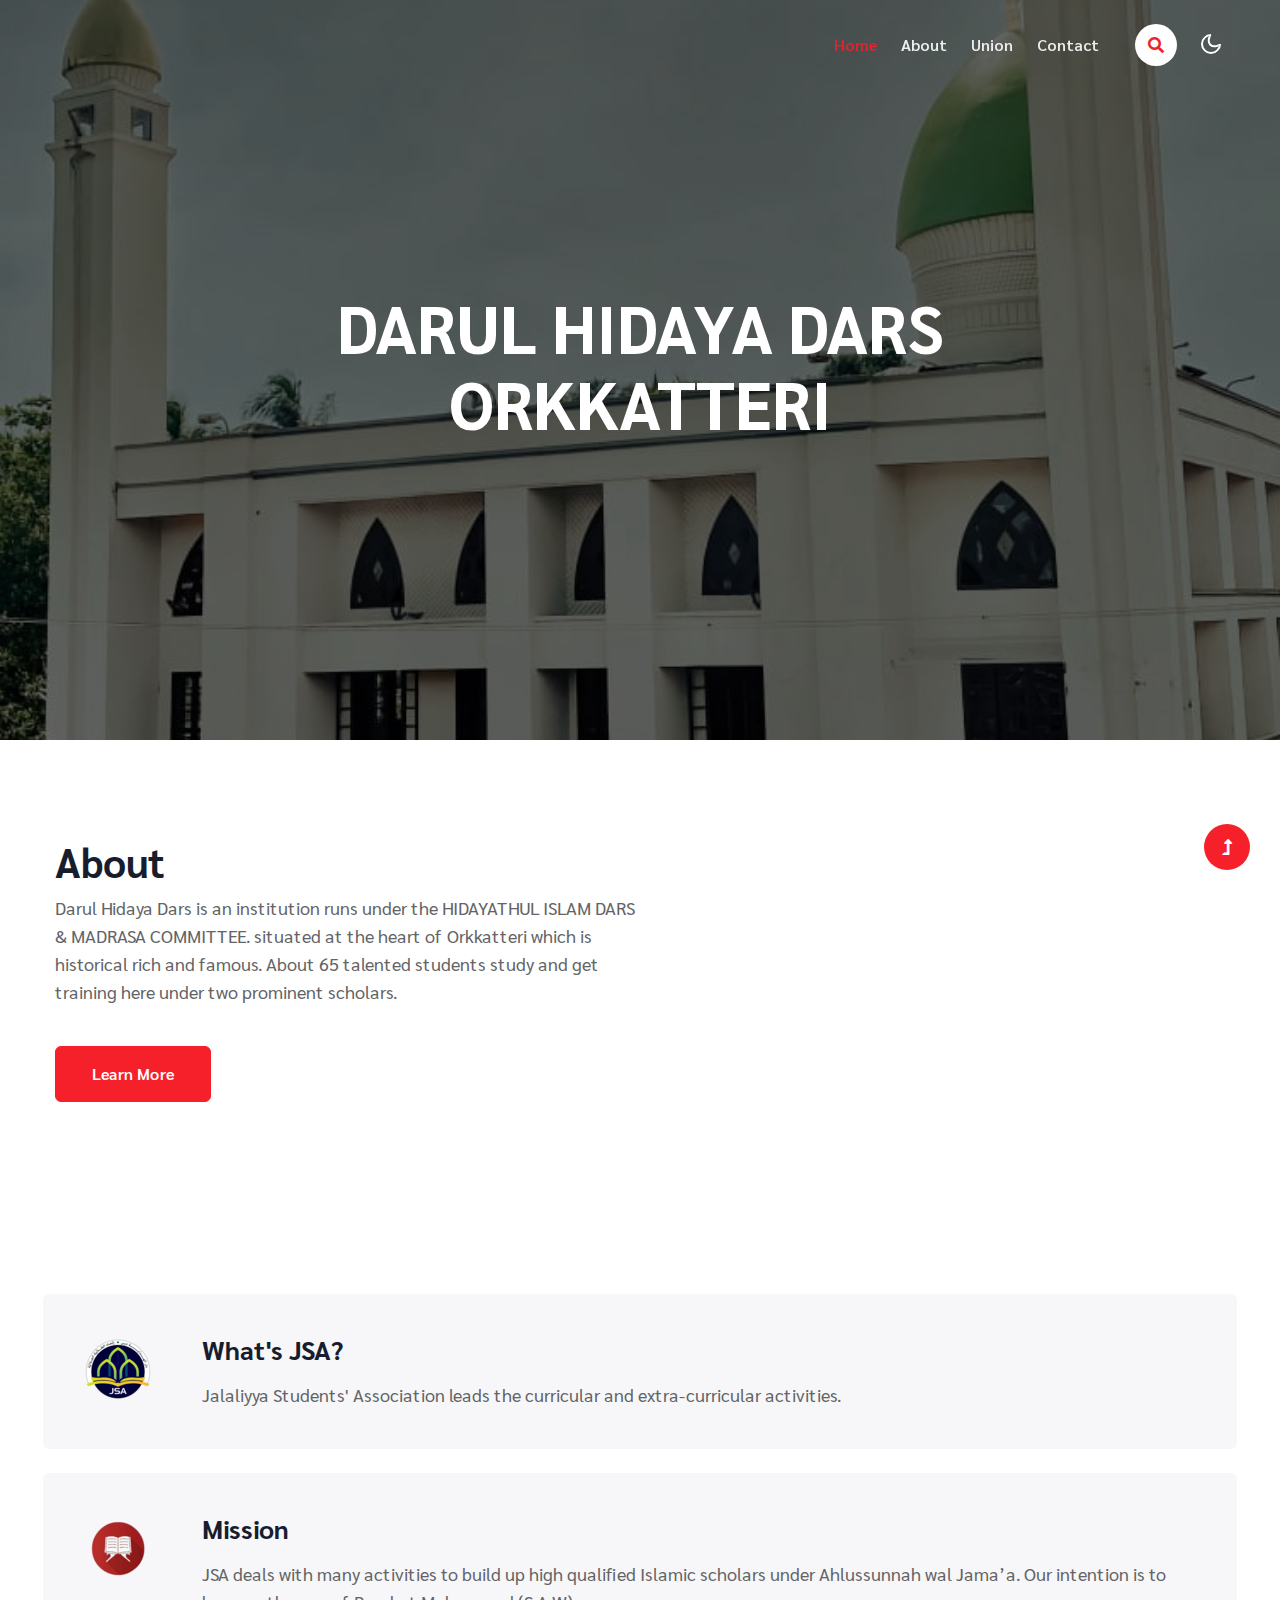
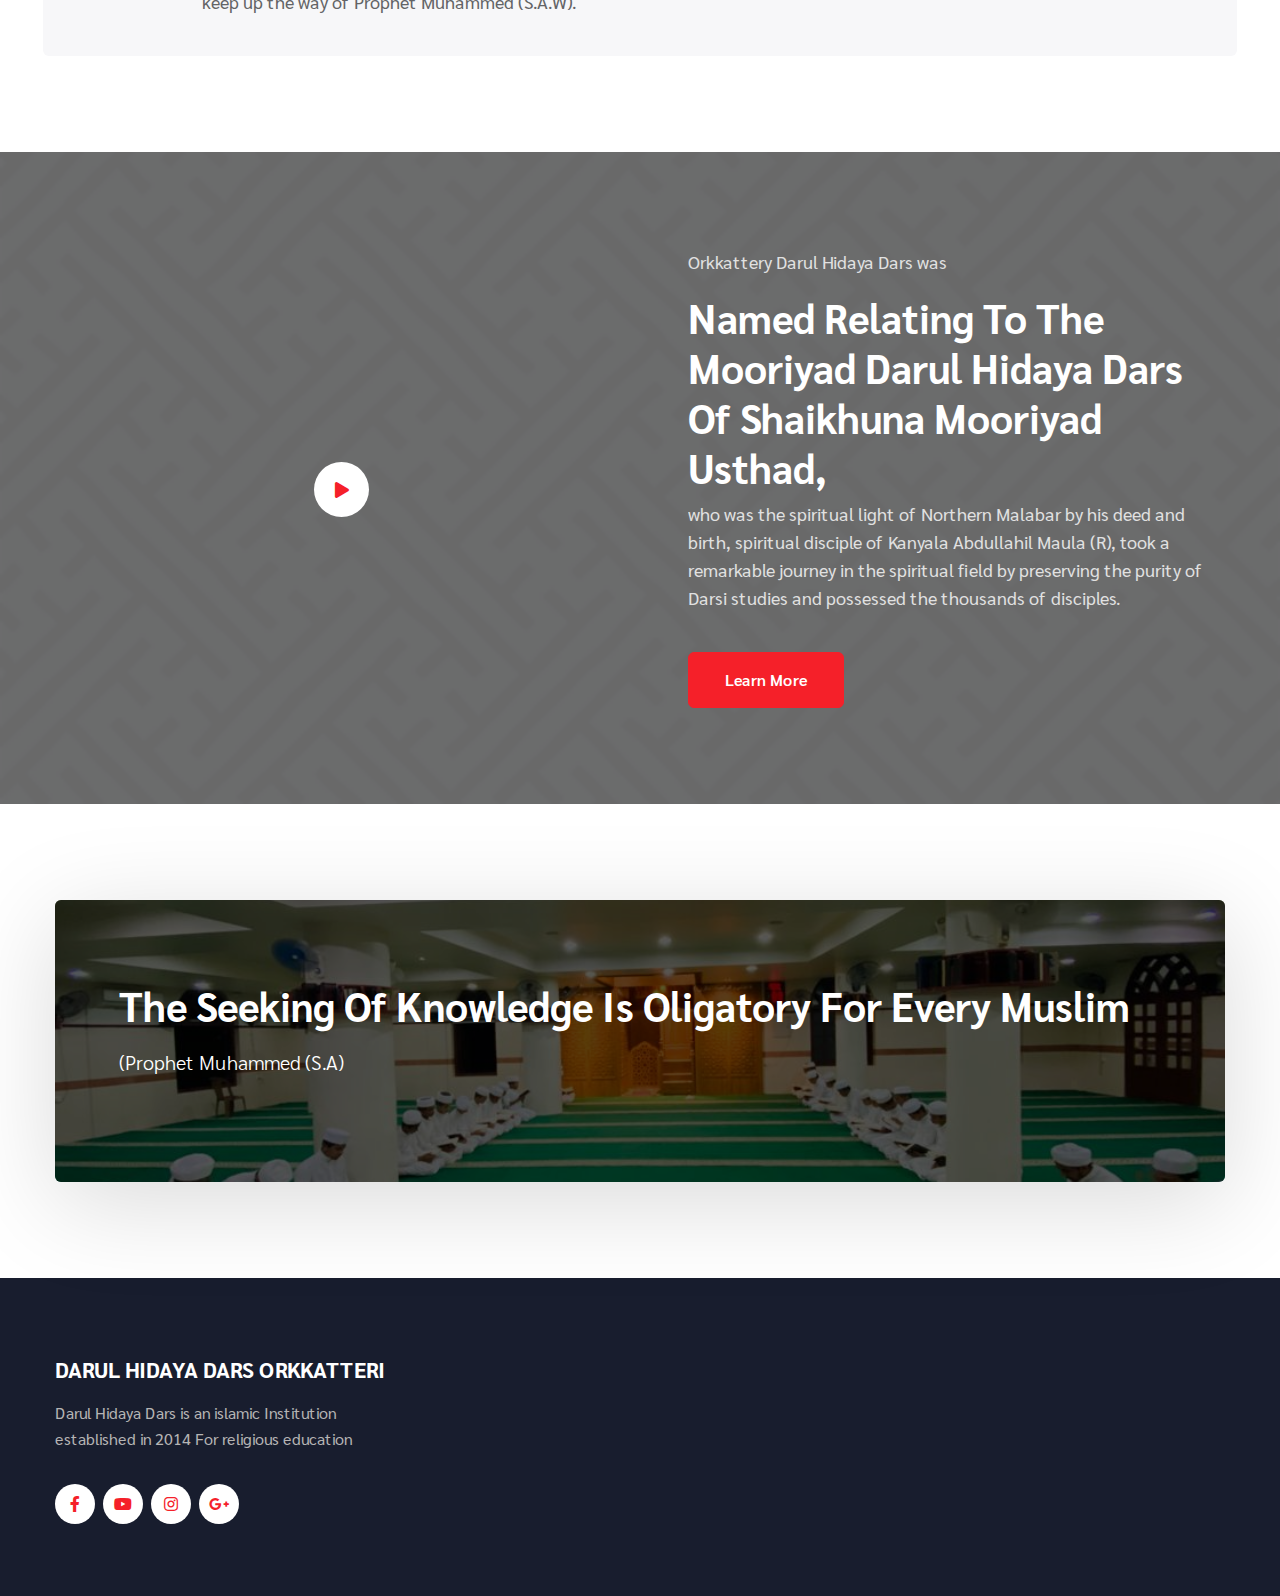
<file: index.html>
<!--
Author: W3layouts
Author URL: http://w3layouts.com
-->
<!doctype html>
<html lang="en">

<head>
    <!-- Required meta tags -->
    <meta charset="utf-8">
    <meta name="viewport" content="width=device-width, initial-scale=1, shrink-to-fit=no">
    <title>Orkkatteri Dars | One of the Best Dars System in Kerala,India</title>
    <!-- google fonts -->

    <link href="//fonts.googleapis.com/css2?family=Sarabun:ital,wght@0,400;0,600;0,700;1,600&display=swap" rel="stylesheet">
	
    <!-- Template CSS -->
    <link rel="stylesheet" href="assets/css/style-starter.css">
    
</head>

<body>
    <!--/Header-->
    <header id="site-header" class="fixed-top">
        <div class="container">
            <nav class="navbar navbar-expand-lg navbar-light stroke py-lg-0">
                
                <button class="navbar-toggler collapsed" type="button" data-bs-toggle="collapse" data-bs-target="#navbarScroll" aria-controls="navbarScroll" aria-expanded="false" aria-label="Toggle navigation">
                    <span class="navbar-toggler-icon fa icon-expand fa-bars"></span>
                    <span class="navbar-toggler-icon fa icon-close fa-times"></span>
                </button>
                <div class="collapse navbar-collapse" id="navbarScroll">
                    <ul class="navbar-nav ms-auto my-2 my-lg-0 navbar-nav-scroll">
                        <li class="nav-item">
                            <a class="nav-link active" aria-current="page" href="index.html">Home</a>
                        </li>
                        <li class="nav-item">
                            <a class="nav-link" href="about.html">About</a>
                        </li>
                        <li class="nav-item">
                            <a class="nav-link" href="services.html">Union</a>
                        </li>
                        <li class="nav-item">
                            <a class="nav-link" href="contact.html">Contact</a>
                        </li>
                    </ul>
                    <!--/search-->
                    <button id="trigger-overlay" class="searchw3-icon mx-xl-4 mx-lg-3" type="button"><i class="fas fa-search"></i></button>
                    <!-- open/close -->
                    <div class="overlay overlay-slidedown">
                        <button type="button" class="overlay-close"><i class="fas fa-times"></i></button>
                        <nav class="w3l-formhny">
                            <h5 class="mb-3">Search here</h5>
                            <form action="#" method="GET" class="d-sm-flex search-header">
                                <input class="form-control me-2" type="search" placeholder="Search here..." aria-label="Search" required>
                                <button class="btn btn-style btn-primary" type="submit">Search</button>
                            </form>
                        </nav>
                    </div>
                    <!--//search-->
                </div>
                <!-- toggle switch for light and dark theme -->
                <div class="mobile-position">
                    <nav class="navigation">
                        <div class="theme-switch-wrapper">
                            <label class="theme-switch" for="checkbox">
                                <input type="checkbox" id="checkbox">
                                <div class="mode-container">
                                    <i class="gg-sun"></i>
                                    <i class="gg-moon"></i>
                                </div>
                            </label>
                        </div>
                    </nav>
                </div>
                <!-- //toggle switch for light and dark theme -->
            </nav>
        </div>
    </header>
    <!--//Header-->
    <!--/Banner-Start-->
    <!-- main-slider -->

    <section class="w3l-main-slider banner-slider" id="home">
                <div class="slider-info banner-view banner-top1">
                    <div class="container">
                        <div class="banner-info header-hero-19">
                            <h3 class="title-hero-19">DARUL HIDAYA DARS ORKKATTERI</h3>
                        </div>
                    </div>
                </div>
    </section>
    <!-- //main-slider -->
    <!--/grids-->
    <section class="w3l-grids-3 py-5" id="about">
        <div class="container py-md-5 py-3">
            <!-- <div class="row w3home-ab-grids"> -->
                <!-- <div class="w3ab-right-top col-lg-6 pe-lg-5"> -->
                <!-- <img src="assets/images/g2.jpg" alt="" class="img-fluid radius-image"> --> 
                <!-- </div> -->
                <div class="w3ab-left-top col-lg-6 mt-lg-0 mt-4 pt-lg-0 pt-2">
                    
                    <h4 class="title-w3l mb-2">About</h4>
                    <p class="my-3"> Darul Hidaya Dars is an institution runs under the HIDAYATHUL ISLAM DARS & MADRASA COMMITTEE. situated at the heart of Orkkatteri which is historical rich and famous. About 65 talented students study and get training here under two prominent scholars. </p>

                    <a href="about.html" class="btn btn-style btn-primary mt-4">Learn More</a>
                </div>

            </div>
        </div>
    </section>
    <!--//grids-->

    <!--/bottom-3-grids-->
    
    <!--//bottom-3-grids-->

    <!--/w3-grids-->
    <section class="w3l-passion-mid-sec py-5">
        <div class="container py-md-5 py-3">
                <div class="row w3l-passion-mid-grids ">
                    

                    
                        <div class="w3lgrids-1 box-wrap">
                            <div class="icon">
                                
                                <img src="assets\images\jsa s logo.jpg " alt="" class="img-fluid radius-image  ">
                            </div>


                            <div class="icon-text">
                                <h4><a href="#service" class="title-head mb-3">What's JSA?</a></h4>
                                <p class="text-para mt-3">Jalaliyya Students' Association leads the curricular and extra-curricular activities.</p>
                            </div>
                        </div>

                        <div class="w3lgrids-1 box-wrap mt-4">
                            <div class="icon">
                                <img src="assets\images\download.jfif " alt="" class="img-fluid radius-image  ">
                            </div>
                            <div class="icon-text">
                                <h4><a href="#service" class="title-head mb-3">Mission</a></h4>
                                <p class="text-para mt-3">JSA deals with many activities to build up high qualified Islamic scholars under Ahlussunnah wal Jama’a.  Our intention is to keep up the way of Prophet Muhammed (S.A.W).</p>
                            </div>
                        </div>
                    </div>
                </div>
        </div>
    </section>
    <!--//w3-grids-->
    <!--/video-->
    <section class="w3l-index5 py-5" id="video">
        <div class="container py-md-5 py-3">
            <div class="row bottom-ab-grids align-items-center">
                <div class="w3l-video-left col-lg-6 mb-lg-0 mb-5">
                    <!-- /home-page-video-popup-->
                    <div class="position-relative mt-5">
                        <a href="https://drive.google.com/file/d/1zZcQ59KbOCUQIuiO6kjG4q6s7ZjY7hPt/view?usp=sharing" class="popup-with-zoom-anim play-view text-center position-absolute">
                            <span class="video-play-icon">
                                <span class="fa fa-play"></span>
                            </span>
                        </a>
                        <!-- dialog itself, mfp-hide class is required to make dialog hidden --
                        <div id="small-dialog" class="zoom-anim-dialog mfp-hide">
                            <iframe src="https://player.vimeo.com/video/395483299?h=f7c7d5cb59" frameborder="0" allow="autoplay; fullscreen; picture-in-picture" allowfullscreen></iframe>
                        </div>
						<!-- dialog itself, mfp-hide class is required to make dialog hidden -->
                    </div>
                    <!-- //home-page-video-popup-->
                </div>
                <div class="w3ab-left-top col-lg-6 mt-lg-0 mt-5 ps-lg-5">
                    <p class="my-3">Orkkattery Darul Hidaya Dars was </p>
                    <h3 class="title-w3l two mb-2">named relating to the Mooriyad Darul Hidaya Dars of Shaikhuna Mooriyad Usthad,</h3>
                    <p class="my-3"> who was the spiritual light of Northern Malabar by his deed and birth, spiritual disciple of Kanyala Abdullahil Maula (R), took a remarkable journey in the spiritual field by preserving the purity of Darsi studies and possessed the thousands of disciples. </p>
                    <a href="about.html" class="btn btn-style btn-primary mt-4">Learn More </a>
                </div>
            </div>
        </div>
    </section>
    <!--//video-->



    <!--/w3l-newsletter-->
    <section class="w3l-newsletter py-5">
        <div class="container py-sm-5">
            <div class="uphny-w3l-newsletter-inf">
                 <!-- <div class="row uphny-w3l-newsletter align-items-center">  -->
                    <!-- <div class="col-lg-6 w3l-newsletter-left text-left"> -->
                        <h3 class="title-w3l two mb-2">the seeking of knowledge is oligatory for every muslim</h3>
                        <h5 class="title-w3ll two mb-3">(Prophet Muhammed (S.A)</h5>
                    </div>
                </div>
            </div>
        </div>
    </section>
    <!--//w3l-newsletter-->
    <!--/footer-9-->
    <footer class="w3l-footer9">
        <section class="footer-inner-main py-5">  
            <div class="container py-md-4">
                <div class="right-side">
                    <div class="row footer-hny-grids sub-columns">
                        <div class="col-lg-4 sub-one-left pe-lg-5">
                            <h3><a class="navbar-brand" href="index.html">
                                     DARUL HIDAYA DARS ORKKATTERI
                                </a></h3>
                            <p class="footer-phny mt-3">Darul Hidaya Dars  is an islamic Institution established in 2014
                                For religious education</p>
                            <div class="columns-2 mt-4 pt-lg-2">
                                <ul class="social">
                                    <li><a href="https://www.facebook.com/darulhidayadars.orkkatteri.1"><span class="fab fa-facebook-f"></span></a>
                                    </li>
                                    <li><a href="https://youtube.com/channel/UChzoB-8HV-QrNMDG2CVe8ZQ"><span class="fab fa-youtube"></span></a>
                                    </li>
                                    <li
                                    ><a href="https://instagram.com/darul_hidaya_dars_orkkatteri?igshid=YmMyMTA2M2Y="><span class="fab fa-instagram"></span></a>
                                    </li>
                                    <li><a href="https://www.google.com/search?q=darul+hidaya+dars+orkkatteri&rlz=1C1JJTC_enIN981IN981&oq="><span class="fab fa-google-plus-g"></span></a>
                                    </li>
                                </ul>
                            </div>
                        </div>
                    </div>
                </div>
                
            </div>
        </section>

        <!-- Js scripts -->
        <!-- move top -->
        <button onclick="topFunction()" id="movetop" title="Go to top">
            <span class="fas fa-level-up-alt" aria-hidden="true"></span>
        </button>
        <script>
            // When the user scrolls down 20px from the top of the document, show the button
            window.onscroll = function() {
                scrollFunction()
            };

            function scrollFunction() {
                if (document.body.scrollTop > 20 || document.documentElement.scrollTop > 20) {
                    document.getElementById("movetop").style.display = "block";
                } else {
                    document.getElementById("movetop").style.display = "none";
                }
            }

            // When the user clicks on the button, scroll to the top of the document
            function topFunction() {
                document.body.scrollTop = 0;
                document.documentElement.scrollTop = 0;
            }

        </script>
        <!-- //move top -->
    </footer>
    <!--//footer-9 -->

    <!-- Template JavaScript -->
    <script src="assets/js/jquery-3.3.1.min.js"></script>
    <script src="assets/js/theme-change.js"></script>
    <!--/search-->
    <script src="assets/js/modernizr.custom.js"></script>
    <script src="assets/js/classie.js"></script>
    <script src="assets/js/demo1.js"></script>
    <!--//search-->
    <!-- MENU-JS -->
    <script>
        $(window).on("scroll", function() {
            var scroll = $(window).scrollTop();

            if (scroll >= 80) {
                $("#site-header").addClass("nav-fixed");
            } else {
                $("#site-header").removeClass("nav-fixed");
            }
        });

        //Main navigation Active Class Add Remove
        $(".navbar-toggler").on("click", function() {
            $("header").toggleClass("active");
        });
        $(document).on("ready", function() {
            if ($(window).width() > 991) {
                $("header").removeClass("active");
            }
            $(window).on("resize", function() {
                if ($(window).width() > 991) {
                    $("header").removeClass("active");
                }
            });
        });
        
    </script>
    <!-- //MENU-JS -->

    <!-- disable body scroll which navbar is in active -->
    <script>
        $(function() {
            $('.navbar-toggler').click(function() {
                $('body').toggleClass('noscroll');
            })
        });

    </script>
    <!-- //disable body scroll which navbar is in active -->
    <!-- //bootstrap -->
    <script src="assets/js/bootstrap.min.js"></script>

</body>

</html>
</file>
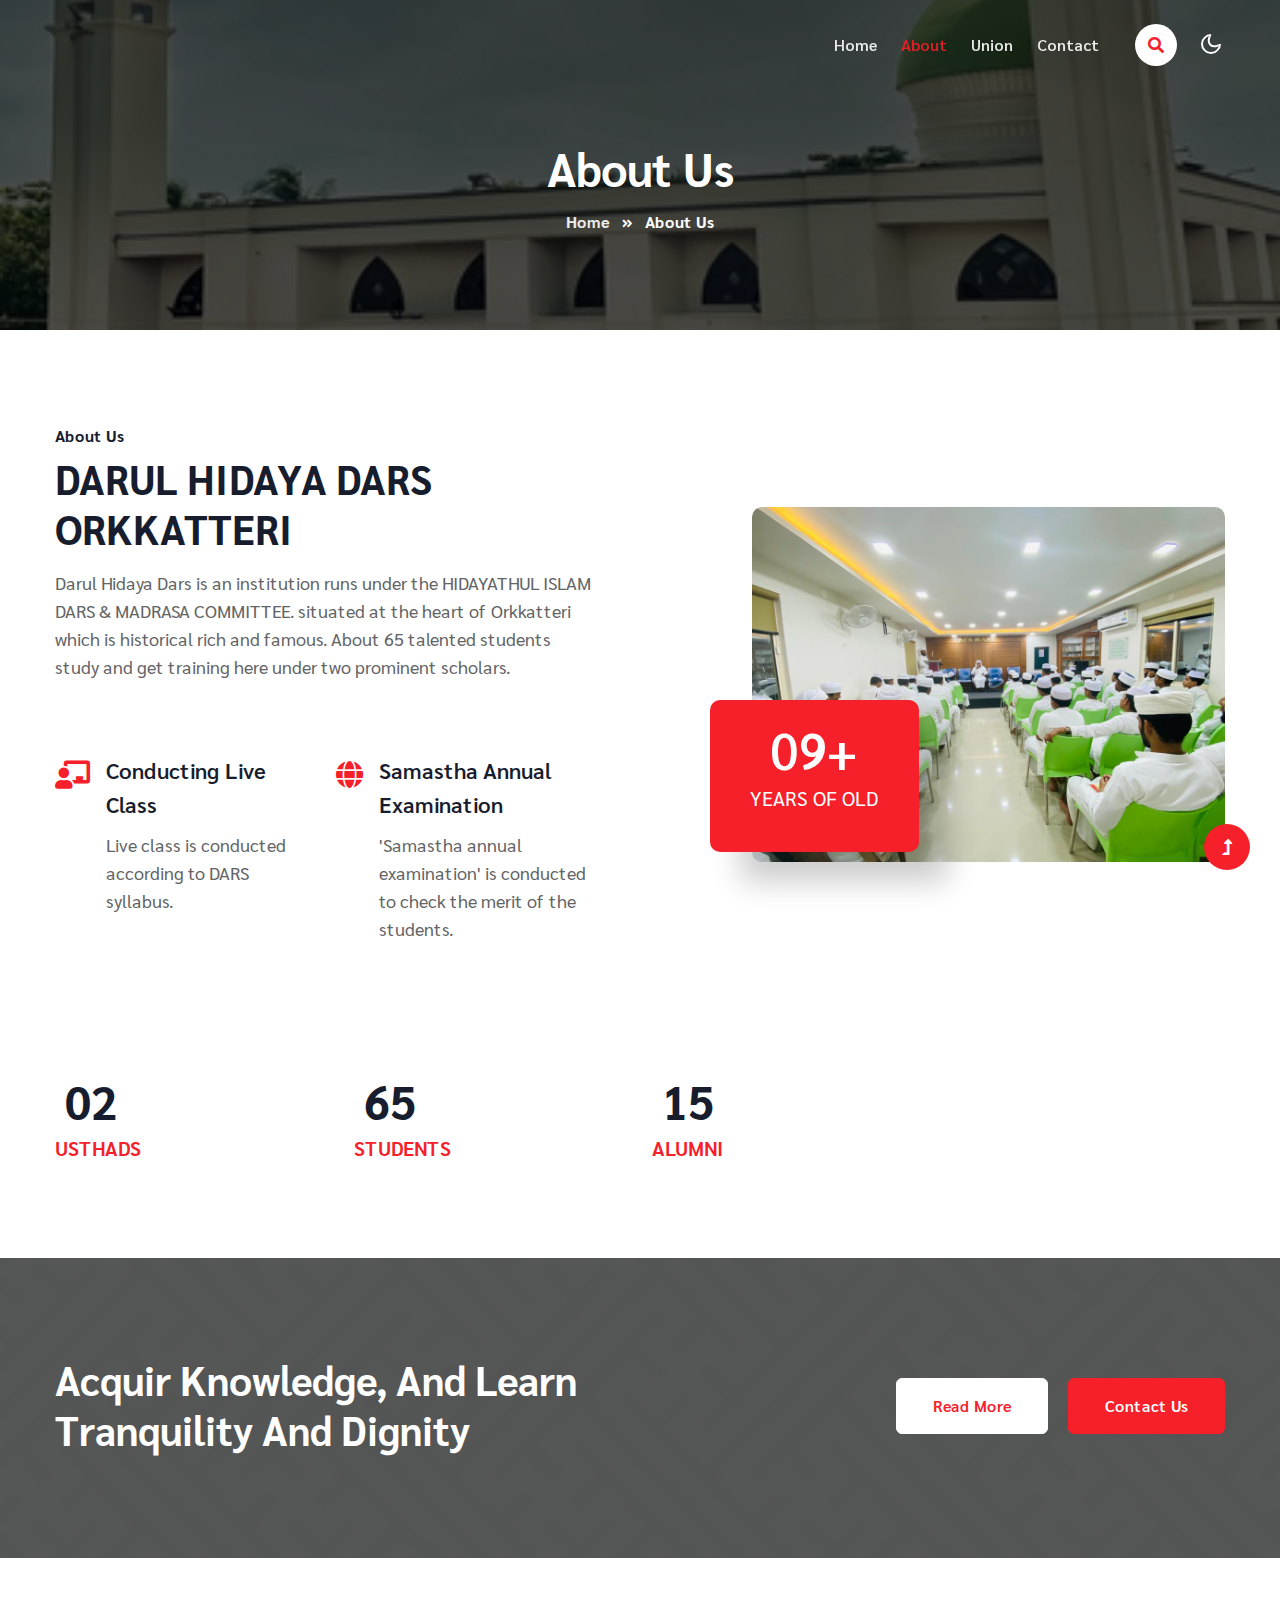
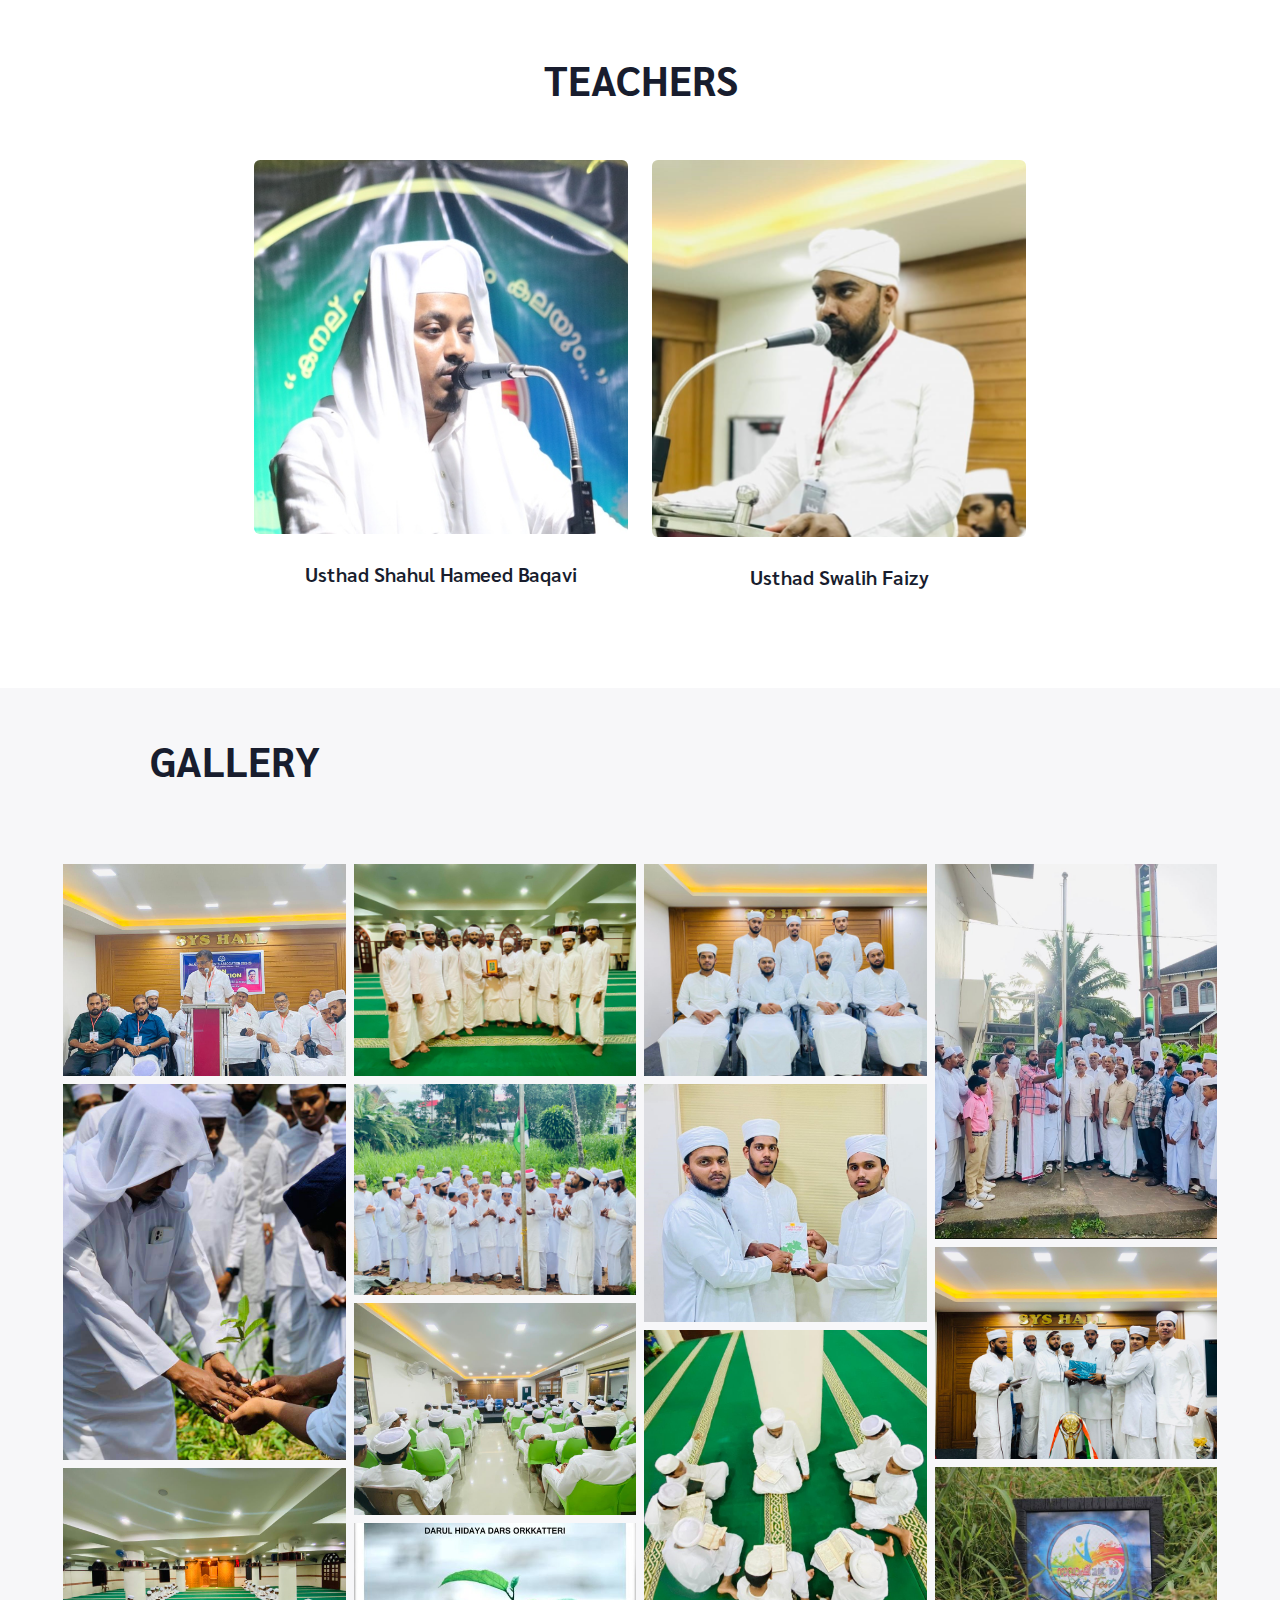
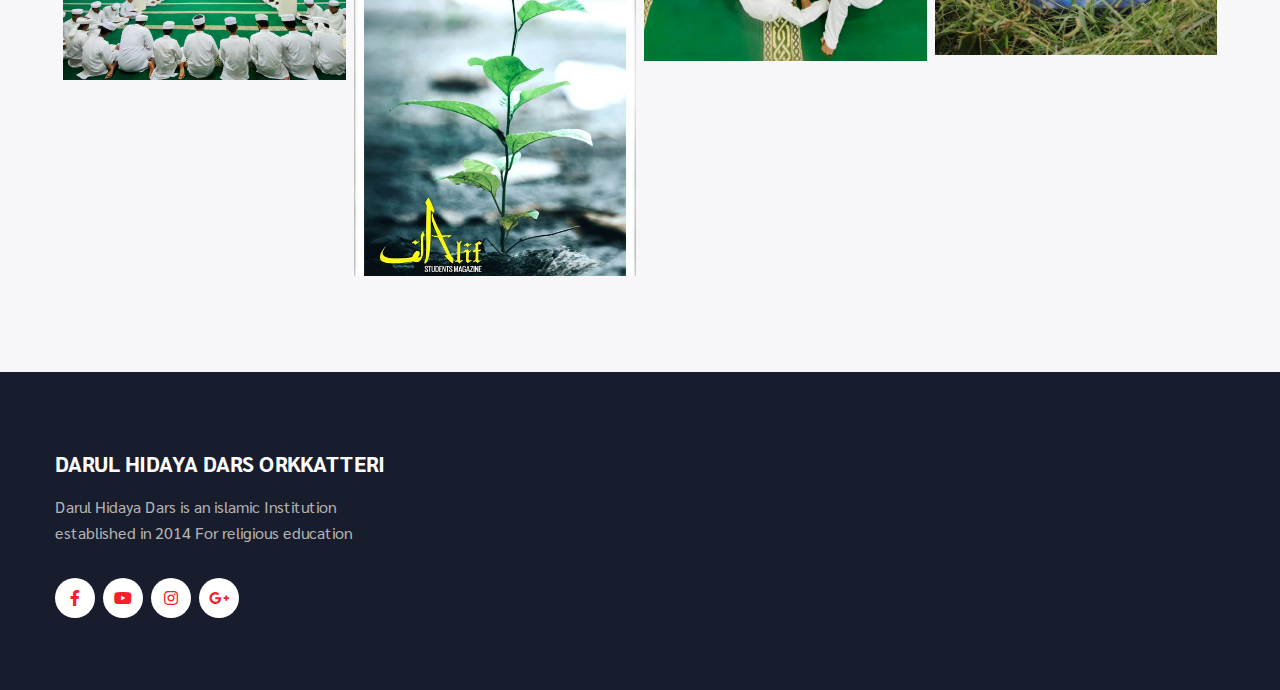
<file: about.html>
<!--
Author: W3layouts
Author URL: http://w3layouts.com
-->
<!doctype html>
<html lang="en">

<head>
    <!-- Required meta tags -->
    <meta charset="utf-8">
    <meta name="viewport" content="width=device-width, initial-scale=1, shrink-to-fit=no">
    <title>Orkkatteri Dars | One of the Best Dars System in Kerala,India</title>
    <!-- google fonts -->
    <link href="//fonts.googleapis.com/css2?family=Sarabun:ital,wght@0,400;0,600;0,700;1,600&display=swap" rel="stylesheet">
    <!-- Template CSS -->
    <link rel="stylesheet" href="assets/css/style-starter.css">
</head>

<body>
    <!--/Header-->
    <header id="site-header" class="fixed-top">
        <div class="container">
            <nav class="navbar navbar-expand-lg navbar-light stroke py-lg-0">
                
                <button class="navbar-toggler collapsed" type="button" data-bs-toggle="collapse" data-bs-target="#navbarScroll" aria-controls="navbarScroll" aria-expanded="false" aria-label="Toggle navigation">
                    <span class="navbar-toggler-icon fa icon-expand fa-bars"></span>
                    <span class="navbar-toggler-icon fa icon-close fa-times"></span>
                </button>
                <div class="collapse navbar-collapse" id="navbarScroll">
                    <ul class="navbar-nav ms-auto my-2 my-lg-0 navbar-nav-scroll">
                        <li class="nav-item">
                            <a class="nav-link" aria-current="page" href="index.html">Home</a>
                        </li>
                        <li class="nav-item">
                            <a class="nav-link active" href="about.html">About</a>
                        </li>
                        <li class="nav-item">
                            <a class="nav-link" href="services.html">Union</a>
                        </li>
                        <li class="nav-item">
                            <a class="nav-link" href="contact.html">Contact</a>
                        </li>
                    </ul>
                    <!--/search-->
                    <button id="trigger-overlay" class="searchw3-icon mx-xl-4 mx-lg-3" type="button"><i class="fas fa-search"></i></button>
                    <!-- open/close -->
                    <div class="overlay overlay-slidedown">
                        <button type="button" class="overlay-close"><i class="fas fa-times"></i></button>
                        <nav class="w3l-formhny">
                            <h5 class="mb-3">Search here</h5>
                            <form action="#" method="GET" class="d-sm-flex search-header">
                                <input class="form-control me-2" type="search" placeholder="Search here..." aria-label="Search" required>
                                <button class="btn btn-style btn-primary" type="submit">Search</button>
                            </form>
                        </nav>
                    </div>
                    <!--//search-->
                </div>
                <!-- toggle switch for light and dark theme -->
                <div class="mobile-position">
                    <nav class="navigation">
                        <div class="theme-switch-wrapper">
                            <label class="theme-switch" for="checkbox">
                                <input type="checkbox" id="checkbox">
                                <div class="mode-container">
                                    <i class="gg-sun"></i>
                                    <i class="gg-moon"></i>
                                </div>
                            </label>
                        </div>
                    </nav>
                </div>
                <!-- //toggle switch for light and dark theme -->
            </nav>
        </div>
    </header>
    <!--//Header-->
    <!--/inner-page-->
    <div class="inner-banner py-5">
        <section class="w3l-breadcrumb text-left py-sm-5 ">
            <div class="container">
                <div class="w3breadcrumb-gids">
                    <div class="w3breadcrumb-left text-left">
                        <h2 class="inner-w3-title mt-lg-5 mt-4">
                            About Us </h2>
                    </div>
                    <div class="w3breadcrumb-right">
                        <ul class="breadcrumbs-custom-path">
                            <li><a href="index.html">Home</a></li>
                            <li class="active"><span class="fas fa-angle-double-right mx-2"></span> About Us</li>
                        </ul>
                    </div>
                </div>

            </div>
        </section>
    </div>
    <!--//inner-page-->
    <!--/about-page-->
    <section class="w3l-ab-page py-5" id="about1">
        <div class="container py-lg-5 py-md-4 py-2">
            <div class="row align-items-center">
                <div class="col-lg-6 pe-lg-5">
                    <h6 class="title-subw3hny mb-2">About Us</h6>
                    <h3 class="title-w3l mb-2">DARUL HIDAYA DARS ORKKATTERI</h3>

                    <p class="mt-3">Darul Hidaya Dars is an institution runs under the HIDAYATHUL ISLAM DARS & MADRASA COMMITTEE. situated at the heart of Orkkatteri which is historical rich and famous. About 65 talented students study and get training here under two prominent scholars.</p>
                    <div class="row two-grids mt-5 pt-lg-4">
                        <div class="col-sm-6 grids_info d-flex">
                            <i class="fas fa-chalkboard-teacher"></i>
                            <div class="detail ms-3">
                                <h4>Conducting Live Class</h4>
                                <p>Live class is conducted according to DARS syllabus.
                                </p>
                            </div>
                        </div>
                        <div class="col-sm-6 grids_info d-flex mt-sm-0 mt-4">
                            <i class="fas fa-globe"></i>
                            <div class="detail ms-3">
                                <h4>
                                    Samastha Annual Examination</h4>
                                <p>'Samastha annual examination' is conducted to check the merit of the students.
                                </p>
                            </div>
                        </div>
                    </div>
                </div>
                <div class="col-lg-5 offset-lg-1 text-end mt-lg-0 mt-5 position-relative">
                    
                    <img src="assets/images/gg8.jpeg" alt="" class="img-fluid radius-imag Treanspolar:">
               
                    <div class="imginfo__box">
                        <h1 class="imginfo__title">09+</h1>
                        <br>
                        <p>Years of old</p>
                    </div>
                </div>
            </div>
        </div>
    </section>
	<!--//about-page-->
    <!--/w3-grids-->
    <section class="w3l-stats-section py-5 pt-0" id="stats">
        <div class="container py-md-5 pt-0">
            <div class="w3l-stats-inner-inf">
                <div class="row stats-con">
                    <div class="col-lg-3 col-6 stats_info counter_grid">
                        <p class="counter">02 </p>
                        <h3>USTHADS</h3>
                    </div>
                    <div class="col-lg-3 col-6 stats_info counter_grid">
                        <p class="counter">65 </p>
                        <h3>STUDENTS</h3>
                    </div>
                    <div class="col-lg-3 col-6 stats_info counter_grid mt-lg-0 mt-4">
                        <p class="counter">15 </p>
                        <h3>ALUMNI</h3>
                    </div>
                    
                    
                </div>
            </div>
        </div>
    </section>
    <!--//w3-grids-->

    <!--/w3l-join-main-->
    <section class="w3l-join-main py-5">
        <div class="container py-md-5">
            <div class="w3l-project-in">
                <div class="row bottom-info text-left">
                    <div class="col-lg-7 w3l-project-in-left pe-lg-5">
                        <h3 class="title-w3l two mb-2">Acquir knowledge, and learn tranquility and dignity  
                        </h3>
                    </div>
                    <div class="col-lg-5 w3l-project-in-right">
                        <div class="w3banner-content-btns">
                            <a href="about.html" class="btn btn-style btn-white mt-4">Read More </a>
                            <a href="contact.html" class="btn btn-style btn-primary mt-4 ms-3">Contact Us</a>
                        </div>
                    </div>
                </div>
            </div>
        </div>
    </section>
    <!--//w3l-join-main-->
    <!--/team-sec-->
    <section class="w3l-team-main team py-5" id="team">
        <div class="container py-lg-5">
            <div class="title-content text-center mb-2">
                <h3 class="title-w3l">TEACHERS</h3>
            </div>
            <div class="row team-row justify-content-center">
                <div class="col-lg-4 col-6 team-wrap mt-lg-5 mt-4">
                    <div class="team-member text-center">
                        <div class="team-img">
                            <img src="assets/images/team1.jpg" alt="" class="radius-image">
                            <div class="overlay-team">
                            </div>
                        </div>
                        <a href="#url" class="team-title">Usthad Shahul Hameed Baqavi</a>
                        <p></p>
                    </div>
                </div>
                <!-- end team member -->
                <div class="col-lg-4 col-6 team-wrap mt-lg-5 mt-4">
                    <div class="team-member text-center">
                        <div class="team-img">
                            <img src="assets/images/team3.jpg" alt="" class="radius-image">
                            <div class="overlay-team">
                                
                            </div>
                        </div>
                        <a href="#url" class="team-title">Usthad Swalih Faizy</a>
                        <p></p>
                    </div>
                </div>
                
            </div>

        </div>
    </section>
    <!--//team-sec-->
    <!--/faq-section-->

    <!--gallery-->
    <div class="w3l-faq-block py-5" id="faq">
        <h1 class="glrytext">GALLERY</h1>
       
        <div class="container content-gd py-lg-5">
            <br>
            <div class="rowgallery">
                <div class="column">
                  
                    
                  <img src="assets\images\gg6.jpeg">
                  <img src="assets\images\gg5.jpeg">
                  <img src="assets\images\gg11.jpeg">
                  <!-- <img src="assets\images\rocks.jpg"> -->
                  <!-- <img src="assets\images\rocks.jpg"> -->
                  <!-- <img src="assets\images\rocks.jpg"> -->
                  <!-- <img src="assets\images\rocks.jpg"> -->
                </div>
            
                <div class="column">
                  <img src="assets\images\gg2.jpeg">
                  <img src="assets\images\gg1.jpeg">
                  <img src="assets\images\gg8.jpeg">
                  <img src="assets\images\gg13.jpeg">
                  <!-- <img src="assets\images\rocks2.jpg"> -->
                  <!-- <img src="assets\images\rocks2.jpg"> -->
                </div>
                <div class="column">
                  <img src="assets\images\gg7.jpeg">
                  <img src="assets\images\gg4.jpeg">
                  <img src="assets\images\gg9.jpeg">
                  <!-- <img src="assets\images\rock2.jpg"> -->
                  <!-- <img src="assets\images\rock2.jpg"> -->
                  <!-- <img src="assets\images\rock2.jpg"> -->
                  <!-- <img src="assets\images\rock2.jpg"> -->
                </div>
                <div class="column">
                  <img src="assets\images\gg3.jpeg">
                  <img src="assets\images\gg10.jpeg">
                  <img src="assets\images\gg12.jpeg">
                  <!-- <img src="assets\images\rock3.jpg"> -->
                  <!-- <img src="assets\images\rock3.jpg"> -->
                  <!-- <img src="assets\images\rock3.jpg"> -->
                </div>
              </div>




        </div>
    </div>
    <!-- //faq-section -->
    <!--/footer-9-->
    <footer class="w3l-footer9">
        <section class="footer-inner-main py-5">  
            <div class="container py-md-4">
                <div class="right-side">
                    <div class="row footer-hny-grids sub-columns">
                        <div class="col-lg-4 sub-one-left pe-lg-5">
                            <h3><a class="navbar-brand" href="index.html">
                                     DARUL HIDAYA DARS ORKKATTERI
                                </a></h3>
                            <p class="footer-phny mt-3">Darul Hidaya Dars  is an islamic Institution established in 2014
                                For religious education</p>
                            <div class="columns-2 mt-4 pt-lg-2">
                                <ul class="social">
                                    <li><a href="https://www.facebook.com/darulhidayadars.orkkatteri.1"><span class="fab fa-facebook-f"></span></a>
                                    </li>
                                    <li><a href="https://youtube.com/channel/UChzoB-8HV-QrNMDG2CVe8ZQ"><span class="fab fa-youtube"></span></a>
                                    </li>
                                    <li><a href="https://instagram.com/darul_hidaya_dars_orkkatteri?igshid=YmMyMTA2M2Y="><span class="fab fa-instagram"></span></a>
                                    </li>
                                    <li><a href="https://www.google.com/search?q=darul+hidaya+dars+orkkatteri&rlz=1C1JJTC_enIN981IN981&oq="><span class="fab fa-google-plus-g"></span></a>
                                    </li>
                                </ul>
                            </div>
                        </div>
                    </div>
                </div>
                
            </div>
        </section>
        <!-- Js scripts -->
        <!-- move top -->
        <button onclick="topFunction()" id="movetop" title="Go to top">
            <span class="fas fa-level-up-alt" aria-hidden="true"></span>
        </button>
        <script>
            // When the user scrolls down 20px from the top of the document, show the button
            window.onscroll = function() {
                scrollFunction()
            };

            function scrollFunction() {
                if (document.body.scrollTop > 20 || document.documentElement.scrollTop > 20) {
                    document.getElementById("movetop").style.display = "block";
                } else {
                    document.getElementById("movetop").style.display = "none";
                }
            }

            // When the user clicks on the button, scroll to the top of the document
            function topFunction() {
                document.body.scrollTop = 0;
                document.documentElement.scrollTop = 0;
            }

        </script>
        <!-- //move top -->
    </footer>
    <!--//footer-9 -->

    <!-- Template JavaScript -->
    <script src="assets/js/jquery-3.3.1.min.js"></script>
    <script src="assets/js/theme-change.js"></script>
    <!--/search-->
    <script src="assets/js/modernizr.custom.js"></script>
    <script src="assets/js/classie.js"></script>
    <script src="assets/js/demo1.js"></script>
    <!--//search-->

    <!-- MENU-JS -->
    <script>
        $(window).on("scroll", function() {
            var scroll = $(window).scrollTop();

            if (scroll >= 80) {
                $("#site-header").addClass("nav-fixed");
            } else {
                $("#site-header").removeClass("nav-fixed");
            }
        });

        //Main navigation Active Class Add Remove
        $(".navbar-toggler").on("click", function() {
            $("header").toggleClass("active");
        });
        $(document).on("ready", function() {
            if ($(window).width() > 991) {
                $("header").removeClass("active");
            }
            $(window).on("resize", function() {
                if ($(window).width() > 991) {
                    $("header").removeClass("active");
                }
            });
        });

    </script>
    <!-- //MENU-JS -->

    <!-- disable body scroll which navbar is in active -->
    <script>
        $(function() {
            $('.navbar-toggler').click(function() {
                $('body').toggleClass('noscroll');
            })
        });

    </script>
    <!-- //disable body scroll which navbar is in active -->
    <!-- //bootstrap -->
    <script src="assets/js/bootstrap.min.js"></script>

</body>

</html>
</file>
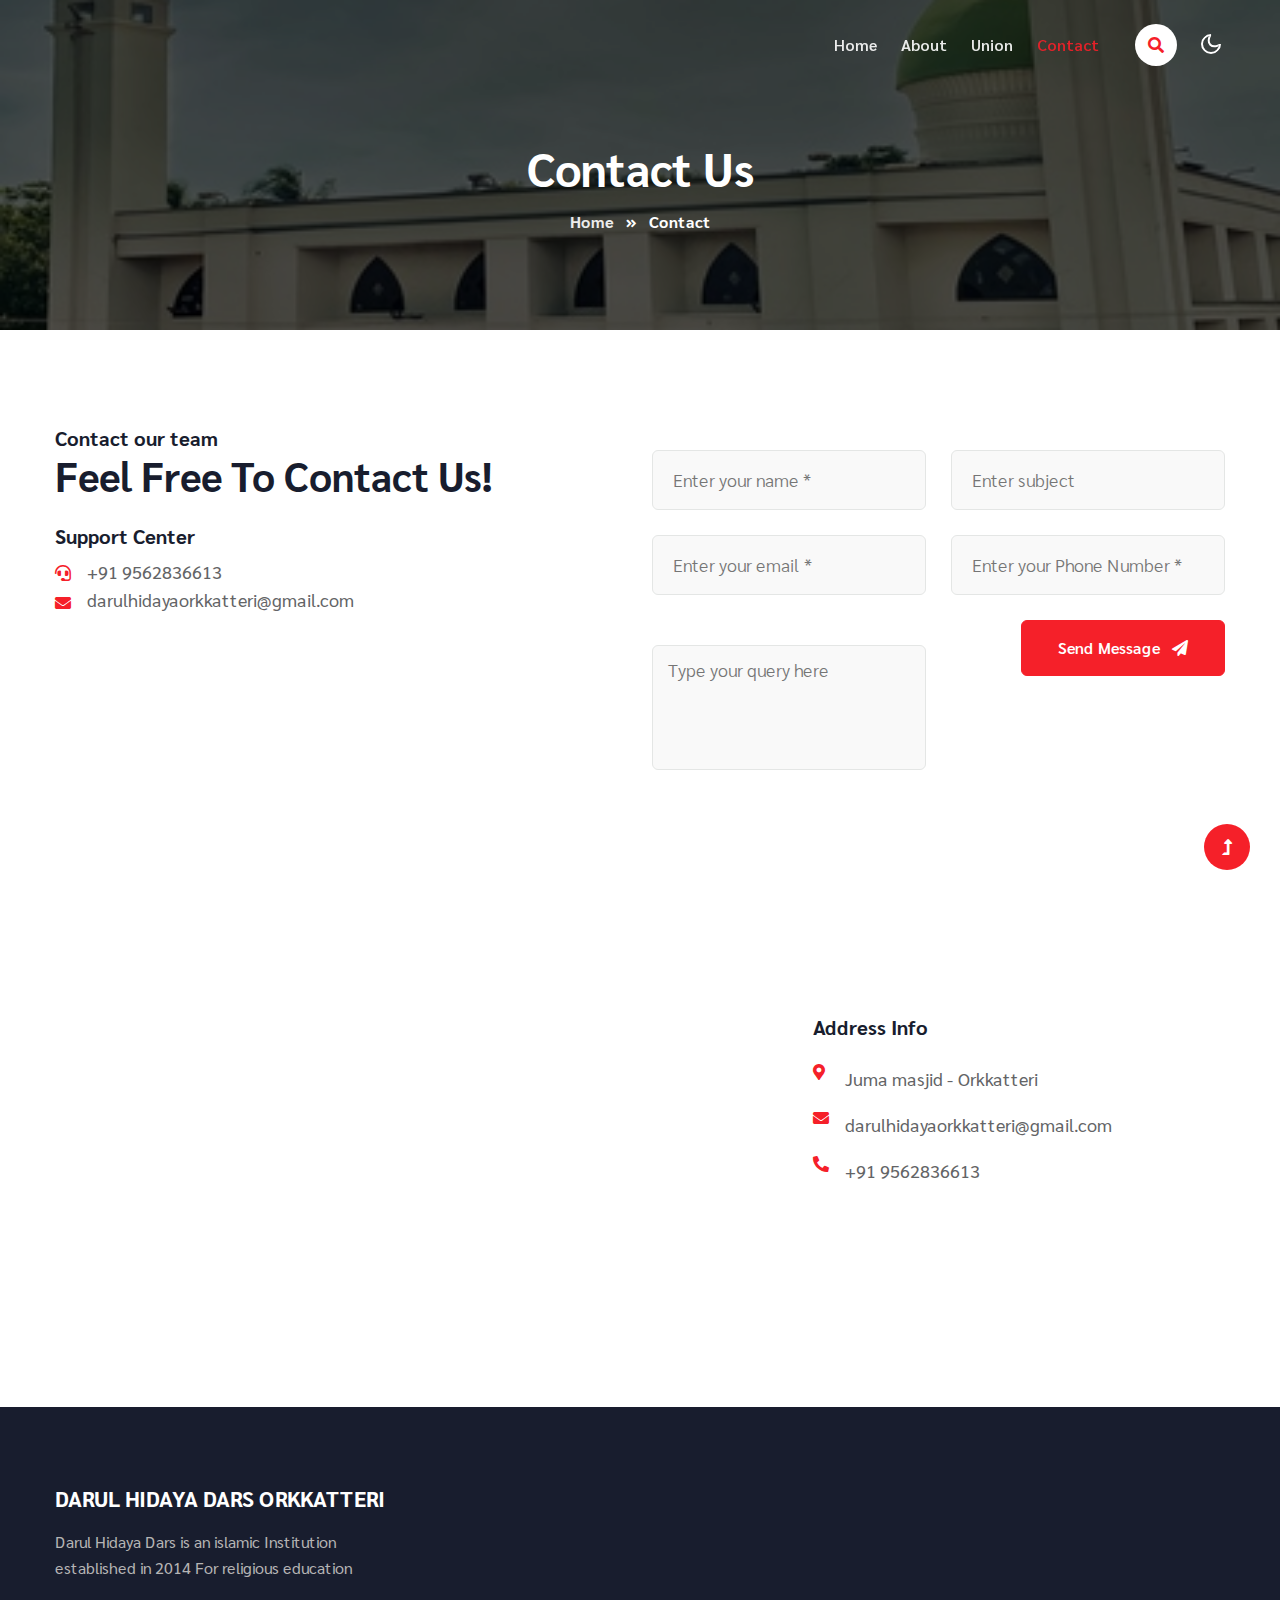
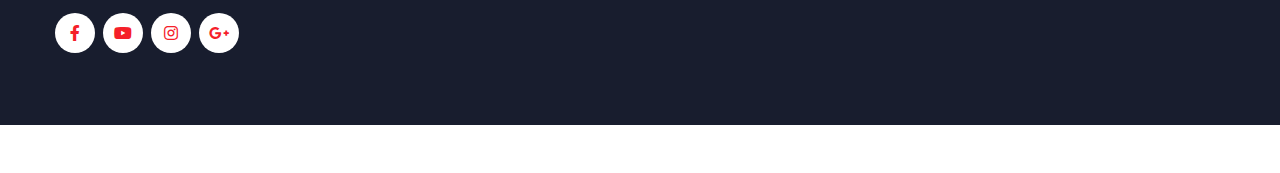
<file: contact.html>
<!--
Author: W3layouts
Author URL: http://w3layouts.com
-->
<!doctype html>
<html lang="en">

<head>
    <!-- Required meta tags -->
    <meta charset="utf-8">
    <meta name="viewport" content="width=device-width, initial-scale=1, shrink-to-fit=no">
    <title>Orkkatteri Dars | One of the Best Dars System in Kerala,India</title>
    <!-- google fonts -->
    <link href="//fonts.googleapis.com/css2?family=Sarabun:ital,wght@0,400;0,600;0,700;1,600&display=swap" rel="stylesheet">
    <!-- Template CSS -->
    <link rel="stylesheet" href="assets/css/style-starter.css">
    <script src="https://ajax.googleapis.com/ajax/libs/jquery/3.5.1/jquery.min.js"></script>
     <script src="https://ajax.googleapis.com/ajax/libs/jquery/3.5.1/jquery.min.js"></script>

     
</head>

<body>
    <!--/Header-->
    <header id="site-header" class="fixed-top">
        <div class="container">
            <nav class="navbar navbar-expand-lg navbar-light stroke py-lg-0">
              
                <button class="navbar-toggler collapsed" type="button" data-bs-toggle="collapse" data-bs-target="#navbarScroll" aria-controls="navbarScroll" aria-expanded="false" aria-label="Toggle navigation">
                    <span class="navbar-toggler-icon fa icon-expand fa-bars"></span>
                    <span class="navbar-toggler-icon fa icon-close fa-times"></span>
                </button>
                <div class="collapse navbar-collapse" id="navbarScroll">
                    <ul class="navbar-nav ms-auto my-2 my-lg-0 navbar-nav-scroll">
                        <li class="nav-item">
                            <a class="nav-link" aria-current="page" href="index.html">Home</a>
                        </li>
                        <li class="nav-item">
                            <a class="nav-link" href="about.html">About</a>
                        </li>
                        <li class="nav-item">
                            <a class="nav-link" href="services.html">Union</a>
                        </li>
                        <li class="nav-item">
                            <a class="nav-link active" href="contact.html">Contact</a>
                        </li>
                    </ul>
                    <!--/search-->
                    <button id="trigger-overlay" class="searchw3-icon mx-xl-4 mx-lg-3" type="button"><i class="fas fa-search"></i></button>
                    <!-- open/close -->
                    <div class="overlay overlay-slidedown">
                        <button type="button" class="overlay-close"><i class="fas fa-times"></i></button>
                        <nav class="w3l-formhny">
                            <h5 class="mb-3">Search here</h5>
                            <form action="#" method="GET" class="d-sm-flex search-header">
                                <input class="form-control me-2" type="search" placeholder="Search here..." aria-label="Search" required>
                                <button class="btn btn-style btn-primary" type="submit">Search</button>
                            </form>
                        </nav>
                    </div>
                    <!--//search-->
                </div>
                <!-- toggle switch for light and dark theme -->
                <div class="mobile-position">
                    <nav class="navigation">
                        <div class="theme-switch-wrapper">
                            <label class="theme-switch" for="checkbox">
                                <input type="checkbox" id="checkbox">
                                <div class="mode-container">
                                    <i class="gg-sun"></i>
                                    <i class="gg-moon"></i>
                                </div>
                            </label>
                        </div>
                    </nav>
                </div>
                <!-- //toggle switch for light and dark theme -->
            </nav>
        </div>
    </header>
    <!--//Header-->
    <!--/inner-page-->
    <div class="inner-banner py-5">
        <section class="w3l-breadcrumb text-left py-sm-5 ">
            <div class="container">
                <div class="w3breadcrumb-gids">
                    <div class="w3breadcrumb-left text-left">
                        <h2 class="inner-w3-title mt-lg-5 mt-4">
                            Contact Us </h2>

                    </div>
                    <div class="w3breadcrumb-right">
                        <ul class="breadcrumbs-custom-path">
                            <li><a href="index.html">Home</a></li>
                            <li class="active"><span class="fas fa-angle-double-right mx-2"></span> Contact</li>
                        </ul>
                    </div>
                </div>

            </div>
        </section>
    </div>
    <!--//inner-page-->
    <!-- contacts-5-grid -->
    <div class="w3l-contact-10 py-5" id="contact">
        <div class="form-41-mian pt-md-5 pt-3">
            <div class="container">
                <div class="row contacts-5-grid-main mb-5">
                    <div class="col-lg-6 contacts-5-grid pe-lg-5">
                        <h5 class="title-subw3hny">Contact our team</h5>
                        <h3 class="title-w3l mb-3">Feel free to contact Us!</h3>
                        <p></p>

                        <h4 class="title-w3l-adinf mt-4">Support Center</h4>
                        <div class="address-grid d-flex">
                            <i class="fas fa-headset mt-2"></i>
                            <p><a href="tel:+91 9562836613" class="link1">+91 9562836613</a></p>
                        </div>
                        <div class="address-grid d-flex">
                            <i class="fas fa-envelope"></i>
                            <p class="mt-0"><a href="mailto:darulhidayaorkkatteri@gmail.com" class="link1">darulhidayaorkkatteri@gmail.com</a></p>

                        </div>
                    </div>

                    <div class="col-lg-6 form-inner-cont mt-lg-0 mt-4">


                            <form class="gform pure-form pure-form-stacked" method="POST" data-email=""
                            action="https://script.google.com/macros/s/AKfycbxfeoyH57_pS4meQo1v2okoounZktJsCrhxquEdR3RIqKmonAafVpiVMdVMZNl3Xz4d/exec">
                              <div class="form-elements"><br>
                                <!-- <div style="background:none;border:8px solid gray;border-radius: 30px;width: 400px;padding-top: 15px;padding-bottom: 40px;padding-left: 20px;padding-right: 20px;"><br> -->
                                  <!-- <b class="content-head" style="font-size: 2.3em;">Contact Us!</b> -->
                                  <!-- <br><br> -->
                                  <div class="form-grids">
                                 <div class="form-input">
                                    <input type="text" name="Name" id="w3lName" placeholder="Enter your name *" required="" />
                                </div>
                                
                                <div class="form-input">
                                  <input type="text" name="Subject" id="w3lSubject" placeholder="Enter subject " required />
                              </div>
                          
                              <div class="form-input">
                                <input type="email" name="Sender" id="w3lSender" placeholder="Enter your email *" required />
                            </div>
                            <div class="form-input">
                              <input type="text" name="Phone" id="w3lPhone" placeholder="Enter your Phone Number *" required />
                          </div>

                          <div class="form-input">
                            <textarea name="Message" id="w3lMessage" placeholder="Type your query here" required=""></textarea>
                        </div>  
                        
                    <div class="w3-submit text-right">
                      <button class="btn btn-style btn-primary">Send Message <i class="fas fa-paper-plane ms-2"></i></button>
                    </form> </div>
                       </div>
                              
                                  <!-- <button style="float: right;width: 100px;height: 27px;font-size: 1.1em;margin-right: 48px;"> -->
                                  <!-- send</button><br> -->
                                <!-- </div> -->
                              <!-- </div> -->
                          
                              <!-- Thankyou_message --><br>
                              <div class="thankyou_message" style="display:none;background:none;border:8px solid gray;border-radius: 40px;width: 400px;padding-top: 15px;padding-bottom: 40px;padding-left: 20px;padding-right: 20px;"><br><br>
                                <h1>Thanks for contacting us!</h1>
                                <h1>*******</h1>
                              </div>
                            </form>
                            <script data-cfasync="false" type="text/javascript">
                              
                             (function() {
                            function validEmail(email) {
                              var re = /^([\w-]+(?:\.[\w-]+)*)@((?:[\w-]+\.)*\w[\w-]{0,66})\.([a-z]{2,6}(?:\.[a-z]{2})?)$/i;
                              return re.test(email);
                            }
                          
                            function validateHuman(honeypot) {
                              if (honeypot) {
                                console.log("Robot Detected!");
                                return true;
                              } else {
                                console.log("Welcome Human!");
                              }
                            }
                            function getFormData(form) {
                              var elements = form.elements;
                          
                              var fields = Object.keys(elements).filter(function(k) {
                                    return (elements[k].name !== "honeypot");
                              }).map(function(k) {
                                if(elements[k].name !== undefined) {
                                  return elements[k].name;
                                }else if(elements[k].length > 0){
                                  return elements[k].item(0).name;
                                }
                              }).filter(function(item, pos, self) {
                                return self.indexOf(item) == pos && item;
                              });
                          
                              var formData = {};
                              fields.forEach(function(name){
                                var element = elements[name];
                                formData[name] = element.value;
                                if (element.length) {
                                  var data = [];
                                  for (var i = 0; i < element.length; i++) {
                                    var item = element.item(i);
                                    if (item.checked || item.selected) {
                                      data.push(item.value);
                                    }
                                  }
                                  formData[name] = data.join(', ');
                                }
                              });
                          
                              // add form-specific values into the data
                              formData.formDataNameOrder = JSON.stringify(fields);
                              formData.formGoogleSheetName = form.dataset.sheet || "sheet1"; // default sheet name
                              formData.formGoogleSendEmail = form.dataset.email || ""; // no email by default
                          
                              console.log(formData);
                              return formData;
                            }
                          
                            function handleFormSubmit(event) {  
                              event.preventDefault();           
                              var form = event.target;
                              var data = getFormData(form);         
                              if( data.email && !validEmail(data.email) ) {   
                                var invalidEmail = form.querySelector(".email-invalid");
                                if (invalidEmail) {
                                  invalidEmail.style.display = "block";
                                  return false;
                                }
                              } else {
                                disableAllButtons(form);
                                var url = form.action;
                                var xhr = new XMLHttpRequest();
                                xhr.open('POST', url);
                                xhr.setRequestHeader("Content-Type", "application/x-www-form-urlencoded");
                                xhr.onreadystatechange = function() {
                                    console.log(xhr.status, xhr.statusText);
                                    console.log(xhr.responseText);
                                    var formElements = form.querySelector(".form-elements")
                                    if (formElements) {
                                      formElements.style.display = "none"; // hide form
                                    }
                                    var thankYouMessage = form.querySelector(".thankyou_message");
                                    if (thankYouMessage) {
                                      thankYouMessage.style.display = "block";
                                    }
                                    return;
                                };
                                var encoded = Object.keys(data).map(function(k) {
                                    return encodeURIComponent(k) + "=" + encodeURIComponent(data[k]);
                                }).join('&');
                                xhr.send(encoded);
                              }
                            }
                            
                            function loaded() {
                              console.log("Contact form submission handler loaded successfully.");
                              var forms = document.querySelectorAll("form.gform");
                              for (var i = 0; i < forms.length; i++) {
                                forms[i].addEventListener("submit", handleFormSubmit, false);
                              }
                            };
                            document.addEventListener("DOMContentLoaded", loaded, false);
                          
                            function disableAllButtons(form) {
                              var buttons = form.querySelectorAll("button");
                              for (var i = 0; i < buttons.length; i++) {
                                buttons[i].disabled = true;
                              }
                            }
                          })();
                          
                          
                            </script>
                          



                       
                    </div>
                </div>
            </div>
        </div>
        <!-- //contacts-5-grid -->
    </div>

    <div class="contacts-sub-5">
        <div class="contacts-mapw3 position-relative">
            <iframe src="https://www.google.com/maps/embed?pb=!1m18!1m12!1m3!1d3907.6069669577773!2d75.5982716145977!3d11.6513307917315!2m3!1f0!2f0!3f0!3m2!1i1024!2i768!4f13.1!3m3!1m2!1s0x3ba6836bc36d93df%3A0xff727bc39b2d3da0!2sDarul%20Hidaya%20Dars%20Orkkatteri!5e0!3m2!1sen!2sin!4v1664874584597!5m2!1sen!2sin" style="border:0" allowfullscreen></iframe>
            <div class="map-content-5">
                <h4 class="title-w3l-adinf mb-3">Address Info</h4>
                <div class="address-grid">
                    <i class="fas fa-map-marker-alt"></i>
                    <p>Juma masjid - Orkkatteri</p>
                </div>
                <div class="address-grid my-2">
                    <i class="fas fa-envelope"></i>
                    <p><a href="mailto:darulhidayaorkkatteri@gmail.com" class="link1">darulhidayaorkkatteri@gmail.com</a></p>

                </div>
                <div class="address-grid">
                    <i class="fas fa-phone-alt"></i>
                    <p><a href="tel:+91 9562836613" class="link1">+91 9562836613</a></p>
                </div>
            </div>
        </div>
    </div>
    <!--/footer-9-->
    <footer class="w3l-footer9">
      <section class="footer-inner-main py-5">  
        <div class="container py-md-4">
            <div class="right-side">
                <div class="row footer-hny-grids sub-columns">
                    <div class="col-lg-4 sub-one-left pe-lg-5">
                        <h3><a class="navbar-brand" href="index.html">
                                 DARUL HIDAYA DARS ORKKATTERI
                            </a></h3>
                        <p class="footer-phny mt-3">Darul Hidaya Dars  is an islamic Institution established in 2014
                          For religious education</p>
                        <div class="columns-2 mt-4 pt-lg-2">
                          <ul class="social">
                            <li><a href="https://www.facebook.com/darulhidayadars.orkkatteri.1"><span class="fab fa-facebook-f"></span></a>
                            </li>
                            <li><a href="https://youtube.com/channel/UChzoB-8HV-QrNMDG2CVe8ZQ"><span class="fab fa-youtube"></span></a>
                            </li>
                            <li><a href="https://instagram.com/darul_hidaya_dars_orkkatteri?igshid=YmMyMTA2M2Y="><span class="fab fa-instagram"></span></a>
                            </li>
                            <li><a href="https://www.google.com/search?q=darul+hidaya+dars+orkkatteri&rlz=1C1JJTC_enIN981IN981&oq="><span class="fab fa-google-plus-g"></span></a>
                            </li>
                        </ul>
                        </div>
                    </div>
                </div>
            </div>
            
        </div>
    </section>
        <!-- Js scripts -->
        <!-- move top -->
        <button onclick="topFunction()" id="movetop" title="Go to top">
            <span class="fas fa-level-up-alt" aria-hidden="true"></span>
        </button>
        <script>
            // When the user scrolls down 20px from the top of the document, show the button
            window.onscroll = function() {
                scrollFunction()
            };

            function scrollFunction() {
                if (document.body.scrollTop > 20 || document.documentElement.scrollTop > 20) {
                    document.getElementById("movetop").style.display = "block";
                } else {
                    document.getElementById("movetop").style.display = "none";
                }
            }

            // When the user clicks on the button, scroll to the top of the document
            function topFunction() {
                document.body.scrollTop = 0;
                document.documentElement.scrollTop = 0;
            }

        </script>
        <!-- //move top -->
    </footer>
    <!--//footer-9 -->
    <!-- Template JavaScript -->
    <script src="assets/js/jquery-3.3.1.min.js"></script>
    <script src="assets/js/theme-change.js"></script>
    <!--/search-->
    <script src="assets/js/modernizr.custom.js"></script>
    <script src="assets/js/classie.js"></script>
    <script src="assets/js/demo1.js"></script>
    <!--//search-->
    <!-- MENU-JS -->
    <script>
        $(window).on("scroll", function() {
            var scroll = $(window).scrollTop();

            if (scroll >= 80) {
                $("#site-header").addClass("nav-fixed");
            } else {
                $("#site-header").removeClass("nav-fixed");
            }
        });

        //Main navigation Active Class Add Remove
        $(".navbar-toggler").on("click", function() {
            $("header").toggleClass("active");
        });
        $(document).on("ready", function() {
            if ($(window).width() > 991) {
                $("header").removeClass("active");
            }
            $(window).on("resize", function() {
                if ($(window).width() > 991) {
                    $("header").removeClass("active");
                }
            });
        });

    </script>
    <!-- //MENU-JS -->

    <!-- disable body scroll which navbar is in active -->
    <script>
        $(function() {
            $('.navbar-toggler').click(function() {
                $('body').toggleClass('noscroll');
            })
        });

    </script>
    <!-- //disable body scroll which navbar is in active -->
    <!-- //bootstrap -->
    <script src="assets/js/bootstrap.min.js"></script>




    <script>
        $("#submit-form").submit((e)=>{
            e.preventDefault()
            $.ajax({
                url:"https://script.google.com/macros/s/AKfycbxfeoyH57_pS4meQo1v2okoounZktJsCrhxquEdR3RIqKmonAafVpiVMdVMZNl3Xz4d/exec",
                data:$("#submit-form").serialize(),
                method:"post",
                success:function (response){
                    alert("Form submitted successfully")
                    window.location.reload()
                    //window.location.href="https://google.com"
                },
                error:function (err){
                    alert("Something Error")
    
                }
            })
        })


 //new contact
        function formatMailBody(obj,order) {
  var result = "";
  for (var idx in order) {
    var key = order[idx];
    result += "<h4 style='text-transform: capitalize; margin-bottom: 0'>" + key + "</h4><div>" + sanitizeInput(obj[key]) + "</div>";
  }
  return result; 
}

function sanitizeInput(rawInput) {
   var placeholder = HtmlService.createHtmlOutput(" ");
   placeholder.appendUntrusted(rawInput);
  
   return placeholder.getContent();
 }

function doPost(e) {

  try {
    Logger.log(e);
    record_data(e);
    
    var mailData = e.parameters;

    var orderParameter = e.parameters.formDataNameOrder;
    var dataOrder;
    if (orderParameter) {
      dataOrder = JSON.parse(orderParameter);
    }
    
    
    var sendEmailTo = (typeof TO_ADDRESS !== "undefined") ? TO_ADDRESS : mailData.formGoogleSendEmail;
    
   
    if (sendEmailTo) {
      MailApp.sendEmail({
        to: String(sendEmailTo),
        subject: "Contact form submitted",
        
        htmlBody: formatMailBody(mailData, dataOrder)
      });
    }

    return ContentService    // return json success results
          .createTextOutput(
            JSON.stringify({"result":"success",
                            "data": JSON.stringify(e.parameters) }))
          .setMimeType(ContentService.MimeType.JSON);
  } catch(error) { // if error return this
    Logger.log(error);
    return ContentService
          .createTextOutput(JSON.stringify({"result":"error", "error": error}))
          .setMimeType(ContentService.MimeType.JSON);
  }
}


function record_data(e) {
  var lock = LockService.getDocumentLock();
  lock.waitLock(30000); // hold off up to 30 sec to avoid concurrent writing
  
  try {
    Logger.log(JSON.stringify(e)); // log the POST data in case we need to debug it
    
    var doc = SpreadsheetApp.getActiveSpreadsheet();
    var sheetName = e.parameters.formGoogleSheetName || "sheetname";
    var sheet = doc.getSheetByName(sheetName);
    
    var oldHeader = sheet.getRange(1, 1, 1, sheet.getLastColumn()).getValues()[0];
    var newHeader = oldHeader.slice();
    var fieldsFromForm = getDataColumns(e.parameters);
    var row = [new Date()]; // first element in the row should always be a timestamp
    
   
    for (var i = 1; i < oldHeader.length; i++) { // start at 1 to avoid Timestamp column
      var field = oldHeader[i];
      var output = getFieldFromData(field, e.parameters);
      row.push(output);
  
      var formIndex = fieldsFromForm.indexOf(field);
      if (formIndex > -1) {
        fieldsFromForm.splice(formIndex, 1);
      }
    }
    
    
    for (var i = 0; i < fieldsFromForm.length; i++) {
      var field = fieldsFromForm[i];
      var output = getFieldFromData(field, e.parameters);
      row.push(output);
      newHeader.push(field);
    }
    
    var nextRow = sheet.getLastRow() + 1; // get next row
    sheet.getRange(nextRow, 1, 1, row.length).setValues([row]);

    if (newHeader.length > oldHeader.length) {
      sheet.getRange(1, 1, 1, newHeader.length).setValues([newHeader]);
    }
  }
  catch(error) {
    Logger.log(error);
  }
  finally {
    lock.releaseLock();
    return;
  }

}

function getDataColumns(data) {
  return Object.keys(data).filter(function(column) {
    return !(column === 'formDataNameOrder' || column === 'formGoogleSheetName' || column === 'formGoogleSendEmail' || column === 'honeypot');
  });
}

function getFieldFromData(field, data) {
  var values = data[field] || '';
  var output = values.join ? values.join(', ') : values;
  return output;
}
    </script>
    
    </body>
    </html>
</file>
<file: assets/css/style-starter.css>
/*--
Author: W3layouts
Author URL: http://w3layouts.com
--*/
@charset "UTF-8";

/*!
 * Bootstrap v5.0.1 (https://getbootstrap.com/)
 * Copyright 2011-2021 The Bootstrap Authors
 * Copyright 2011-2021 Twitter, Inc.
 * Licensed under MIT (https://github.com/twbs/bootstrap/blob/main/LICENSE)
 */
:root {
    --bs-blue: #0d6efd;
    --bs-indigo: #6610f2;
    --bs-purple: #6f42c1 --bs-pink: #d63384;
    --bs-red: #dc3545;
    --bs-orange: #fd7e14;
    --bs-yellow: #ffc107;
    --bs-green: #198754;
    --bs-teal: #20c997;
    --bs-cyan: #0dcaf0;
    --bs-white: #fff;
    --bs-gray: #6c757d;
    --bs-gray-dark: #343a40;
    --bs-primary: #0d6efd;
    --bs-secondary: #6c757d;
    --bs-success: #198754;
    --bs-info: #0dcaf0;
    --bs-warning: #ffc107;
    --bs-danger: #dc3545;
    --bs-light: #f8f9fa;
    --bs-dark: #212529;
    --bs-font-sans-serif: system-ui, -apple-system, "Segoe UI", Roboto, "Helvetica Neue", Arial, "Noto Sans", "Liberation Sans", sans-serif, "Apple Color Emoji", "Segoe UI Emoji", "Segoe UI Symbol", "Noto Color Emoji";
    --bs-font-monospace: SFMono-Regular, Menlo, Monaco, Consolas, "Liberation Mono", "Courier New", monospace;
    --bs-gradient: linear-gradient(180deg, rgba(255, 255, 255, 0.15), rgba(255, 255, 255, 0))
}

*,
::after,
::before {
    box-sizing: border-box
}

@media (prefers-reduced-motion:no-preference) {
    :root {
        scroll-behavior: smooth
    }
}

body {
    margin: 0;
    font-family: 'Sarabun', sans-serif;
    font-size: 1rem;
    font-weight: 400;
    line-height: 1.5;
    color: #212529;
    background-color: #fff;
    -webkit-text-size-adjust: 100%;
    -webkit-tap-highlight-color: transparent
}

hr {
    margin: 1rem 0;
    color: inherit;
    background-color: currentColor;
    border: 0;
    opacity: .25
}

hr:not([size]) {
    height: 1px
}

.h1,
.h2,
.h3,
.h4,
.h5,
.h6,
h1,
h2,
h3,
h4,
h5,
h6 {
    margin-top: 0;
    margin-bottom: .5rem;
    font-weight: 700;
    line-height: 1.2
}

.h1,
h1 {
    font-size: calc(1.375rem + 1.5vw)
}

@media (min-width:1200px) {

    .h1,
    h1 {
        font-size: 2.5rem
    }
}

.h2,
h2 {
    font-size: calc(1.325rem + .9vw)
}

@media (min-width:1200px) {

    .h2,
    h2 {
        font-size: 2rem
    }
}

.h3,
h3 {
    font-size: calc(1.3rem + .6vw)
}

@media (min-width:1200px) {

    .h3,
    h3 {
        font-size: 1.75rem
    }
}

.h4,
h4 {
    font-size: calc(1.275rem + .3vw)
}

@media (min-width:1200px) {

    .h4,
    h4 {
        font-size: 1.5rem
    }
}

.h5,
h5 {
    font-size: 1.25rem
}

.h6,
h6 {
    font-size: 1rem
}

p {
    margin-top: 0;
    margin-bottom: 1rem
}

abbr[data-bs-original-title],
abbr[title] {
    -webkit-text-decoration: underline dotted;
    text-decoration: underline dotted;
    cursor: help;
    -webkit-text-decoration-skip-ink: none;
    text-decoration-skip-ink: none
}

address {
    margin-bottom: 1rem;
    font-style: normal;
    line-height: inherit
}

ol,
ul {
    padding-left: 2rem
}

dl,
ol,
ul {
    margin-top: 0;
    margin-bottom: 1rem
}

ol ol,
ol ul,
ul ol,
ul ul {
    margin-bottom: 0
}

dt {
    font-weight: 700
}

dd {
    margin-bottom: .5rem;
    margin-left: 0
}

blockquote {
    margin: 0 0 1rem
}

b,
strong {
    font-weight: bolder
}

.small,
small {
    font-size: .875em
}

.mark,
mark {
    padding: .2em;
    background-color: #fcf8e3
}

sub,
sup {
    position: relative;
    font-size: .75em;
    line-height: 0;
    vertical-align: baseline
}

sub {
    bottom: -.25em
}

sup {
    top: -.5em
}

a {
    color: var(--primary-color);
    text-decoration: underline;

}

a:hover {
    color: var(--primary-color);
}

a:not([href]):not([class]),
a:not([href]):not([class]):hover {
    color: inherit;
    text-decoration: none
}

code,
kbd,
pre,
samp {
    font-family: 'Sarabun', sans-serif;
    font-size: 1em;
    direction: ltr;
    unicode-bidi: bidi-override
}

pre {
    display: block;
    margin-top: 0;
    margin-bottom: 1rem;
    overflow: auto;
    font-size: .875em
}

pre code {
    font-size: inherit;
    color: inherit;
    word-break: normal
}

code {
    font-size: .875em;
    color: #d63384;
    word-wrap: break-word
}

a > code {
    color: inherit
}

kbd {
    padding: .2rem .4rem;
    font-size: .875em;
    color: #fff;
    background-color: #212529;
    border-radius: .2rem
}

kbd kbd {
    padding: 0;
    font-size: 1em;
    font-weight: 700
}

figure {
    margin: 0 0 1rem
}

img,
svg {
    vertical-align: middle
}

table {
    caption-side: bottom;
    border-collapse: collapse
}

caption {
    padding-top: .5rem;
    padding-bottom: .5rem;
    color: #6c757d;
    text-align: left
}

th {
    text-align: inherit;
    text-align: -webkit-match-parent
}

tbody,
td,
tfoot,
th,
thead,
tr {
    border-color: inherit;
    border-style: solid;
    border-width: 0
}

label {
    display: inline-block
}

button {
    border-radius: 0
}

button:focus:not(:focus-visible) {
    outline: 0
}

button,
input,
optgroup,
select,
textarea {
    margin: 0;
    font-family: 'Sarabun', sans-serif;
    font-size: inherit;
    line-height: inherit
}

button,
select {
    text-transform: none
}

[role=button] {
    cursor: pointer
}

select {
    word-wrap: normal
}

select:disabled {
    opacity: 1
}

[list]::-webkit-calendar-picker-indicator {
    display: none
}

[type=button],
[type=reset],
[type=submit],
button {
    -webkit-appearance: button
}

[type=button]:not(:disabled),
[type=reset]:not(:disabled),
[type=submit]:not(:disabled),
button:not(:disabled) {
    cursor: pointer
}

::-moz-focus-inner {
    padding: 0;
    border-style: none
}

textarea {
    resize: vertical
}

fieldset {
    min-width: 0;
    padding: 0;
    margin: 0;
    border: 0
}

legend {
    float: left;
    width: 100%;
    padding: 0;
    margin-bottom: .5rem;
    font-size: calc(1.275rem + .3vw);
    line-height: inherit
}

@media (min-width:1200px) {
    legend {
        font-size: 1.5rem
    }
}

legend + * {
    clear: left
}

::-webkit-datetime-edit-day-field,
::-webkit-datetime-edit-fields-wrapper,
::-webkit-datetime-edit-hour-field,
::-webkit-datetime-edit-minute,
::-webkit-datetime-edit-month-field,
::-webkit-datetime-edit-text,
::-webkit-datetime-edit-year-field {
    padding: 0
}

::-webkit-inner-spin-button {
    height: auto
}

[type=search] {
    outline-offset: -2px;
    -webkit-appearance: textfield
}

::-webkit-search-decoration {
    -webkit-appearance: none
}

::-webkit-color-swatch-wrapper {
    padding: 0
}

::file-selector-button {
    font: inherit
}

::-webkit-file-upload-button {
    font: inherit;
    -webkit-appearance: button
}

output {
    display: inline-block
}

iframe {
    border: 0
}

summary {
    display: list-item;
    cursor: pointer
}

progress {
    vertical-align: baseline
}

[hidden] {
    display: none !important
}

.lead {
    font-size: 1.25rem;
    font-weight: 300
}

.display-1 {
    font-size: calc(1.625rem + 4.5vw);
    font-weight: 300;
    line-height: 1.2
}

@media (min-width:1200px) {
    .display-1 {
        font-size: 5rem
    }
}

.display-2 {
    font-size: calc(1.575rem + 3.9vw);
    font-weight: 300;
    line-height: 1.2
}

@media (min-width:1200px) {
    .display-2 {
        font-size: 4.5rem
    }
}

.display-3 {
    font-size: calc(1.525rem + 3.3vw);
    font-weight: 300;
    line-height: 1.2
}

@media (min-width:1200px) {
    .display-3 {
        font-size: 4rem
    }
}

.display-4 {
    font-size: calc(1.475rem + 2.7vw);
    font-weight: 300;
    line-height: 1.2
}

@media (min-width:1200px) {
    .display-4 {
        font-size: 3.5rem
    }
}

.display-5 {
    font-size: calc(1.425rem + 2.1vw);
    font-weight: 300;
    line-height: 1.2
}

@media (min-width:1200px) {
    .display-5 {
        font-size: 3rem
    }
}

.display-6 {
    font-size: calc(1.375rem + 1.5vw);
    font-weight: 300;
    line-height: 1.2
}

@media (min-width:1200px) {
    .display-6 {
        font-size: 2.5rem
    }
}

.list-unstyled {
    padding-left: 0;
    list-style: none
}

.list-inline {
    padding-left: 0;
    list-style: none
}

.list-inline-item {
    display: inline-block
}

.list-inline-item:not(:last-child) {
    margin-right: .5rem
}

.initialism {
    font-size: .875em;
    text-transform: uppercase
}

.blockquote {
    margin-bottom: 1rem;
    font-size: 1.25rem
}

.blockquote > :last-child {
    margin-bottom: 0
}

.blockquote-footer {
    margin-top: -1rem;
    margin-bottom: 1rem;
    font-size: .875em;
    color: #6c757d
}

.blockquote-footer::before {
    content: "— "
}

.img-fluid {
    max-width: 100%;
    height: auto
    border-radius 10px;
    border-radius: 10px;
    
    
    
      
    
}

.img-thumbnail {
    padding: .25rem;
    background-color: #fff;
    border: 1px solid #dee2e6;
    border-radius: .25rem;
    max-width: 100%;
    height: auto
}

.figure {
    display: inline-block
}

.figure-img {
    margin-bottom: .5rem;
    line-height: 1
}

.figure-caption {
    font-size: .875em;
    color: #6c757d
}

.container,
.container-fluid,
.container-lg,
.container-md,
.container-sm,
.container-xl,
.container-xxl {
    width: 100%;
    padding-right: var(--bs-gutter-x, .75rem);
    padding-left: var(--bs-gutter-x, .75rem);
    margin-right: auto;
    margin-left: auto
}

@media (min-width:576px) {

    .container,
    .container-sm {
        max-width: 540px
    }
}

@media (min-width:768px) {

    .container,
    .container-md,
    .container-sm {
        max-width: 720px
    }
}

@media (min-width:992px) {

    .container,
    .container-lg,
    .container-md,
    .container-sm {
        max-width: 960px
    }
}

@media (min-width:1200px) {

    .container,
    .container-lg,
    .container-md,
    .container-sm,
    .container-xl {
        max-width: 1140px
    }
}

@media (min-width:1400px) {

    .container,
    .container-lg,
    .container-md,
    .container-sm,
    .container-xl,
    .container-xxl {
        max-width: 1320px
    }
}

.roww{
    width: 50%;
    height: 50%;
    margin: 0 auto; 
    right: 10%;
    top: 20%;
    background: var(--bg-color);
    border-radius: var(--border-radius);
    padding: 40px;
}

.row {
    --bs-gutter-x: 1.5rem;
    --bs-gutter-y: 0;
    display: flex;
    flex-wrap: wrap;
    margin-top: calc(var(--bs-gutter-y) * -1);
    margin-right: calc(var(--bs-gutter-x)/ -2);
    margin-left: calc(var(--bs-gutter-x)/ -2)
}

.row > * {
    flex-shrink: 0;
    width: 100%;
    max-width: 100%;
    padding-right: calc(var(--bs-gutter-x)/ 2);
    padding-left: calc(var(--bs-gutter-x)/ 2);
    margin-top: var(--bs-gutter-y)
}
.add{
    
    display: flex;
    flex-wrap: wrap;
    padding-left: 500px;
    padding-top: px;
    margin-top: calc(var(--bs-gutter-y) * -1);
    margin-right: calc(var(--bs-gutter-x)/ -2);
    margin-left: calc(var(--bs-gutter-x)/ -2)
}
.col {
    flex: 1 0 0%
}

.row-cols-auto > * {
    flex: 0 0 auto;
    width: auto
}

.row-cols-1 > * {
    flex: 0 0 auto;
    width: 100%
}

.row-cols-2 > * {
    flex: 0 0 auto;
    width: 50%
}

.row-cols-3 > * {
    flex: 0 0 auto;
    width: 33.3333333333%
}

.row-cols-4 > * {
    flex: 0 0 auto;
    width: 25%
}

.row-cols-5 > * {
    flex: 0 0 auto;
    width: 20%
}

.row-cols-6 > * {
    flex: 0 0 auto;
    width: 16.6666666667%
}

.col-auto {
    flex: 0 0 auto;
    width: auto
}

.col-1 {
    flex: 0 0 auto;
    width: 8.3333333333%
}

.col-2 {
    flex: 0 0 auto;
    width: 16.6666666667%
}

.col-3 {
    flex: 0 0 auto;
    width: 25%
}

.col-4 {
    flex: 0 0 auto;
    width: 33.3333333333%
}

.col-5 {
    flex: 0 0 auto;
    width: 41.6666666667%
}

.col-6 {
    flex: 0 0 auto;
    width: 50%
}

.col-7 {
    flex: 0 0 auto;
    width: 58.3333333333%
}

.col-8 {
    flex: 0 0 auto;
    width: 66.6666666667%
}

.col-9 {
    flex: 0 0 auto;
    width: 75%
}

.col-10 {
    flex: 0 0 auto;
    width: 83.3333333333%
}

.col-11 {
    flex: 0 0 auto;
    width: 91.6666666667%
}

.col-12 {
    flex: 0 0 auto;
    width: 100%
}

.offset-1 {
    margin-left: 8.3333333333%
}

.offset-2 {
    margin-left: 16.6666666667%
}

.offset-3 {
    margin-left: 25%
}

.offset-4 {
    margin-left: 33.3333333333%
}

.offset-5 {
    margin-left: 41.6666666667%
}

.offset-6 {
    margin-left: 50%
}

.offset-7 {
    margin-left: 58.3333333333%
}

.offset-8 {
    margin-left: 66.6666666667%
}

.offset-9 {
    margin-left: 75%
}

.offset-10 {
    margin-left: 83.3333333333%
}

.offset-11 {
    margin-left: 91.6666666667%
}

.g-0,
.gx-0 {
    --bs-gutter-x: 0
}

.g-0,
.gy-0 {
    --bs-gutter-y: 0
}

.g-1,
.gx-1 {
    --bs-gutter-x: 0.25rem
}

.g-1,
.gy-1 {
    --bs-gutter-y: 0.25rem
}

.g-2,
.gx-2 {
    --bs-gutter-x: 0.5rem
}

.g-2,
.gy-2 {
    --bs-gutter-y: 0.5rem
}

.g-3,
.gx-3 {
    --bs-gutter-x: 1rem
}

.g-3,
.gy-3 {
    --bs-gutter-y: 1rem
}

.g-4,
.gx-4 {
    --bs-gutter-x: 1.5rem
}

.g-4,
.gy-4 {
    --bs-gutter-y: 1.5rem
}

.g-5,
.gx-5 {
    --bs-gutter-x: 3rem
}

.g-5,
.gy-5 {
    --bs-gutter-y: 3rem
}




.rowgallery {
    display: flex;
    flex-wrap: wrap;
    padding: 0 4px;
  }
  
  /* Create four equal columns that sits next to each other */
  .column {
    flex: 25%;
    max-width: 25%;
    padding: 0 4px;
  }
  
  .column img {
    margin-top: 8px;
    vertical-align: middle;
    width: 100%;
  }
  
  /* Responsive layout - makes a two column-layout instead of four columns */
  @media screen and (max-width: 800px) {
    .column {
      flex: 50%;
      max-width: 50%;
    }
  }
  
  /* Responsive layout - makes the two columns stack on top of each other instead of next to each other */
  @media screen and (max-width: 600px) {
    .column {
      flex: 100%;
      max-width: 100%;
    }
  }


.glrytext{
    padding-left: 150px;
}





@media (min-width:576px) {
    .col-sm {
        flex: 1 0 0%
    }

    .row-cols-sm-auto > * {
        flex: 0 0 auto;
        width: auto
    }

    .row-cols-sm-1 > * {
        flex: 0 0 auto;
        width: 100%
    }

    .row-cols-sm-2 > * {
        flex: 0 0 auto;
        width: 50%
    }

    .row-cols-sm-3 > * {
        flex: 0 0 auto;
        width: 33.3333333333%
    }

    .row-cols-sm-4 > * {
        flex: 0 0 auto;
        width: 25%
    }

    .row-cols-sm-5 > * {
        flex: 0 0 auto;
        width: 20%
    }

    .row-cols-sm-6 > * {
        flex: 0 0 auto;
        width: 16.6666666667%
    }

    .col-sm-auto {
        flex: 0 0 auto;
        width: auto
    }

    .col-sm-1 {
        flex: 0 0 auto;
        width: 8.3333333333%
    }

    .col-sm-2 {
        flex: 0 0 auto;
        width: 16.6666666667%
    }

    .col-sm-3 {
        flex: 0 0 auto;
        width: 25%
    }

    .col-sm-4 {
        flex: 0 0 auto;
        width: 33.3333333333%
    }

    .col-sm-5 {
        flex: 0 0 auto;
        width: 41.6666666667%
    }

    .col-sm-6 {
        flex: 0 0 auto;
        width: 50%
    }

    .col-sm-7 {
        flex: 0 0 auto;
        width: 58.3333333333%
    }

    .col-sm-8 {
        flex: 0 0 auto;
        width: 66.6666666667%
    }

    .col-sm-9 {
        flex: 0 0 auto;
        width: 75%
    }

    .col-sm-10 {
        flex: 0 0 auto;
        width: 83.3333333333%
    }

    .col-sm-11 {
        flex: 0 0 auto;
        width: 91.6666666667%
    }

    .col-sm-12 {
        flex: 0 0 auto;
        width: 100%
    }

    .offset-sm-0 {
        margin-left: 0
    }

    .offset-sm-1 {
        margin-left: 8.3333333333%
    }

    .offset-sm-2 {
        margin-left: 16.6666666667%
    }

    .offset-sm-3 {
        margin-left: 25%
    }

    .offset-sm-4 {
        margin-left: 33.3333333333%
    }

    .offset-sm-5 {
        margin-left: 41.6666666667%
    }

    .offset-sm-6 {
        margin-left: 50%
    }

    .offset-sm-7 {
        margin-left: 58.3333333333%
    }

    .offset-sm-8 {
        margin-left: 66.6666666667%
    }

    .offset-sm-9 {
        margin-left: 75%
    }

    .offset-sm-10 {
        margin-left: 83.3333333333%
    }

    .offset-sm-11 {
        margin-left: 91.6666666667%
    }

    .g-sm-0,
    .gx-sm-0 {
        --bs-gutter-x: 0
    }

    .g-sm-0,
    .gy-sm-0 {
        --bs-gutter-y: 0
    }

    .g-sm-1,
    .gx-sm-1 {
        --bs-gutter-x: 0.25rem
    }

    .g-sm-1,
    .gy-sm-1 {
        --bs-gutter-y: 0.25rem
    }

    .g-sm-2,
    .gx-sm-2 {
        --bs-gutter-x: 0.5rem
    }

    .g-sm-2,
    .gy-sm-2 {
        --bs-gutter-y: 0.5rem
    }

    .g-sm-3,
    .gx-sm-3 {
        --bs-gutter-x: 1rem
    }

    .g-sm-3,
    .gy-sm-3 {
        --bs-gutter-y: 1rem
    }

    .g-sm-4,
    .gx-sm-4 {
        --bs-gutter-x: 1.5rem
    }

    .g-sm-4,
    .gy-sm-4 {
        --bs-gutter-y: 1.5rem
    }

    .g-sm-5,
    .gx-sm-5 {
        --bs-gutter-x: 3rem
    }

    .g-sm-5,
    .gy-sm-5 {
        --bs-gutter-y: 3rem
    }
}

@media (min-width:768px) {
    .col-md {
        flex: 1 0 0%
    }

    .row-cols-md-auto > * {
        flex: 0 0 auto;
        width: auto
    }

    .row-cols-md-1 > * {
        flex: 0 0 auto;
        width: 100%
    }

    .row-cols-md-2 > * {
        flex: 0 0 auto;
        width: 50%
    }

    .row-cols-md-3 > * {
        flex: 0 0 auto;
        width: 33.3333333333%
    }

    .row-cols-md-4 > * {
        flex: 0 0 auto;
        width: 25%
    }

    .row-cols-md-5 > * {
        flex: 0 0 auto;
        width: 20%
    }

    .row-cols-md-6 > * {
        flex: 0 0 auto;
        width: 16.6666666667%
    }

    .col-md-auto {
        flex: 0 0 auto;
        width: auto
    }

    .col-md-1 {
        flex: 0 0 auto;
        width: 8.3333333333%
    }

    .col-md-2 {
        flex: 0 0 auto;
        width: 16.6666666667%
    }

    .col-md-3 {
        flex: 0 0 auto;
        width: 25%
    }

    .col-md-4 {
        flex: 0 0 auto;
        width: 33.3333333333%
    }

    .col-md-5 {
        flex: 0 0 auto;
        width: 41.6666666667%
    }

    .col-md-6 {
        flex: 0 0 auto;
        width: 50%
    }

    .col-md-7 {
        flex: 0 0 auto;
        width: 58.3333333333%
    }

    .col-md-8 {
        flex: 0 0 auto;
        width: 66.6666666667%
    }

    .col-md-9 {
        flex: 0 0 auto;
        width: 75%
    }

    .col-md-10 {
        flex: 0 0 auto;
        width: 83.3333333333%
    }

    .col-md-11 {
        flex: 0 0 auto;
        width: 91.6666666667%
    }

    .col-md-12 {
        flex: 0 0 auto;
        width: 100%
    }

    .offset-md-0 {
        margin-left: 0
    }

    .offset-md-1 {
        margin-left: 8.3333333333%
    }

    .offset-md-2 {
        margin-left: 16.6666666667%
    }

    .offset-md-3 {
        margin-left: 25%
    }

    .offset-md-4 {
        margin-left: 33.3333333333%
    }

    .offset-md-5 {
        margin-left: 41.6666666667%
    }

    .offset-md-6 {
        margin-left: 50%
    }

    .offset-md-7 {
        margin-left: 58.3333333333%
    }

    .offset-md-8 {
        margin-left: 66.6666666667%
    }

    .offset-md-9 {
        margin-left: 75%
    }

    .offset-md-10 {
        margin-left: 83.3333333333%
    }

    .offset-md-11 {
        margin-left: 91.6666666667%
    }

    .g-md-0,
    .gx-md-0 {
        --bs-gutter-x: 0
    }

    .g-md-0,
    .gy-md-0 {
        --bs-gutter-y: 0
    }

    .g-md-1,
    .gx-md-1 {
        --bs-gutter-x: 0.25rem
    }

    .g-md-1,
    .gy-md-1 {
        --bs-gutter-y: 0.25rem
    }

    .g-md-2,
    .gx-md-2 {
        --bs-gutter-x: 0.5rem
    }

    .g-md-2,
    .gy-md-2 {
        --bs-gutter-y: 0.5rem
    }

    .g-md-3,
    .gx-md-3 {
        --bs-gutter-x: 1rem
    }

    .g-md-3,
    .gy-md-3 {
        --bs-gutter-y: 1rem
    }

    .g-md-4,
    .gx-md-4 {
        --bs-gutter-x: 1.5rem
    }

    .g-md-4,
    .gy-md-4 {
        --bs-gutter-y: 1.5rem
    }

    .g-md-5,
    .gx-md-5 {
        --bs-gutter-x: 3rem
    }

    .g-md-5,
    .gy-md-5 {
        --bs-gutter-y: 3rem
    }
}

@media (min-width:992px) {
    .col-lg {
        flex: 1 0 0%
    }

    .row-cols-lg-auto > * {
        flex: 0 0 auto;
        width: auto
    }

    .row-cols-lg-1 > * {
        flex: 0 0 auto;
        width: 100%
    }

    .row-cols-lg-2 > * {
        flex: 0 0 auto;
        width: 50%
    }

    .row-cols-lg-3 > * {
        flex: 0 0 auto;
        width: 33.3333333333%
    }

    .row-cols-lg-4 > * {
        flex: 0 0 auto;
        width: 25%
    }

    .row-cols-lg-5 > * {
        flex: 0 0 auto;
        width: 20%
    }

    .row-cols-lg-6 > * {
        flex: 0 0 auto;
        width: 16.6666666667%
    }

    .col-lg-auto {
        flex: 0 0 auto;
        width: auto
    }

    .col-lg-1 {
        flex: 0 0 auto;
        width: 8.3333333333%
    }

    .col-lg-2 {
        flex: 0 0 auto;
        width: 16.6666666667%
    }

    .col-lg-3 {
        flex: 0 0 auto;
        width: 25%
    }

    .col-lg-4 {
        flex: 0 0 auto;
        width: 33.3333333333%
    }

    .col-lg-5 {
        flex: 0 0 auto;
        width: 41.6666666667%
    }

    .col-lg-6 {
        flex: 0 0 auto;
        width: 50%
    }

    .col-lg-7 {
        flex: 0 0 auto;
        width: 58.3333333333%
    }

    .col-lg-8 {
        flex: 0 0 auto;
        width: 66.6666666667%
    }

    .col-lg-9 {
        flex: 0 0 auto;
        width: 75%
    }

    .col-lg-10 {
        flex: 0 0 auto;
        width: 83.3333333333%
    }

    .col-lg-11 {
        flex: 0 0 auto;
        width: 91.6666666667%
    }

    .col-lg-12 {
        flex: 0 0 auto;
        width: 100%
    }

    .offset-lg-0 {
        margin-left: 0
    }

    .offset-lg-1 {
        margin-left: 8.3333333333%
    }

    .offset-lg-2 {
        margin-left: 16.6666666667%
    }

    .offset-lg-3 {
        margin-left: 25%
    }

    .offset-lg-4 {
        margin-left: 33.3333333333%
    }

    .offset-lg-5 {
        margin-left: 41.6666666667%
    }

    .offset-lg-6 {
        margin-left: 50%
    }

    .offset-lg-7 {
        margin-left: 58.3333333333%
    }

    .offset-lg-8 {
        margin-left: 66.6666666667%
    }

    .offset-lg-9 {
        margin-left: 75%
    }

    .offset-lg-10 {
        margin-left: 83.3333333333%
    }

    .offset-lg-11 {
        margin-left: 91.6666666667%
    }

    .g-lg-0,
    .gx-lg-0 {
        --bs-gutter-x: 0
    }

    .g-lg-0,
    .gy-lg-0 {
        --bs-gutter-y: 0
    }

    .g-lg-1,
    .gx-lg-1 {
        --bs-gutter-x: 0.25rem
    }

    .g-lg-1,
    .gy-lg-1 {
        --bs-gutter-y: 0.25rem
    }

    .g-lg-2,
    .gx-lg-2 {
        --bs-gutter-x: 0.5rem
    }

    .g-lg-2,
    .gy-lg-2 {
        --bs-gutter-y: 0.5rem
    }

    .g-lg-3,
    .gx-lg-3 {
        --bs-gutter-x: 1rem
    }

    .g-lg-3,
    .gy-lg-3 {
        --bs-gutter-y: 1rem
    }

    .g-lg-4,
    .gx-lg-4 {
        --bs-gutter-x: 1.5rem
    }

    .g-lg-4,
    .gy-lg-4 {
        --bs-gutter-y: 1.5rem
    }

    .g-lg-5,
    .gx-lg-5 {
        --bs-gutter-x: 3rem
    }

    .g-lg-5,
    .gy-lg-5 {
        --bs-gutter-y: 3rem
    }
}

@media (min-width:1200px) {
    .col-xl {
        flex: 1 0 0%
    }

    .row-cols-xl-auto > * {
        flex: 0 0 auto;
        width: auto
    }

    .row-cols-xl-1 > * {
        flex: 0 0 auto;
        width: 100%
    }

    .row-cols-xl-2 > * {
        flex: 0 0 auto;
        width: 50%
    }

    .row-cols-xl-3 > * {
        flex: 0 0 auto;
        width: 33.3333333333%
    }

    .row-cols-xl-4 > * {
        flex: 0 0 auto;
        width: 25%
    }

    .row-cols-xl-5 > * {
        flex: 0 0 auto;
        width: 20%
    }

    .row-cols-xl-6 > * {
        flex: 0 0 auto;
        width: 16.6666666667%
    }

    .col-xl-auto {
        flex: 0 0 auto;
        width: auto
    }

    .col-xl-1 {
        flex: 0 0 auto;
        width: 8.3333333333%
    }

    .col-xl-2 {
        flex: 0 0 auto;
        width: 16.6666666667%
    }

    .col-xl-3 {
        flex: 0 0 auto;
        width: 25%
    }

    .col-xl-4 {
        flex: 0 0 auto;
        width: 33.3333333333%
    }

    .col-xl-5 {
        flex: 0 0 auto;
        width: 41.6666666667%
    }

    .col-xl-6 {
        flex: 0 0 auto;
        width: 50%
    }

    .col-xl-7 {
        flex: 0 0 auto;
        width: 58.3333333333%
    }

    .col-xl-8 {
        flex: 0 0 auto;
        width: 66.6666666667%
    }

    .col-xl-9 {
        flex: 0 0 auto;
        width: 75%
    }

    .col-xl-10 {
        flex: 0 0 auto;
        width: 83.3333333333%
    }

    .col-xl-11 {
        flex: 0 0 auto;
        width: 91.6666666667%
    }

    .col-xl-12 {
        flex: 0 0 auto;
        width: 100%
    }

    .offset-xl-0 {
        margin-left: 0
    }

    .offset-xl-1 {
        margin-left: 8.3333333333%
    }

    .offset-xl-2 {
        margin-left: 16.6666666667%
    }

    .offset-xl-3 {
        margin-left: 25%
    }

    .offset-xl-4 {
        margin-left: 33.3333333333%
    }

    .offset-xl-5 {
        margin-left: 41.6666666667%
    }

    .offset-xl-6 {
        margin-left: 50%
    }

    .offset-xl-7 {
        margin-left: 58.3333333333%
    }

    .offset-xl-8 {
        margin-left: 66.6666666667%
    }

    .offset-xl-9 {
        margin-left: 75%
    }

    .offset-xl-10 {
        margin-left: 83.3333333333%
    }

    .offset-xl-11 {
        margin-left: 91.6666666667%
    }

    .g-xl-0,
    .gx-xl-0 {
        --bs-gutter-x: 0
    }

    .g-xl-0,
    .gy-xl-0 {
        --bs-gutter-y: 0
    }

    .g-xl-1,
    .gx-xl-1 {
        --bs-gutter-x: 0.25rem
    }

    .g-xl-1,
    .gy-xl-1 {
        --bs-gutter-y: 0.25rem
    }

    .g-xl-2,
    .gx-xl-2 {
        --bs-gutter-x: 0.5rem
    }

    .g-xl-2,
    .gy-xl-2 {
        --bs-gutter-y: 0.5rem
    }

    .g-xl-3,
    .gx-xl-3 {
        --bs-gutter-x: 1rem
    }

    .g-xl-3,
    .gy-xl-3 {
        --bs-gutter-y: 1rem
    }

    .g-xl-4,
    .gx-xl-4 {
        --bs-gutter-x: 1.5rem
    }

    .g-xl-4,
    .gy-xl-4 {
        --bs-gutter-y: 1.5rem
    }

    .g-xl-5,
    .gx-xl-5 {
        --bs-gutter-x: 3rem
    }

    .g-xl-5,
    .gy-xl-5 {
        --bs-gutter-y: 3rem
    }
}

@media (min-width:1400px) {
    .col-xxl {
        flex: 1 0 0%
    }

    .row-cols-xxl-auto > * {
        flex: 0 0 auto;
        width: auto
    }

    .row-cols-xxl-1 > * {
        flex: 0 0 auto;
        width: 100%
    }

    .row-cols-xxl-2 > * {
        flex: 0 0 auto;
        width: 50%
    }

    .row-cols-xxl-3 > * {
        flex: 0 0 auto;
        width: 33.3333333333%
    }

    .row-cols-xxl-4 > * {
        flex: 0 0 auto;
        width: 25%
    }

    .row-cols-xxl-5 > * {
        flex: 0 0 auto;
        width: 20%
    }

    .row-cols-xxl-6 > * {
        flex: 0 0 auto;
        width: 16.6666666667%
    }

    .col-xxl-auto {
        flex: 0 0 auto;
        width: auto
    }

    .col-xxl-1 {
        flex: 0 0 auto;
        width: 8.3333333333%
    }

    .col-xxl-2 {
        flex: 0 0 auto;
        width: 16.6666666667%
    }

    .col-xxl-3 {
        flex: 0 0 auto;
        width: 25%
    }

    .col-xxl-4 {
        flex: 0 0 auto;
        width: 33.3333333333%
    }

    .col-xxl-5 {
        flex: 0 0 auto;
        width: 41.6666666667%
    }

    .col-xxl-6 {
        flex: 0 0 auto;
        width: 50%
    }

    .col-xxl-7 {
        flex: 0 0 auto;
        width: 58.3333333333%
    }

    .col-xxl-8 {
        flex: 0 0 auto;
        width: 66.6666666667%
    }

    .col-xxl-9 {
        flex: 0 0 auto;
        width: 75%
    }

    .col-xxl-10 {
        flex: 0 0 auto;
        width: 83.3333333333%
    }

    .col-xxl-11 {
        flex: 0 0 auto;
        width: 91.6666666667%
    }

    .col-xxl-12 {
        flex: 0 0 auto;
        width: 100%
    }

    .offset-xxl-0 {
        margin-left: 0
    }

    .offset-xxl-1 {
        margin-left: 8.3333333333%
    }

    .offset-xxl-2 {
        margin-left: 16.6666666667%
    }

    .offset-xxl-3 {
        margin-left: 25%
    }

    .offset-xxl-4 {
        margin-left: 33.3333333333%
    }

    .offset-xxl-5 {
        margin-left: 41.6666666667%
    }

    .offset-xxl-6 {
        margin-left: 50%
    }

    .offset-xxl-7 {
        margin-left: 58.3333333333%
    }

    .offset-xxl-8 {
        margin-left: 66.6666666667%
    }

    .offset-xxl-9 {
        margin-left: 75%
    }

    .offset-xxl-10 {
        margin-left: 83.3333333333%
    }

    .offset-xxl-11 {
        margin-left: 91.6666666667%
    }

    .g-xxl-0,
    .gx-xxl-0 {
        --bs-gutter-x: 0
    }

    .g-xxl-0,
    .gy-xxl-0 {
        --bs-gutter-y: 0
    }

    .g-xxl-1,
    .gx-xxl-1 {
        --bs-gutter-x: 0.25rem
    }

    .g-xxl-1,
    .gy-xxl-1 {
        --bs-gutter-y: 0.25rem
    }

    .g-xxl-2,
    .gx-xxl-2 {
        --bs-gutter-x: 0.5rem
    }

    .g-xxl-2,
    .gy-xxl-2 {
        --bs-gutter-y: 0.5rem
    }

    .g-xxl-3,
    .gx-xxl-3 {
        --bs-gutter-x: 1rem
    }

    .g-xxl-3,
    .gy-xxl-3 {
        --bs-gutter-y: 1rem
    }

    .g-xxl-4,
    .gx-xxl-4 {
        --bs-gutter-x: 1.5rem
    }

    .g-xxl-4,
    .gy-xxl-4 {
        --bs-gutter-y: 1.5rem
    }

    .g-xxl-5,
    .gx-xxl-5 {
        --bs-gutter-x: 3rem
    }

    .g-xxl-5,
    .gy-xxl-5 {
        --bs-gutter-y: 3rem
    }
}

.table {
    --bs-table-bg: transparent;
    --bs-table-accent-bg: transparent;
    --bs-table-striped-color: #212529;
    --bs-table-striped-bg: rgba(0, 0, 0, 0.05);
    --bs-table-active-color: #212529;
    --bs-table-active-bg: rgba(0, 0, 0, 0.1);
    --bs-table-hover-color: #212529;
    --bs-table-hover-bg: rgba(0, 0, 0, 0.075);
    width: 100%;
    margin-bottom: 1rem;
    color: #212529;
    vertical-align: top;
    border-color: #dee2e6
}

.table > :not(caption) > * > * {
    padding: .5rem .5rem;
    background-color: var(--bs-table-bg);
    border-bottom-width: 1px;
    box-shadow: inset 0 0 0 9999px var(--bs-table-accent-bg)
}

.table > tbody {
    vertical-align: inherit
}

.table > thead {
    vertical-align: bottom
}

.table > :not(:last-child) > :last-child > * {
    border-bottom-color: currentColor
}

.caption-top {
    caption-side: top
}

.table-sm > :not(caption) > * > * {
    padding: .25rem .25rem
}

.table-bordered > :not(caption) > * {
    border-width: 1px 0
}

.table-bordered > :not(caption) > * > * {
    border-width: 0 1px
}

.table-borderless > :not(caption) > * > * {
    border-bottom-width: 0
}

.table-striped > tbody > tr:nth-of-type(odd) {
    --bs-table-accent-bg: var(--bs-table-striped-bg);
    color: var(--bs-table-striped-color)
}

.table-active {
    --bs-table-accent-bg: var(--bs-table-active-bg);
    color: var(--bs-table-active-color)
}

.table-hover > tbody > tr:hover {
    --bs-table-accent-bg: var(--bs-table-hover-bg);
    color: var(--bs-table-hover-color)
}

.table-primary {
    --bs-table-bg: #cfe2ff;
    --bs-table-striped-bg: #c5d7f2;
    --bs-table-striped-color: #000;
    --bs-table-active-bg: #bacbe6;
    --bs-table-active-color: #000;
    --bs-table-hover-bg: #bfd1ec;
    --bs-table-hover-color: #000;
    color: #000;
    border-color: #bacbe6
}

.table-secondary {
    --bs-table-bg: #e2e3e5;
    --bs-table-striped-bg: #d7d8da;
    --bs-table-striped-color: #000;
    --bs-table-active-bg: #cbccce;
    --bs-table-active-color: #000;
    --bs-table-hover-bg: #d1d2d4;
    --bs-table-hover-color: #000;
    color: #000;
    border-color: #cbccce
}

.table-success {
    --bs-table-bg: #d1e7dd;
    --bs-table-striped-bg: #c7dbd2;
    --bs-table-striped-color: #000;
    --bs-table-active-bg: #bcd0c7;
    --bs-table-active-color: #000;
    --bs-table-hover-bg: #c1d6cc;
    --bs-table-hover-color: #000;
    color: #000;
    border-color: #bcd0c7
}

.table-info {
    --bs-table-bg: #cff4fc;
    --bs-table-striped-bg: #c5e8ef;
    --bs-table-striped-color: #000;
    --bs-table-active-bg: #badce3;
    --bs-table-active-color: #000;
    --bs-table-hover-bg: #bfe2e9;
    --bs-table-hover-color: #000;
    color: #000;
    border-color: #badce3
}

.table-warning {
    --bs-table-bg: #fff3cd;
    --bs-table-striped-bg: #f2e7c3;
    --bs-table-striped-color: #000;
    --bs-table-active-bg: #e6dbb9;
    --bs-table-active-color: #000;
    --bs-table-hover-bg: #ece1be;
    --bs-table-hover-color: #000;
    color: #000;
    border-color: #e6dbb9
}

.table-danger {
    --bs-table-bg: #f8d7da;
    --bs-table-striped-bg: #eccccf;
    --bs-table-striped-color: #000;
    --bs-table-active-bg: #dfc2c4;
    --bs-table-active-color: #000;
    --bs-table-hover-bg: #e5c7ca;
    --bs-table-hover-color: #000;
    color: #000;
    border-color: #dfc2c4
}

.table-light {
    --bs-table-bg: #f8f9fa;
    --bs-table-striped-bg: #ecedee;
    --bs-table-striped-color: #000;
    --bs-table-active-bg: #dfe0e1;
    --bs-table-active-color: #000;
    --bs-table-hover-bg: #e5e6e7;
    --bs-table-hover-color: #000;
    color: #000;
    border-color: #dfe0e1
}

.table-dark {
    --bs-table-bg: #212529;
    --bs-table-striped-bg: #2c3034;
    --bs-table-striped-color: #fff;
    --bs-table-active-bg: #373b3e;
    --bs-table-active-color: #fff;
    --bs-table-hover-bg: #323539;
    --bs-table-hover-color: #fff;
    color: #fff;
    border-color: #373b3e
}

.table-responsive {
    overflow-x: auto;
    -webkit-overflow-scrolling: touch
}

@media (max-width:575.98px) {
    .table-responsive-sm {
        overflow-x: auto;
        -webkit-overflow-scrolling: touch
    }
}

@media (max-width:767.98px) {
    .table-responsive-md {
        overflow-x: auto;
        -webkit-overflow-scrolling: touch
    }
}

@media (max-width:991.98px) {
    .table-responsive-lg {
        overflow-x: auto;
        -webkit-overflow-scrolling: touch
    }
}

@media (max-width:1199.98px) {
    .table-responsive-xl {
        overflow-x: auto;
        -webkit-overflow-scrolling: touch
    }
}

@media (max-width:1399.98px) {
    .table-responsive-xxl {
        overflow-x: auto;
        -webkit-overflow-scrolling: touch
    }
}

.form-label {
    margin-bottom: .5rem
}

.col-form-label {
    padding-top: calc(.375rem + 1px);
    padding-bottom: calc(.375rem + 1px);
    margin-bottom: 0;
    font-size: inherit;
    line-height: 1.5
}

.col-form-label-lg {
    padding-top: calc(.5rem + 1px);
    padding-bottom: calc(.5rem + 1px);
    font-size: 1.25rem
}

.col-form-label-sm {
    padding-top: calc(.25rem + 1px);
    padding-bottom: calc(.25rem + 1px);
    font-size: .875rem
}

.form-text {
    margin-top: .25rem;
    font-size: .875em;
    color: #6c757d
}

.form-control {
    display: block;
    width: 100%;
    padding: .375rem .75rem;
    font-size: 1rem;
    font-weight: 400;
    line-height: 1.5;
    color: #212529;
    background-color: #fff;
    background-clip: padding-box;
    border: 1px solid #ced4da;
    -webkit-appearance: none;
    -moz-appearance: none;
    appearance: none;
    border-radius: .25rem;
    transition: border-color .15s ease-in-out, box-shadow .15s ease-in-out
}

@media (prefers-reduced-motion:reduce) {
    .form-control {
        transition: none
    }
}

.form-control[type=file] {
    overflow: hidden
}

.form-control[type=file]:not(:disabled):not([readonly]) {
    cursor: pointer
}

.form-control:focus {
    color: #212529;
    background-color: #fff;
    border: 1px solid var(--primary-color);
    outline: 0;
    box-shadow: none;
}

.form-control::-webkit-date-and-time-value {
    height: 1.5em
}

.form-control::-moz-placeholder {
    color: #6c757d;
    opacity: 1
}

.form-control::placeholder {
    color: #6c757d;
    opacity: 1
}

.form-control:disabled,
.form-control[readonly] {
    background-color: #e9ecef;
    opacity: 1
}

.form-control::file-selector-button {
    padding: .375rem .75rem;
    margin: -.375rem -.75rem;
    -webkit-margin-end: .75rem;
    margin-inline-end: .75rem;
    color: #212529;
    background-color: #e9ecef;
    pointer-events: none;
    border-color: inherit;
    border-style: solid;
    border-width: 0;
    border-inline-end-width: 1px;
    border-radius: 0;
    transition: color .15s ease-in-out, background-color .15s ease-in-out, border-color .15s ease-in-out, box-shadow .15s ease-in-out
}

@media (prefers-reduced-motion:reduce) {
    .form-control::file-selector-button {
        transition: none
    }
}

.form-control:hover:not(:disabled):not([readonly])::file-selector-button {
    background-color: #dde0e3
}

.form-control::-webkit-file-upload-button {
    padding: .375rem .75rem;
    margin: -.375rem -.75rem;
    -webkit-margin-end: .75rem;
    margin-inline-end: .75rem;
    color: #212529;
    background-color: #e9ecef;
    pointer-events: none;
    border-color: inherit;
    border-style: solid;
    border-width: 0;
    border-inline-end-width: 1px;
    border-radius: 0;
    -webkit-transition: color .15s ease-in-out, background-color .15s ease-in-out, border-color .15s ease-in-out, box-shadow .15s ease-in-out;
    transition: color .15s ease-in-out, background-color .15s ease-in-out, border-color .15s ease-in-out, box-shadow .15s ease-in-out
}

@media (prefers-reduced-motion:reduce) {
    .form-control::-webkit-file-upload-button {
        -webkit-transition: none;
        transition: none
    }
}

.form-control:hover:not(:disabled):not([readonly])::-webkit-file-upload-button {
    background-color: #dde0e3
}

.form-control-plaintext {
    display: block;
    width: 100%;
    padding: .375rem 0;
    margin-bottom: 0;
    line-height: 1.5;
    color: #212529;
    background-color: transparent;
    border: solid transparent;
    border-width: 1px 0
}

.form-control-plaintext.form-control-lg,
.form-control-plaintext.form-control-sm {
    padding-right: 0;
    padding-left: 0
}

.form-control-sm {
    min-height: calc(1.5em + .5rem + 2px);
    padding: .25rem .5rem;
    font-size: .875rem;
    border-radius: .2rem
}

.form-control-sm::file-selector-button {
    padding: .25rem .5rem;
    margin: -.25rem -.5rem;
    -webkit-margin-end: .5rem;
    margin-inline-end: .5rem
}

.form-control-sm::-webkit-file-upload-button {
    padding: .25rem .5rem;
    margin: -.25rem -.5rem;
    -webkit-margin-end: .5rem;
    margin-inline-end: .5rem
}

.form-control-lg {
    min-height: calc(1.5em + 1rem + 2px);
    padding: .5rem 1rem;
    font-size: 1.25rem;
    border-radius: .3rem
}

.form-control-lg::file-selector-button {
    padding: .5rem 1rem;
    margin: -.5rem -1rem;
    -webkit-margin-end: 1rem;
    margin-inline-end: 1rem
}

.form-control-lg::-webkit-file-upload-button {
    padding: .5rem 1rem;
    margin: -.5rem -1rem;
    -webkit-margin-end: 1rem;
    margin-inline-end: 1rem
}

textarea.form-control {
    min-height: calc(1.5em + .75rem + 2px)
}

textarea.form-control-sm {
    min-height: calc(1.5em + .5rem + 2px)
}

textarea.form-control-lg {
    min-height: calc(1.5em + 1rem + 2px)
}

.form-control-color {
    max-width: 3rem;
    height: auto;
    padding: .375rem
}

.form-control-color:not(:disabled):not([readonly]) {
    cursor: pointer
}

.form-control-color::-moz-color-swatch {
    height: 1.5em;
    border-radius: .25rem
}

.form-control-color::-webkit-color-swatch {
    height: 1.5em;
    border-radius: .25rem
}

.form-select {
    display: block;
    width: 100%;
    padding: .375rem 2.25rem .375rem .75rem;
    font-size: 1rem;
    font-weight: 400;
    line-height: 1.5;
    color: #212529;
    background-color: #fff;
    background-image: url("data:image/svg+xml,%3csvg xmlns='http://www.w3.org/2000/svg' viewBox='0 0 16 16'%3e%3cpath fill='none' stroke='%23343a40' stroke-linecap='round' stroke-linejoin='round' stroke-width='2' d='M2 5l6 6 6-6'/%3e%3c/svg%3e");
    background-repeat: no-repeat;
    background-position: right .75rem center;
    background-size: 16px 12px;
    border: 1px solid #ced4da;
    border-radius: .25rem;
    -webkit-appearance: none;
    -moz-appearance: none;
    appearance: none
}

.form-select:focus {
    border-color: #86b7fe;
    outline: 0;
    box-shadow: 0 0 0 .25rem rgba(13, 110, 253, .25)
}

.form-select[multiple],
.form-select[size]:not([size="1"]) {
    padding-right: .75rem;
    background-image: none
}

.form-select:disabled {
    background-color: #e9ecef
}

.form-select:-moz-focusring {
    color: transparent;
    text-shadow: 0 0 0 #212529
}

.form-select-sm {
    padding-top: .25rem;
    padding-bottom: .25rem;
    padding-left: .5rem;
    font-size: .875rem
}

.form-select-lg {
    padding-top: .5rem;
    padding-bottom: .5rem;
    padding-left: 1rem;
    font-size: 1.25rem
}

.form-check {
    display: block;
    min-height: 1.5rem;
    padding-left: 1.5em;
    margin-bottom: .125rem
}

.form-check .form-check-input {
    float: left;
    margin-left: -1.5em
}

.form-check-input {
    width: 1em;
    height: 1em;
    margin-top: .25em;
    vertical-align: top;
    background-color: #fff;
    background-repeat: no-repeat;
    background-position: center;
    background-size: contain;
    border: 1px solid rgba(0, 0, 0, .25);
    -webkit-appearance: none;
    -moz-appearance: none;
    appearance: none;
    -webkit-print-color-adjust: exact;
    color-adjust: exact
}

.form-check-input[type=checkbox] {
    border-radius: .25em
}

.form-check-input[type=radio] {
    border-radius: 50%
}

.form-check-input:active {
    filter: brightness(90%)
}

.form-check-input:focus {
    border-color: #86b7fe;
    outline: 0;
    box-shadow: 0 0 0 .25rem rgba(13, 110, 253, .25)
}

.form-check-input:checked {
    background-color: #0d6efd;
    border-color: #0d6efd
}

.form-check-input:checked[type=checkbox] {
    background-image: url("data:image/svg+xml,%3csvg xmlns='http://www.w3.org/2000/svg' viewBox='0 0 20 20'%3e%3cpath fill='none' stroke='%23fff' stroke-linecap='round' stroke-linejoin='round' stroke-width='3' d='M6 10l3 3l6-6'/%3e%3c/svg%3e")
}

.form-check-input:checked[type=radio] {
    background-image: url("data:image/svg+xml,%3csvg xmlns='http://www.w3.org/2000/svg' viewBox='-4 -4 8 8'%3e%3ccircle r='2' fill='%23fff'/%3e%3c/svg%3e")
}

.form-check-input[type=checkbox]:indeterminate {
    background-color: #0d6efd;
    border-color: #0d6efd;
    background-image: url("data:image/svg+xml,%3csvg xmlns='http://www.w3.org/2000/svg' viewBox='0 0 20 20'%3e%3cpath fill='none' stroke='%23fff' stroke-linecap='round' stroke-linejoin='round' stroke-width='3' d='M6 10h8'/%3e%3c/svg%3e")
}

.form-check-input:disabled {
    pointer-events: none;
    filter: none;
    opacity: .5
}

.form-check-input:disabled ~ .form-check-label,
.form-check-input[disabled] ~ .form-check-label {
    opacity: .5
}

.form-switch {
    padding-left: 2.5em
}

.form-switch .form-check-input {
    width: 2em;
    margin-left: -2.5em;
    background-image: url("data:image/svg+xml,%3csvg xmlns='http://www.w3.org/2000/svg' viewBox='-4 -4 8 8'%3e%3ccircle r='3' fill='rgba%280, 0, 0, 0.25%29'/%3e%3c/svg%3e");
    background-position: left center;
    border-radius: 2em;
    transition: background-position .15s ease-in-out
}

@media (prefers-reduced-motion:reduce) {
    .form-switch .form-check-input {
        transition: none
    }
}

.form-switch .form-check-input:focus {
    background-image: url("data:image/svg+xml,%3csvg xmlns='http://www.w3.org/2000/svg' viewBox='-4 -4 8 8'%3e%3ccircle r='3' fill='%2386b7fe'/%3e%3c/svg%3e")
}

.form-switch .form-check-input:checked {
    background-position: right center;
    background-image: url("data:image/svg+xml,%3csvg xmlns='http://www.w3.org/2000/svg' viewBox='-4 -4 8 8'%3e%3ccircle r='3' fill='%23fff'/%3e%3c/svg%3e")
}

.form-check-inline {
    display: inline-block;
    margin-right: 1rem
}

.btn-check {
    position: absolute;
    clip: rect(0, 0, 0, 0);
    pointer-events: none
}

.btn-check:disabled + .btn,
.btn-check[disabled] + .btn {
    pointer-events: none;
    filter: none;
    opacity: .65
}

.form-range {
    width: 100%;
    height: 1.5rem;
    padding: 0;
    background-color: transparent;
    -webkit-appearance: none;
    -moz-appearance: none;
    appearance: none
}

.form-range:focus {
    outline: 0
}

.form-range:focus::-webkit-slider-thumb {
    box-shadow: 0 0 0 1px #fff, 0 0 0 .25rem rgba(13, 110, 253, .25)
}

.form-range:focus::-moz-range-thumb {
    box-shadow: 0 0 0 1px #fff, 0 0 0 .25rem rgba(13, 110, 253, .25)
}

.form-range::-moz-focus-outer {
    border: 0
}

.form-range::-webkit-slider-thumb {
    width: 1rem;
    height: 1rem;
    margin-top: -.25rem;
    background-color: #0d6efd;
    border: 0;
    border-radius: 1rem;
    -webkit-transition: background-color .15s ease-in-out, border-color .15s ease-in-out, box-shadow .15s ease-in-out;
    transition: background-color .15s ease-in-out, border-color .15s ease-in-out, box-shadow .15s ease-in-out;
    -webkit-appearance: none;
    appearance: none
}

@media (prefers-reduced-motion:reduce) {
    .form-range::-webkit-slider-thumb {
        -webkit-transition: none;
        transition: none
    }
}

.form-range::-webkit-slider-thumb:active {
    background-color: #b6d4fe
}

.form-range::-webkit-slider-runnable-track {
    width: 100%;
    height: .5rem;
    color: transparent;
    cursor: pointer;
    background-color: #dee2e6;
    border-color: transparent;
    border-radius: 1rem
}

.form-range::-moz-range-thumb {
    width: 1rem;
    height: 1rem;
    background-color: #0d6efd;
    border: 0;
    border-radius: 1rem;
    -moz-transition: background-color .15s ease-in-out, border-color .15s ease-in-out, box-shadow .15s ease-in-out;
    transition: background-color .15s ease-in-out, border-color .15s ease-in-out, box-shadow .15s ease-in-out;
    -moz-appearance: none;
    appearance: none
}

@media (prefers-reduced-motion:reduce) {
    .form-range::-moz-range-thumb {
        -moz-transition: none;
        transition: none
    }
}

.form-range::-moz-range-thumb:active {
    background-color: #b6d4fe
}

.form-range::-moz-range-track {
    width: 100%;
    height: .5rem;
    color: transparent;
    cursor: pointer;
    background-color: #dee2e6;
    border-color: transparent;
    border-radius: 1rem
}

.form-range:disabled {
    pointer-events: none
}

.form-range:disabled::-webkit-slider-thumb {
    background-color: #adb5bd
}

.form-range:disabled::-moz-range-thumb {
    background-color: #adb5bd
}

.form-floating {
    position: relative
}

.form-floating > .form-control,
.form-floating > .form-select {
    height: calc(3.5rem + 2px);
    padding: 1rem .75rem
}

.form-floating > label {
    position: absolute;
    top: 0;
    left: 0;
    height: 100%;
    padding: 1rem .75rem;
    pointer-events: none;
    border: 1px solid transparent;
    transform-origin: 0 0;
    transition: opacity .1s ease-in-out, transform .1s ease-in-out
}

@media (prefers-reduced-motion:reduce) {
    .form-floating > label {
        transition: none
    }
}

.form-floating > .form-control::-moz-placeholder {
    color: transparent
}

.form-floating > .form-control::placeholder {
    color: transparent
}

.form-floating > .form-control:not(:-moz-placeholder-shown) {
    padding-top: 1.625rem;
    padding-bottom: .625rem
}

.form-floating > .form-control:focus,
.form-floating > .form-control:not(:placeholder-shown) {
    padding-top: 1.625rem;
    padding-bottom: .625rem
}

.form-floating > .form-control:-webkit-autofill {
    padding-top: 1.625rem;
    padding-bottom: .625rem
}

.form-floating > .form-select {
    padding-top: 1.625rem;
    padding-bottom: .625rem
}

.form-floating > .form-control:not(:-moz-placeholder-shown) ~ label {
    opacity: .65;
    transform: scale(.85) translateY(-.5rem) translateX(.15rem)
}

.form-floating > .form-control:focus ~ label,
.form-floating > .form-control:not(:placeholder-shown) ~ label,
.form-floating > .form-select ~ label {
    opacity: .65;
    transform: scale(.85) translateY(-.5rem) translateX(.15rem)
}

.form-floating > .form-control:-webkit-autofill ~ label {
    opacity: .65;
    transform: scale(.85) translateY(-.5rem) translateX(.15rem)
}

.input-group {
    position: relative;
    display: flex;
    flex-wrap: wrap;
    align-items: stretch;
    width: 100%
}

.input-group > .form-control,
.input-group > .form-select {
    position: relative;
    flex: 1 1 auto;
    width: 1%;
    min-width: 0
}

.input-group > .form-control:focus,
.input-group > .form-select:focus {
    z-index: 3
}

.input-group .btn {
    position: relative;
    z-index: 2
}

.input-group .btn:focus {
    z-index: 3
}

.input-group-text {
    display: flex;
    align-items: center;
    padding: .375rem .75rem;
    font-size: 1rem;
    font-weight: 400;
    line-height: 1.5;
    color: #212529;
    text-align: center;
    white-space: nowrap;
    background-color: #e9ecef;
    border: 1px solid #ced4da;
    border-radius: .25rem
}

.input-group-lg > .btn,
.input-group-lg > .form-control,
.input-group-lg > .form-select,
.input-group-lg > .input-group-text {
    padding: .5rem 1rem;
    font-size: 1.25rem;
    border-radius: .3rem
}

.input-group-sm > .btn,
.input-group-sm > .form-control,
.input-group-sm > .form-select,
.input-group-sm > .input-group-text {
    padding: .25rem .5rem;
    font-size: .875rem;
    border-radius: .2rem
}

.input-group-lg > .form-select,
.input-group-sm > .form-select {
    padding-right: 3rem
}

.input-group:not(.has-validation) > .dropdown-toggle:nth-last-child(n+3),
.input-group:not(.has-validation) > :not(:last-child):not(.dropdown-toggle):not(.dropdown-menu) {
    border-top-right-radius: 0;
    border-bottom-right-radius: 0
}

.input-group.has-validation > .dropdown-toggle:nth-last-child(n+4),
.input-group.has-validation > :nth-last-child(n+3):not(.dropdown-toggle):not(.dropdown-menu) {
    border-top-right-radius: 0;
    border-bottom-right-radius: 0
}

.input-group > :not(:first-child):not(.dropdown-menu):not(.valid-tooltip):not(.valid-feedback):not(.invalid-tooltip):not(.invalid-feedback) {
    margin-left: -1px;
    border-top-left-radius: 0;
    border-bottom-left-radius: 0
}

.valid-feedback {
    display: none;
    width: 100%;
    margin-top: .25rem;
    font-size: .875em;
    color: #198754
}

.valid-tooltip {
    position: absolute;
    top: 100%;
    z-index: 5;
    display: none;
    max-width: 100%;
    padding: .25rem .5rem;
    margin-top: .1rem;
    font-size: .875rem;
    color: #fff;
    background-color: rgba(25, 135, 84, .9);
    border-radius: .25rem
}

.is-valid ~ .valid-feedback,
.is-valid ~ .valid-tooltip,
.was-validated :valid ~ .valid-feedback,
.was-validated :valid ~ .valid-tooltip {
    display: block
}

.form-control.is-valid,
.was-validated .form-control:valid {
    border-color: #198754;
    padding-right: calc(1.5em + .75rem);
    background-image: url("data:image/svg+xml,%3csvg xmlns='http://www.w3.org/2000/svg' viewBox='0 0 8 8'%3e%3cpath fill='%23198754' d='M2.3 6.73L.6 4.53c-.4-1.04.46-1.4 1.1-.8l1.1 1.4 3.4-3.8c.6-.63 1.6-.27 1.2.7l-4 4.6c-.43.5-.8.4-1.1.1z'/%3e%3c/svg%3e");
    background-repeat: no-repeat;
    background-position: right calc(.375em + .1875rem) center;
    background-size: calc(.75em + .375rem) calc(.75em + .375rem)
}

.form-control.is-valid:focus,
.was-validated .form-control:valid:focus {
    border-color: #198754;
    box-shadow: 0 0 0 .25rem rgba(25, 135, 84, .25)
}

.was-validated textarea.form-control:valid,
textarea.form-control.is-valid {
    padding-right: calc(1.5em + .75rem);
    background-position: top calc(.375em + .1875rem) right calc(.375em + .1875rem)
}

.form-select.is-valid,
.was-validated .form-select:valid {
    border-color: #198754
}

.form-select.is-valid:not([multiple]):not([size]),
.form-select.is-valid:not([multiple])[size="1"],
.was-validated .form-select:valid:not([multiple]):not([size]),
.was-validated .form-select:valid:not([multiple])[size="1"] {
    padding-right: 4.125rem;
    background-image: url("data:image/svg+xml,%3csvg xmlns='http://www.w3.org/2000/svg' viewBox='0 0 16 16'%3e%3cpath fill='none' stroke='%23343a40' stroke-linecap='round' stroke-linejoin='round' stroke-width='2' d='M2 5l6 6 6-6'/%3e%3c/svg%3e"), url("data:image/svg+xml,%3csvg xmlns='http://www.w3.org/2000/svg' viewBox='0 0 8 8'%3e%3cpath fill='%23198754' d='M2.3 6.73L.6 4.53c-.4-1.04.46-1.4 1.1-.8l1.1 1.4 3.4-3.8c.6-.63 1.6-.27 1.2.7l-4 4.6c-.43.5-.8.4-1.1.1z'/%3e%3c/svg%3e");
    background-position: right .75rem center, center right 2.25rem;
    background-size: 16px 12px, calc(.75em + .375rem) calc(.75em + .375rem)
}

.form-select.is-valid:focus,
.was-validated .form-select:valid:focus {
    border-color: #198754;
    box-shadow: 0 0 0 .25rem rgba(25, 135, 84, .25)
}

.form-check-input.is-valid,
.was-validated .form-check-input:valid {
    border-color: #198754
}

.form-check-input.is-valid:checked,
.was-validated .form-check-input:valid:checked {
    background-color: #198754
}

.form-check-input.is-valid:focus,
.was-validated .form-check-input:valid:focus {
    box-shadow: 0 0 0 .25rem rgba(25, 135, 84, .25)
}

.form-check-input.is-valid ~ .form-check-label,
.was-validated .form-check-input:valid ~ .form-check-label {
    color: #198754
}

.form-check-inline .form-check-input ~ .valid-feedback {
    margin-left: .5em
}

.input-group .form-control.is-valid,
.input-group .form-select.is-valid,
.was-validated .input-group .form-control:valid,
.was-validated .input-group .form-select:valid {
    z-index: 1
}

.input-group .form-control.is-valid:focus,
.input-group .form-select.is-valid:focus,
.was-validated .input-group .form-control:valid:focus,
.was-validated .input-group .form-select:valid:focus {
    z-index: 3
}

.invalid-feedback {
    display: none;
    width: 100%;
    margin-top: .25rem;
    font-size: .875em;
    color: #dc3545
}

.invalid-tooltip {
    position: absolute;
    top: 100%;
    z-index: 5;
    display: none;
    max-width: 100%;
    padding: .25rem .5rem;
    margin-top: .1rem;
    font-size: .875rem;
    color: #fff;
    background-color: rgba(220, 53, 69, .9);
    border-radius: .25rem
}

.is-invalid ~ .invalid-feedback,
.is-invalid ~ .invalid-tooltip,
.was-validated :invalid ~ .invalid-feedback,
.was-validated :invalid ~ .invalid-tooltip {
    display: block
}

.form-control.is-invalid,
.was-validated .form-control:invalid {
    border-color: #dc3545;
    padding-right: calc(1.5em + .75rem);
    background-image: url("data:image/svg+xml,%3csvg xmlns='http://www.w3.org/2000/svg' viewBox='0 0 12 12' width='12' height='12' fill='none' stroke='%23dc3545'%3e%3ccircle cx='6' cy='6' r='4.5'/%3e%3cpath stroke-linejoin='round' d='M5.8 3.6h.4L6 6.5z'/%3e%3ccircle cx='6' cy='8.2' r='.6' fill='%23dc3545' stroke='none'/%3e%3c/svg%3e");
    background-repeat: no-repeat;
    background-position: right calc(.375em + .1875rem) center;
    background-size: calc(.75em + .375rem) calc(.75em + .375rem)
}

.form-control.is-invalid:focus,
.was-validated .form-control:invalid:focus {
    border-color: #dc3545;
    box-shadow: 0 0 0 .25rem rgba(220, 53, 69, .25)
}

.was-validated textarea.form-control:invalid,
textarea.form-control.is-invalid {
    padding-right: calc(1.5em + .75rem);
    background-position: top calc(.375em + .1875rem) right calc(.375em + .1875rem)
}

.form-select.is-invalid,
.was-validated .form-select:invalid {
    border-color: #dc3545
}

.form-select.is-invalid:not([multiple]):not([size]),
.form-select.is-invalid:not([multiple])[size="1"],
.was-validated .form-select:invalid:not([multiple]):not([size]),
.was-validated .form-select:invalid:not([multiple])[size="1"] {
    padding-right: 4.125rem;
    background-image: url("data:image/svg+xml,%3csvg xmlns='http://www.w3.org/2000/svg' viewBox='0 0 16 16'%3e%3cpath fill='none' stroke='%23343a40' stroke-linecap='round' stroke-linejoin='round' stroke-width='2' d='M2 5l6 6 6-6'/%3e%3c/svg%3e"), url("data:image/svg+xml,%3csvg xmlns='http://www.w3.org/2000/svg' viewBox='0 0 12 12' width='12' height='12' fill='none' stroke='%23dc3545'%3e%3ccircle cx='6' cy='6' r='4.5'/%3e%3cpath stroke-linejoin='round' d='M5.8 3.6h.4L6 6.5z'/%3e%3ccircle cx='6' cy='8.2' r='.6' fill='%23dc3545' stroke='none'/%3e%3c/svg%3e");
    background-position: right .75rem center, center right 2.25rem;
    background-size: 16px 12px, calc(.75em + .375rem) calc(.75em + .375rem)
}

.form-select.is-invalid:focus,
.was-validated .form-select:invalid:focus {
    border-color: #dc3545;
    box-shadow: 0 0 0 .25rem rgba(220, 53, 69, .25)
}

.form-check-input.is-invalid,
.was-validated .form-check-input:invalid {
    border-color: #dc3545
}

.form-check-input.is-invalid:checked,
.was-validated .form-check-input:invalid:checked {
    background-color: #dc3545
}

.form-check-input.is-invalid:focus,
.was-validated .form-check-input:invalid:focus {
    box-shadow: 0 0 0 .25rem rgba(220, 53, 69, .25)
}

.form-check-input.is-invalid ~ .form-check-label,
.was-validated .form-check-input:invalid ~ .form-check-label {
    color: var(--primary-color);
}

.form-check-inline .form-check-input ~ .invalid-feedback {
    margin-left: .5em
}

.input-group .form-control.is-invalid,
.input-group .form-select.is-invalid,
.was-validated .input-group .form-control:invalid,
.was-validated .input-group .form-select:invalid {
    z-index: 2
}

.input-group .form-control.is-invalid:focus,
.input-group .form-select.is-invalid:focus,
.was-validated .input-group .form-control:invalid:focus,
.was-validated .input-group .form-select:invalid:focus {
    z-index: 3
}

.btn {
    display: inline-block;
    font-weight: 400;
    line-height: 1.5;
    color: #212529;
    text-align: center;
    text-decoration: none;
    vertical-align: middle;
    cursor: pointer;
    -webkit-user-select: none;
    -moz-user-select: none;
    user-select: none;
    background-color: transparent;
    border: 1px solid transparent;
    padding: .375rem .75rem;
    font-size: 1rem;
    border-radius: .25rem;
    transition: color .15s ease-in-out, background-color .15s ease-in-out, border-color .15s ease-in-out, box-shadow .15s ease-in-out
}

@media (prefers-reduced-motion:reduce) {
    .btn {
        transition: none
    }
}

.btn:hover {
    color: #212529
}

.btn-check:focus + .btn,
.btn:focus {
    outline: 0;
    box-shadow: 0 0 0 0.25rem rgb(103 58 183 / 42%);
}

.btn.disabled,
.btn:disabled,
fieldset:disabled .btn {
    pointer-events: none;
    opacity: .65
}

.btn-primary {
    color: #fff;
    background-color: var(--primary-color);
    border-color: var(--primary-color);
}

.btn-primary:hover {
    color: #fff;
    background-color: #e31922;
    border-color: #e31922;
}

.btn-check:focus + .btn-primary,
.btn-primary:focus {
    color: #fff;
    background-color: #e31922;
    border-color: #e31922;
    box-shadow: 0 0 0 0.25rem rgb(244 67 54 / 30%);
}

.btn-check:active + .btn-primary,
.btn-check:checked + .btn-primary,
.btn-primary.active,
.btn-primary:active,
.show > .btn-primary.dropdown-toggle {
    color: #fff;
    background-color: #e31922;
    border-color: #e31922;
}

.btn-check:active + .btn-primary:focus,
.btn-check:checked + .btn-primary:focus,
.btn-primary.active:focus,
.btn-primary:active:focus,
.show > .btn-primary.dropdown-toggle:focus {
    box-shadow: 0 0 0 0.25rem rgb(244 67 54 / 30%);
}

.btn-primary.disabled,
.btn-primary:disabled {
    color: #fff;
    background-color: #e31922;
    border-color: #e31922;
}

.btn-secondary {
    color: #130b00;
    background-color: #db2228;
    border-color: #db2228;
}

.btn-secondary:hover {
    color: #130b00;
    background-color: #e05b03;
    border-color: #e05b03;
}

.btn-check:focus + .btn-secondary,
.btn-secondary:focus {
    color: #fff;
    background-color: #db2228;
    border-color: #db2228;
    box-shadow: 0 0 0 0.25rem rgb(244 67 54 / 30%);
}

.btn-check:active + .btn-secondary,
.btn-check:checked + .btn-secondary,
.btn-secondary.active,
.btn-secondary:active,
.show > .btn-secondary.dropdown-toggle {
    color: #fff;
    background-color: #db2228;
    border-color: #db2228;
    box-shadow: 0 0 0 0.25rem rgb(244 67 54 / 30%);
}

.btn-check:active + .btn-secondary:focus,
.btn-check:checked + .btn-secondary:focus,
.btn-secondary.active:focus,
.btn-secondary:active:focus,
.show > .btn-secondary.dropdown-toggle:focus {
    box-shadow: 0 0 0 0.25rem rgb(244 67 54 / 30%);
}

.btn-secondary.disabled,
.btn-secondary:disabled {
    color: #fff;
    background-color: #db2228;
    border-color: #db2228;
}

.btn-success {
    color: #fff;
    background-color: #198754;
    border-color: #198754
}

.btn-success:hover {
    color: #fff;
    background-color: #157347;
    border-color: #146c43
}

.btn-check:focus + .btn-success,
.btn-success:focus {
    color: #fff;
    background-color: #157347;
    border-color: #146c43;
    box-shadow: 0 0 0 .25rem rgba(60, 153, 110, .5)
}

.btn-check:active + .btn-success,
.btn-check:checked + .btn-success,
.btn-success.active,
.btn-success:active,
.show > .btn-success.dropdown-toggle {
    color: #fff;
    background-color: #146c43;
    border-color: #13653f
}

.btn-check:active + .btn-success:focus,
.btn-check:checked + .btn-success:focus,
.btn-success.active:focus,
.btn-success:active:focus,
.show > .btn-success.dropdown-toggle:focus {
    box-shadow: 0 0 0 .25rem rgba(60, 153, 110, .5)
}

.btn-success.disabled,
.btn-success:disabled {
    color: #fff;
    background-color: #198754;
    border-color: #198754
}

.btn-info {
    color: #000;
    background-color: #0dcaf0;
    border-color: #0dcaf0
}

.btn-info:hover {
    color: #000;
    background-color: #31d2f2;
    border-color: #25cff2
}

.btn-check:focus + .btn-info,
.btn-info:focus {
    color: #000;
    background-color: #31d2f2;
    border-color: #25cff2;
    box-shadow: 0 0 0 .25rem rgba(11, 172, 204, .5)
}

.btn-check:active + .btn-info,
.btn-check:checked + .btn-info,
.btn-info.active,
.btn-info:active,
.show > .btn-info.dropdown-toggle {
    color: #000;
    background-color: #3dd5f3;
    border-color: #25cff2
}

.btn-check:active + .btn-info:focus,
.btn-check:checked + .btn-info:focus,
.btn-info.active:focus,
.btn-info:active:focus,
.show > .btn-info.dropdown-toggle:focus {
    box-shadow: 0 0 0 .25rem rgba(11, 172, 204, .5)
}

.btn-info.disabled,
.btn-info:disabled {
    color: #000;
    background-color: #0dcaf0;
    border-color: #0dcaf0
}

.btn-warning {
    color: #000;
    background-color: #ffc107;
    border-color: #ffc107
}

.btn-warning:hover {
    color: #000;
    background-color: #ffca2c;
    border-color: #ffc720
}

.btn-check:focus + .btn-warning,
.btn-warning:focus {
    color: #000;
    background-color: #ffca2c;
    border-color: #ffc720;
    box-shadow: 0 0 0 .25rem rgba(217, 164, 6, .5)
}

.btn-check:active + .btn-warning,
.btn-check:checked + .btn-warning,
.btn-warning.active,
.btn-warning:active,
.show > .btn-warning.dropdown-toggle {
    color: #000;
    background-color: #ffcd39;
    border-color: #ffc720
}

.btn-check:active + .btn-warning:focus,
.btn-check:checked + .btn-warning:focus,
.btn-warning.active:focus,
.btn-warning:active:focus,
.show > .btn-warning.dropdown-toggle:focus {
    box-shadow: 0 0 0 .25rem rgba(217, 164, 6, .5)
}

.btn-warning.disabled,
.btn-warning:disabled {
    color: #000;
    background-color: #ffc107;
    border-color: #ffc107
}

.btn-danger {
    color: #fff;
    background-color: #dc3545;
    border-color: #dc3545
}

.btn-danger:hover {
    color: #fff;
    background-color: #bb2d3b;
    border-color: #b02a37
}

.btn-check:focus + .btn-danger,
.btn-danger:focus {
    color: #fff;
    background-color: #bb2d3b;
    border-color: #b02a37;
    box-shadow: 0 0 0 .25rem rgba(225, 83, 97, .5)
}

.btn-check:active + .btn-danger,
.btn-check:checked + .btn-danger,
.btn-danger.active,
.btn-danger:active,
.show > .btn-danger.dropdown-toggle {
    color: #fff;
    background-color: #b02a37;
    border-color: #a52834
}

.btn-check:active + .btn-danger:focus,
.btn-check:checked + .btn-danger:focus,
.btn-danger.active:focus,
.btn-danger:active:focus,
.show > .btn-danger.dropdown-toggle:focus {
    box-shadow: 0 0 0 .25rem rgba(225, 83, 97, .5)
}

.btn-danger.disabled,
.btn-danger:disabled {
    color: #fff;
    background-color: #dc3545;
    border-color: #dc3545
}

.btn-light {
    color: #000;
    background-color: #f8f9fa;
    border-color: #f8f9fa
}

.btn-light:hover {
    color: #000;
    background-color: #f9fafb;
    border-color: #f9fafb
}

.btn-check:focus + .btn-light,
.btn-light:focus {
    color: #000;
    background-color: #f9fafb;
    border-color: #f9fafb;
    box-shadow: 0 0 0 .25rem rgba(211, 212, 213, .5)
}

.btn-check:active + .btn-light,
.btn-check:checked + .btn-light,
.btn-light.active,
.btn-light:active,
.show > .btn-light.dropdown-toggle {
    color: #000;
    background-color: #f9fafb;
    border-color: #f9fafb
}

.btn-check:active + .btn-light:focus,
.btn-check:checked + .btn-light:focus,
.btn-light.active:focus,
.btn-light:active:focus,
.show > .btn-light.dropdown-toggle:focus {
    box-shadow: 0 0 0 .25rem rgba(211, 212, 213, .5)
}

.btn-light.disabled,
.btn-light:disabled {
    color: #000;
    background-color: #f8f9fa;
    border-color: #f8f9fa
}

.btn-dark {
    color: var(--primary-color);
    background-color: transparent;
    border-color: var(--primary-color);
}

.btn-dark:hover {
    color: #fff;
    background-color: var(--primary-color);
    border-color: var(--primary-color);
}

.btn-check:focus + .btn-dark,
.btn-dark:focus {
    color: #fff;
    background-color: var(--primary-color);
    border-color: var(--primary-color);
    box-shadow: 0 0 0 0.25rem rgb(76 175 80 / 35%);
}

.btn-check:active + .btn-dark,
.btn-check:checked + .btn-dark,
.btn-dark.active,
.btn-dark:active,
.show > .btn-dark.dropdown-toggle {
    color: #fff;
    color: #fff;
    background-color: var(--primary-color);
    border-color: var(--primary-color);
}

.btn-check:active + .btn-dark:focus,
.btn-check:checked + .btn-dark:focus,
.btn-dark.active:focus,
.btn-dark:active:focus,
.show > .btn-dark.dropdown-toggle:focus {
    box-shadow: 0 0 0 .25rem rgba(66, 70, 73, .5)
}

.btn-dark.disabled,
.btn-dark:disabled {
    color: #fff;
    background-color: #212529;
    border-color: #212529
}

.btn-outline-primary {
    color: var(--primary-color);
    border-color: var(--primary-color);
}

.btn-outline-primary:hover {
    color: #fff;
    background-color: var(--primary-color);
    border-color: var(--primary-color);
}

.btn-check:focus + .btn-outline-primary,
.btn-outline-primary:focus {
    box-shadow: 0 0 0 0.25rem rgb(76 175 80 / 35%);
}

.btn-check:active + .btn-outline-primary,
.btn-check:checked + .btn-outline-primary,
.btn-outline-primary.active,
.btn-outline-primary.dropdown-toggle.show,
.btn-outline-primary:active {
    color: #fff;
    background-color: #0d6efd;
    border-color: #0d6efd
}

.btn-check:active + .btn-outline-primary:focus,
.btn-check:checked + .btn-outline-primary:focus,
.btn-outline-primary.active:focus,
.btn-outline-primary.dropdown-toggle.show:focus,
.btn-outline-primary:active:focus {
    box-shadow: 0 0 0 .25rem rgba(13, 110, 253, .5)
}

.btn-outline-primary.disabled,
.btn-outline-primary:disabled {
    color: #0d6efd;
    background-color: transparent
}

.btn-outline-secondary {
    color: #6c757d;
    border-color: #6c757d
}

.btn-outline-secondary:hover {
    color: #fff;
    background-color: #6c757d;
    border-color: #6c757d
}

.btn-check:focus + .btn-outline-secondary,
.btn-outline-secondary:focus {
    box-shadow: 0 0 0 .25rem rgba(108, 117, 125, .5)
}

.btn-check:active + .btn-outline-secondary,
.btn-check:checked + .btn-outline-secondary,
.btn-outline-secondary.active,
.btn-outline-secondary.dropdown-toggle.show,
.btn-outline-secondary:active {
    color: #fff;
    background-color: #6c757d;
    border-color: #6c757d
}

.btn-check:active + .btn-outline-secondary:focus,
.btn-check:checked + .btn-outline-secondary:focus,
.btn-outline-secondary.active:focus,
.btn-outline-secondary.dropdown-toggle.show:focus,
.btn-outline-secondary:active:focus {
    box-shadow: 0 0 0 .25rem rgba(108, 117, 125, .5)
}

.btn-outline-secondary.disabled,
.btn-outline-secondary:disabled {
    color: #6c757d;
    background-color: transparent
}

.btn-outline-success {
    color: #198754;
    border-color: #198754
}

.btn-outline-success:hover {
    color: #fff;
    background-color: #198754;
    border-color: #198754
}

.btn-check:focus + .btn-outline-success,
.btn-outline-success:focus {
    box-shadow: 0 0 0 .25rem rgba(25, 135, 84, .5)
}

.btn-check:active + .btn-outline-success,
.btn-check:checked + .btn-outline-success,
.btn-outline-success.active,
.btn-outline-success.dropdown-toggle.show,
.btn-outline-success:active {
    color: #fff;
    background-color: #198754;
    border-color: #198754
}

.btn-check:active + .btn-outline-success:focus,
.btn-check:checked + .btn-outline-success:focus,
.btn-outline-success.active:focus,
.btn-outline-success.dropdown-toggle.show:focus,
.btn-outline-success:active:focus {
    box-shadow: 0 0 0 .25rem rgba(25, 135, 84, .5)
}

.btn-outline-success.disabled,
.btn-outline-success:disabled {
    color: #198754;
    background-color: transparent
}

.btn-outline-info {
    color: #0dcaf0;
    border-color: #0dcaf0
}

.btn-outline-info:hover {
    color: #000;
    background-color: #0dcaf0;
    border-color: #0dcaf0
}

.btn-check:focus + .btn-outline-info,
.btn-outline-info:focus {
    box-shadow: 0 0 0 .25rem rgba(13, 202, 240, .5)
}

.btn-check:active + .btn-outline-info,
.btn-check:checked + .btn-outline-info,
.btn-outline-info.active,
.btn-outline-info.dropdown-toggle.show,
.btn-outline-info:active {
    color: #000;
    background-color: #0dcaf0;
    border-color: #0dcaf0
}

.btn-check:active + .btn-outline-info:focus,
.btn-check:checked + .btn-outline-info:focus,
.btn-outline-info.active:focus,
.btn-outline-info.dropdown-toggle.show:focus,
.btn-outline-info:active:focus {
    box-shadow: 0 0 0 .25rem rgba(13, 202, 240, .5)
}

.btn-outline-info.disabled,
.btn-outline-info:disabled {
    color: #0dcaf0;
    background-color: transparent
}

.btn-outline-warning {
    color: #ffc107;
    border-color: #ffc107
}

.btn-outline-warning:hover {
    color: #000;
    background-color: #ffc107;
    border-color: #ffc107
}

.btn-check:focus + .btn-outline-warning,
.btn-outline-warning:focus {
    box-shadow: 0 0 0 .25rem rgba(255, 193, 7, .5)
}

.btn-check:active + .btn-outline-warning,
.btn-check:checked + .btn-outline-warning,
.btn-outline-warning.active,
.btn-outline-warning.dropdown-toggle.show,
.btn-outline-warning:active {
    color: #000;
    background-color: #ffc107;
    border-color: #ffc107
}

.btn-check:active + .btn-outline-warning:focus,
.btn-check:checked + .btn-outline-warning:focus,
.btn-outline-warning.active:focus,
.btn-outline-warning.dropdown-toggle.show:focus,
.btn-outline-warning:active:focus {
    box-shadow: 0 0 0 .25rem rgba(255, 193, 7, .5)
}

.btn-outline-warning.disabled,
.btn-outline-warning:disabled {
    color: #ffc107;
    background-color: transparent
}

.btn-outline-danger {
    color: #dc3545;
    border-color: #dc3545
}

.btn-outline-danger:hover {
    color: #fff;
    background-color: #dc3545;
    border-color: #dc3545
}

.btn-check:focus + .btn-outline-danger,
.btn-outline-danger:focus {
    box-shadow: 0 0 0 .25rem rgba(220, 53, 69, .5)
}

.btn-check:active + .btn-outline-danger,
.btn-check:checked + .btn-outline-danger,
.btn-outline-danger.active,
.btn-outline-danger.dropdown-toggle.show,
.btn-outline-danger:active {
    color: #fff;
    background-color: #dc3545;
    border-color: #dc3545
}

.btn-check:active + .btn-outline-danger:focus,
.btn-check:checked + .btn-outline-danger:focus,
.btn-outline-danger.active:focus,
.btn-outline-danger.dropdown-toggle.show:focus,
.btn-outline-danger:active:focus {
    box-shadow: 0 0 0 .25rem rgba(220, 53, 69, .5)
}

.btn-outline-danger.disabled,
.btn-outline-danger:disabled {
    color: #dc3545;
    background-color: transparent
}

.btn-outline-light {
    color: #f8f9fa;
    border-color: #f8f9fa
}

.btn-outline-light:hover {
    color: #000;
    background-color: #f8f9fa;
    border-color: #f8f9fa
}

.btn-check:focus + .btn-outline-light,
.btn-outline-light:focus {
    box-shadow: 0 0 0 .25rem rgba(248, 249, 250, .5)
}

.btn-check:active + .btn-outline-light,
.btn-check:checked + .btn-outline-light,
.btn-outline-light.active,
.btn-outline-light.dropdown-toggle.show,
.btn-outline-light:active {
    color: #000;
    background-color: #f8f9fa;
    border-color: #f8f9fa
}

.btn-check:active + .btn-outline-light:focus,
.btn-check:checked + .btn-outline-light:focus,
.btn-outline-light.active:focus,
.btn-outline-light.dropdown-toggle.show:focus,
.btn-outline-light:active:focus {
    box-shadow: 0 0 0 .25rem rgba(248, 249, 250, .5)
}

.btn-outline-light.disabled,
.btn-outline-light:disabled {
    color: #f8f9fa;
    background-color: transparent
}

.btn-outline-dark {
    color: var(--primary-color);
    border-color: var(--primary-color);
}

.btn-outline-dark:hover {
    color: #fff;
    background-color: var(--primary-color);
    border-color: var(--primary-color);
}

.btn-check:focus + .btn-outline-dark,
.btn-outline-dark:focus {
    box-shadow: 0 0 0 0.25rem rgb(76 175 80 / 35%);
}

.btn-check:active + .btn-outline-dark,
.btn-check:checked + .btn-outline-dark,
.btn-outline-dark.active,
.btn-outline-dark.dropdown-toggle.show,
.btn-outline-dark:active {
    color: #fff;
    background-color: var(--primary-color);
    border-color: var(--primary-color);
}

.btn-check:active + .btn-outline-dark:focus,
.btn-check:checked + .btn-outline-dark:focus,
.btn-outline-dark.active:focus,
.btn-outline-dark.dropdown-toggle.show:focus,
.btn-outline-dark:active:focus {
    box-shadow: 0 0 0 0.25rem rgb(103 58 183 / 30%);
}

.btn-outline-dark.disabled,
.btn-outline-dark:disabled {
    color: var(--primary-color);
    background-color: transparent;
}

.btn-link {
    font-weight: 400;
    color: #0d6efd;
    text-decoration: underline
}

.btn-link:hover {
    color: #0a58ca
}

.btn-link.disabled,
.btn-link:disabled {
    color: #6c757d
}

.btn-group-lg > .btn,
.btn-lg {
    padding: .5rem 1rem;
    font-size: 1.25rem;
    border-radius: .3rem
}

.btn-group-sm > .btn,
.btn-sm {
    padding: .25rem .5rem;
    font-size: .875rem;
    border-radius: .2rem
}

.fade {
    transition: opacity .15s linear
}

@media (prefers-reduced-motion:reduce) {
    .fade {
        transition: none
    }
}

.fade:not(.show) {
    opacity: 0
}

.collapse:not(.show) {
    display: none
}

.collapsing {
    height: 0;
    overflow: hidden;
    transition: height .35s ease
}

@media (prefers-reduced-motion:reduce) {
    .collapsing {
        transition: none
    }
}

.dropdown,
.dropend,
.dropstart,
.dropup {
    position: relative
}

.dropdown-toggle {
    white-space: nowrap
}

.dropdown-toggle::after {
    display: inline-block;
    margin-left: .255em;
    vertical-align: .255em;
    content: "";
    border-top: .3em solid;
    border-right: .3em solid transparent;
    border-bottom: 0;
    border-left: .3em solid transparent
}

.dropdown-toggle:empty::after {
    margin-left: 0
}

.dropdown-menu {
    position: absolute;
    z-index: 1000;
    display: none;
    min-width: 10rem;
    padding: .5rem 0;
    margin: 0;
    font-size: 1rem;
    color: #212529;
    text-align: left;
    list-style: none;
    background-color: #fff;
    background-clip: padding-box;
    border: 1px solid rgba(0, 0, 0, .15);
    border-radius: .25rem
}

.dropdown-menu[data-bs-popper] {
    top: 100%;
    left: 0;
    margin-top: .125rem
}

.dropdown-menu-start {
    --bs-position: start
}

.dropdown-menu-start[data-bs-popper] {
    right: auto;
    left: 0
}

.dropdown-menu-end {
    --bs-position: end
}

.dropdown-menu-end[data-bs-popper] {
    right: 0;
    left: auto
}

@media (min-width:576px) {
    .dropdown-menu-sm-start {
        --bs-position: start
    }

    .dropdown-menu-sm-start[data-bs-popper] {
        right: auto;
        left: 0
    }

    .dropdown-menu-sm-end {
        --bs-position: end
    }

    .dropdown-menu-sm-end[data-bs-popper] {
        right: 0;
        left: auto
    }
}

@media (min-width:768px) {
    .dropdown-menu-md-start {
        --bs-position: start
    }

    .dropdown-menu-md-start[data-bs-popper] {
        right: auto;
        left: 0
    }

    .dropdown-menu-md-end {
        --bs-position: end
    }

    .dropdown-menu-md-end[data-bs-popper] {
        right: 0;
        left: auto
    }
}

@media (min-width:992px) {
    .dropdown-menu-lg-start {
        --bs-position: start
    }

    .dropdown-menu-lg-start[data-bs-popper] {
        right: auto;
        left: 0
    }

    .dropdown-menu-lg-end {
        --bs-position: end
    }

    .dropdown-menu-lg-end[data-bs-popper] {
        right: 0;
        left: auto
    }
}

@media (min-width:1200px) {
    .dropdown-menu-xl-start {
        --bs-position: start
    }

    .dropdown-menu-xl-start[data-bs-popper] {
        right: auto;
        left: 0
    }

    .dropdown-menu-xl-end {
        --bs-position: end
    }

    .dropdown-menu-xl-end[data-bs-popper] {
        right: 0;
        left: auto
    }
}

@media (min-width:1400px) {
    .dropdown-menu-xxl-start {
        --bs-position: start
    }

    .dropdown-menu-xxl-start[data-bs-popper] {
        right: auto;
        left: 0
    }

    .dropdown-menu-xxl-end {
        --bs-position: end
    }

    .dropdown-menu-xxl-end[data-bs-popper] {
        right: 0;
        left: auto
    }
}

.dropup .dropdown-menu[data-bs-popper] {
    top: auto;
    bottom: 100%;
    margin-top: 0;
    margin-bottom: .125rem
}

.dropup .dropdown-toggle::after {
    display: inline-block;
    margin-left: .255em;
    vertical-align: .255em;
    content: "";
    border-top: 0;
    border-right: .3em solid transparent;
    border-bottom: .3em solid;
    border-left: .3em solid transparent
}

.dropup .dropdown-toggle:empty::after {
    margin-left: 0
}

.dropend .dropdown-menu[data-bs-popper] {
    top: 0;
    right: auto;
    left: 100%;
    margin-top: 0;
    margin-left: .125rem
}

.dropend .dropdown-toggle::after {
    display: inline-block;
    margin-left: .255em;
    vertical-align: .255em;
    content: "";
    border-top: .3em solid transparent;
    border-right: 0;
    border-bottom: .3em solid transparent;
    border-left: .3em solid
}

.dropend .dropdown-toggle:empty::after {
    margin-left: 0
}

.dropend .dropdown-toggle::after {
    vertical-align: 0
}

.dropstart .dropdown-menu[data-bs-popper] {
    top: 0;
    right: 100%;
    left: auto;
    margin-top: 0;
    margin-right: .125rem
}

.dropstart .dropdown-toggle::after {
    display: inline-block;
    margin-left: .255em;
    vertical-align: .255em;
    content: ""
}

.dropstart .dropdown-toggle::after {
    display: none
}

.dropstart .dropdown-toggle::before {
    display: inline-block;
    margin-right: .255em;
    vertical-align: .255em;
    content: "";
    border-top: .3em solid transparent;
    border-right: .3em solid;
    border-bottom: .3em solid transparent
}

.dropstart .dropdown-toggle:empty::after {
    margin-left: 0
}

.dropstart .dropdown-toggle::before {
    vertical-align: 0
}

.dropdown-divider {
    height: 0;
    margin: .5rem 0;
    overflow: hidden;
    border-top: 1px solid rgba(0, 0, 0, .15)
}

.dropdown-item {
    display: block;
    width: 100%;
    padding: .25rem 1rem;
    clear: both;
    font-weight: 400;
    color: #212529;
    text-align: inherit;
    text-decoration: none;
    white-space: nowrap;
    background-color: transparent;
    border: 0
}

.dropdown-item:focus,
.dropdown-item:hover {
    color: #1e2125;
    background-color: transparent;
}

.dropdown-item.active,
.dropdown-item:active {
    color: #fff;
    text-decoration: none;
    background-color: #0d6efd
}

.dropdown-item.disabled,
.dropdown-item:disabled {
    color: #adb5bd;
    pointer-events: none;
    background-color: transparent
}

.dropdown-menu.show {
    display: block
}

.dropdown-header {
    display: block;
    padding: .5rem 1rem;
    margin-bottom: 0;
    font-size: .875rem;
    color: #6c757d;
    white-space: nowrap
}

.dropdown-item-text {
    display: block;
    padding: .25rem 1rem;
    color: #212529
}

.dropdown-menu-dark {
    color: #dee2e6;
    background-color: #343a40;
    border-color: rgba(0, 0, 0, .15)
}

.dropdown-menu-dark .dropdown-item {
    color: #dee2e6
}

.dropdown-menu-dark .dropdown-item:focus,
.dropdown-menu-dark .dropdown-item:hover {
    color: #fff;
    background-color: rgba(255, 255, 255, .15)
}

.dropdown-menu-dark .dropdown-item.active,
.dropdown-menu-dark .dropdown-item:active {
    color: #fff;
    background-color: #0d6efd
}

.dropdown-menu-dark .dropdown-item.disabled,
.dropdown-menu-dark .dropdown-item:disabled {
    color: #adb5bd
}

.dropdown-menu-dark .dropdown-divider {
    border-color: rgba(0, 0, 0, .15)
}

.dropdown-menu-dark .dropdown-item-text {
    color: #dee2e6
}

.dropdown-menu-dark .dropdown-header {
    color: #adb5bd
}

.btn-group,
.btn-group-vertical {
    position: relative;
    display: inline-flex;
    vertical-align: middle
}

.btn-group-vertical > .btn,
.btn-group > .btn {
    position: relative;
    flex: 1 1 auto
}

.btn-group-vertical > .btn-check:checked + .btn,
.btn-group-vertical > .btn-check:focus + .btn,
.btn-group-vertical > .btn.active,
.btn-group-vertical > .btn:active,
.btn-group-vertical > .btn:focus,
.btn-group-vertical > .btn:hover,
.btn-group > .btn-check:checked + .btn,
.btn-group > .btn-check:focus + .btn,
.btn-group > .btn.active,
.btn-group > .btn:active,
.btn-group > .btn:focus,
.btn-group > .btn:hover {
    z-index: 1
}

.btn-toolbar {
    display: flex;
    flex-wrap: wrap;
    justify-content: flex-start
}

.btn-toolbar .input-group {
    width: auto
}

.btn-group > .btn-group:not(:first-child),
.btn-group > .btn:not(:first-child) {
    margin-left: -1px
}

.btn-group > .btn-group:not(:last-child) > .btn,
.btn-group > .btn:not(:last-child):not(.dropdown-toggle) {
    border-top-right-radius: 0;
    border-bottom-right-radius: 0
}

.btn-group > .btn-group:not(:first-child) > .btn,
.btn-group > .btn:nth-child(n+3),
.btn-group > :not(.btn-check) + .btn {
    border-top-left-radius: 0;
    border-bottom-left-radius: 0
}

.dropdown-toggle-split {
    padding-right: .5625rem;
    padding-left: .5625rem
}

.dropdown-toggle-split::after,
.dropend .dropdown-toggle-split::after,
.dropup .dropdown-toggle-split::after {
    margin-left: 0
}

.dropstart .dropdown-toggle-split::before {
    margin-right: 0
}

.btn-group-sm > .btn + .dropdown-toggle-split,
.btn-sm + .dropdown-toggle-split {
    padding-right: .375rem;
    padding-left: .375rem
}

.btn-group-lg > .btn + .dropdown-toggle-split,
.btn-lg + .dropdown-toggle-split {
    padding-right: .75rem;
    padding-left: .75rem
}

.btn-group-vertical {
    flex-direction: column;
    align-items: flex-start;
    justify-content: center
}

.btn-group-vertical > .btn,
.btn-group-vertical > .btn-group {
    width: 100%
}

.btn-group-vertical > .btn-group:not(:first-child),
.btn-group-vertical > .btn:not(:first-child) {
    margin-top: -1px
}

.btn-group-vertical > .btn-group:not(:last-child) > .btn,
.btn-group-vertical > .btn:not(:last-child):not(.dropdown-toggle) {
    border-bottom-right-radius: 0;
    border-bottom-left-radius: 0
}

.btn-group-vertical > .btn-group:not(:first-child) > .btn,
.btn-group-vertical > .btn ~ .btn {
    border-top-left-radius: 0;
    border-top-right-radius: 0
}

.nav {
    display: flex;
    flex-wrap: wrap;
    padding-left: 0;
    margin-bottom: 0;
    list-style: none
}

.nav-link {
    display: block;
    padding: .5rem 1rem;
    color: #0d6efd;
    text-decoration: none;
    transition: color .15s ease-in-out, background-color .15s ease-in-out, border-color .15s ease-in-out
}

@media (prefers-reduced-motion:reduce) {
    .nav-link {
        transition: none
    }
}

.nav-link:focus,
.nav-link:hover {
    color: #0a58ca
}

.nav-link.disabled {
    color: #6c757d;
    pointer-events: none;
    cursor: default
}

.nav-tabs {
    border-bottom: 1px solid #dee2e6
}

.nav-tabs .nav-link {
    margin-bottom: -1px;
    background: 0 0;
    border: 1px solid transparent;
    border-top-left-radius: .25rem;
    border-top-right-radius: .25rem
}

.nav-tabs .nav-link:focus,
.nav-tabs .nav-link:hover {
    border-color: #e9ecef #e9ecef #dee2e6;
    isolation: isolate
}

.nav-tabs .nav-link.disabled {
    color: #6c757d;
    background-color: transparent;
    border-color: transparent
}

.nav-tabs .nav-item.show .nav-link,
.nav-tabs .nav-link.active {
    color: #495057;
    background-color: #fff;
    border-color: #dee2e6 #dee2e6 #fff
}

.nav-tabs .dropdown-menu {
    margin-top: -1px;
    border-top-left-radius: 0;
    border-top-right-radius: 0
}

.nav-pills .nav-link {
    background: 0 0;
    border: 0;
    border-radius: .25rem
}

.nav-pills .nav-link.active,
.nav-pills .show > .nav-link {
    color: #fff;
    background-color: #0d6efd
}

.nav-fill .nav-item,
.nav-fill > .nav-link {
    flex: 1 1 auto;
    text-align: center
}

.nav-justified .nav-item,
.nav-justified > .nav-link {
    flex-basis: 0;
    flex-grow: 1;
    text-align: center
}

.nav-fill .nav-item .nav-link,
.nav-justified .nav-item .nav-link {
    width: 100%
}

.tab-content > .tab-pane {
    display: none
}

.tab-content > .active {
    display: block
}

.navbar {
    position: relative;
    display: flex;
    flex-wrap: wrap;
    align-items: center;
    justify-content: space-between;
    padding-top: .5rem;
    padding-bottom: .5rem
}

.navbar > .container,
.navbar > .container-fluid,
.navbar > .container-lg,
.navbar > .container-md,
.navbar > .container-sm,
.navbar > .container-xl,
.navbar > .container-xxl {
    display: flex;
    flex-wrap: inherit;
    align-items: center;
    justify-content: space-between
}

.navbar-brand {
    padding-top: .3125rem;
    padding-bottom: .3125rem;
    margin-right: 1rem;
    font-size: 1.35rem;
    text-decoration: none;
    color:white;
    white-space: nowrap

}

.navbar-nav {
    display: flex;
    flex-direction: column;
    padding-left: 0;
    margin-bottom: 0;
    list-style: none
}

.navbar-nav .nav-link {
    padding-right: 0;
    padding-left: 0
}

.navbar-nav .dropdown-menu {
    position: static
}

.navbar-text {
    padding-top: .5rem;
    padding-bottom: .5rem
}

.navbar-collapse {
    flex-basis: 100%;
    flex-grow: 1;
    align-items: center
}

.navbar-toggler {
    padding: .25rem .75rem;
    font-size: 1.25rem;
    line-height: 1;
    background-color: transparent;
    border: 1px solid transparent;
    border-radius: .25rem;
    transition: box-shadow .15s ease-in-out
}

@media (prefers-reduced-motion:reduce) {
    .navbar-toggler {
        transition: none
    }
}

.navbar-toggler:hover {
    text-decoration: none
}

.navbar-toggler:focus {
    text-decoration: none;
    outline: 0;
    box-shadow: 0 0 0 .25rem
}

.navbar-toggler-icon {
    display: inline-block;
    width: 1.5em;
    height: 1.5em;
    vertical-align: middle;
    background-repeat: no-repeat;
    background-position: center;
    background-size: 100%
}

.navbar-nav-scroll {
    max-height: var(--bs-scroll-height, 75vh);
    overflow-y: auto
}

@media (min-width:576px) {
    .navbar-expand-sm {
        flex-wrap: nowrap;
        justify-content: flex-start
    }

    .navbar-expand-sm .navbar-nav {
        flex-direction: row
    }

    .navbar-expand-sm .navbar-nav .dropdown-menu {
        position: absolute
    }

    .navbar-expand-sm .navbar-nav .nav-link {
        padding-right: .5rem;
        padding-left: .5rem
    }

    .navbar-expand-sm .navbar-nav-scroll {
        overflow: visible
    }

    .navbar-expand-sm .navbar-collapse {
        display: flex !important;
        flex-basis: auto
    }

    .navbar-expand-sm .navbar-toggler {
        display: none
    }
}

@media (min-width:768px) {
    .navbar-expand-md {
        flex-wrap: nowrap;
        justify-content: flex-start
    }

    .navbar-expand-md .navbar-nav {
        flex-direction: row
    }

    .navbar-expand-md .navbar-nav .dropdown-menu {
        position: absolute
    }

    .navbar-expand-md .navbar-nav .nav-link {
        padding-right: .5rem;
        padding-left: .5rem
    }

    .navbar-expand-md .navbar-nav-scroll {
        overflow: visible
    }

    .navbar-expand-md .navbar-collapse {
        display: flex !important;
        flex-basis: auto
    }

    .navbar-expand-md .navbar-toggler {
        display: none
    }
}

@media (min-width:992px) {
    .navbar-expand-lg {
        flex-wrap: nowrap;
        justify-content: flex-start
    }

    .navbar-expand-lg .navbar-nav {
        flex-direction: row
    }

    .navbar-expand-lg .navbar-nav .dropdown-menu {
        position: absolute
    }

    .navbar-expand-lg .navbar-nav .nav-link {
        padding-right: .5rem;
        padding-left: .5rem
    }

    .navbar-expand-lg .navbar-nav-scroll {
        overflow: visible
    }

    .navbar-expand-lg .navbar-collapse {
        display: flex !important;
        flex-basis: auto
    }

    .navbar-expand-lg .navbar-toggler {
        display: none
    }
}

@media (min-width:1200px) {
    .navbar-expand-xl {
        flex-wrap: nowrap;
        justify-content: flex-start
    }

    .navbar-expand-xl .navbar-nav {
        flex-direction: row
    }

    .navbar-expand-xl .navbar-nav .dropdown-menu {
        position: absolute
    }

    .navbar-expand-xl .navbar-nav .nav-link {
        padding-right: .5rem;
        padding-left: .5rem
    }

    .navbar-expand-xl .navbar-nav-scroll {
        overflow: visible
    }

    .navbar-expand-xl .navbar-collapse {
        display: flex !important;
        flex-basis: auto
    }

    .navbar-expand-xl .navbar-toggler {
        display: none
    }
}

@media (min-width:1400px) {
    .navbar-expand-xxl {
        flex-wrap: nowrap;
        justify-content: flex-start
    }

    .navbar-expand-xxl .navbar-nav {
        flex-direction: row
    }

    .navbar-expand-xxl .navbar-nav .dropdown-menu {
        position: absolute
    }

    .navbar-expand-xxl .navbar-nav .nav-link {
        padding-right: .5rem;
        padding-left: .5rem
    }

    .navbar-expand-xxl .navbar-nav-scroll {
        overflow: visible
    }

    .navbar-expand-xxl .navbar-collapse {
        display: flex !important;
        flex-basis: auto
    }

    .navbar-expand-xxl .navbar-toggler {
        display: none
    }
}

.navbar-expand {
    flex-wrap: nowrap;
    justify-content: flex-start
}

.navbar-expand .navbar-nav {
    flex-direction: row
}

.navbar-expand .navbar-nav .dropdown-menu {
    position: absolute
}

.navbar-expand .navbar-nav .nav-link {
    padding-right: .5rem;
    padding-left: .5rem
}

.navbar-expand .navbar-nav-scroll {
    overflow: visible
}

.navbar-expand .navbar-collapse {
    display: flex !important;
    flex-basis: auto
}

.navbar-expand .navbar-toggler {
    display: none
}

.navbar-light .navbar-brand {
    opacity: 1;
}

.navbar-light .navbar-brand:focus,
.navbar-light .navbar-brand:hover {
    opacity: 1;
}

.navbar-light .navbar-nav .nav-link {
    color: rgba(0, 0, 0, .55);
}

.navbar-light .navbar-nav .nav-link:focus,
.navbar-light .navbar-nav .nav-link:hover {
    color: rgba(0, 0, 0, .7)
}

.navbar-light .navbar-nav .nav-link.disabled {
    color: rgba(0, 0, 0, .3)
}

.navbar-light .navbar-nav .nav-link.active,
.navbar-light .navbar-nav .show > .nav-link {
    color: rgba(0, 0, 0, .9)
}

.navbar-light .navbar-toggler {
    color: rgba(0, 0, 0, .55);
    border-color: rgba(0, 0, 0, .1)
}

.navbar-light .navbar-toggler-icon {
    background-image: url("data:image/svg+xml,%3csvg xmlns='http://www.w3.org/2000/svg' viewBox='0 0 30 30'%3e%3cpath stroke='rgba%280, 0, 0, 0.55%29' stroke-linecap='round' stroke-miterlimit='10' stroke-width='2' d='M4 7h22M4 15h22M4 23h22'/%3e%3c/svg%3e")
}

.navbar-light .navbar-text {
    color: rgba(0, 0, 0, .55)
}

.navbar-light .navbar-text a,
.navbar-light .navbar-text a:focus,
.navbar-light .navbar-text a:hover {
    color: rgba(0, 0, 0, .9)
}

.navbar-dark .navbar-brand {
    color: #fff
}

.navbar-dark .navbar-brand:focus,
.navbar-dark .navbar-brand:hover {
    color: #fff
}

.navbar-dark .navbar-nav .nav-link {
    color: rgba(255, 255, 255, .55)
}

.navbar-dark .navbar-nav .nav-link:focus,
.navbar-dark .navbar-nav .nav-link:hover {
    color: rgba(255, 255, 255, .75)
}

.navbar-dark .navbar-nav .nav-link.disabled {
    color: rgba(255, 255, 255, .25)
}

.navbar-dark .navbar-nav .nav-link.active,
.navbar-dark .navbar-nav .show > .nav-link {
    color: #fff
}

.navbar-dark .navbar-toggler {
    color: rgba(255, 255, 255, .55);
    border-color: rgba(255, 255, 255, .1)
}

.navbar-dark .navbar-toggler-icon {
    background-image: url("data:image/svg+xml,%3csvg xmlns='http://www.w3.org/2000/svg' viewBox='0 0 30 30'%3e%3cpath stroke='rgba%28255, 255, 255, 0.55%29' stroke-linecap='round' stroke-miterlimit='10' stroke-width='2' d='M4 7h22M4 15h22M4 23h22'/%3e%3c/svg%3e")
}

.navbar-dark .navbar-text {
    color: rgba(255, 255, 255, .55)
}

.navbar-dark .navbar-text a,
.navbar-dark .navbar-text a:focus,
.navbar-dark .navbar-text a:hover {
    color: #fff
}

.card {
    position: relative;
    display: flex;
    flex-direction: column;
    min-width: 0;
    word-wrap: break-word;
    background-color: #fff;
    background-clip: border-box;
    border: 1px solid rgba(0, 0, 0, .125);
    border-radius: .25rem
}

.card > hr {
    margin-right: 0;
    margin-left: 0
}

.card > .list-group {
    border-top: inherit;
    border-bottom: inherit
}

.card > .list-group:first-child {
    border-top-width: 0;
    border-top-left-radius: calc(.25rem - 1px);
    border-top-right-radius: calc(.25rem - 1px)
}

.card > .list-group:last-child {
    border-bottom-width: 0;
    border-bottom-right-radius: calc(.25rem - 1px);
    border-bottom-left-radius: calc(.25rem - 1px)
}

.card > .card-header + .list-group,
.card > .list-group + .card-footer {
    border-top: 0
}

.card-body {
    flex: 1 1 auto;
    padding: 1rem 1rem
}

.card-title {
    margin-bottom: .5rem
}

.card-subtitle {
    margin-top: -.25rem;
    margin-bottom: 0
}

.card-text:last-child {
    margin-bottom: 0
}

.card-link:hover {
    text-decoration: none
}

.card-link + .card-link {
    margin-left: 1rem
}

.card-header {
    padding: .5rem 1rem;
    margin-bottom: 0;
    background-color: rgba(0, 0, 0, .03);
    border-bottom: 1px solid rgba(0, 0, 0, .125)
}

.card-header:first-child {
    border-radius: calc(.25rem - 1px) calc(.25rem - 1px) 0 0
}

.card-footer {
    padding: .5rem 1rem;
    background-color: rgba(0, 0, 0, .03);
    border-top: 1px solid rgba(0, 0, 0, .125)
}

.card-footer:last-child {
    border-radius: 0 0 calc(.25rem - 1px) calc(.25rem - 1px)
}

.card-header-tabs {
    margin-right: -.5rem;
    margin-bottom: -.5rem;
    margin-left: -.5rem;
    border-bottom: 0
}

.card-header-pills {
    margin-right: -.5rem;
    margin-left: -.5rem
}

.card-img-overlay {
    position: absolute;
    top: 0;
    right: 0;
    bottom: 0;
    left: 0;
    padding: 1rem;
    border-radius: calc(.25rem - 1px)
}

.card-img,
.card-img-bottom,
.card-img-top {
    width: 100%
}

.card-img,
.card-img-top {
    border-top-left-radius: calc(.25rem - 1px);
    border-top-right-radius: calc(.25rem - 1px)
}

.card-img,
.card-img-bottom {
    border-bottom-right-radius: calc(.25rem - 1px);
    border-bottom-left-radius: calc(.25rem - 1px)
}

.card-group > .card {
    margin-bottom: .75rem
}

@media (min-width:576px) {
    .card-group {
        display: flex;
        flex-flow: row wrap
    }

    .card-group > .card {
        flex: 1 0 0%;
        margin-bottom: 0
    }

    .card-group > .card + .card {
        margin-left: 0;
        border-left: 0
    }

    .card-group > .card:not(:last-child) {
        border-top-right-radius: 0;
        border-bottom-right-radius: 0
    }

    .card-group > .card:not(:last-child) .card-header,
    .card-group > .card:not(:last-child) .card-img-top {
        border-top-right-radius: 0
    }

    .card-group > .card:not(:last-child) .card-footer,
    .card-group > .card:not(:last-child) .card-img-bottom {
        border-bottom-right-radius: 0
    }

    .card-group > .card:not(:first-child) {
        border-top-left-radius: 0;
        border-bottom-left-radius: 0
    }

    .card-group > .card:not(:first-child) .card-header,
    .card-group > .card:not(:first-child) .card-img-top {
        border-top-left-radius: 0
    }

    .card-group > .card:not(:first-child) .card-footer,
    .card-group > .card:not(:first-child) .card-img-bottom {
        border-bottom-left-radius: 0
    }
}

.accordion-button {
    position: relative;
    display: flex;
    align-items: center;
    width: 100%;
    padding: 1rem 1.25rem;
    font-size: 1rem;
    color: #212529;
    text-align: left;
    background-color: #fff;
    border: 0;
    border-radius: 0;
    overflow-anchor: none;
    transition: color .15s ease-in-out, background-color .15s ease-in-out, border-color .15s ease-in-out, box-shadow .15s ease-in-out, border-radius .15s ease
}

@media (prefers-reduced-motion:reduce) {
    .accordion-button {
        transition: none
    }
}

.accordion-button:not(.collapsed) {
    color: var(--primary-color);
    background-color: #e7f1ff;
    box-shadow: inset 0 -1px 0 rgba(0, 0, 0, .125)
}

.accordion-button:not(.collapsed)::after {
    background-image: url("data:image/svg+xml,%3csvg xmlns='http://www.w3.org/2000/svg' viewBox='0 0 16 16' fill='%230c63e4'%3e%3cpath fill-rule='evenodd' d='M1.646 4.646a.5.5 0 0 1 .708 0L8 10.293l5.646-5.647a.5.5 0 0 1 .708.708l-6 6a.5.5 0 0 1-.708 0l-6-6a.5.5 0 0 1 0-.708z'/%3e%3c/svg%3e");
    transform: rotate(-180deg)
}

.accordion-button::after {
    flex-shrink: 0;
    width: 1.25rem;
    height: 1.25rem;
    margin-left: auto;
    content: "";
    background-image: url("data:image/svg+xml,%3csvg xmlns='http://www.w3.org/2000/svg' viewBox='0 0 16 16' fill='%23212529'%3e%3cpath fill-rule='evenodd' d='M1.646 4.646a.5.5 0 0 1 .708 0L8 10.293l5.646-5.647a.5.5 0 0 1 .708.708l-6 6a.5.5 0 0 1-.708 0l-6-6a.5.5 0 0 1 0-.708z'/%3e%3c/svg%3e");
    background-repeat: no-repeat;
    background-size: 1.25rem;
    transition: transform .2s ease-in-out
}

@media (prefers-reduced-motion:reduce) {
    .accordion-button::after {
        transition: none
    }
}

.accordion-button:hover {
    z-index: 2
}

.accordion-button:focus {
    z-index: 3;
    border-color: var(--primary-color);
    outline: 0;
    box-shadow: 0 0 0 .25rem rgba(13, 110, 253, .25)
}

.accordion-header {
    margin-bottom: 0
}

.accordion-item {
    background-color: #fff;
    border: 1px solid rgba(0, 0, 0, .125)
}

.accordion-item:first-of-type {
    border-top-left-radius: .25rem;
    border-top-right-radius: .25rem
}

.accordion-item:first-of-type .accordion-button {
    border-top-left-radius: calc(.25rem - 1px);
    border-top-right-radius: calc(.25rem - 1px)
}

.accordion-item:not(:first-of-type) {
    border-top: 0
}

.accordion-item:last-of-type {
    border-bottom-right-radius: .25rem;
    border-bottom-left-radius: .25rem
}

.accordion-item:last-of-type .accordion-button.collapsed {
    border-bottom-right-radius: calc(.25rem - 1px);
    border-bottom-left-radius: calc(.25rem - 1px)
}

.accordion-item:last-of-type .accordion-collapse {
    border-bottom-right-radius: .25rem;
    border-bottom-left-radius: .25rem
}

.accordion-body {
    padding: 1rem 1.25rem
}

.accordion-flush .accordion-collapse {
    border-width: 0
}

.accordion-flush .accordion-item {
    border-right: 0;
    border-left: 0;
    border-radius: 0
}

.accordion-flush .accordion-item:first-child {
    border-top: 0
}

.accordion-flush .accordion-item:last-child {
    border-bottom: 0
}

.accordion-flush .accordion-item .accordion-button {
    border-radius: 0
}

.breadcrumb {
    display: flex;
    flex-wrap: wrap;
    padding: 0 0;
    margin-bottom: 1rem;
    list-style: none
}

.breadcrumb-item + .breadcrumb-item {
    padding-left: .5rem
}

.breadcrumb-item + .breadcrumb-item::before {
    float: left;
    padding-right: .5rem;
    color: #6c757d;
    content: var(--bs-breadcrumb-divider, "/")
}

.breadcrumb-item.active {
    color: #6c757d
}

.pagination {
    display: flex;
    padding-left: 0;
    list-style: none
}

.page-link {
    position: relative;
    display: block;
    color: #0d6efd;
    text-decoration: none;
    background-color: #fff;
    border: 1px solid #dee2e6;
    transition: color .15s ease-in-out, background-color .15s ease-in-out, border-color .15s ease-in-out, box-shadow .15s ease-in-out
}

@media (prefers-reduced-motion:reduce) {
    .page-link {
        transition: none
    }
}

.page-link:hover {
    z-index: 2;
    color: #0a58ca;
    background-color: #e9ecef;
    border-color: #dee2e6
}

.page-link:focus {
    z-index: 3;
    color: #0a58ca;
    background-color: #e9ecef;
    outline: 0;
    box-shadow: 0 0 0 .25rem rgba(13, 110, 253, .25)
}

.page-item:not(:first-child) .page-link {
    margin-left: -1px
}

.page-item.active .page-link {
    z-index: 3;
    color: #fff;
    background-color: #0d6efd;
    border-color: #0d6efd
}

.page-item.disabled .page-link {
    color: #6c757d;
    pointer-events: none;
    background-color: #fff;
    border-color: #dee2e6
}

.page-link {
    padding: .375rem .75rem
}

.page-item:first-child .page-link {
    border-top-left-radius: .25rem;
    border-bottom-left-radius: .25rem
}

.page-item:last-child .page-link {
    border-top-right-radius: .25rem;
    border-bottom-right-radius: .25rem
}

.pagination-lg .page-link {
    padding: .75rem 1.5rem;
    font-size: 1.25rem
}

.pagination-lg .page-item:first-child .page-link {
    border-top-left-radius: .3rem;
    border-bottom-left-radius: .3rem
}

.pagination-lg .page-item:last-child .page-link {
    border-top-right-radius: .3rem;
    border-bottom-right-radius: .3rem
}

.pagination-sm .page-link {
    padding: .25rem .5rem;
    font-size: .875rem
}

.pagination-sm .page-item:first-child .page-link {
    border-top-left-radius: .2rem;
    border-bottom-left-radius: .2rem
}

.pagination-sm .page-item:last-child .page-link {
    border-top-right-radius: .2rem;
    border-bottom-right-radius: .2rem
}

.badge {
    display: inline-block;
    padding: .35em .65em;
    font-size: .75em;
    font-weight: 700;
    line-height: 1;
    color: #fff;
    text-align: center;
    white-space: nowrap;
    vertical-align: baseline;
    border-radius: .25rem
}

.badge:empty {
    display: none
}

.btn .badge {
    position: relative;
    top: -1px
}

.alert {
    position: relative;
    padding: 1rem 1rem;
    margin-bottom: 1rem;
    border: 1px solid transparent;
    border-radius: .25rem
}

.alert-heading {
    color: inherit
}

.alert-link {
    font-weight: 700
}

.alert-dismissible {
    padding-right: 3rem
}

.alert-dismissible .btn-close {
    position: absolute;
    top: 0;
    right: 0;
    z-index: 2;
    padding: 1.25rem 1rem
}

.alert-primary {
    color: #084298;
    background-color: #cfe2ff;
    border-color: #b6d4fe
}

.alert-primary .alert-link {
    color: #06357a
}

.alert-secondary {
    color: #41464b;
    background-color: #e2e3e5;
    border-color: #d3d6d8
}

.alert-secondary .alert-link {
    color: #34383c
}

.alert-success {
    color: #0f5132;
    background-color: #d1e7dd;
    border-color: #badbcc
}

.alert-success .alert-link {
    color: #0c4128
}

.alert-info {
    color: #055160;
    background-color: #cff4fc;
    border-color: #b6effb
}

.alert-info .alert-link {
    color: #04414d
}

.alert-warning {
    color: #664d03;
    background-color: #fff3cd;
    border-color: #ffecb5
}

.alert-warning .alert-link {
    color: #523e02
}

.alert-danger {
    color: #842029;
    background-color: #f8d7da;
    border-color: #f5c2c7
}

.alert-danger .alert-link {
    color: #6a1a21
}

.alert-light {
    color: #636464;
    background-color: #fefefe;
    border-color: #fdfdfe
}

.alert-light .alert-link {
    color: #4f5050
}

.alert-dark {
    color: #141619;
    background-color: #d3d3d4;
    border-color: #bcbebf
}

.alert-dark .alert-link {
    color: #101214
}

@-webkit-keyframes progress-bar-stripes {
    0% {
        background-position-x: 1rem
    }
}

@keyframes progress-bar-stripes {
    0% {
        background-position-x: 1rem
    }
}

.progress {
    display: flex;
    height: 1rem;
    overflow: hidden;
    font-size: .75rem;
    background-color: #e9ecef;
    border-radius: .25rem
}

.progress-bar {
    display: flex;
    flex-direction: column;
    justify-content: center;
    overflow: hidden;
    color: #fff;
    text-align: center;
    white-space: nowrap;
    background-color: #0d6efd;
    transition: width .6s ease
}

@media (prefers-reduced-motion:reduce) {
    .progress-bar {
        transition: none
    }
}

.progress-bar-striped {
    background-image: linear-gradient(45deg, rgba(255, 255, 255, .15) 25%, transparent 25%, transparent 50%, rgba(255, 255, 255, .15) 50%, rgba(255, 255, 255, .15) 75%, transparent 75%, transparent);
    background-size: 1rem 1rem
}

.progress-bar-animated {
    -webkit-animation: 1s linear infinite progress-bar-stripes;
    animation: 1s linear infinite progress-bar-stripes
}

@media (prefers-reduced-motion:reduce) {
    .progress-bar-animated {
        -webkit-animation: none;
        animation: none
    }
}

.list-group {
    display: flex;
    flex-direction: column;
    padding-left: 0;
    margin-bottom: 0;
    border-radius: .25rem
}

.list-group-numbered {
    list-style-type: none;
    counter-reset: section
}

.list-group-numbered > li::before {
    content: counters(section, ".") ". ";
    counter-increment: section
}

.list-group-item-action {
    width: 100%;
    color: #495057;
    text-align: inherit
}

.list-group-item-action:focus,
.list-group-item-action:hover {
    z-index: 1;
    color: #495057;
    text-decoration: none;
    background-color: #f8f9fa
}

.list-group-item-action:active {
    color: #212529;
    background-color: #e9ecef
}

.list-group-item {
    position: relative;
    display: block;
    padding: .5rem 1rem;
    color: #212529;
    text-decoration: none;
    background-color: #fff;
    border: 1px solid rgba(0, 0, 0, .125)
}

.list-group-item:first-child {
    border-top-left-radius: inherit;
    border-top-right-radius: inherit
}

.list-group-item:last-child {
    border-bottom-right-radius: inherit;
    border-bottom-left-radius: inherit
}

.list-group-item.disabled,
.list-group-item:disabled {
    color: #6c757d;
    pointer-events: none;
    background-color: #fff
}

.list-group-item.active {
    z-index: 2;
    color: #fff;
    background-color: #0d6efd;
    border-color: #0d6efd
}

.list-group-item + .list-group-item {
    border-top-width: 0
}

.list-group-item + .list-group-item.active {
    margin-top: -1px;
    border-top-width: 1px
}

.list-group-horizontal {
    flex-direction: row
}

.list-group-horizontal > .list-group-item:first-child {
    border-bottom-left-radius: .25rem;
    border-top-right-radius: 0
}

.list-group-horizontal > .list-group-item:last-child {
    border-top-right-radius: .25rem;
    border-bottom-left-radius: 0
}

.list-group-horizontal > .list-group-item.active {
    margin-top: 0
}

.list-group-horizontal > .list-group-item + .list-group-item {
    border-top-width: 1px;
    border-left-width: 0
}

.list-group-horizontal > .list-group-item + .list-group-item.active {
    margin-left: -1px;
    border-left-width: 1px
}

@media (min-width:576px) {
    .list-group-horizontal-sm {
        flex-direction: row
    }

    .list-group-horizontal-sm > .list-group-item:first-child {
        border-bottom-left-radius: .25rem;
        border-top-right-radius: 0
    }

    .list-group-horizontal-sm > .list-group-item:last-child {
        border-top-right-radius: .25rem;
        border-bottom-left-radius: 0
    }

    .list-group-horizontal-sm > .list-group-item.active {
        margin-top: 0
    }

    .list-group-horizontal-sm > .list-group-item + .list-group-item {
        border-top-width: 1px;
        border-left-width: 0
    }

    .list-group-horizontal-sm > .list-group-item + .list-group-item.active {
        margin-left: -1px;
        border-left-width: 1px
    }
}

@media (min-width:768px) {
    .list-group-horizontal-md {
        flex-direction: row
    }

    .list-group-horizontal-md > .list-group-item:first-child {
        border-bottom-left-radius: .25rem;
        border-top-right-radius: 0
    }

    .list-group-horizontal-md > .list-group-item:last-child {
        border-top-right-radius: .25rem;
        border-bottom-left-radius: 0
    }

    .list-group-horizontal-md > .list-group-item.active {
        margin-top: 0
    }

    .list-group-horizontal-md > .list-group-item + .list-group-item {
        border-top-width: 1px;
        border-left-width: 0
    }

    .list-group-horizontal-md > .list-group-item + .list-group-item.active {
        margin-left: -1px;
        border-left-width: 1px
    }
}

@media (min-width:992px) {
    .list-group-horizontal-lg {
        flex-direction: row
    }

    .list-group-horizontal-lg > .list-group-item:first-child {
        border-bottom-left-radius: .25rem;
        border-top-right-radius: 0
    }

    .list-group-horizontal-lg > .list-group-item:last-child {
        border-top-right-radius: .25rem;
        border-bottom-left-radius: 0
    }

    .list-group-horizontal-lg > .list-group-item.active {
        margin-top: 0
    }

    .list-group-horizontal-lg > .list-group-item + .list-group-item {
        border-top-width: 1px;
        border-left-width: 0
    }

    .list-group-horizontal-lg > .list-group-item + .list-group-item.active {
        margin-left: -1px;
        border-left-width: 1px
    }
}

@media (min-width:1200px) {
    .list-group-horizontal-xl {
        flex-direction: row
    }

    .list-group-horizontal-xl > .list-group-item:first-child {
        border-bottom-left-radius: .25rem;
        border-top-right-radius: 0
    }

    .list-group-horizontal-xl > .list-group-item:last-child {
        border-top-right-radius: .25rem;
        border-bottom-left-radius: 0
    }

    .list-group-horizontal-xl > .list-group-item.active {
        margin-top: 0
    }

    .list-group-horizontal-xl > .list-group-item + .list-group-item {
        border-top-width: 1px;
        border-left-width: 0
    }

    .list-group-horizontal-xl > .list-group-item + .list-group-item.active {
        margin-left: -1px;
        border-left-width: 1px
    }
}

@media (min-width:1400px) {
    .list-group-horizontal-xxl {
        flex-direction: row
    }

    .list-group-horizontal-xxl > .list-group-item:first-child {
        border-bottom-left-radius: .25rem;
        border-top-right-radius: 0
    }

    .list-group-horizontal-xxl > .list-group-item:last-child {
        border-top-right-radius: .25rem;
        border-bottom-left-radius: 0
    }

    .list-group-horizontal-xxl > .list-group-item.active {
        margin-top: 0
    }

    .list-group-horizontal-xxl > .list-group-item + .list-group-item {
        border-top-width: 1px;
        border-left-width: 0
    }

    .list-group-horizontal-xxl > .list-group-item + .list-group-item.active {
        margin-left: -1px;
        border-left-width: 1px
    }
}

.list-group-flush {
    border-radius: 0
}

.list-group-flush > .list-group-item {
    border-width: 0 0 1px
}

.list-group-flush > .list-group-item:last-child {
    border-bottom-width: 0
}

.list-group-item-primary {
    color: #084298;
    background-color: #cfe2ff
}

.list-group-item-primary.list-group-item-action:focus,
.list-group-item-primary.list-group-item-action:hover {
    color: #084298;
    background-color: #bacbe6
}

.list-group-item-primary.list-group-item-action.active {
    color: #fff;
    background-color: #084298;
    border-color: #084298
}

.list-group-item-secondary {
    color: #41464b;
    background-color: #e2e3e5
}

.list-group-item-secondary.list-group-item-action:focus,
.list-group-item-secondary.list-group-item-action:hover {
    color: #41464b;
    background-color: #cbccce
}

.list-group-item-secondary.list-group-item-action.active {
    color: #fff;
    background-color: #41464b;
    border-color: #41464b
}

.list-group-item-success {
    color: #0f5132;
    background-color: #d1e7dd
}

.list-group-item-success.list-group-item-action:focus,
.list-group-item-success.list-group-item-action:hover {
    color: #0f5132;
    background-color: #bcd0c7
}

.list-group-item-success.list-group-item-action.active {
    color: #fff;
    background-color: #0f5132;
    border-color: #0f5132
}

.list-group-item-info {
    color: #055160;
    background-color: #cff4fc
}

.list-group-item-info.list-group-item-action:focus,
.list-group-item-info.list-group-item-action:hover {
    color: #055160;
    background-color: #badce3
}

.list-group-item-info.list-group-item-action.active {
    color: #fff;
    background-color: #055160;
    border-color: #055160
}

.list-group-item-warning {
    color: #664d03;
    background-color: #fff3cd
}

.list-group-item-warning.list-group-item-action:focus,
.list-group-item-warning.list-group-item-action:hover {
    color: #664d03;
    background-color: #e6dbb9
}

.list-group-item-warning.list-group-item-action.active {
    color: #fff;
    background-color: #664d03;
    border-color: #664d03
}

.list-group-item-danger {
    color: #842029;
    background-color: #f8d7da
}

.list-group-item-danger.list-group-item-action:focus,
.list-group-item-danger.list-group-item-action:hover {
    color: #842029;
    background-color: #dfc2c4
}

.list-group-item-danger.list-group-item-action.active {
    color: #fff;
    background-color: #842029;
    border-color: #842029
}

.list-group-item-light {
    color: #636464;
    background-color: #fefefe
}

.list-group-item-light.list-group-item-action:focus,
.list-group-item-light.list-group-item-action:hover {
    color: #636464;
    background-color: #e5e5e5
}

.list-group-item-light.list-group-item-action.active {
    color: #fff;
    background-color: #636464;
    border-color: #636464
}

.list-group-item-dark {
    color: #141619;
    background-color: #d3d3d4
}

.list-group-item-dark.list-group-item-action:focus,
.list-group-item-dark.list-group-item-action:hover {
    color: #141619;
    background-color: #bebebf
}

.list-group-item-dark.list-group-item-action.active {
    color: #fff;
    background-color: #141619;
    border-color: #141619
}

.btn-close {
    box-sizing: content-box;
    width: 1em;
    height: 1em;
    padding: .25em .25em;
    color: #000;
    background: transparent url("data:image/svg+xml,%3csvg xmlns='http://www.w3.org/2000/svg' viewBox='0 0 16 16' fill='%23000'%3e%3cpath d='M.293.293a1 1 0 011.414 0L8 6.586 14.293.293a1 1 0 111.414 1.414L9.414 8l6.293 6.293a1 1 0 01-1.414 1.414L8 9.414l-6.293 6.293a1 1 0 01-1.414-1.414L6.586 8 .293 1.707a1 1 0 010-1.414z'/%3e%3c/svg%3e") center/1em auto no-repeat;
    border: 0;
    border-radius: .25rem;
    opacity: .5
}

.btn-close:hover {
    color: #000;
    text-decoration: none;
    opacity: .75
}

.btn-close:focus {
    outline: 0;
    box-shadow: 0 0 0 .25rem rgba(13, 110, 253, .25);
    opacity: 1
}

.btn-close.disabled,
.btn-close:disabled {
    pointer-events: none;
    -webkit-user-select: none;
    -moz-user-select: none;
    user-select: none;
    opacity: .25
}

.btn-close-white {
    filter: invert(1) grayscale(100%) brightness(200%)
}

.toast {
    width: 350px;
    max-width: 100%;
    font-size: .875rem;
    pointer-events: auto;
    background-color: rgba(255, 255, 255, .85);
    background-clip: padding-box;
    border: 1px solid rgba(0, 0, 0, .1);
    box-shadow: 0 .5rem 1rem rgba(0, 0, 0, .15);
    border-radius: .25rem
}

.toast:not(.showing):not(.show) {
    opacity: 0
}

.toast.hide {
    display: none
}

.toast-container {
    width: -webkit-max-content;
    width: -moz-max-content;
    width: max-content;
    max-width: 100%;
    pointer-events: none
}

.toast-container > :not(:last-child) {
    margin-bottom: .75rem
}

.toast-header {
    display: flex;
    align-items: center;
    padding: .5rem .75rem;
    color: #6c757d;
    background-color: rgba(255, 255, 255, .85);
    background-clip: padding-box;
    border-bottom: 1px solid rgba(0, 0, 0, .05);
    border-top-left-radius: calc(.25rem - 1px);
    border-top-right-radius: calc(.25rem - 1px)
}

.toast-header .btn-close {
    margin-right: -.375rem;
    margin-left: .75rem
}

.toast-body {
    padding: .75rem;
    word-wrap: break-word
}

.modal {
    position: fixed;
    top: 0;
    left: 0;
    z-index: 1060;
    display: none;
    width: 100%;
    height: 100%;
    overflow-x: hidden;
    overflow-y: auto;
    outline: 0
}

.modal-dialog {
    position: relative;
    width: auto;
    margin: .5rem;
    pointer-events: none
}

.modal.fade .modal-dialog {
    transition: transform .3s ease-out;
    transform: translate(0, -50px)
}

@media (prefers-reduced-motion:reduce) {
    .modal.fade .modal-dialog {
        transition: none
    }
}

.modal.show .modal-dialog {
    transform: none
}

.modal.modal-static .modal-dialog {
    transform: scale(1.02)
}

.modal-dialog-scrollable {
    height: calc(100% - 1rem)
}

.modal-dialog-scrollable .modal-content {
    max-height: 100%;
    overflow: hidden
}

.modal-dialog-scrollable .modal-body {
    overflow-y: auto
}

.modal-dialog-centered {
    display: flex;
    align-items: center;
    min-height: calc(100% - 1rem)
}

.modal-content {
    position: relative;
    display: flex;
    flex-direction: column;
    width: 100%;
    pointer-events: auto;
    background-color: #fff;
    background-clip: padding-box;
    border: 1px solid rgba(0, 0, 0, .2);
    border-radius: .3rem;
    outline: 0
}

.modal-backdrop {
    position: fixed;
    top: 0;
    left: 0;
    z-index: 1040;
    width: 100vw;
    height: 100vh;
    background-color: #000
}

.modal-backdrop.fade {
    opacity: 0
}

.modal-backdrop.show {
    opacity: .5
}

.modal-header {
    display: flex;
    flex-shrink: 0;
    align-items: center;
    justify-content: space-between;
    padding: 1rem 1rem;
    border-bottom: 1px solid #dee2e6;
    border-top-left-radius: calc(.3rem - 1px);
    border-top-right-radius: calc(.3rem - 1px)
}

.modal-header .btn-close {
    padding: .5rem .5rem;
    margin: -.5rem -.5rem -.5rem auto
}

.modal-title {
    margin-bottom: 0;
    line-height: 1.5
}

.modal-body {
    position: relative;
    flex: 1 1 auto;
    padding: 1rem
}

.modal-footer {
    display: flex;
    flex-wrap: wrap;
    flex-shrink: 0;
    align-items: center;
    justify-content: flex-end;
    padding: .75rem;
    border-top: 1px solid #dee2e6;
    border-bottom-right-radius: calc(.3rem - 1px);
    border-bottom-left-radius: calc(.3rem - 1px)
}

.modal-footer > * {
    margin: .25rem
}

@media (min-width:576px) {
    .modal-dialog {
        max-width: 500px;
        margin: 1.75rem auto
    }

    .modal-dialog-scrollable {
        height: calc(100% - 3.5rem)
    }

    .modal-dialog-centered {
        min-height: calc(100% - 3.5rem)
    }

    .modal-sm {
        max-width: 300px
    }
}

@media (min-width:992px) {

    .modal-lg,
    .modal-xl {
        max-width: 800px
    }
}

@media (min-width:1200px) {
    .modal-xl {
        max-width: 1140px
    }
}

.modal-fullscreen {
    width: 100vw;
    max-width: none;
    height: 100%;
    margin: 0
}

.modal-fullscreen .modal-content {
    height: 100%;
    border: 0;
    border-radius: 0
}

.modal-fullscreen .modal-header {
    border-radius: 0
}

.modal-fullscreen .modal-body {
    overflow-y: auto
}

.modal-fullscreen .modal-footer {
    border-radius: 0
}

@media (max-width:575.98px) {
    .modal-fullscreen-sm-down {
        width: 100vw;
        max-width: none;
        height: 100%;
        margin: 0
    }

    .modal-fullscreen-sm-down .modal-content {
        height: 100%;
        border: 0;
        border-radius: 0
    }

    .modal-fullscreen-sm-down .modal-header {
        border-radius: 0
    }

    .modal-fullscreen-sm-down .modal-body {
        overflow-y: auto
    }

    .modal-fullscreen-sm-down .modal-footer {
        border-radius: 0
    }
}

@media (max-width:767.98px) {
    .modal-fullscreen-md-down {
        width: 100vw;
        max-width: none;
        height: 100%;
        margin: 0
    }

    .modal-fullscreen-md-down .modal-content {
        height: 100%;
        border: 0;
        border-radius: 0
    }

    .modal-fullscreen-md-down .modal-header {
        border-radius: 0
    }

    .modal-fullscreen-md-down .modal-body {
        overflow-y: auto
    }

    .modal-fullscreen-md-down .modal-footer {
        border-radius: 0
    }
}

@media (max-width:991.98px) {
    .modal-fullscreen-lg-down {
        width: 100vw;
        max-width: none;
        height: 100%;
        margin: 0
    }

    .modal-fullscreen-lg-down .modal-content {
        height: 100%;
        border: 0;
        border-radius: 0
    }

    .modal-fullscreen-lg-down .modal-header {
        border-radius: 0
    }

    .modal-fullscreen-lg-down .modal-body {
        overflow-y: auto
    }

    .modal-fullscreen-lg-down .modal-footer {
        border-radius: 0
    }
}

@media (max-width:1199.98px) {
    .modal-fullscreen-xl-down {
        width: 100vw;
        max-width: none;
        height: 100%;
        margin: 0
    }

    .modal-fullscreen-xl-down .modal-content {
        height: 100%;
        border: 0;
        border-radius: 0
    }

    .modal-fullscreen-xl-down .modal-header {
        border-radius: 0
    }

    .modal-fullscreen-xl-down .modal-body {
        overflow-y: auto
    }

    .modal-fullscreen-xl-down .modal-footer {
        border-radius: 0
    }
}

@media (max-width:1399.98px) {
    .modal-fullscreen-xxl-down {
        width: 100vw;
        max-width: none;
        height: 100%;
        margin: 0
    }

    .modal-fullscreen-xxl-down .modal-content {
        height: 100%;
        border: 0;
        border-radius: 0
    }

    .modal-fullscreen-xxl-down .modal-header {
        border-radius: 0
    }

    .modal-fullscreen-xxl-down .modal-body {
        overflow-y: auto
    }

    .modal-fullscreen-xxl-down .modal-footer {
        border-radius: 0
    }
}

.tooltip {
    position: absolute;
    z-index: 1080;
    display: block;
    margin: 0;
    font-family: 'Sarabun', sans-serif;
    font-style: normal;
    font-weight: 400;
    line-height: 1.5;
    text-align: left;
    text-align: start;
    text-decoration: none;
    text-shadow: none;
    text-transform: none;
    letter-spacing: normal;
    word-break: normal;
    word-spacing: normal;
    white-space: normal;
    line-break: auto;
    font-size: .875rem;
    word-wrap: break-word;
    opacity: 0
}

.tooltip.show {
    opacity: .9
}

.tooltip .tooltip-arrow {
    position: absolute;
    display: block;
    width: .8rem;
    height: .4rem
}

.tooltip .tooltip-arrow::before {
    position: absolute;
    content: "";
    border-color: transparent;
    border-style: solid
}

.bs-tooltip-auto[data-popper-placement^=top],
.bs-tooltip-top {
    padding: .4rem 0
}

.bs-tooltip-auto[data-popper-placement^=top] .tooltip-arrow,
.bs-tooltip-top .tooltip-arrow {
    bottom: 0
}

.bs-tooltip-auto[data-popper-placement^=top] .tooltip-arrow::before,
.bs-tooltip-top .tooltip-arrow::before {
    top: -1px;
    border-width: .4rem .4rem 0;
    border-top-color: #000
}

.bs-tooltip-auto[data-popper-placement^=right],
.bs-tooltip-end {
    padding: 0 .4rem
}

.bs-tooltip-auto[data-popper-placement^=right] .tooltip-arrow,
.bs-tooltip-end .tooltip-arrow {
    left: 0;
    width: .4rem;
    height: .8rem
}

.bs-tooltip-auto[data-popper-placement^=right] .tooltip-arrow::before,
.bs-tooltip-end .tooltip-arrow::before {
    right: -1px;
    border-width: .4rem .4rem .4rem 0;
    border-right-color: #000
}

.bs-tooltip-auto[data-popper-placement^=bottom],
.bs-tooltip-bottom {
    padding: .4rem 0
}

.bs-tooltip-auto[data-popper-placement^=bottom] .tooltip-arrow,
.bs-tooltip-bottom .tooltip-arrow {
    top: 0
}

.bs-tooltip-auto[data-popper-placement^=bottom] .tooltip-arrow::before,
.bs-tooltip-bottom .tooltip-arrow::before {
    bottom: -1px;
    border-width: 0 .4rem .4rem;
    border-bottom-color: #000
}

.bs-tooltip-auto[data-popper-placement^=left],
.bs-tooltip-start {
    padding: 0 .4rem
}

.bs-tooltip-auto[data-popper-placement^=left] .tooltip-arrow,
.bs-tooltip-start .tooltip-arrow {
    right: 0;
    width: .4rem;
    height: .8rem
}

.bs-tooltip-auto[data-popper-placement^=left] .tooltip-arrow::before,
.bs-tooltip-start .tooltip-arrow::before {
    left: -1px;
    border-width: .4rem 0 .4rem .4rem;
    border-left-color: #000
}

.tooltip-inner {
    max-width: 200px;
    padding: .25rem .5rem;
    color: #fff;
    text-align: center;
    background-color: #000;
    border-radius: .25rem
}

.popover {
    position: absolute;
    top: 0;
    left: 0;
    z-index: 1070;
    display: block;
    max-width: 276px;
    font-family: 'Sarabun', sans-serif;
    font-style: normal;
    font-weight: 400;
    line-height: 1.5;
    text-align: left;
    text-align: start;
    text-decoration: none;
    text-shadow: none;
    text-transform: none;
    letter-spacing: normal;
    word-break: normal;
    word-spacing: normal;
    white-space: normal;
    line-break: auto;
    font-size: .875rem;
    word-wrap: break-word;
    background-color: #fff;
    background-clip: padding-box;
    border: 1px solid rgba(0, 0, 0, .2);
    border-radius: .3rem
}

.popover .popover-arrow {
    position: absolute;
    display: block;
    width: 1rem;
    height: .5rem
}

.popover .popover-arrow::after,
.popover .popover-arrow::before {
    position: absolute;
    display: block;
    content: "";
    border-color: transparent;
    border-style: solid
}

.bs-popover-auto[data-popper-placement^=top] > .popover-arrow,
.bs-popover-top > .popover-arrow {
    bottom: calc(-.5rem - 1px)
}

.bs-popover-auto[data-popper-placement^=top] > .popover-arrow::before,
.bs-popover-top > .popover-arrow::before {
    bottom: 0;
    border-width: .5rem .5rem 0;
    border-top-color: rgba(0, 0, 0, .25)
}

.bs-popover-auto[data-popper-placement^=top] > .popover-arrow::after,
.bs-popover-top > .popover-arrow::after {
    bottom: 1px;
    border-width: .5rem .5rem 0;
    border-top-color: #fff
}

.bs-popover-auto[data-popper-placement^=right] > .popover-arrow,
.bs-popover-end > .popover-arrow {
    left: calc(-.5rem - 1px);
    width: .5rem;
    height: 1rem
}

.bs-popover-auto[data-popper-placement^=right] > .popover-arrow::before,
.bs-popover-end > .popover-arrow::before {
    left: 0;
    border-width: .5rem .5rem .5rem 0;
    border-right-color: rgba(0, 0, 0, .25)
}

.bs-popover-auto[data-popper-placement^=right] > .popover-arrow::after,
.bs-popover-end > .popover-arrow::after {
    left: 1px;
    border-width: .5rem .5rem .5rem 0;
    border-right-color: #fff
}

.bs-popover-auto[data-popper-placement^=bottom] > .popover-arrow,
.bs-popover-bottom > .popover-arrow {
    top: calc(-.5rem - 1px)
}

.bs-popover-auto[data-popper-placement^=bottom] > .popover-arrow::before,
.bs-popover-bottom > .popover-arrow::before {
    top: 0;
    border-width: 0 .5rem .5rem .5rem;
    border-bottom-color: rgba(0, 0, 0, .25)
}

.bs-popover-auto[data-popper-placement^=bottom] > .popover-arrow::after,
.bs-popover-bottom > .popover-arrow::after {
    top: 1px;
    border-width: 0 .5rem .5rem .5rem;
    border-bottom-color: #fff
}

.bs-popover-auto[data-popper-placement^=bottom] .popover-header::before,
.bs-popover-bottom .popover-header::before {
    position: absolute;
    top: 0;
    left: 50%;
    display: block;
    width: 1rem;
    margin-left: -.5rem;
    content: "";
    border-bottom: 1px solid #f0f0f0
}

.bs-popover-auto[data-popper-placement^=left] > .popover-arrow,
.bs-popover-start > .popover-arrow {
    right: calc(-.5rem - 1px);
    width: .5rem;
    height: 1rem
}

.bs-popover-auto[data-popper-placement^=left] > .popover-arrow::before,
.bs-popover-start > .popover-arrow::before {
    right: 0;
    border-width: .5rem 0 .5rem .5rem;
    border-left-color: rgba(0, 0, 0, .25)
}

.bs-popover-auto[data-popper-placement^=left] > .popover-arrow::after,
.bs-popover-start > .popover-arrow::after {
    right: 1px;
    border-width: .5rem 0 .5rem .5rem;
    border-left-color: #fff
}

.popover-header {
    padding: .5rem 1rem;
    margin-bottom: 0;
    font-size: 1rem;
    background-color: #f0f0f0;
    border-bottom: 1px solid #d8d8d8;
    border-top-left-radius: calc(.3rem - 1px);
    border-top-right-radius: calc(.3rem - 1px)
}

.popover-header:empty {
    display: none
}

.popover-body {
    padding: 1rem 1rem;
    color: #212529
}

.carousel {
    position: relative
}

.carousel.pointer-event {
    touch-action: pan-y
}

.carousel-inner {
    position: relative;
    width: 100%;
    overflow: hidden
}

.carousel-inner::after {
    display: block;
    clear: both;
    content: ""
}

.carousel-item {
    position: relative;
    display: none;
    float: left;
    width: 100%;
    margin-right: -100%;
    -webkit-backface-visibility: hidden;
    backface-visibility: hidden;
    transition: transform .6s ease-in-out
}

@media (prefers-reduced-motion:reduce) {
    .carousel-item {
        transition: none
    }
}

.carousel-item-next,
.carousel-item-prev,
.carousel-item.active {
    display: block
}

.active.carousel-item-end,
.carousel-item-next:not(.carousel-item-start) {
    transform: translateX(100%)
}

.active.carousel-item-start,
.carousel-item-prev:not(.carousel-item-end) {
    transform: translateX(-100%)
}

.carousel-fade .carousel-item {
    opacity: 0;
    transition-property: opacity;
    transform: none
}

.carousel-fade .carousel-item-next.carousel-item-start,
.carousel-fade .carousel-item-prev.carousel-item-end,
.carousel-fade .carousel-item.active {
    z-index: 1;
    opacity: 1
}

.carousel-fade .active.carousel-item-end,
.carousel-fade .active.carousel-item-start {
    z-index: 0;
    opacity: 0;
    transition: opacity 0s .6s
}

@media (prefers-reduced-motion:reduce) {

    .carousel-fade .active.carousel-item-end,
    .carousel-fade .active.carousel-item-start {
        transition: none
    }
}

.carousel-control-next,
.carousel-control-prev {
    position: absolute;
    top: 0;
    bottom: 0;
    z-index: 1;
    display: flex;
    align-items: center;
    justify-content: center;
    width: 15%;
    padding: 0;
    color: #fff;
    text-align: center;
    background: 0 0;
    border: 0;
    opacity: .5;
    transition: opacity .15s ease
}

@media (prefers-reduced-motion:reduce) {

    .carousel-control-next,
    .carousel-control-prev {
        transition: none
    }
}

.carousel-control-next:focus,
.carousel-control-next:hover,
.carousel-control-prev:focus,
.carousel-control-prev:hover {
    color: #fff;
    text-decoration: none;
    outline: 0;
    opacity: .9
}

.carousel-control-prev {
    left: 0
}

.carousel-control-next {
    right: 0
}

.carousel-control-next-icon,
.carousel-control-prev-icon {
    display: inline-block;
    width: 2rem;
    height: 2rem;
    background-repeat: no-repeat;
    background-position: 50%;
    background-size: 100% 100%
}

.carousel-control-prev-icon {
    background-image: url("data:image/svg+xml,%3csvg xmlns='http://www.w3.org/2000/svg' viewBox='0 0 16 16' fill='%23fff'%3e%3cpath d='M11.354 1.646a.5.5 0 0 1 0 .708L5.707 8l5.647 5.646a.5.5 0 0 1-.708.708l-6-6a.5.5 0 0 1 0-.708l6-6a.5.5 0 0 1 .708 0z'/%3e%3c/svg%3e")
}

.carousel-control-next-icon {
    background-image: url("data:image/svg+xml,%3csvg xmlns='http://www.w3.org/2000/svg' viewBox='0 0 16 16' fill='%23fff'%3e%3cpath d='M4.646 1.646a.5.5 0 0 1 .708 0l6 6a.5.5 0 0 1 0 .708l-6 6a.5.5 0 0 1-.708-.708L10.293 8 4.646 2.354a.5.5 0 0 1 0-.708z'/%3e%3c/svg%3e")
}

.carousel-indicators {
    position: absolute;
    right: 0;
    bottom: 0;
    left: 0;
    z-index: 2;
    display: flex;
    justify-content: center;
    padding: 0;
    margin-right: 15%;
    margin-bottom: 1rem;
    margin-left: 15%;
    list-style: none
}

.carousel-indicators [data-bs-target] {
    box-sizing: content-box;
    flex: 0 1 auto;
    width: 30px;
    height: 3px;
    padding: 0;
    margin-right: 3px;
    margin-left: 3px;
    text-indent: -999px;
    cursor: pointer;
    background-color: #fff;
    background-clip: padding-box;
    border: 0;
    border-top: 10px solid transparent;
    border-bottom: 10px solid transparent;
    opacity: .5;
    transition: opacity .6s ease
}

@media (prefers-reduced-motion:reduce) {
    .carousel-indicators [data-bs-target] {
        transition: none
    }
}

.carousel-indicators .active {
    opacity: 1
}

.carousel-caption {
    position: absolute;
    right: 15%;
    bottom: 1.25rem;
    left: 15%;
    padding-top: 1.25rem;
    padding-bottom: 1.25rem;
    color: #fff;
    text-align: center
}

.carousel-dark .carousel-control-next-icon,
.carousel-dark .carousel-control-prev-icon {
    filter: invert(1) grayscale(100)
}

.carousel-dark .carousel-indicators [data-bs-target] {
    background-color: #000
}

.carousel-dark .carousel-caption {
    color: #000
}

@-webkit-keyframes spinner-border {
    to {
        transform: rotate(360deg)
    }
}

@keyframes spinner-border {
    to {
        transform: rotate(360deg)
    }
}

.spinner-border {
    display: inline-block;
    width: 2rem;
    height: 2rem;
    vertical-align: -.125em;
    border: .25em solid currentColor;
    border-right-color: transparent;
    border-radius: 50%;
    -webkit-animation: .75s linear infinite spinner-border;
    animation: .75s linear infinite spinner-border
}

.spinner-border-sm {
    width: 1rem;
    height: 1rem;
    border-width: .2em
}

@-webkit-keyframes spinner-grow {
    0% {
        transform: scale(0)
    }

    50% {
        opacity: 1;
        transform: none
    }
}

@keyframes spinner-grow {
    0% {
        transform: scale(0)
    }

    50% {
        opacity: 1;
        transform: none
    }
}

.spinner-grow {
    display: inline-block;
    width: 2rem;
    height: 2rem;
    vertical-align: -.125em;
    background-color: currentColor;
    border-radius: 50%;
    opacity: 0;
    -webkit-animation: .75s linear infinite spinner-grow;
    animation: .75s linear infinite spinner-grow
}

.spinner-grow-sm {
    width: 1rem;
    height: 1rem
}

@media (prefers-reduced-motion:reduce) {

    .spinner-border,
    .spinner-grow {
        -webkit-animation-duration: 1.5s;
        animation-duration: 1.5s
    }
}

.offcanvas {
    position: fixed;
    bottom: 0;
    z-index: 1050;
    display: flex;
    flex-direction: column;
    max-width: 100%;
    visibility: hidden;
    background-color: #fff;
    background-clip: padding-box;
    outline: 0;
    transition: transform .3s ease-in-out
}

@media (prefers-reduced-motion:reduce) {
    .offcanvas {
        transition: none
    }
}

.offcanvas-header {
    display: flex;
    align-items: center;
    justify-content: space-between;
    padding: 1rem 1rem
}

.offcanvas-header .btn-close {
    padding: .5rem .5rem;
    margin: -.5rem -.5rem -.5rem auto
}

.offcanvas-title {
    margin-bottom: 0;
    line-height: 1.5
}

.offcanvas-body {
    flex-grow: 1;
    padding: 1rem 1rem;
    overflow-y: auto
}

.offcanvas-start {
    top: 0;
    left: 0;
    width: 400px;
    border-right: 1px solid rgba(0, 0, 0, .2);
    transform: translateX(-100%)
}

.offcanvas-end {
    top: 0;
    right: 0;
    width: 400px;
    border-left: 1px solid rgba(0, 0, 0, .2);
    transform: translateX(100%)
}

.offcanvas-top {
    top: 0;
    right: 0;
    left: 0;
    height: 30vh;
    max-height: 100%;
    border-bottom: 1px solid rgba(0, 0, 0, .2);
    transform: translateY(-100%)
}

.offcanvas-bottom {
    right: 0;
    left: 0;
    height: 30vh;
    max-height: 100%;
    border-top: 1px solid rgba(0, 0, 0, .2);
    transform: translateY(100%)
}

.offcanvas.show {
    transform: none
}

.clearfix::after {
    display: block;
    clear: both;
    content: ""
}

.link-primary {
    color: #0d6efd
}

.link-primary:focus,
.link-primary:hover {
    color: #0a58ca
}

.link-secondary {
    color: #6c757d
}

.link-secondary:focus,
.link-secondary:hover {
    color: #565e64
}

.link-success {
    color: #198754
}

.link-success:focus,
.link-success:hover {
    color: #146c43
}

.link-info {
    color: #0dcaf0
}

.link-info:focus,
.link-info:hover {
    color: #3dd5f3
}

.link-warning {
    color: #ffc107
}

.link-warning:focus,
.link-warning:hover {
    color: #ffcd39
}

.link-danger {
    color: #dc3545
}

.link-danger:focus,
.link-danger:hover {
    color: #b02a37
}

.link-light {
    color: #f8f9fa
}

.link-light:focus,
.link-light:hover {
    color: #f9fafb
}

.link-dark {
    color: #212529
}

.link-dark:focus,
.link-dark:hover {
    color: #1a1e21
}

.ratio {
    position: relative;
    width: 100%
}

.ratio::before {
    display: block;
    padding-top: var(--bs-aspect-ratio);
    content: ""
}

.ratio > * {
    position: absolute;
    top: 0;
    left: 0;
    width: 100%;
    height: 100%
}

.ratio-1x1 {
    --bs-aspect-ratio: 100%
}

.ratio-4x3 {
    --bs-aspect-ratio: calc(3 / 4 * 100%)
}

.ratio-16x9 {
    --bs-aspect-ratio: calc(9 / 16 * 100%)
}

.ratio-21x9 {
    --bs-aspect-ratio: calc(9 / 21 * 100%)
}

.fixed-top {
    position: fixed;
    top: 0;
    right: 0;
    left: 0;
    z-index: 1030
}

.fixed-bottom {
    position: fixed;
    right: 0;
    bottom: 0;
    left: 0;
    z-index: 1030
}

.sticky-top {
    position: -webkit-sticky;
    position: sticky;
    top: 0;
    z-index: 1020
}

@media (min-width:576px) {
    .sticky-sm-top {
        position: -webkit-sticky;
        position: sticky;
        top: 0;
        z-index: 1020
    }
}

@media (min-width:768px) {
    .sticky-md-top {
        position: -webkit-sticky;
        position: sticky;
        top: 0;
        z-index: 1020
    }
}

@media (min-width:992px) {
    .sticky-lg-top {
        position: -webkit-sticky;
        position: sticky;
        top: 0;
        z-index: 1020
    }
}

@media (min-width:1200px) {
    .sticky-xl-top {
        position: -webkit-sticky;
        position: sticky;
        top: 0;
        z-index: 1020
    }
}

@media (min-width:1400px) {
    .sticky-xxl-top {
        position: -webkit-sticky;
        position: sticky;
        top: 0;
        z-index: 1020
    }
}

.visually-hidden,
.visually-hidden-focusable:not(:focus):not(:focus-within) {
    position: absolute !important;
    width: 1px !important;
    height: 1px !important;
    padding: 0 !important;
    margin: -1px !important;
    overflow: hidden !important;
    clip: rect(0, 0, 0, 0) !important;
    white-space: nowrap !important;
    border: 0 !important
}

.stretched-link::after {
    position: absolute;
    top: 0;
    right: 0;
    bottom: 0;
    left: 0;
    z-index: 1;
    content: ""
}

.text-truncate {
    overflow: hidden;
    text-overflow: ellipsis;
    white-space: nowrap
}

.align-baseline {
    vertical-align: baseline !important
}

.align-top {
    vertical-align: top !important
}

.align-middle {
    vertical-align: middle !important
}

.align-bottom {
    vertical-align: bottom !important
}

.align-text-bottom {
    vertical-align: text-bottom !important
}

.align-text-top {
    vertical-align: text-top !important
}

.float-start {
    float: left !important
}

.float-end {
    float: right !important
}

.float-none {
    float: none !important
}

.overflow-auto {
    overflow: auto !important
}

.overflow-hidden {
    overflow: hidden !important
}

.overflow-visible {
    overflow: visible !important
}

.overflow-scroll {
    overflow: scroll !important
}

.d-inline {
    display: inline !important
}

.d-inline-block {
    display: inline-block !important
}

.d-block {
    display: block !important
}

.d-grid {
    display: grid !important
}

.d-table {
    display: table !important
}

.d-table-row {
    display: table-row !important
}

.d-table-cell {
    display: table-cell !important
}

.d-flex {
    display: flex !important
}

.d-inline-flex {
    display: inline-flex !important
}

.d-none {
    display: none !important
}

.shadow {
    box-shadow: 0 .5rem 1rem rgba(0, 0, 0, .15) !important
}

.shadow-sm {
    box-shadow: 0 .125rem .25rem rgba(0, 0, 0, .075) !important
}

.shadow-lg {
    box-shadow: 0 1rem 3rem rgba(0, 0, 0, .175) !important
}

.shadow-none {
    box-shadow: none !important
}

.position-static {
    position: static !important
}

.position-relative {
    position: relative !important
}



.position-absolute {
    position: absolute !important
}

.position-fixed {
    position: fixed !important
}

.position-sticky {
    position: -webkit-sticky !important;
    position: sticky !important
}

.top-0 {
    top: 0 !important
}

.top-50 {
    top: 50% !important
}

.top-100 {
    top: 100% !important
}

.bottom-0 {
    bottom: 0 !important
}

.bottom-50 {
    bottom: 50% !important
}

.bottom-100 {
    bottom: 100% !important
}

.start-0 {
    left: 0 !important
}

.start-50 {
    left: 50% !important
}

.start-100 {
    left: 100% !important
}

.end-0 {
    right: 0 !important
}

.end-50 {
    right: 50% !important
}

.end-100 {
    right: 100% !important
}

.translate-middle {
    transform: translate(-50%, -50%) !important
}

.translate-middle-x {
    transform: translateX(-50%) !important
}

.translate-middle-y {
    transform: translateY(-50%) !important
}

.border {
    border: 1px solid #dee2e6 !important
}

.border-0 {
    border: 0 !important
}

.border-top {
    border-top: 1px solid #dee2e6 !important
}

.border-top-0 {
    border-top: 0 !important
}

.border-end {
    border-right: 1px solid #dee2e6 !important
}

.border-end-0 {
    border-right: 0 !important
}

.border-bottom {
    border-bottom: 1px solid #dee2e6 !important
}

.border-bottom-0 {
    border-bottom: 0 !important
}

.border-start {
    border-left: 1px solid #dee2e6 !important
}

.border-start-0 {
    border-left: 0 !important
}

.border-primary {
    border-color: #0d6efd !important
}

.border-secondary {
    border-color: #6c757d !important
}

.border-success {
    border-color: #198754 !important
}

.border-info {
    border-color: #0dcaf0 !important
}

.border-warning {
    border-color: #ffc107 !important
}

.border-danger {
    border-color: #dc3545 !important
}

.border-light {
    border-color: #f8f9fa !important
}

.border-dark {
    border-color: #212529 !important
}

.border-white {
    border-color: #fff !important
}

.border-1 {
    border-width: 1px !important
}

.border-2 {
    border-width: 2px !important
}

.border-3 {
    border-width: 3px !important
}

.border-4 {
    border-width: 4px !important
}

.border-5 {
    border-width: 5px !important
}

.w-25 {
    width: 25% !important
}

.w-50 {
    width: 50% !important
}

.w-75 {
    width: 75% !important
}

.w-100 {
    width: 100% !important
}

.w-auto {
    width: auto !important
}

.mw-100 {
    max-width: 100% !important
}

.vw-100 {
    width: 100vw !important
}

.min-vw-100 {
    min-width: 100vw !important
}

.h-25 {
    height: 25% !important
}

.h-50 {
    height: 50% !important
}

.h-75 {
    height: 75% !important
}

.h-100 {
    height: 100% !important
}

.h-auto {
    height: auto !important
}

.mh-100 {
    max-height: 100% !important
}

.vh-100 {
    height: 100vh !important
}

.min-vh-100 {
    min-height: 100vh !important
}

.flex-fill {
    flex: 1 1 auto !important
}

.flex-row {
    flex-direction: row !important
}

.flex-column {
    flex-direction: column !important
}

.flex-row-reverse {
    flex-direction: row-reverse !important
}

.flex-column-reverse {
    flex-direction: column-reverse !important
}

.flex-grow-0 {
    flex-grow: 0 !important
}

.flex-grow-1 {
    flex-grow: 1 !important
}

.flex-shrink-0 {
    flex-shrink: 0 !important
}

.flex-shrink-1 {
    flex-shrink: 1 !important
}

.flex-wrap {
    flex-wrap: wrap !important
}

.flex-nowrap {
    flex-wrap: nowrap !important
}

.flex-wrap-reverse {
    flex-wrap: wrap-reverse !important
}

.gap-0 {
    gap: 0 !important
}

.gap-1 {
    gap: .25rem !important
}

.gap-2 {
    gap: .5rem !important
}

.gap-3 {
    gap: 1rem !important
}

.gap-4 {
    gap: 1.5rem !important
}

.gap-5 {
    gap: 3rem !important
}

.justify-content-start {
    justify-content: flex-start !important
}

.justify-content-end {
    justify-content: flex-end !important
}

.justify-content-center {
    justify-content: center !important
}

.justify-content-between {
    justify-content: space-between !important
}

.justify-content-around {
    justify-content: space-around !important
}

.justify-content-evenly {
    justify-content: space-evenly !important
}

.align-items-start {
    align-items: flex-start !important
}

.align-items-end {
    align-items: flex-end !important
}

.align-items-center {
    align-items: center !important
}

.align-items-baseline {
    align-items: baseline !important
}

.align-items-stretch {
    align-items: stretch !important
}

.align-content-start {
    align-content: flex-start !important
}

.align-content-end {
    align-content: flex-end !important
}

.align-content-center {
    align-content: center !important
}

.align-content-between {
    align-content: space-between !important
}

.align-content-around {
    align-content: space-around !important
}

.align-content-stretch {
    align-content: stretch !important
}

.align-self-auto {
    align-self: auto !important
}

.align-self-start {
    align-self: flex-start !important
}

.align-self-end {
    align-self: flex-end !important
}

.align-self-center {
    align-self: center !important
}

.align-self-baseline {
    align-self: baseline !important
}

.align-self-stretch {
    align-self: stretch !important
}

.order-first {
    order: -1 !important
}

.order-0 {
    order: 0 !important
}

.order-1 {
    order: 1 !important
}

.order-2 {
    order: 2 !important
}

.order-3 {
    order: 3 !important
}

.order-4 {
    order: 4 !important
}

.order-5 {
    order: 5 !important
}

.order-last {
    order: 6 !important
}

.m-0 {
    margin: 0 !important
}

.m-1 {
    margin: .25rem !important
}

.m-2 {
    margin: .5rem !important
}

.m-3 {
    margin: 1rem !important
}

.m-4 {
    margin: 1.5rem !important
}

.m-5 {
    margin: 3rem !important
}

.m-auto {
    margin: auto !important
}

.mx-0 {
    margin-right: 0 !important;
    margin-left: 0 !important
}

.mx-1 {
    margin-right: .25rem !important;
    margin-left: .25rem !important
}

.mx-2 {
    margin-right: .5rem !important;
    margin-left: .5rem !important
}

.mx-3 {
    margin-right: 1rem !important;
    margin-left: 1rem !important
}

.mx-4 {
    margin-right: 1.5rem !important;
    margin-left: 1.5rem !important
}

.mx-5 {
    margin-right: 3rem !important;
    margin-left: 3rem !important
}

.mx-auto {
    margin-right: auto !important;
    margin-left: auto !important
}

.my-0 {
    margin-top: 0 !important;
    margin-bottom: 0 !important
}

.my-1 {
    margin-top: .25rem !important;
    margin-bottom: .25rem !important
}

.my-2 {
    margin-top: .5rem !important;
    margin-bottom: .5rem !important
}

.my-3 {
    margin-top: 1.rem !important;
    margin-bottom: 1rem !important
}

.my-4 {
    margin-top: 1.5rem !important;
    margin-bottom: 1.5rem !important
}

.my-5 {
    margin-top: 3rem !important;
    margin-bottom: 3rem !important
}

.my-auto {
    margin-top: auto !important;
    margin-bottom: auto !important
}

.mt-0 {
    margin-top: 0 !important
}

.mt-1 {
    margin-top: .25rem !important
}

.mt-2 {
    margin-top: .5rem !important
}

.mt-3 {
    margin-top: 1rem !important
}

.mt-4 {
    margin-top: 1.5rem !important
}

.mt-5 {
    margin-top: 3rem !important
}

.mt-auto {
    margin-top: auto !important
}

.me-0 {
    margin-right: 0 !important
}

.me-1 {
    margin-right: .25rem !important
}

.me-2 {
    margin-right: .5rem !important
}

.me-3 {
    margin-right: 1rem !important
}

.me-4 {
    margin-right: 1.5rem !important
}

.me-5 {
    margin-right: 3rem !important
}

.me-auto {
    margin-right: auto !important
}

.mb-0 {
    margin-bottom: 0 !important
}

.mb-1 {
    margin-bottom: .25rem !important
}

.mb-2 {
    margin-bottom: .5rem !important
}

.mb-3 {
    margin-bottom: 1rem !important
}

.mb-4 {
    margin-bottom: 1.5rem !important
}

.mb-5 {
    margin-bottom: 3rem !important
}

.mb-auto {
    margin-bottom: auto !important
}

.ms-0 {
    margin-left: 0 !important
}

.ms-1 {
    margin-left: .25rem !important
}

.ms-2 {
    margin-left: .5rem !important
}

.ms-3 {
    margin-left: 1rem !important
}

.ms-4 {
    margin-left: 1.5rem !important
}

.ms-5 {
    margin-left: 3rem !important
}

.ms-auto {
    margin-left: auto !important
}

.p-0 {
    padding: 0 !important
}

.p-1 {
    padding: .25rem !important
}

.p-2 {
    padding: .5rem !important
}

.p-3 {
    padding: 1rem !important
}

.p-4 {
    padding: 1.5rem !important
}

.p-5 {
    padding: 3rem !important
}

.px-0 {
    padding-right: 0 !important;
    padding-left: 0 !important
}

.px-1 {
    padding-right: .25rem !important;
    padding-left: .25rem !important
}

.px-2 {
    padding-right: .5rem !important;
    padding-left: .5rem !important
}

.px-3 {
    padding-right: 1rem !important;
    padding-left: 1rem !important
}

.px-4 {
    padding-right: 1.5rem !important;
    padding-left: 1.5rem !important
}

.px-5 {
    padding-right: 3rem !important;
    padding-left: 3rem !important
}

.py-0 {
    padding-top: 0 !important;
    padding-bottom: 0 !important
}

.py-1 {
    padding-top: .25rem !important;
    padding-bottom: .25rem !important
}

.py-2 {
    padding-top: .5rem !important;
    padding-bottom: .5rem !important
}

.py-3 {
    padding-top: 1rem !important;
    padding-bottom: 1rem !important
}

.py-4 {
    padding-top: 1.5rem !important;
    padding-bottom: 1.5rem !important
}

.py-5 {
    padding-top: 3rem !important;
    padding-bottom: 3rem !important
}

.pt-0 {
    padding-top: 0 !important
}

.pt-1 {
    padding-top: .25rem !important
}

.pt-2 {
    padding-top: .5rem !important
}

.pt-3 {
    padding-top: 1rem !important
}

.pt-4 {
    padding-top: 1.5rem !important
}

.pt-5 {
    padding-top: 3rem !important
}

.pe-0 {
    padding-right: 0 !important
}

.pe-1 {
    padding-right: .25rem !important
}

.pe-2 {
    padding-right: .5rem !important
}

.pe-3 {
    padding-right: 1rem !important
}

.pe-4 {
    padding-right: 1.5rem !important
}

.pe-5 {
    padding-right: 3rem !important
}

.pb-0 {
    padding-bottom: 0 !important
}

.pb-1 {
    padding-bottom: .25rem !important
}

.pb-2 {
    padding-bottom: .5rem !important
}

.pb-3 {
    padding-bottom: 1rem !important
}

.pb-4 {
    padding-bottom: 1.5rem !important
}

.pb-5 {
    padding-bottom: 3rem !important
}

.ps-0 {
    padding-left: 0 !important
}

.ps-1 {
    padding-left: .25rem !important
}

.ps-2 {
    padding-left: .5rem !important
}

.ps-3 {
    padding-left: 1rem !important
}

.ps-4 {
    padding-left: 1.5rem !important
}

.ps-5 {
    padding-left: 3rem !important
}

.font-monospace {
    font-family: var(--bs-font-monospace) !important
}

.fs-1 {
    font-size: calc(1.375rem + 1.5vw) !important
}

.fs-2 {
    font-size: calc(1.325rem + .9vw) !important
}

.fs-3 {
    font-size: calc(1.3rem + .6vw) !important
}

.fs-4 {
    font-size: calc(1.275rem + .3vw) !important
}

.fs-5 {
    font-size: 1.25rem !important
}

.fs-6 {
    font-size: 1rem !important
}

.fst-italic {
    font-style: italic !important
}

.fst-normal {
    font-style: normal !important
}

.fw-light {
    font-weight: 300 !important
}

.fw-lighter {
    font-weight: lighter !important
}

.fw-normal {
    font-weight: 400 !important
}

.fw-bold {
    font-weight: 700 !important
}

.fw-bolder {
    font-weight: bolder !important
}

.lh-1 {
    line-height: 1 !important
}

.lh-sm {
    line-height: 1.25 !important
}

.lh-base {
    line-height: 1.5 !important
}

.lh-lg {
    line-height: 2 !important
}

.text-start {
    text-align: left !important
}

.text-end {
    text-align: right !important
}

.text-center {
    text-align: center !important
}

.text-decoration-none {
    text-decoration: none !important
}

.text-decoration-underline {
    text-decoration: underline !important
}

.text-decoration-line-through {
    text-decoration: line-through !important
}

.text-lowercase {
    text-transform: lowercase !important
}

.text-uppercase {
    text-transform: uppercase !important
}

.text-capitalize {
    text-transform: capitalize !important
}

.text-wrap {
    white-space: normal !important
}

.text-nowrap {
    white-space: nowrap !important
}

.text-break {
    word-wrap: break-word !important;
    word-break: break-word !important
}

.text-primary {
    color: #0d6efd !important
}

.text-secondary {
    color: #6c757d !important
}

.text-success {
    color: #198754 !important
}

.text-info {
    color: #0dcaf0 !important
}

.text-warning {
    color: #ffc107 !important
}

.text-danger {
    color: #dc3545 !important
}

.text-light {
    color: #f8f9fa !important
}

.text-dark {
    color: #212529 !important
}

.text-white {
    color: #fff !important
}

.text-body {
    color: #212529 !important
}

.text-muted {
    color: #6c757d !important
}

.text-black-50 {
    color: rgba(0, 0, 0, .5) !important
}

.text-white-50 {
    color: rgba(255, 255, 255, .5) !important
}

.text-reset {
    color: inherit !important
}

.bg-primary {
    background-color: #0d6efd !important
}

.bg-secondary {
    background-color: #6c757d !important
}

.bg-success {
    background-color: #198754 !important
}

.bg-info {
    background-color: #0dcaf0 !important
}

.bg-warning {
    background-color: #ffc107 !important
}

.bg-danger {
    background-color: #dc3545 !important
}

.bg-light {
    background-color: #f8f9fa !important
}

.bg-dark {
    background-color: #212529 !important
}

.bg-body {
    background-color: #fff !important
}

.bg-white {
    background-color: #fff !important
}

.bg-transparent {
    background-color: transparent !important
}

.bg-gradient {
    background-image: var(--bs-gradient) !important
}

.user-select-all {
    -webkit-user-select: all !important;
    -moz-user-select: all !important;
    user-select: all !important
}

.user-select-auto {
    -webkit-user-select: auto !important;
    -moz-user-select: auto !important;
    user-select: auto !important
}

.user-select-none {
    -webkit-user-select: none !important;
    -moz-user-select: none !important;
    user-select: none !important
}

.pe-none {
    pointer-events: none !important
}

.pe-auto {
    pointer-events: auto !important
}

.rounded {
    border-radius: .25rem !important
}

.rounded-0 {
    border-radius: 0 !important
}

.rounded-1 {
    border-radius: .2rem !important
}

.rounded-2 {
    border-radius: .25rem !important
}

.rounded-3 {
    border-radius: .3rem !important
}

.rounded-circle {
    border-radius: 50% !important
}

.rounded-pill {
    border-radius: 50rem !important
}

.rounded-top {
    border-top-left-radius: .25rem !important;
    border-top-right-radius: .25rem !important
}

.rounded-end {
    border-top-right-radius: .25rem !important;
    border-bottom-right-radius: .25rem !important
}

.rounded-bottom {
    border-bottom-right-radius: .25rem !important;
    border-bottom-left-radius: .25rem !important
}

.rounded-start {
    border-bottom-left-radius: .25rem !important;
    border-top-left-radius: .25rem !important
}

.visible {
    visibility: visible !important
}

.invisible {
    visibility: hidden !important
}

@media (min-width:576px) {
    .float-sm-start {
        float: left !important
    }

    .float-sm-end {
        float: right !important
    }

    .float-sm-none {
        float: none !important
    }

    .d-sm-inline {
        display: inline !important
    }

    .d-sm-inline-block {
        display: inline-block !important
    }

    .d-sm-block {
        display: block !important
    }

    .d-sm-grid {
        display: grid !important
    }

    .d-sm-table {
        display: table !important
    }

    .d-sm-table-row {
        display: table-row !important
    }

    .d-sm-table-cell {
        display: table-cell !important
    }

    .d-sm-flex {
        display: flex !important
    }

    .d-sm-inline-flex {
        display: inline-flex !important
    }

    .d-sm-none {
        display: none !important
    }

    .flex-sm-fill {
        flex: 1 1 auto !important
    }

    .flex-sm-row {
        flex-direction: row !important
    }

    .flex-sm-column {
        flex-direction: column !important
    }

    .flex-sm-row-reverse {
        flex-direction: row-reverse !important
    }

    .flex-sm-column-reverse {
        flex-direction: column-reverse !important
    }

    .flex-sm-grow-0 {
        flex-grow: 0 !important
    }

    .flex-sm-grow-1 {
        flex-grow: 1 !important
    }

    .flex-sm-shrink-0 {
        flex-shrink: 0 !important
    }

    .flex-sm-shrink-1 {
        flex-shrink: 1 !important
    }

    .flex-sm-wrap {
        flex-wrap: wrap !important
    }

    .flex-sm-nowrap {
        flex-wrap: nowrap !important
    }

    .flex-sm-wrap-reverse {
        flex-wrap: wrap-reverse !important
    }

    .gap-sm-0 {
        gap: 0 !important
    }

    .gap-sm-1 {
        gap: .25rem !important
    }

    .gap-sm-2 {
        gap: .5rem !important
    }

    .gap-sm-3 {
        gap: 1rem !important
    }

    .gap-sm-4 {
        gap: 1.5rem !important
    }

    .gap-sm-5 {
        gap: 3rem !important
    }

    .justify-content-sm-start {
        justify-content: flex-start !important
    }

    .justify-content-sm-end {
        justify-content: flex-end !important
    }

    .justify-content-sm-center {
        justify-content: center !important
    }

    .justify-content-sm-between {
        justify-content: space-between !important
    }

    .justify-content-sm-around {
        justify-content: space-around !important
    }

    .justify-content-sm-evenly {
        justify-content: space-evenly !important
    }

    .align-items-sm-start {
        align-items: flex-start !important
    }

    .align-items-sm-end {
        align-items: flex-end !important
    }

    .align-items-sm-center {
        align-items: center !important
    }

    .align-items-sm-baseline {
        align-items: baseline !important
    }

    .align-items-sm-stretch {
        align-items: stretch !important
    }

    .align-content-sm-start {
        align-content: flex-start !important
    }

    .align-content-sm-end {
        align-content: flex-end !important
    }

    .align-content-sm-center {
        align-content: center !important
    }

    .align-content-sm-between {
        align-content: space-between !important
    }

    .align-content-sm-around {
        align-content: space-around !important
    }

    .align-content-sm-stretch {
        align-content: stretch !important
    }

    .align-self-sm-auto {
        align-self: auto !important
    }

    .align-self-sm-start {
        align-self: flex-start !important
    }

    .align-self-sm-end {
        align-self: flex-end !important
    }

    .align-self-sm-center {
        align-self: center !important
    }

    .align-self-sm-baseline {
        align-self: baseline !important
    }

    .align-self-sm-stretch {
        align-self: stretch !important
    }

    .order-sm-first {
        order: -1 !important
    }

    .order-sm-0 {
        order: 0 !important
    }

    .order-sm-1 {
        order: 1 !important
    }

    .order-sm-2 {
        order: 2 !important
    }

    .order-sm-3 {
        order: 3 !important
    }

    .order-sm-4 {
        order: 4 !important
    }

    .order-sm-5 {
        order: 5 !important
    }

    .order-sm-last {
        order: 6 !important
    }

    .m-sm-0 {
        margin: 0 !important
    }

    .m-sm-1 {
        margin: .25rem !important
    }

    .m-sm-2 {
        margin: .5rem !important
    }

    .m-sm-3 {
        margin: 1rem !important
    }

    .m-sm-4 {
        margin: 1.5rem !important
    }

    .m-sm-5 {
        margin: 3rem !important
    }

    .m-sm-auto {
        margin: auto !important
    }

    .mx-sm-0 {
        margin-right: 0 !important;
        margin-left: 0 !important
    }

    .mx-sm-1 {
        margin-right: .25rem !important;
        margin-left: .25rem !important
    }

    .mx-sm-2 {
        margin-right: .5rem !important;
        margin-left: .5rem !important
    }

    .mx-sm-3 {
        margin-right: 1rem !important;
        margin-left: 1rem !important
    }

    .mx-sm-4 {
        margin-right: 1.5rem !important;
        margin-left: 1.5rem !important
    }

    .mx-sm-5 {
        margin-right: 3rem !important;
        margin-left: 3rem !important
    }

    .mx-sm-auto {
        margin-right: auto !important;
        margin-left: auto !important
    }

    .my-sm-0 {
        margin-top: 0 !important;
        margin-bottom: 0 !important
    }

    .my-sm-1 {
        margin-top: .25rem !important;
        margin-bottom: .25rem !important
    }

    .my-sm-2 {
        margin-top: .5rem !important;
        margin-bottom: .5rem !important
    }

    .my-sm-3 {
        margin-top: 1rem !important;
        margin-bottom: 1rem !important
    }

    .my-sm-4 {
        margin-top: 1.5rem !important;
        margin-bottom: 1.5rem !important
    }

    .my-sm-5 {
        margin-top: 3rem !important;
        margin-bottom: 3rem !important
    }

    .my-sm-auto {
        margin-top: auto !important;
        margin-bottom: auto !important
    }

    .mt-sm-0 {
        margin-top: 0 !important
    }

    .mt-sm-1 {
        margin-top: .25rem !important
    }

    .mt-sm-2 {
        margin-top: .5rem !important
    }

    .mt-sm-3 {
        margin-top: 1rem !important
    }

    .mt-sm-4 {
        margin-top: 1.5rem !important
    }

    .mt-sm-5 {
        margin-top: 3rem !important
    }

    .mt-sm-auto {
        margin-top: auto !important
    }

    .me-sm-0 {
        margin-right: 0 !important
    }

    .me-sm-1 {
        margin-right: .25rem !important
    }

    .me-sm-2 {
        margin-right: .5rem !important
    }

    .me-sm-3 {
        margin-right: 1rem !important
    }

    .me-sm-4 {
        margin-right: 1.5rem !important
    }

    .me-sm-5 {
        margin-right: 3rem !important
    }

    .me-sm-auto {
        margin-right: auto !important
    }

    .mb-sm-0 {
        margin-bottom: 0 !important
    }

    .mb-sm-1 {
        margin-bottom: .25rem !important
    }

    .mb-sm-2 {
        margin-bottom: .5rem !important
    }

    .mb-sm-3 {
        margin-bottom: 1rem !important
    }

    .mb-sm-4 {
        margin-bottom: 1.5rem !important
    }

    .mb-sm-5 {
        margin-bottom: 3rem !important
    }

    .mb-sm-auto {
        margin-bottom: auto !important
    }

    .ms-sm-0 {
        margin-left: 0 !important
    }

    .ms-sm-1 {
        margin-left: .25rem !important
    }

    .ms-sm-2 {
        margin-left: .5rem !important
    }

    .ms-sm-3 {
        margin-left: 1rem !important
    }

    .ms-sm-4 {
        margin-left: 1.5rem !important
    }

    .ms-sm-5 {
        margin-left: 3rem !important
    }

    .ms-sm-auto {
        margin-left: auto !important
    }

    .p-sm-0 {
        padding: 0 !important
    }

    .p-sm-1 {
        padding: .25rem !important
    }

    .p-sm-2 {
        padding: .5rem !important
    }

    .p-sm-3 {
        padding: 1rem !important
    }

    .p-sm-4 {
        padding: 1.5rem !important
    }

    .p-sm-5 {
        padding: 3rem !important
    }

    .px-sm-0 {
        padding-right: 0 !important;
        padding-left: 0 !important
    }

    .px-sm-1 {
        padding-right: .25rem !important;
        padding-left: .25rem !important
    }

    .px-sm-2 {
        padding-right: .5rem !important;
        padding-left: .5rem !important
    }

    .px-sm-3 {
        padding-right: 1rem !important;
        padding-left: 1rem !important
    }

    .px-sm-4 {
        padding-right: 1.5rem !important;
        padding-left: 1.5rem !important
    }

    .px-sm-5 {
        padding-right: 3rem !important;
        padding-left: 3rem !important
    }

    .py-sm-0 {
        padding-top: 0 !important;
        padding-bottom: 0 !important
    }

    .py-sm-1 {
        padding-top: .25rem !important;
        padding-bottom: .25rem !important
    }

    .py-sm-2 {
        padding-top: .5rem !important;
        padding-bottom: .5rem !important
    }

    .py-sm-3 {
        padding-top: 1rem !important;
        padding-bottom: 1rem !important
    }

    .py-sm-4 {
        padding-top: 1.5rem !important;
        padding-bottom: 1.5rem !important
    }

    .py-sm-5 {
        padding-top: 3rem !important;
        padding-bottom: 3rem !important
    }

    .pt-sm-0 {
        padding-top: 0 !important
    }

    .pt-sm-1 {
        padding-top: .25rem !important
    }

    .pt-sm-2 {
        padding-top: .5rem !important
    }

    .pt-sm-3 {
        padding-top: 1rem !important
    }

    .pt-sm-4 {
        padding-top: 1.5rem !important
    }

    .pt-sm-5 {
        padding-top: 3rem !important
    }

    .pe-sm-0 {
        padding-right: 0 !important
    }

    .pe-sm-1 {
        padding-right: .25rem !important
    }

    .pe-sm-2 {
        padding-right: .5rem !important
    }

    .pe-sm-3 {
        padding-right: 1rem !important
    }

    .pe-sm-4 {
        padding-right: 1.5rem !important
    }

    .pe-sm-5 {
        padding-right: 3rem !important
    }

    .pb-sm-0 {
        padding-bottom: 0 !important
    }

    .pb-sm-1 {
        padding-bottom: .25rem !important
    }

    .pb-sm-2 {
        padding-bottom: .5rem !important
    }

    .pb-sm-3 {
        padding-bottom: 1rem !important
    }

    .pb-sm-4 {
        padding-bottom: 1.5rem !important
    }

    .pb-sm-5 {
        padding-bottom: 3rem !important
    }

    .ps-sm-0 {
        padding-left: 0 !important
    }

    .ps-sm-1 {
        padding-left: .25rem !important
    }

    .ps-sm-2 {
        padding-left: .5rem !important
    }

    .ps-sm-3 {
        padding-left: 1rem !important
    }

    .ps-sm-4 {
        padding-left: 1.5rem !important
    }

    .ps-sm-5 {
        padding-left: 3rem !important
    }

    .text-sm-start {
        text-align: left !important
    }

    .text-sm-end {
        text-align: right !important
    }

    .text-sm-center {
        text-align: center !important
    }
}

@media (min-width:768px) {
    .float-md-start {
        float: left !important
    }

    .float-md-end {
        float: right !important
    }

    .float-md-none {
        float: none !important
    }

    .d-md-inline {
        display: inline !important
    }

    .d-md-inline-block {
        display: inline-block !important
    }

    .d-md-block {
        display: block !important
    }

    .d-md-grid {
        display: grid !important
    }

    .d-md-table {
        display: table !important
    }

    .d-md-table-row {
        display: table-row !important
    }

    .d-md-table-cell {
        display: table-cell !important
    }

    .d-md-flex {
        display: flex !important
    }

    .d-md-inline-flex {
        display: inline-flex !important
    }

    .d-md-none {
        display: none !important
    }

    .flex-md-fill {
        flex: 1 1 auto !important
    }

    .flex-md-row {
        flex-direction: row !important
    }

    .flex-md-column {
        flex-direction: column !important
    }

    .flex-md-row-reverse {
        flex-direction: row-reverse !important
    }

    .flex-md-column-reverse {
        flex-direction: column-reverse !important
    }

    .flex-md-grow-0 {
        flex-grow: 0 !important
    }

    .flex-md-grow-1 {
        flex-grow: 1 !important
    }

    .flex-md-shrink-0 {
        flex-shrink: 0 !important
    }

    .flex-md-shrink-1 {
        flex-shrink: 1 !important
    }

    .flex-md-wrap {
        flex-wrap: wrap !important
    }

    .flex-md-nowrap {
        flex-wrap: nowrap !important
    }

    .flex-md-wrap-reverse {
        flex-wrap: wrap-reverse !important
    }

    .gap-md-0 {
        gap: 0 !important
    }

    .gap-md-1 {
        gap: .25rem !important
    }

    .gap-md-2 {
        gap: .5rem !important
    }

    .gap-md-3 {
        gap: 1rem !important
    }

    .gap-md-4 {
        gap: 1.5rem !important
    }

    .gap-md-5 {
        gap: 3rem !important
    }

    .justify-content-md-start {
        justify-content: flex-start !important
    }

    .justify-content-md-end {
        justify-content: flex-end !important
    }

    .justify-content-md-center {
        justify-content: center !important
    }

    .justify-content-md-between {
        justify-content: space-between !important
    }

    .justify-content-md-around {
        justify-content: space-around !important
    }

    .justify-content-md-evenly {
        justify-content: space-evenly !important
    }

    .align-items-md-start {
        align-items: flex-start !important
    }

    .align-items-md-end {
        align-items: flex-end !important
    }

    .align-items-md-center {
        align-items: center !important
    }

    .align-items-md-baseline {
        align-items: baseline !important
    }

    .align-items-md-stretch {
        align-items: stretch !important
    }

    .align-content-md-start {
        align-content: flex-start !important
    }

    .align-content-md-end {
        align-content: flex-end !important
    }

    .align-content-md-center {
        align-content: center !important
    }

    .align-content-md-between {
        align-content: space-between !important
    }

    .align-content-md-around {
        align-content: space-around !important
    }

    .align-content-md-stretch {
        align-content: stretch !important
    }

    .align-self-md-auto {
        align-self: auto !important
    }

    .align-self-md-start {
        align-self: flex-start !important
    }

    .align-self-md-end {
        align-self: flex-end !important
    }

    .align-self-md-center {
        align-self: center !important
    }

    .align-self-md-baseline {
        align-self: baseline !important
    }

    .align-self-md-stretch {
        align-self: stretch !important
    }

    .order-md-first {
        order: -1 !important
    }

    .order-md-0 {
        order: 0 !important
    }

    .order-md-1 {
        order: 1 !important
    }

    .order-md-2 {
        order: 2 !important
    }

    .order-md-3 {
        order: 3 !important
    }

    .order-md-4 {
        order: 4 !important
    }

    .order-md-5 {
        order: 5 !important
    }

    .order-md-last {
        order: 6 !important
    }

    .m-md-0 {
        margin: 0 !important
    }

    .m-md-1 {
        margin: .25rem !important
    }

    .m-md-2 {
        margin: .5rem !important
    }

    .m-md-3 {
        margin: 1rem !important
    }

    .m-md-4 {
        margin: 1.5rem !important
    }

    .m-md-5 {
        margin: 3rem !important
    }

    .m-md-auto {
        margin: auto !important
    }

    .mx-md-0 {
        margin-right: 0 !important;
        margin-left: 0 !important
    }

    .mx-md-1 {
        margin-right: .25rem !important;
        margin-left: .25rem !important
    }

    .mx-md-2 {
        margin-right: .5rem !important;
        margin-left: .5rem !important
    }

    .mx-md-3 {
        margin-right: 1rem !important;
        margin-left: 1rem !important
    }

    .mx-md-4 {
        margin-right: 1.5rem !important;
        margin-left: 1.5rem !important
    }

    .mx-md-5 {
        margin-right: 3rem !important;
        margin-left: 3rem !important
    }

    .mx-md-auto {
        margin-right: auto !important;
        margin-left: auto !important
    }

    .my-md-0 {
        margin-top: 0 !important;
        margin-bottom: 0 !important
    }

    .my-md-1 {
        margin-top: .25rem !important;
        margin-bottom: .25rem !important
    }

    .my-md-2 {
        margin-top: .5rem !important;
        margin-bottom: .5rem !important
    }

    .my-md-3 {
        margin-top: 1rem !important;
        margin-bottom: 1rem !important
    }

    .my-md-4 {
        margin-top: 1.5rem !important;
        margin-bottom: 1.5rem !important
    }

    .my-md-5 {
        margin-top: 3rem !important;
        margin-bottom: 3rem !important
    }

    .my-md-auto {
        margin-top: auto !important;
        margin-bottom: auto !important
    }

    .mt-md-0 {
        margin-top: 0 !important
    }

    .mt-md-1 {
        margin-top: .25rem !important
    }

    .mt-md-2 {
        margin-top: .5rem !important
    }

    .mt-md-3 {
        margin-top: 1rem !important
    }

    .mt-md-4 {
        margin-top: 1.5rem !important
    }

    .mt-md-5 {
        margin-top: 3rem !important
    }

    .mt-md-auto {
        margin-top: auto !important
    }

    .me-md-0 {
        margin-right: 0 !important
    }

    .me-md-1 {
        margin-right: .25rem !important
    }

    .me-md-2 {
        margin-right: .5rem !important
    }

    .me-md-3 {
        margin-right: 1rem !important
    }

    .me-md-4 {
        margin-right: 1.5rem !important
    }

    .me-md-5 {
        margin-right: 3rem !important
    }

    .me-md-auto {
        margin-right: auto !important
    }

    .mb-md-0 {
        margin-bottom: 0 !important
    }

    .mb-md-1 {
        margin-bottom: .25rem !important
    }

    .mb-md-2 {
        margin-bottom: .5rem !important
    }

    .mb-md-3 {
        margin-bottom: 1rem !important
    }

    .mb-md-4 {
        margin-bottom: 1.5rem !important
    }

    .mb-md-5 {
        margin-bottom: 3rem !important
    }

    .mb-md-auto {
        margin-bottom: auto !important
    }

    .ms-md-0 {
        margin-left: 0 !important
    }

    .ms-md-1 {
        margin-left: .25rem !important
    }

    .ms-md-2 {
        margin-left: .5rem !important
    }

    .ms-md-3 {
        margin-left: 1rem !important
    }

    .ms-md-4 {
        margin-left: 1.5rem !important
    }

    .ms-md-5 {
        margin-left: 3rem !important
    }

    .ms-md-auto {
        margin-left: auto !important
    }

    .p-md-0 {
        padding: 0 !important
    }

    .p-md-1 {
        padding: .25rem !important
    }

    .p-md-2 {
        padding: .5rem !important
    }

    .p-md-3 {
        padding: 1rem !important
    }

    .p-md-4 {
        padding: 1.5rem !important
    }

    .p-md-5 {
        padding: 3rem !important
    }

    .px-md-0 {
        padding-right: 0 !important;
        padding-left: 0 !important
    }

    .px-md-1 {
        padding-right: .25rem !important;
        padding-left: .25rem !important
    }

    .px-md-2 {
        padding-right: .5rem !important;
        padding-left: .5rem !important
    }

    .px-md-3 {
        padding-right: 1rem !important;
        padding-left: 1rem !important
    }

    .px-md-4 {
        padding-right: 1.5rem !important;
        padding-left: 1.5rem !important
    }

    .px-md-5 {
        padding-right: 3rem !important;
        padding-left: 3rem !important
    }

    .py-md-0 {
        padding-top: 0 !important;
        padding-bottom: 0 !important
    }

    .py-md-1 {
        padding-top: .25rem !important;
        padding-bottom: .25rem !important
    }

    .py-md-2 {
        padding-top: .5rem !important;
        padding-bottom: .5rem !important
    }

    .py-md-3 {
        padding-top: 1rem !important;
        padding-bottom: 1rem !important
    }

    .py-md-4 {
        padding-top: 1.5rem !important;
        padding-bottom: 1.5rem !important
    }

    .py-md-5 {
        padding-top: 3rem !important;
        padding-bottom: 3rem !important
    }

    .pt-md-0 {
        padding-top: 0 !important
    }

    .pt-md-1 {
        padding-top: .25rem !important
    }

    .pt-md-2 {
        padding-top: .5rem !important
    }

    .pt-md-3 {
        padding-top: 1rem !important
    }

    .pt-md-4 {
        padding-top: 1.5rem !important
    }

    .pt-md-5 {
        padding-top: 3rem !important
    }

    .pe-md-0 {
        padding-right: 0 !important
    }

    .pe-md-1 {
        padding-right: .25rem !important
    }

    .pe-md-2 {
        padding-right: .5rem !important
    }

    .pe-md-3 {
        padding-right: 1rem !important
    }

    .pe-md-4 {
        padding-right: 1.5rem !important
    }

    .pe-md-5 {
        padding-right: 3rem !important
    }

    .pb-md-0 {
        padding-bottom: 0 !important
    }

    .pb-md-1 {
        padding-bottom: .25rem !important
    }

    .pb-md-2 {
        padding-bottom: .5rem !important
    }

    .pb-md-3 {
        padding-bottom: 1rem !important
    }

    .pb-md-4 {
        padding-bottom: 1.5rem !important
    }

    .pb-md-5 {
        padding-bottom: 3rem !important
    }

    .ps-md-0 {
        padding-left: 0 !important
    }

    .ps-md-1 {
        padding-left: .25rem !important
    }

    .ps-md-2 {
        padding-left: .5rem !important
    }

    .ps-md-3 {
        padding-left: 1rem !important
    }

    .ps-md-4 {
        padding-left: 1.5rem !important
    }

    .ps-md-5 {
        padding-left: 3rem !important
    }

    .text-md-start {
        text-align: left !important
    }

    .text-md-end {
        text-align: right !important
    }

    .text-md-center {
        text-align: center !important
    }
}

@media (min-width:992px) {
    .float-lg-start {
        float: left !important
    }

    .float-lg-end {
        float: right !important
    }

    .float-lg-none {
        float: none !important
    }

    .d-lg-inline {
        display: inline !important
    }

    .d-lg-inline-block {
        display: inline-block !important
    }

    .d-lg-block {
        display: block !important
    }

    .d-lg-grid {
        display: grid !important
    }

    .d-lg-table {
        display: table !important
    }

    .d-lg-table-row {
        display: table-row !important
    }

    .d-lg-table-cell {
        display: table-cell !important
    }

    .d-lg-flex {
        display: flex !important
    }

    .d-lg-inline-flex {
        display: inline-flex !important
    }

    .d-lg-none {
        display: none !important
    }

    .flex-lg-fill {
        flex: 1 1 auto !important
    }

    .flex-lg-row {
        flex-direction: row !important
    }

    .flex-lg-column {
        flex-direction: column !important
    }

    .flex-lg-row-reverse {
        flex-direction: row-reverse !important
    }

    .flex-lg-column-reverse {
        flex-direction: column-reverse !important
    }

    .flex-lg-grow-0 {
        flex-grow: 0 !important
    }

    .flex-lg-grow-1 {
        flex-grow: 1 !important
    }

    .flex-lg-shrink-0 {
        flex-shrink: 0 !important
    }

    .flex-lg-shrink-1 {
        flex-shrink: 1 !important
    }

    .flex-lg-wrap {
        flex-wrap: wrap !important
    }

    .flex-lg-nowrap {
        flex-wrap: nowrap !important
    }

    .flex-lg-wrap-reverse {
        flex-wrap: wrap-reverse !important
    }

    .gap-lg-0 {
        gap: 0 !important
    }

    .gap-lg-1 {
        gap: .25rem !important
    }

    .gap-lg-2 {
        gap: .5rem !important
    }

    .gap-lg-3 {
        gap: 1rem !important
    }

    .gap-lg-4 {
        gap: 1.5rem !important
    }

    .gap-lg-5 {
        gap: 3rem !important
    }

    .justify-content-lg-start {
        justify-content: flex-start !important
    }

    .justify-content-lg-end {
        justify-content: flex-end !important
    }

    .justify-content-lg-center {
        justify-content: center !important
    }

    .justify-content-lg-between {
        justify-content: space-between !important
    }

    .justify-content-lg-around {
        justify-content: space-around !important
    }

    .justify-content-lg-evenly {
        justify-content: space-evenly !important
    }

    .align-items-lg-start {
        align-items: flex-start !important
    }

    .align-items-lg-end {
        align-items: flex-end !important
    }

    .align-items-lg-center {
        align-items: center !important
    }

    .align-items-lg-baseline {
        align-items: baseline !important
    }

    .align-items-lg-stretch {
        align-items: stretch !important
    }

    .align-content-lg-start {
        align-content: flex-start !important
    }

    .align-content-lg-end {
        align-content: flex-end !important
    }

    .align-content-lg-center {
        align-content: center !important
    }

    .align-content-lg-between {
        align-content: space-between !important
    }

    .align-content-lg-around {
        align-content: space-around !important
    }

    .align-content-lg-stretch {
        align-content: stretch !important
    }

    .align-self-lg-auto {
        align-self: auto !important
    }

    .align-self-lg-start {
        align-self: flex-start !important
    }

    .align-self-lg-end {
        align-self: flex-end !important
    }

    .align-self-lg-center {
        align-self: center !important
    }

    .align-self-lg-baseline {
        align-self: baseline !important
    }

    .align-self-lg-stretch {
        align-self: stretch !important
    }

    .order-lg-first {
        order: -1 !important
    }

    .order-lg-0 {
        order: 0 !important
    }

    .order-lg-1 {
        order: 1 !important
    }

    .order-lg-2 {
        order: 2 !important
    }

    .order-lg-3 {
        order: 3 !important
    }

    .order-lg-4 {
        order: 4 !important
    }

    .order-lg-5 {
        order: 5 !important
    }

    .order-lg-last {
        order: 6 !important
    }

    .m-lg-0 {
        margin: 0 !important
    }

    .m-lg-1 {
        margin: .25rem !important
    }

    .m-lg-2 {
        margin: .5rem !important
    }

    .m-lg-3 {
        margin: 1rem !important
    }

    .m-lg-4 {
        margin: 1.5rem !important
    }

    .m-lg-5 {
        margin: 3rem !important
    }

    .m-lg-auto {
        margin: auto !important
    }

    .mx-lg-0 {
        margin-right: 0 !important;
        margin-left: 0 !important
    }

    .mx-lg-1 {
        margin-right: .25rem !important;
        margin-left: .25rem !important
    }

    .mx-lg-2 {
        margin-right: .5rem !important;
        margin-left: .5rem !important
    }

    .mx-lg-3 {
        margin-right: 1rem !important;
        margin-left: 1rem !important
    }

    .mx-lg-4 {
        margin-right: 1.5rem !important;
        margin-left: 1.5rem !important
    }

    .mx-lg-5 {
        margin-right: 3rem !important;
        margin-left: 3rem !important
    }

    .mx-lg-auto {
        margin-right: auto !important;
        margin-left: auto !important
    }

    .my-lg-0 {
        margin-top: 0 !important;
        margin-bottom: 0 !important
    }

    .my-lg-1 {
        margin-top: .25rem !important;
        margin-bottom: .25rem !important
    }

    .my-lg-2 {
        margin-top: .5rem !important;
        margin-bottom: .5rem !important
    }

    .my-lg-3 {
        margin-top: 1rem !important;
        margin-bottom: 1rem !important
    }

    .my-lg-4 {
        margin-top: 1.5rem !important;
        margin-bottom: 1.5rem !important
    }

    .my-lg-5 {
        margin-top: 3rem !important;
        margin-bottom: 3rem !important
    }

    .my-lg-auto {
        margin-top: auto !important;
        margin-bottom: auto !important
    }

    .mt-lg-0 {
        margin-top: 0 !important
    }

    .mt-lg-1 {
        margin-top: .25rem !important
    }

    .mt-lg-2 {
        margin-top: .5rem !important
    }

    .mt-lg-3 {
        margin-top: 1rem !important
    }

    .mt-lg-4 {
        margin-top: 1.5rem !important
    }

    .mt-lg-5 {
        margin-top: 3rem !important
    }

    .mt-lg-auto {
        margin-top: auto !important
    }

    .me-lg-0 {
        margin-right: 0 !important
    }

    .me-lg-1 {
        margin-right: .25rem !important
    }

    .me-lg-2 {
        margin-right: .5rem !important
    }

    .me-lg-3 {
        margin-right: 1rem !important
    }

    .me-lg-4 {
        margin-right: 1.5rem !important
    }

    .me-lg-5 {
        margin-right: 3rem !important
    }

    .me-lg-auto {
        margin-right: auto !important
    }

    .mb-lg-0 {
        margin-bottom: 0 !important
    }

    .mb-lg-1 {
        margin-bottom: .25rem !important
    }

    .mb-lg-2 {
        margin-bottom: .5rem !important
    }

    .mb-lg-3 {
        margin-bottom: 1rem !important
    }

    .mb-lg-4 {
        margin-bottom: 1.5rem !important
    }

    .mb-lg-5 {
        margin-bottom: 3rem !important
    }

    .mb-lg-auto {
        margin-bottom: auto !important
    }

    .ms-lg-0 {
        margin-left: 0 !important
    }

    .ms-lg-1 {
        margin-left: .25rem !important
    }

    .ms-lg-2 {
        margin-left: .5rem !important
    }

    .ms-lg-3 {
        margin-left: 1rem !important
    }

    .ms-lg-4 {
        margin-left: 1.5rem !important
    }

    .ms-lg-5 {
        margin-left: 3rem !important
    }

    .ms-lg-auto {
        margin-left: auto !important
    }

    .p-lg-0 {
        padding: 0 !important
    }

    .p-lg-1 {
        padding: .25rem !important
    }

    .p-lg-2 {
        padding: .5rem !important
    }

    .p-lg-3 {
        padding: 1rem !important
    }

    .p-lg-4 {
        padding: 1.5rem !important
    }

    .p-lg-5 {
        padding: 3rem !important
    }

    .px-lg-0 {
        padding-right: 0 !important;
        padding-left: 0 !important
    }

    .px-lg-1 {
        padding-right: .25rem !important;
        padding-left: .25rem !important
    }

    .px-lg-2 {
        padding-right: .5rem !important;
        padding-left: .5rem !important
    }

    .px-lg-3 {
        padding-right: 1rem !important;
        padding-left: 1rem !important
    }

    .px-lg-4 {
        padding-right: 1.5rem !important;
        padding-left: 1.5rem !important
    }

    .px-lg-5 {
        padding-right: 3rem !important;
        padding-left: 3rem !important
    }

    .py-lg-0 {
        padding-top: 0 !important;
        padding-bottom: 0 !important
    }

    .py-lg-1 {
        padding-top: .25rem !important;
        padding-bottom: .25rem !important
    }

    .py-lg-2 {
        padding-top: .5rem !important;
        padding-bottom: .5rem !important
    }

    .py-lg-3 {
        padding-top: 1rem !important;
        padding-bottom: 1rem !important
    }

    .py-lg-4 {
        padding-top: 1.5rem !important;
        padding-bottom: 1.5rem !important
    }

    .py-lg-5 {
        padding-top: 3rem !important;
        padding-bottom: 3rem !important
    }

    .pt-lg-0 {
        padding-top: 0 !important
    }

    .pt-lg-1 {
        padding-top: .25rem !important
    }

    .pt-lg-2 {
        padding-top: .5rem !important
    }

    .pt-lg-3 {
        padding-top: 1rem !important
    }

    .pt-lg-4 {
        padding-top: 1.5rem !important
    }

    .pt-lg-5 {
        padding-top: 3rem !important
    }

    .pe-lg-0 {
        padding-right: 0 !important
    }

    .pe-lg-1 {
        padding-right: .25rem !important
    }

    .pe-lg-2 {
        padding-right: .5rem !important
    }

    .pe-lg-3 {
        padding-right: 1rem !important
    }

    .pe-lg-4 {
        padding-right: 1.5rem !important
    }

    .pe-lg-5 {
        padding-right: 3rem !important
    }

    .pb-lg-0 {
        padding-bottom: 0 !important
    }

    .pb-lg-1 {
        padding-bottom: .25rem !important
    }

    .pb-lg-2 {
        padding-bottom: .5rem !important
    }

    .pb-lg-3 {
        padding-bottom: 1rem !important
    }

    .pb-lg-4 {
        padding-bottom: 1.5rem !important
    }

    .pb-lg-5 {
        padding-bottom: 3rem !important
    }

    .ps-lg-0 {
        padding-left: 0 !important
    }

    .ps-lg-1 {
        padding-left: .25rem !important
    }

    .ps-lg-2 {
        padding-left: .5rem !important
    }

    .ps-lg-3 {
        padding-left: 1rem !important
    }

    .ps-lg-4 {
        padding-left: 1.5rem !important
    }

    .ps-lg-5 {
        padding-left: 3rem !important
    }

    .text-lg-start {
        text-align: left !important
    }

    .text-lg-end {
        text-align: right !important
    }

    .text-lg-center {
        text-align: center !important
    }
}

@media (min-width:1200px) {
    .float-xl-start {
        float: left !important
    }

    .float-xl-end {
        float: right !important
    }

    .float-xl-none {
        float: none !important
    }

    .d-xl-inline {
        display: inline !important
    }

    .d-xl-inline-block {
        display: inline-block !important
    }

    .d-xl-block {
        display: block !important
    }

    .d-xl-grid {
        display: grid !important
    }

    .d-xl-table {
        display: table !important
    }

    .d-xl-table-row {
        display: table-row !important
    }

    .d-xl-table-cell {
        display: table-cell !important
    }

    .d-xl-flex {
        display: flex !important
    }

    .d-xl-inline-flex {
        display: inline-flex !important
    }

    .d-xl-none {
        display: none !important
    }

    .flex-xl-fill {
        flex: 1 1 auto !important
    }

    .flex-xl-row {
        flex-direction: row !important
    }

    .flex-xl-column {
        flex-direction: column !important
    }

    .flex-xl-row-reverse {
        flex-direction: row-reverse !important
    }

    .flex-xl-column-reverse {
        flex-direction: column-reverse !important
    }

    .flex-xl-grow-0 {
        flex-grow: 0 !important
    }

    .flex-xl-grow-1 {
        flex-grow: 1 !important
    }

    .flex-xl-shrink-0 {
        flex-shrink: 0 !important
    }

    .flex-xl-shrink-1 {
        flex-shrink: 1 !important
    }

    .flex-xl-wrap {
        flex-wrap: wrap !important
    }

    .flex-xl-nowrap {
        flex-wrap: nowrap !important
    }

    .flex-xl-wrap-reverse {
        flex-wrap: wrap-reverse !important
    }

    .gap-xl-0 {
        gap: 0 !important
    }

    .gap-xl-1 {
        gap: .25rem !important
    }

    .gap-xl-2 {
        gap: .5rem !important
    }

    .gap-xl-3 {
        gap: 1rem !important
    }

    .gap-xl-4 {
        gap: 1.5rem !important
    }

    .gap-xl-5 {
        gap: 3rem !important
    }

    .justify-content-xl-start {
        justify-content: flex-start !important
    }

    .justify-content-xl-end {
        justify-content: flex-end !important
    }

    .justify-content-xl-center {
        justify-content: center !important
    }

    .justify-content-xl-between {
        justify-content: space-between !important
    }

    .justify-content-xl-around {
        justify-content: space-around !important
    }

    .justify-content-xl-evenly {
        justify-content: space-evenly !important
    }

    .align-items-xl-start {
        align-items: flex-start !important
    }

    .align-items-xl-end {
        align-items: flex-end !important
    }

    .align-items-xl-center {
        align-items: center !important
    }

    .align-items-xl-baseline {
        align-items: baseline !important
    }

    .align-items-xl-stretch {
        align-items: stretch !important
    }

    .align-content-xl-start {
        align-content: flex-start !important
    }

    .align-content-xl-end {
        align-content: flex-end !important
    }

    .align-content-xl-center {
        align-content: center !important
    }

    .align-content-xl-between {
        align-content: space-between !important
    }

    .align-content-xl-around {
        align-content: space-around !important
    }

    .align-content-xl-stretch {
        align-content: stretch !important
    }

    .align-self-xl-auto {
        align-self: auto !important
    }

    .align-self-xl-start {
        align-self: flex-start !important
    }

    .align-self-xl-end {
        align-self: flex-end !important
    }

    .align-self-xl-center {
        align-self: center !important
    }

    .align-self-xl-baseline {
        align-self: baseline !important
    }

    .align-self-xl-stretch {
        align-self: stretch !important
    }

    .order-xl-first {
        order: -1 !important
    }

    .order-xl-0 {
        order: 0 !important
    }

    .order-xl-1 {
        order: 1 !important
    }

    .order-xl-2 {
        order: 2 !important
    }

    .order-xl-3 {
        order: 3 !important
    }

    .order-xl-4 {
        order: 4 !important
    }

    .order-xl-5 {
        order: 5 !important
    }

    .order-xl-last {
        order: 6 !important
    }

    .m-xl-0 {
        margin: 0 !important
    }

    .m-xl-1 {
        margin: .25rem !important
    }

    .m-xl-2 {
        margin: .5rem !important
    }

    .m-xl-3 {
        margin: 1rem !important
    }

    .m-xl-4 {
        margin: 1.5rem !important
    }

    .m-xl-5 {
        margin: 3rem !important
    }

    .m-xl-auto {
        margin: auto !important
    }

    .mx-xl-0 {
        margin-right: 0 !important;
        margin-left: 0 !important
    }

    .mx-xl-1 {
        margin-right: .25rem !important;
        margin-left: .25rem !important
    }

    .mx-xl-2 {
        margin-right: .5rem !important;
        margin-left: .5rem !important
    }

    .mx-xl-3 {
        margin-right: 1rem !important;
        margin-left: 1rem !important
    }

    .mx-xl-4 {
        margin-right: 1.5rem !important;
        margin-left: 1.5rem !important
    }

    .mx-xl-5 {
        margin-right: 3rem !important;
        margin-left: 3rem !important
    }

    .mx-xl-auto {
        margin-right: auto !important;
        margin-left: auto !important
    }

    .my-xl-0 {
        margin-top: 0 !important;
        margin-bottom: 0 !important
    }

    .my-xl-1 {
        margin-top: .25rem !important;
        margin-bottom: .25rem !important
    }

    .my-xl-2 {
        margin-top: .5rem !important;
        margin-bottom: .5rem !important
    }

    .my-xl-3 {
        margin-top: 1rem !important;
        margin-bottom: 1rem !important
    }

    .my-xl-4 {
        margin-top: 1.5rem !important;
        margin-bottom: 1.5rem !important
    }

    .my-xl-5 {
        margin-top: 3rem !important;
        margin-bottom: 3rem !important
    }

    .my-xl-auto {
        margin-top: auto !important;
        margin-bottom: auto !important
    }

    .mt-xl-0 {
        margin-top: 0 !important
    }

    .mt-xl-1 {
        margin-top: .25rem !important
    }

    .mt-xl-2 {
        margin-top: .5rem !important
    }

    .mt-xl-3 {
        margin-top: 1rem !important
    }

    .mt-xl-4 {
        margin-top: 1.5rem !important
    }

    .mt-xl-5 {
        margin-top: 3rem !important
    }

    .mt-xl-auto {
        margin-top: auto !important
    }

    .me-xl-0 {
        margin-right: 0 !important
    }

    .me-xl-1 {
        margin-right: .25rem !important
    }

    .me-xl-2 {
        margin-right: .5rem !important
    }

    .me-xl-3 {
        margin-right: 1rem !important
    }

    .me-xl-4 {
        margin-right: 1.5rem !important
    }

    .me-xl-5 {
        margin-right: 3rem !important
    }

    .me-xl-auto {
        margin-right: auto !important
    }

    .mb-xl-0 {
        margin-bottom: 0 !important
    }

    .mb-xl-1 {
        margin-bottom: .25rem !important
    }

    .mb-xl-2 {
        margin-bottom: .5rem !important
    }

    .mb-xl-3 {
        margin-bottom: 1rem !important
    }

    .mb-xl-4 {
        margin-bottom: 1.5rem !important
    }

    .mb-xl-5 {
        margin-bottom: 3rem !important
    }

    .mb-xl-auto {
        margin-bottom: auto !important
    }

    .ms-xl-0 {
        margin-left: 0 !important
    }

    .ms-xl-1 {
        margin-left: .25rem !important
    }

    .ms-xl-2 {
        margin-left: .5rem !important
    }

    .ms-xl-3 {
        margin-left: 1rem !important
    }

    .ms-xl-4 {
        margin-left: 1.5rem !important
    }

    .ms-xl-5 {
        margin-left: 3rem !important
    }

    .ms-xl-auto {
        margin-left: auto !important
    }

    .p-xl-0 {
        padding: 0 !important
    }

    .p-xl-1 {
        padding: .25rem !important
    }

    .p-xl-2 {
        padding: .5rem !important
    }

    .p-xl-3 {
        padding: 1rem !important
    }

    .p-xl-4 {
        padding: 1.5rem !important
    }

    .p-xl-5 {
        padding: 3rem !important
    }

    .px-xl-0 {
        padding-right: 0 !important;
        padding-left: 0 !important
    }

    .px-xl-1 {
        padding-right: .25rem !important;
        padding-left: .25rem !important
    }

    .px-xl-2 {
        padding-right: .5rem !important;
        padding-left: .5rem !important
    }

    .px-xl-3 {
        padding-right: 1rem !important;
        padding-left: 1rem !important
    }

    .px-xl-4 {
        padding-right: 1.5rem !important;
        padding-left: 1.5rem !important
    }

    .px-xl-5 {
        padding-right: 3rem !important;
        padding-left: 3rem !important
    }

    .py-xl-0 {
        padding-top: 0 !important;
        padding-bottom: 0 !important
    }

    .py-xl-1 {
        padding-top: .25rem !important;
        padding-bottom: .25rem !important
    }

    .py-xl-2 {
        padding-top: .5rem !important;
        padding-bottom: .5rem !important
    }

    .py-xl-3 {
        padding-top: 1rem !important;
        padding-bottom: 1rem !important
    }

    .py-xl-4 {
        padding-top: 1.5rem !important;
        padding-bottom: 1.5rem !important
    }

    .py-xl-5 {
        padding-top: 3rem !important;
        padding-bottom: 3rem !important
    }

    .pt-xl-0 {
        padding-top: 0 !important
    }

    .pt-xl-1 {
        padding-top: .25rem !important
    }

    .pt-xl-2 {
        padding-top: .5rem !important
    }

    .pt-xl-3 {
        padding-top: 1rem !important
    }

    .pt-xl-4 {
        padding-top: 1.5rem !important
    }

    .pt-xl-5 {
        padding-top: 3rem !important
    }

    .pe-xl-0 {
        padding-right: 0 !important
    }

    .pe-xl-1 {
        padding-right: .25rem !important
    }

    .pe-xl-2 {
        padding-right: .5rem !important
    }

    .pe-xl-3 {
        padding-right: 1rem !important
    }

    .pe-xl-4 {
        padding-right: 1.5rem !important
    }

    .pe-xl-5 {
        padding-right: 3rem !important
    }

    .pb-xl-0 {
        padding-bottom: 0 !important
    }

    .pb-xl-1 {
        padding-bottom: .25rem !important
    }

    .pb-xl-2 {
        padding-bottom: .5rem !important
    }

    .pb-xl-3 {
        padding-bottom: 1rem !important
    }

    .pb-xl-4 {
        padding-bottom: 1.5rem !important
    }

    .pb-xl-5 {
        padding-bottom: 3rem !important
    }

    .ps-xl-0 {
        padding-left: 0 !important
    }

    .ps-xl-1 {
        padding-left: .25rem !important
    }

    .ps-xl-2 {
        padding-left: .5rem !important
    }

    .ps-xl-3 {
        padding-left: 1rem !important
    }

    .ps-xl-4 {
        padding-left: 1.5rem !important
    }

    .ps-xl-5 {
        padding-left: 3rem !important
    }

    .text-xl-start {
        text-align: left !important
    }

    .text-xl-end {
        text-align: right !important
    }

    .text-xl-center {
        text-align: center !important
    }
}

@media (min-width:1400px) {
    .float-xxl-start {
        float: left !important
    }

    .float-xxl-end {
        float: right !important
    }

    .float-xxl-none {
        float: none !important
    }

    .d-xxl-inline {
        display: inline !important
    }

    .d-xxl-inline-block {
        display: inline-block !important
    }

    .d-xxl-block {
        display: block !important
    }

    .d-xxl-grid {
        display: grid !important
    }

    .d-xxl-table {
        display: table !important
    }

    .d-xxl-table-row {
        display: table-row !important
    }

    .d-xxl-table-cell {
        display: table-cell !important
    }

    .d-xxl-flex {
        display: flex !important
    }

    .d-xxl-inline-flex {
        display: inline-flex !important
    }

    .d-xxl-none {
        display: none !important
    }

    .flex-xxl-fill {
        flex: 1 1 auto !important
    }

    .flex-xxl-row {
        flex-direction: row !important
    }

    .flex-xxl-column {
        flex-direction: column !important
    }

    .flex-xxl-row-reverse {
        flex-direction: row-reverse !important
    }

    .flex-xxl-column-reverse {
        flex-direction: column-reverse !important
    }

    .flex-xxl-grow-0 {
        flex-grow: 0 !important
    }

    .flex-xxl-grow-1 {
        flex-grow: 1 !important
    }

    .flex-xxl-shrink-0 {
        flex-shrink: 0 !important
    }

    .flex-xxl-shrink-1 {
        flex-shrink: 1 !important
    }

    .flex-xxl-wrap {
        flex-wrap: wrap !important
    }

    .flex-xxl-nowrap {
        flex-wrap: nowrap !important
    }

    .flex-xxl-wrap-reverse {
        flex-wrap: wrap-reverse !important
    }

    .gap-xxl-0 {
        gap: 0 !important
    }

    .gap-xxl-1 {
        gap: .25rem !important
    }

    .gap-xxl-2 {
        gap: .5rem !important
    }

    .gap-xxl-3 {
        gap: 1rem !important
    }

    .gap-xxl-4 {
        gap: 1.5rem !important
    }

    .gap-xxl-5 {
        gap: 3rem !important
    }

    .justify-content-xxl-start {
        justify-content: flex-start !important
    }

    .justify-content-xxl-end {
        justify-content: flex-end !important
    }

    .justify-content-xxl-center {
        justify-content: center !important
    }

    .justify-content-xxl-between {
        justify-content: space-between !important
    }

    .justify-content-xxl-around {
        justify-content: space-around !important
    }

    .justify-content-xxl-evenly {
        justify-content: space-evenly !important
    }

    .align-items-xxl-start {
        align-items: flex-start !important
    }

    .align-items-xxl-end {
        align-items: flex-end !important
    }

    .align-items-xxl-center {
        align-items: center !important
    }

    .align-items-xxl-baseline {
        align-items: baseline !important
    }

    .align-items-xxl-stretch {
        align-items: stretch !important
    }

    .align-content-xxl-start {
        align-content: flex-start !important
    }

    .align-content-xxl-end {
        align-content: flex-end !important
    }

    .align-content-xxl-center {
        align-content: center !important
    }

    .align-content-xxl-between {
        align-content: space-between !important
    }

    .align-content-xxl-around {
        align-content: space-around !important
    }

    .align-content-xxl-stretch {
        align-content: stretch !important
    }

    .align-self-xxl-auto {
        align-self: auto !important
    }

    .align-self-xxl-start {
        align-self: flex-start !important
    }

    .align-self-xxl-end {
        align-self: flex-end !important
    }

    .align-self-xxl-center {
        align-self: center !important
    }

    .align-self-xxl-baseline {
        align-self: baseline !important
    }

    .align-self-xxl-stretch {
        align-self: stretch !important
    }

    .order-xxl-first {
        order: -1 !important
    }

    .order-xxl-0 {
        order: 0 !important
    }

    .order-xxl-1 {
        order: 1 !important
    }

    .order-xxl-2 {
        order: 2 !important
    }

    .order-xxl-3 {
        order: 3 !important
    }

    .order-xxl-4 {
        order: 4 !important
    }

    .order-xxl-5 {
        order: 5 !important
    }

    .order-xxl-last {
        order: 6 !important
    }

    .m-xxl-0 {
        margin: 0 !important
    }

    .m-xxl-1 {
        margin: .25rem !important
    }

    .m-xxl-2 {
        margin: .5rem !important
    }

    .m-xxl-3 {
        margin: 1rem !important
    }

    .m-xxl-4 {
        margin: 1.5rem !important
    }

    .m-xxl-5 {
        margin: 3rem !important
    }

    .m-xxl-auto {
        margin: auto !important
    }

    .mx-xxl-0 {
        margin-right: 0 !important;
        margin-left: 0 !important
    }

    .mx-xxl-1 {
        margin-right: .25rem !important;
        margin-left: .25rem !important
    }

    .mx-xxl-2 {
        margin-right: .5rem !important;
        margin-left: .5rem !important
    }

    .mx-xxl-3 {
        margin-right: 1rem !important;
        margin-left: 1rem !important
    }

    .mx-xxl-4 {
        margin-right: 1.5rem !important;
        margin-left: 1.5rem !important
    }

    .mx-xxl-5 {
        margin-right: 3rem !important;
        margin-left: 3rem !important
    }

    .mx-xxl-auto {
        margin-right: auto !important;
        margin-left: auto !important
    }

    .my-xxl-0 {
        margin-top: 0 !important;
        margin-bottom: 0 !important
    }

    .my-xxl-1 {
        margin-top: .25rem !important;
        margin-bottom: .25rem !important
    }

    .my-xxl-2 {
        margin-top: .5rem !important;
        margin-bottom: .5rem !important
    }

    .my-xxl-3 {
        margin-top: 1rem !important;
        margin-bottom: 1rem !important
    }

    .my-xxl-4 {
        margin-top: 1.5rem !important;
        margin-bottom: 1.5rem !important
    }

    .my-xxl-5 {
        margin-top: 3rem !important;
        margin-bottom: 3rem !important
    }

    .my-xxl-auto {
        margin-top: auto !important;
        margin-bottom: auto !important
    }

    .mt-xxl-0 {
        margin-top: 0 !important
    }

    .mt-xxl-1 {
        margin-top: .25rem !important
    }

    .mt-xxl-2 {
        margin-top: .5rem !important
    }

    .mt-xxl-3 {
        margin-top: 1rem !important
    }

    .mt-xxl-4 {
        margin-top: 1.5rem !important
    }

    .mt-xxl-5 {
        margin-top: 3rem !important
    }

    .mt-xxl-auto {
        margin-top: auto !important
    }

    .me-xxl-0 {
        margin-right: 0 !important
    }

    .me-xxl-1 {
        margin-right: .25rem !important
    }

    .me-xxl-2 {
        margin-right: .5rem !important
    }

    .me-xxl-3 {
        margin-right: 1rem !important
    }

    .me-xxl-4 {
        margin-right: 1.5rem !important
    }

    .me-xxl-5 {
        margin-right: 3rem !important
    }

    .me-xxl-auto {
        margin-right: auto !important
    }

    .mb-xxl-0 {
        margin-bottom: 0 !important
    }

    .mb-xxl-1 {
        margin-bottom: .25rem !important
    }

    .mb-xxl-2 {
        margin-bottom: .5rem !important
    }

    .mb-xxl-3 {
        margin-bottom: 1rem !important
    }

    .mb-xxl-4 {
        margin-bottom: 1.5rem !important
    }

    .mb-xxl-5 {
        margin-bottom: 3rem !important
    }

    .mb-xxl-auto {
        margin-bottom: auto !important
    }

    .ms-xxl-0 {
        margin-left: 0 !important
    }

    .ms-xxl-1 {
        margin-left: .25rem !important
    }

    .ms-xxl-2 {
        margin-left: .5rem !important
    }

    .ms-xxl-3 {
        margin-left: 1rem !important
    }

    .ms-xxl-4 {
        margin-left: 1.5rem !important
    }

    .ms-xxl-5 {
        margin-left: 3rem !important
    }

    .ms-xxl-auto {
        margin-left: auto !important
    }

    .p-xxl-0 {
        padding: 0 !important
    }

    .p-xxl-1 {
        padding: .25rem !important
    }

    .p-xxl-2 {
        padding: .5rem !important
    }

    .p-xxl-3 {
        padding: 1rem !important
    }

    .p-xxl-4 {
        padding: 1.5rem !important
    }

    .p-xxl-5 {
        padding: 3rem !important
    }

    .px-xxl-0 {
        padding-right: 0 !important;
        padding-left: 0 !important
    }

    .px-xxl-1 {
        padding-right: .25rem !important;
        padding-left: .25rem !important
    }

    .px-xxl-2 {
        padding-right: .5rem !important;
        padding-left: .5rem !important
    }

    .px-xxl-3 {
        padding-right: 1rem !important;
        padding-left: 1rem !important
    }

    .px-xxl-4 {
        padding-right: 1.5rem !important;
        padding-left: 1.5rem !important
    }

    .px-xxl-5 {
        padding-right: 3rem !important;
        padding-left: 3rem !important
    }

    .py-xxl-0 {
        padding-top: 0 !important;
        padding-bottom: 0 !important
    }

    .py-xxl-1 {
        padding-top: .25rem !important;
        padding-bottom: .25rem !important
    }

    .py-xxl-2 {
        padding-top: .5rem !important;
        padding-bottom: .5rem !important
    }

    .py-xxl-3 {
        padding-top: 1rem !important;
        padding-bottom: 1rem !important
    }

    .py-xxl-4 {
        padding-top: 1.5rem !important;
        padding-bottom: 1.5rem !important
    }

    .py-xxl-5 {
        padding-top: 3rem !important;
        padding-bottom: 3rem !important
    }

    .pt-xxl-0 {
        padding-top: 0 !important
    }

    .pt-xxl-1 {
        padding-top: .25rem !important
    }

    .pt-xxl-2 {
        padding-top: .5rem !important
    }

    .pt-xxl-3 {
        padding-top: 1rem !important
    }

    .pt-xxl-4 {
        padding-top: 1.5rem !important
    }

    .pt-xxl-5 {
        padding-top: 3rem !important
    }

    .pe-xxl-0 {
        padding-right: 0 !important
    }

    .pe-xxl-1 {
        padding-right: .25rem !important
    }

    .pe-xxl-2 {
        padding-right: .5rem !important
    }

    .pe-xxl-3 {
        padding-right: 1rem !important
    }

    .pe-xxl-4 {
        padding-right: 1.5rem !important
    }

    .pe-xxl-5 {
        padding-right: 3rem !important
    }

    .pb-xxl-0 {
        padding-bottom: 0 !important
    }

    .pb-xxl-1 {
        padding-bottom: .25rem !important
    }

    .pb-xxl-2 {
        padding-bottom: .5rem !important
    }

    .pb-xxl-3 {
        padding-bottom: 1rem !important
    }

    .pb-xxl-4 {
        padding-bottom: 1.5rem !important
    }

    .pb-xxl-5 {
        padding-bottom: 3rem !important
    }

    .ps-xxl-0 {
        padding-left: 0 !important
    }

    .ps-xxl-1 {
        padding-left: .25rem !important
    }

    .ps-xxl-2 {
        padding-left: .5rem !important
    }

    .ps-xxl-3 {
        padding-left: 1rem !important
    }

    .ps-xxl-4 {
        padding-left: 1.5rem !important
    }

    .ps-xxl-5 {
        padding-left: 3rem !important
    }

    .text-xxl-start {
        text-align: left !important
    }

    .text-xxl-end {
        text-align: right !important
    }

    .text-xxl-center {
        text-align: center !important
    }
}

@media (min-width:1200px) {
    .fs-1 {
        font-size: 2.5rem !important
    }

    .fs-2 {
        font-size: 2rem !important
    }

    .fs-3 {
        font-size: 1.75rem !important
    }

    .fs-4 {
        font-size: 1.5rem !important
    }
}

@media print {
    .d-print-inline {
        display: inline !important
    }

    .d-print-inline-block {
        display: inline-block !important
    }

    .d-print-block {
        display: block !important
    }

    .d-print-grid {
        display: grid !important
    }

    .d-print-table {
        display: table !important
    }

    .d-print-table-row {
        display: table-row !important
    }

    .d-print-table-cell {
        display: table-cell !important
    }

    .d-print-flex {
        display: flex !important
    }

    .d-print-inline-flex {
        display: inline-flex !important
    }

    .d-print-none {
        display: none !important
    }
}

/*# sourceMappingURL=bootstrap.min.css.map */

/*--/Font-Awesome--*/
/*!
 * Font Awesome Free 5.15.2 by @fontawesome - https://fontawesome.com
 * License - https://fontawesome.com/license/free (Icons: CC BY 4.0, Fonts: SIL OFL 1.1, Code: MIT License)
 */
.fa,
.fas,
.far,
.fal,
.fad,
.fab {
    -moz-osx-font-smoothing: grayscale;
    -webkit-font-smoothing: antialiased;
    display: inline-block;
    font-style: normal;
    font-variant: normal;
    text-rendering: auto;
    line-height: 1;
}

.fa-lg {
    font-size: 1.33333em;
    line-height: 0.75em;
    vertical-align: -.0667em;
}

.fa-xs {
    font-size: .75em;
}

.fa-sm {
    font-size: .875em;
}

.fa-1x {
    font-size: 1em;
}

.fa-2x {
    font-size: 2em;
}

.fa-3x {
    font-size: 3em;
}

.fa-4x {
    font-size: 4em;
}

.fa-5x {
    font-size: 5em;
}

.fa-6x {
    font-size: 6em;
}

.fa-7x {
    font-size: 7em;
}

.fa-8x {
    font-size: 8em;
}

.fa-9x {
    font-size: 9em;
}

.fa-10x {
    font-size: 10em;
}

.fa-fw {
    text-align: center;
    width: 1.25em;
}

.fa-ul {
    list-style-type: none;
    margin-left: 2.5em;
    padding-left: 0;
}

.fa-ul > li {
    position: relative;
}

.fa-li {
    left: -2em;
    position: absolute;
    text-align: center;
    width: 2em;
    line-height: inherit;
}

.fa-border {
    border: solid 0.08em #eee;
    border-radius: .1em;
    padding: .2em .25em .15em;
}

.fa-pull-left {
    float: left;
}

.fa-pull-right {
    float: right;
}

.fa.fa-pull-left,
.fas.fa-pull-left,
.far.fa-pull-left,
.fal.fa-pull-left,
.fab.fa-pull-left {
    margin-right: .3em;
}

.fa.fa-pull-right,
.fas.fa-pull-right,
.far.fa-pull-right,
.fal.fa-pull-right,
.fab.fa-pull-right {
    margin-left: .3em;
}

.fa-spin {
    -webkit-animation: fa-spin 2s infinite linear;
    animation: fa-spin 2s infinite linear;
}

.fa-pulse {
    -webkit-animation: fa-spin 1s infinite steps(8);
    animation: fa-spin 1s infinite steps(8);
}

@-webkit-keyframes fa-spin {
    0% {
        -webkit-transform: rotate(0deg);
        transform: rotate(0deg);
    }

    100% {
        -webkit-transform: rotate(360deg);
        transform: rotate(360deg);
    }
}

@keyframes fa-spin {
    0% {
        -webkit-transform: rotate(0deg);
        transform: rotate(0deg);
    }

    100% {
        -webkit-transform: rotate(360deg);
        transform: rotate(360deg);
    }
}

.fa-rotate-90 {
    -ms-filter: "progid:DXImageTransform.Microsoft.BasicImage(rotation=1)";
    -webkit-transform: rotate(90deg);
    transform: rotate(90deg);
}

.fa-rotate-180 {
    -ms-filter: "progid:DXImageTransform.Microsoft.BasicImage(rotation=2)";
    -webkit-transform: rotate(180deg);
    transform: rotate(180deg);
}

.fa-rotate-270 {
    -ms-filter: "progid:DXImageTransform.Microsoft.BasicImage(rotation=3)";
    -webkit-transform: rotate(270deg);
    transform: rotate(270deg);
}

.fa-flip-horizontal {
    -ms-filter: "progid:DXImageTransform.Microsoft.BasicImage(rotation=0, mirror=1)";
    -webkit-transform: scale(-1, 1);
    transform: scale(-1, 1);
}

.fa-flip-vertical {
    -ms-filter: "progid:DXImageTransform.Microsoft.BasicImage(rotation=2, mirror=1)";
    -webkit-transform: scale(1, -1);
    transform: scale(1, -1);
}

.fa-flip-both,
.fa-flip-horizontal.fa-flip-vertical {
    -ms-filter: "progid:DXImageTransform.Microsoft.BasicImage(rotation=2, mirror=1)";
    -webkit-transform: scale(-1, -1);
    transform: scale(-1, -1);
}

:root .fa-rotate-90,
:root .fa-rotate-180,
:root .fa-rotate-270,
:root .fa-flip-horizontal,
:root .fa-flip-vertical,
:root .fa-flip-both {
    -webkit-filter: none;
    filter: none;
}

.fa-stack {
    display: inline-block;
    height: 2em;
    line-height: 2em;
    position: relative;
    vertical-align: middle;
    width: 2.5em;
}

.fa-stack-1x,
.fa-stack-2x {
    left: 0;
    position: absolute;
    text-align: center;
    width: 100%;
}

.fa-stack-1x {
    line-height: inherit;
}

.fa-stack-2x {
    font-size: 2em;
}

.fa-inverse {
    color: #fff;
}

/* Font Awesome uses the Unicode Private Use Area (PUA) to ensure screen
  readers do not read off random characters that represent icons */
.fa-500px:before {
    content: "\f26e";
}

.fa-accessible-icon:before {
    content: "\f368";
}

.fa-accusoft:before {
    content: "\f369";
}

.fa-acquisitions-incorporated:before {
    content: "\f6af";
}

.fa-ad:before {
    content: "\f641";
}

.fa-address-book:before {
    content: "\f2b9";
}

.fa-address-card:before {
    content: "\f2bb";
}

.fa-adjust:before {
    content: "\f042";
}

.fa-adn:before {
    content: "\f170";
}

.fa-adversal:before {
    content: "\f36a";
}

.fa-affiliatetheme:before {
    content: "\f36b";
}

.fa-air-freshener:before {
    content: "\f5d0";
}

.fa-airbnb:before {
    content: "\f834";
}

.fa-algolia:before {
    content: "\f36c";
}

.fa-align-center:before {
    content: "\f037";
}

.fa-align-justify:before {
    content: "\f039";
}

.fa-align-left:before {
    content: "\f036";
}

.fa-align-right:before {
    content: "\f038";
}

.fa-alipay:before {
    content: "\f642";
}

.fa-allergies:before {
    content: "\f461";
}

.fa-amazon:before {
    content: "\f270";
}

.fa-amazon-pay:before {
    content: "\f42c";
}

.fa-ambulance:before {
    content: "\f0f9";
}

.fa-american-sign-language-interpreting:before {
    content: "\f2a3";
}

.fa-amilia:before {
    content: "\f36d";
}

.fa-anchor:before {
    content: "\f13d";
}

.fa-android:before {
    content: "\f17b";
}

.fa-angellist:before {
    content: "\f209";
}

.fa-angle-double-down:before {
    content: "\f103";
}

.fa-angle-double-left:before {
    content: "\f100";
}

.fa-angle-double-right:before {
    content: "\f101";
}

.fa-angle-double-up:before {
    content: "\f102";
}

.fa-angle-down:before {
    content: "\f107";
}

.fa-angle-left:before {
    content: "\f104";
}

.fa-angle-right:before {
    content: "\f105";
}

.fa-angle-up:before {
    content: "\f106";
}

.fa-angry:before {
    content: "\f556";
}

.fa-angrycreative:before {
    content: "\f36e";
}

.fa-angular:before {
    content: "\f420";
}

.fa-ankh:before {
    content: "\f644";
}

.fa-app-store:before {
    content: "\f36f";
}

.fa-app-store-ios:before {
    content: "\f370";
}

.fa-apper:before {
    content: "\f371";
}

.fa-apple:before {
    content: "\f179";
}

.fa-apple-alt:before {
    content: "\f5d1";
}

.fa-apple-pay:before {
    content: "\f415";
}

.fa-archive:before {
    content: "\f187";
}

.fa-archway:before {
    content: "\f557";
}

.fa-arrow-alt-circle-down:before {
    content: "\f358";
}

.fa-arrow-alt-circle-left:before {
    content: "\f359";
}

.fa-arrow-alt-circle-right:before {
    content: "\f35a";
}

.fa-arrow-alt-circle-up:before {
    content: "\f35b";
}

.fa-arrow-circle-down:before {
    content: "\f0ab";
}

.fa-arrow-circle-left:before {
    content: "\f0a8";
}

.fa-arrow-circle-right:before {
    content: "\f0a9";
}

.fa-arrow-circle-up:before {
    content: "\f0aa";
}

.fa-arrow-down:before {
    content: "\f063";
}

.fa-arrow-left:before {
    content: "\f060";
}

.fa-arrow-right:before {
    content: "\f061";
}

.fa-arrow-up:before {
    content: "\f062";
}

.fa-arrows-alt:before {
    content: "\f0b2";
}

.fa-arrows-alt-h:before {
    content: "\f337";
}

.fa-arrows-alt-v:before {
    content: "\f338";
}

.fa-artstation:before {
    content: "\f77a";
}

.fa-assistive-listening-systems:before {
    content: "\f2a2";
}

.fa-asterisk:before {
    content: "\f069";
}

.fa-asymmetrik:before {
    content: "\f372";
}

.fa-at:before {
    content: "\f1fa";
}

.fa-atlas:before {
    content: "\f558";
}

.fa-atlassian:before {
    content: "\f77b";
}

.fa-atom:before {
    content: "\f5d2";
}

.fa-audible:before {
    content: "\f373";
}

.fa-audio-description:before {
    content: "\f29e";
}

.fa-autoprefixer:before {
    content: "\f41c";
}

.fa-avianex:before {
    content: "\f374";
}

.fa-aviato:before {
    content: "\f421";
}

.fa-award:before {
    content: "\f559";
}

.fa-aws:before {
    content: "\f375";
}

.fa-baby:before {
    content: "\f77c";
}

.fa-baby-carriage:before {
    content: "\f77d";
}

.fa-backspace:before {
    content: "\f55a";
}

.fa-backward:before {
    content: "\f04a";
}

.fa-bacon:before {
    content: "\f7e5";
}

.fa-bacteria:before {
    content: "\e059";
}

.fa-bacterium:before {
    content: "\e05a";
}

.fa-bahai:before {
    content: "\f666";
}

.fa-balance-scale:before {
    content: "\f24e";
}

.fa-balance-scale-left:before {
    content: "\f515";
}

.fa-balance-scale-right:before {
    content: "\f516";
}

.fa-ban:before {
    content: "\f05e";
}

.fa-band-aid:before {
    content: "\f462";
}

.fa-bandcamp:before {
    content: "\f2d5";
}

.fa-barcode:before {
    content: "\f02a";
}

.fa-bars:before {
    content: "\f0c9";
}

.fa-baseball-ball:before {
    content: "\f433";
}

.fa-basketball-ball:before {
    content: "\f434";
}

.fa-bath:before {
    content: "\f2cd";
}

.fa-battery-empty:before {
    content: "\f244";
}

.fa-battery-full:before {
    content: "\f240";
}

.fa-battery-half:before {
    content: "\f242";
}

.fa-battery-quarter:before {
    content: "\f243";
}

.fa-battery-three-quarters:before {
    content: "\f241";
}

.fa-battle-net:before {
    content: "\f835";
}

.fa-bed:before {
    content: "\f236";
}

.fa-beer:before {
    content: "\f0fc";
}

.fa-behance:before {
    content: "\f1b4";
}

.fa-behance-square:before {
    content: "\f1b5";
}

.fa-bell:before {
    content: "\f0f3";
}

.fa-bell-slash:before {
    content: "\f1f6";
}

.fa-bezier-curve:before {
    content: "\f55b";
}

.fa-bible:before {
    content: "\f647";
}

.fa-bicycle:before {
    content: "\f206";
}

.fa-biking:before {
    content: "\f84a";
}

.fa-bimobject:before {
    content: "\f378";
}

.fa-binoculars:before {
    content: "\f1e5";
}

.fa-biohazard:before {
    content: "\f780";
}

.fa-birthday-cake:before {
    content: "\f1fd";
}

.fa-bitbucket:before {
    content: "\f171";
}

.fa-bitcoin:before {
    content: "\f379";
}

.fa-bity:before {
    content: "\f37a";
}

.fa-black-tie:before {
    content: "\f27e";
}

.fa-blackberry:before {
    content: "\f37b";
}

.fa-blender:before {
    content: "\f517";
}

.fa-blender-phone:before {
    content: "\f6b6";
}

.fa-blind:before {
    content: "\f29d";
}

.fa-blog:before {
    content: "\f781";
}

.fa-blogger:before {
    content: "\f37c";
}

.fa-blogger-b:before {
    content: "\f37d";
}

.fa-bluetooth:before {
    content: "\f293";
}

.fa-bluetooth-b:before {
    content: "\f294";
}

.fa-bold:before {
    content: "\f032";
}

.fa-bolt:before {
    content: "\f0e7";
}

.fa-bomb:before {
    content: "\f1e2";
}

.fa-bone:before {
    content: "\f5d7";
}

.fa-bong:before {
    content: "\f55c";
}

.fa-book:before {
    content: "\f02d";
}

.fa-book-dead:before {
    content: "\f6b7";
}

.fa-book-medical:before {
    content: "\f7e6";
}

.fa-book-open:before {
    content: "\f518";
}

.fa-book-reader:before {
    content: "\f5da";
}

.fa-bookmark:before {
    content: "\f02e";
}

.fa-bootstrap:before {
    content: "\f836";
}

.fa-border-all:before {
    content: "\f84c";
}

.fa-border-none:before {
    content: "\f850";
}

.fa-border-style:before {
    content: "\f853";
}

.fa-bowling-ball:before {
    content: "\f436";
}

.fa-box:before {
    content: "\f466";
}

.fa-box-open:before {
    content: "\f49e";
}

.fa-box-tissue:before {
    content: "\e05b";
}

.fa-boxes:before {
    content: "\f468";
}

.fa-braille:before {
    content: "\f2a1";
}

.fa-brain:before {
    content: "\f5dc";
}

.fa-bread-slice:before {
    content: "\f7ec";
}

.fa-briefcase:before {
    content: "\f0b1";
}

.fa-briefcase-medical:before {
    content: "\f469";
}

.fa-broadcast-tower:before {
    content: "\f519";
}

.fa-broom:before {
    content: "\f51a";
}

.fa-brush:before {
    content: "\f55d";
}

.fa-btc:before {
    content: "\f15a";
}

.fa-buffer:before {
    content: "\f837";
}

.fa-bug:before {
    content: "\f188";
}

.fa-building:before {
    content: "\f1ad";
}

.fa-bullhorn:before {
    content: "\f0a1";
}

.fa-bullseye:before {
    content: "\f140";
}

.fa-burn:before {
    content: "\f46a";
}

.fa-buromobelexperte:before {
    content: "\f37f";
}

.fa-bus:before {
    content: "\f207";
}

.fa-bus-alt:before {
    content: "\f55e";
}

.fa-business-time:before {
    content: "\f64a";
}

.fa-buy-n-large:before {
    content: "\f8a6";
}

.fa-buysellads:before {
    content: "\f20d";
}

.fa-calculator:before {
    content: "\f1ec";
}

.fa-calendar:before {
    content: "\f133";
}

.fa-calendar-alt:before {
    content: "\f073";
}

.fa-calendar-check:before {
    content: "\f274";
}

.fa-calendar-day:before {
    content: "\f783";
}

.fa-calendar-minus:before {
    content: "\f272";
}

.fa-calendar-plus:before {
    content: "\f271";
}

.fa-calendar-times:before {
    content: "\f273";
}

.fa-calendar-week:before {
    content: "\f784";
}

.fa-camera:before {
    content: "\f030";
}

.fa-camera-retro:before {
    content: "\f083";
}

.fa-campground:before {
    content: "\f6bb";
}

.fa-canadian-maple-leaf:before {
    content: "\f785";
}

.fa-candy-cane:before {
    content: "\f786";
}

.fa-cannabis:before {
    content: "\f55f";
}

.fa-capsules:before {
    content: "\f46b";
}

.fa-car:before {
    content: "\f1b9";
}

.fa-car-alt:before {
    content: "\f5de";
}

.fa-car-battery:before {
    content: "\f5df";
}

.fa-car-crash:before {
    content: "\f5e1";
}

.fa-car-side:before {
    content: "\f5e4";
}

.fa-caravan:before {
    content: "\f8ff";
}

.fa-caret-down:before {
    content: "\f0d7";
}

.fa-caret-left:before {
    content: "\f0d9";
}

.fa-caret-right:before {
    content: "\f0da";
}

.fa-caret-square-down:before {
    content: "\f150";
}

.fa-caret-square-left:before {
    content: "\f191";
}

.fa-caret-square-right:before {
    content: "\f152";
}

.fa-caret-square-up:before {
    content: "\f151";
}

.fa-caret-up:before {
    content: "\f0d8";
}

.fa-carrot:before {
    content: "\f787";
}

.fa-cart-arrow-down:before {
    content: "\f218";
}

.fa-cart-plus:before {
    content: "\f217";
}

.fa-cash-register:before {
    content: "\f788";
}

.fa-cat:before {
    content: "\f6be";
}

.fa-cc-amazon-pay:before {
    content: "\f42d";
}

.fa-cc-amex:before {
    content: "\f1f3";
}

.fa-cc-apple-pay:before {
    content: "\f416";
}

.fa-cc-diners-club:before {
    content: "\f24c";
}

.fa-cc-discover:before {
    content: "\f1f2";
}

.fa-cc-jcb:before {
    content: "\f24b";
}

.fa-cc-mastercard:before {
    content: "\f1f1";
}

.fa-cc-paypal:before {
    content: "\f1f4";
}

.fa-cc-stripe:before {
    content: "\f1f5";
}

.fa-cc-visa:before {
    content: "\f1f0";
}

.fa-centercode:before {
    content: "\f380";
}

.fa-centos:before {
    content: "\f789";
}

.fa-certificate:before {
    content: "\f0a3";
}

.fa-chair:before {
    content: "\f6c0";
}

.fa-chalkboard:before {
    content: "\f51b";
}

.fa-chalkboard-teacher:before {
    content: "\f51c";
}

.fa-charging-station:before {
    content: "\f5e7";
}

.fa-chart-area:before {
    content: "\f1fe";
}

.fa-chart-bar:before {
    content: "\f080";
}

.fa-chart-line:before {
    content: "\f201";
}

.fa-chart-pie:before {
    content: "\f200";
}

.fa-check:before {
    content: "\f00c";
}

.fa-check-circle:before {
    content: "\f058";
}

.fa-check-double:before {
    content: "\f560";
}

.fa-check-square:before {
    content: "\f14a";
}

.fa-cheese:before {
    content: "\f7ef";
}

.fa-chess:before {
    content: "\f439";
}

.fa-chess-bishop:before {
    content: "\f43a";
}

.fa-chess-board:before {
    content: "\f43c";
}

.fa-chess-king:before {
    content: "\f43f";
}

.fa-chess-knight:before {
    content: "\f441";
}

.fa-chess-pawn:before {
    content: "\f443";
}

.fa-chess-queen:before {
    content: "\f445";
}

.fa-chess-rook:before {
    content: "\f447";
}

.fa-chevron-circle-down:before {
    content: "\f13a";
}

.fa-chevron-circle-left:before {
    content: "\f137";
}

.fa-chevron-circle-right:before {
    content: "\f138";
}

.fa-chevron-circle-up:before {
    content: "\f139";
}

.fa-chevron-down:before {
    content: "\f078";
}

.fa-chevron-left:before {
    content: "\f053";
}

.fa-chevron-right:before {
    content: "\f054";
}

.fa-chevron-up:before {
    content: "\f077";
}

.fa-child:before {
    content: "\f1ae";
}

.fa-chrome:before {
    content: "\f268";
}

.fa-chromecast:before {
    content: "\f838";
}

.fa-church:before {
    content: "\f51d";
}

.fa-circle:before {
    content: "\f111";
}

.fa-circle-notch:before {
    content: "\f1ce";
}

.fa-city:before {
    content: "\f64f";
}

.fa-clinic-medical:before {
    content: "\f7f2";
}

.fa-clipboard:before {
    content: "\f328";
}

.fa-clipboard-check:before {
    content: "\f46c";
}

.fa-clipboard-list:before {
    content: "\f46d";
}

.fa-clock:before {
    content: "\f017";
}

.fa-clone:before {
    content: "\f24d";
}

.fa-closed-captioning:before {
    content: "\f20a";
}

.fa-cloud:before {
    content: "\f0c2";
}

.fa-cloud-download-alt:before {
    content: "\f381";
}

.fa-cloud-meatball:before {
    content: "\f73b";
}

.fa-cloud-moon:before {
    content: "\f6c3";
}

.fa-cloud-moon-rain:before {
    content: "\f73c";
}

.fa-cloud-rain:before {
    content: "\f73d";
}

.fa-cloud-showers-heavy:before {
    content: "\f740";
}

.fa-cloud-sun:before {
    content: "\f6c4";
}

.fa-cloud-sun-rain:before {
    content: "\f743";
}

.fa-cloud-upload-alt:before {
    content: "\f382";
}

.fa-cloudflare:before {
    content: "\e07d";
}

.fa-cloudscale:before {
    content: "\f383";
}

.fa-cloudsmith:before {
    content: "\f384";
}

.fa-cloudversify:before {
    content: "\f385";
}

.fa-cocktail:before {
    content: "\f561";
}

.fa-code:before {
    content: "\f121";
}

.fa-code-branch:before {
    content: "\f126";
}

.fa-codepen:before {
    content: "\f1cb";
}

.fa-codiepie:before {
    content: "\f284";
}

.fa-coffee:before {
    content: "\f0f4";
}

.fa-cog:before {
    content: "\f013";
}

.fa-cogs:before {
    content: "\f085";
}

.fa-coins:before {
    content: "\f51e";
}

.fa-columns:before {
    content: "\f0db";
}

.fa-comment:before {
    content: "\f075";
}

.fa-comment-alt:before {
    content: "\f27a";
}

.fa-comment-dollar:before {
    content: "\f651";
}

.fa-comment-dots:before {
    content: "\f4ad";
}

.fa-comment-medical:before {
    content: "\f7f5";
}

.fa-comment-slash:before {
    content: "\f4b3";
}

.fa-comments:before {
    content: "\f086";
}

.fa-comments-dollar:before {
    content: "\f653";
}

.fa-compact-disc:before {
    content: "\f51f";
}

.fa-compass:before {
    content: "\f14e";
}

.fa-compress:before {
    content: "\f066";
}

.fa-compress-alt:before {
    content: "\f422";
}

.fa-compress-arrows-alt:before {
    content: "\f78c";
}

.fa-concierge-bell:before {
    content: "\f562";
}

.fa-confluence:before {
    content: "\f78d";
}

.fa-connectdevelop:before {
    content: "\f20e";
}

.fa-contao:before {
    content: "\f26d";
}

.fa-cookie:before {
    content: "\f563";
}

.fa-cookie-bite:before {
    content: "\f564";
}

.fa-copy:before {
    content: "\f0c5";
}

.fa-copyright:before {
    content: "\f1f9";
}

.fa-cotton-bureau:before {
    content: "\f89e";
}

.fa-couch:before {
    content: "\f4b8";
}

.fa-cpanel:before {
    content: "\f388";
}

.fa-creative-commons:before {
    content: "\f25e";
}

.fa-creative-commons-by:before {
    content: "\f4e7";
}

.fa-creative-commons-nc:before {
    content: "\f4e8";
}

.fa-creative-commons-nc-eu:before {
    content: "\f4e9";
}

.fa-creative-commons-nc-jp:before {
    content: "\f4ea";
}

.fa-creative-commons-nd:before {
    content: "\f4eb";
}

.fa-creative-commons-pd:before {
    content: "\f4ec";
}

.fa-creative-commons-pd-alt:before {
    content: "\f4ed";
}

.fa-creative-commons-remix:before {
    content: "\f4ee";
}

.fa-creative-commons-sa:before {
    content: "\f4ef";
}

.fa-creative-commons-sampling:before {
    content: "\f4f0";
}

.fa-creative-commons-sampling-plus:before {
    content: "\f4f1";
}

.fa-creative-commons-share:before {
    content: "\f4f2";
}

.fa-creative-commons-zero:before {
    content: "\f4f3";
}

.fa-credit-card:before {
    content: "\f09d";
}

.fa-critical-role:before {
    content: "\f6c9";
}

.fa-crop:before {
    content: "\f125";
}

.fa-crop-alt:before {
    content: "\f565";
}

.fa-cross:before {
    content: "\f654";
}

.fa-crosshairs:before {
    content: "\f05b";
}

.fa-crow:before {
    content: "\f520";
}

.fa-crown:before {
    content: "\f521";
}

.fa-crutch:before {
    content: "\f7f7";
}

.fa-css3:before {
    content: "\f13c";
}

.fa-css3-alt:before {
    content: "\f38b";
}

.fa-cube:before {
    content: "\f1b2";
}

.fa-cubes:before {
    content: "\f1b3";
}

.fa-cut:before {
    content: "\f0c4";
}

.fa-cuttlefish:before {
    content: "\f38c";
}

.fa-d-and-d:before {
    content: "\f38d";
}

.fa-d-and-d-beyond:before {
    content: "\f6ca";
}

.fa-dailymotion:before {
    content: "\e052";
}

.fa-dashcube:before {
    content: "\f210";
}

.fa-database:before {
    content: "\f1c0";
}

.fa-deaf:before {
    content: "\f2a4";
}

.fa-deezer:before {
    content: "\e077";
}

.fa-delicious:before {
    content: "\f1a5";
}

.fa-democrat:before {
    content: "\f747";
}

.fa-deploydog:before {
    content: "\f38e";
}

.fa-deskpro:before {
    content: "\f38f";
}

.fa-desktop:before {
    content: "\f108";
}

.fa-dev:before {
    content: "\f6cc";
}

.fa-deviantart:before {
    content: "\f1bd";
}

.fa-dharmachakra:before {
    content: "\f655";
}

.fa-dhl:before {
    content: "\f790";
}

.fa-diagnoses:before {
    content: "\f470";
}

.fa-diaspora:before {
    content: "\f791";
}

.fa-dice:before {
    content: "\f522";
}

.fa-dice-d20:before {
    content: "\f6cf";
}

.fa-dice-d6:before {
    content: "\f6d1";
}

.fa-dice-five:before {
    content: "\f523";
}

.fa-dice-four:before {
    content: "\f524";
}

.fa-dice-one:before {
    content: "\f525";
}

.fa-dice-six:before {
    content: "\f526";
}

.fa-dice-three:before {
    content: "\f527";
}

.fa-dice-two:before {
    content: "\f528";
}

.fa-digg:before {
    content: "\f1a6";
}

.fa-digital-ocean:before {
    content: "\f391";
}

.fa-digital-tachograph:before {
    content: "\f566";
}

.fa-directions:before {
    content: "\f5eb";
}

.fa-discord:before {
    content: "\f392";
}

.fa-discourse:before {
    content: "\f393";
}

.fa-disease:before {
    content: "\f7fa";
}

.fa-divide:before {
    content: "\f529";
}

.fa-dizzy:before {
    content: "\f567";
}

.fa-dna:before {
    content: "\f471";
}

.fa-dochub:before {
    content: "\f394";
}

.fa-docker:before {
    content: "\f395";
}

.fa-dog:before {
    content: "\f6d3";
}

.fa-dollar-sign:before {
    content: "\f155";
}

.fa-dolly:before {
    content: "\f472";
}

.fa-dolly-flatbed:before {
    content: "\f474";
}

.fa-donate:before {
    content: "\f4b9";
}

.fa-door-closed:before {
    content: "\f52a";
}

.fa-door-open:before {
    content: "\f52b";
}

.fa-dot-circle:before {
    content: "\f192";
}

.fa-dove:before {
    content: "\f4ba";
}

.fa-download:before {
    content: "\f019";
}

.fa-draft2digital:before {
    content: "\f396";
}

.fa-drafting-compass:before {
    content: "\f568";
}

.fa-dragon:before {
    content: "\f6d5";
}

.fa-draw-polygon:before {
    content: "\f5ee";
}

.fa-dribbble:before {
    content: "\f17d";
}

.fa-dribbble-square:before {
    content: "\f397";
}

.fa-dropbox:before {
    content: "\f16b";
}

.fa-drum:before {
    content: "\f569";
}

.fa-drum-steelpan:before {
    content: "\f56a";
}

.fa-drumstick-bite:before {
    content: "\f6d7";
}

.fa-drupal:before {
    content: "\f1a9";
}

.fa-dumbbell:before {
    content: "\f44b";
}

.fa-dumpster:before {
    content: "\f793";
}

.fa-dumpster-fire:before {
    content: "\f794";
}

.fa-dungeon:before {
    content: "\f6d9";
}

.fa-dyalog:before {
    content: "\f399";
}

.fa-earlybirds:before {
    content: "\f39a";
}

.fa-ebay:before {
    content: "\f4f4";
}

.fa-edge:before {
    content: "\f282";
}

.fa-edge-legacy:before {
    content: "\e078";
}

.fa-edit:before {
    content: "\f044";
}

.fa-egg:before {
    content: "\f7fb";
}

.fa-eject:before {
    content: "\f052";
}

.fa-elementor:before {
    content: "\f430";
}

.fa-ellipsis-h:before {
    content: "\f141";
}

.fa-ellipsis-v:before {
    content: "\f142";
}

.fa-ello:before {
    content: "\f5f1";
}

.fa-ember:before {
    content: "\f423";
}

.fa-empire:before {
    content: "\f1d1";
}

.fa-envelope:before {
    content: "\f0e0";
}

.fa-envelope-open:before {
    content: "\f2b6";
}

.fa-envelope-open-text:before {
    content: "\f658";
}

.fa-envelope-square:before {
    content: "\f199";
}

.fa-envira:before {
    content: "\f299";
}

.fa-equals:before {
    content: "\f52c";
}

.fa-eraser:before {
    content: "\f12d";
}

.fa-erlang:before {
    content: "\f39d";
}

.fa-ethereum:before {
    content: "\f42e";
}

.fa-ethernet:before {
    content: "\f796";
}

.fa-etsy:before {
    content: "\f2d7";
}

.fa-euro-sign:before {
    content: "\f153";
}

.fa-evernote:before {
    content: "\f839";
}

.fa-exchange-alt:before {
    content: "\f362";
}

.fa-exclamation:before {
    content: "\f12a";
}

.fa-exclamation-circle:before {
    content: "\f06a";
}

.fa-exclamation-triangle:before {
    content: "\f071";
}

.fa-expand:before {
    content: "\f065";
}

.fa-expand-alt:before {
    content: "\f424";
}

.fa-expand-arrows-alt:before {
    content: "\f31e";
}

.fa-expeditedssl:before {
    content: "\f23e";
}

.fa-external-link-alt:before {
    content: "\f35d";
}

.fa-external-link-square-alt:before {
    content: "\f360";
}

.fa-eye:before {
    content: "\f06e";
}

.fa-eye-dropper:before {
    content: "\f1fb";
}

.fa-eye-slash:before {
    content: "\f070";
}

.fa-facebook:before {
    content: "\f09a";
}

.fa-facebook-f:before {
    content: "\f39e";
}

.fa-facebook-messenger:before {
    content: "\f39f";
}

.fa-facebook-square:before {
    content: "\f082";
}

.fa-fan:before {
    content: "\f863";
}

.fa-fantasy-flight-games:before {
    content: "\f6dc";
}

.fa-fast-backward:before {
    content: "\f049";
}

.fa-fast-forward:before {
    content: "\f050";
}

.fa-faucet:before {
    content: "\e005";
}

.fa-fax:before {
    content: "\f1ac";
}

.fa-feather:before {
    content: "\f52d";
}

.fa-feather-alt:before {
    content: "\f56b";
}

.fa-fedex:before {
    content: "\f797";
}

.fa-fedora:before {
    content: "\f798";
}

.fa-female:before {
    content: "\f182";
}

.fa-fighter-jet:before {
    content: "\f0fb";
}

.fa-figma:before {
    content: "\f799";
}

.fa-file:before {
    content: "\f15b";
}

.fa-file-alt:before {
    content: "\f15c";
}

.fa-file-archive:before {
    content: "\f1c6";
}

.fa-file-audio:before {
    content: "\f1c7";
}

.fa-file-code:before {
    content: "\f1c9";
}

.fa-file-contract:before {
    content: "\f56c";
}

.fa-file-csv:before {
    content: "\f6dd";
}

.fa-file-download:before {
    content: "\f56d";
}

.fa-file-excel:before {
    content: "\f1c3";
}

.fa-file-export:before {
    content: "\f56e";
}

.fa-file-image:before {
    content: "\f1c5";
}

.fa-file-import:before {
    content: "\f56f";
}

.fa-file-invoice:before {
    content: "\f570";
}

.fa-file-invoice-dollar:before {
    content: "\f571";
}

.fa-file-medical:before {
    content: "\f477";
}

.fa-file-medical-alt:before {
    content: "\f478";
}

.fa-file-pdf:before {
    content: "\f1c1";
}

.fa-file-powerpoint:before {
    content: "\f1c4";
}

.fa-file-prescription:before {
    content: "\f572";
}

.fa-file-signature:before {
    content: "\f573";
}

.fa-file-upload:before {
    content: "\f574";
}

.fa-file-video:before {
    content: "\f1c8";
}

.fa-file-word:before {
    content: "\f1c2";
}

.fa-fill:before {
    content: "\f575";
}

.fa-fill-drip:before {
    content: "\f576";
}

.fa-film:before {
    content: "\f008";
}

.fa-filter:before {
    content: "\f0b0";
}

.fa-fingerprint:before {
    content: "\f577";
}

.fa-fire:before {
    content: "\f06d";
}

.fa-fire-alt:before {
    content: "\f7e4";
}

.fa-fire-extinguisher:before {
    content: "\f134";
}

.fa-firefox:before {
    content: "\f269";
}

.fa-firefox-browser:before {
    content: "\e007";
}

.fa-first-aid:before {
    content: "\f479";
}

.fa-first-order:before {
    content: "\f2b0";
}

.fa-first-order-alt:before {
    content: "\f50a";
}

.fa-firstdraft:before {
    content: "\f3a1";
}

.fa-fish:before {
    content: "\f578";
}

.fa-fist-raised:before {
    content: "\f6de";
}

.fa-flag:before {
    content: "\f024";
}

.fa-flag-checkered:before {
    content: "\f11e";
}

.fa-flag-usa:before {
    content: "\f74d";
}

.fa-flask:before {
    content: "\f0c3";
}

.fa-flickr:before {
    content: "\f16e";
}

.fa-flipboard:before {
    content: "\f44d";
}

.fa-flushed:before {
    content: "\f579";
}

.fa-fly:before {
    content: "\f417";
}

.fa-folder:before {
    content: "\f07b";
}

.fa-folder-minus:before {
    content: "\f65d";
}

.fa-folder-open:before {
    content: "\f07c";
}

.fa-folder-plus:before {
    content: "\f65e";
}

.fa-font:before {
    content: "\f031";
}

.fa-font-awesome:before {
    content: "\f2b4";
}

.fa-font-awesome-alt:before {
    content: "\f35c";
}

.fa-font-awesome-flag:before {
    content: "\f425";
}

.fa-font-awesome-logo-full:before {
    content: "\f4e6";
}

.fa-fonticons:before {
    content: "\f280";
}

.fa-fonticons-fi:before {
    content: "\f3a2";
}

.fa-football-ball:before {
    content: "\f44e";
}

.fa-fort-awesome:before {
    content: "\f286";
}

.fa-fort-awesome-alt:before {
    content: "\f3a3";
}

.fa-forumbee:before {
    content: "\f211";
}

.fa-forward:before {
    content: "\f04e";
}

.fa-foursquare:before {
    content: "\f180";
}

.fa-free-code-camp:before {
    content: "\f2c5";
}

.fa-freebsd:before {
    content: "\f3a4";
}

.fa-frog:before {
    content: "\f52e";
}

.fa-frown:before {
    content: "\f119";
}

.fa-frown-open:before {
    content: "\f57a";
}

.fa-fulcrum:before {
    content: "\f50b";
}

.fa-funnel-dollar:before {
    content: "\f662";
}

.fa-futbol:before {
    content: "\f1e3";
}

.fa-galactic-republic:before {
    content: "\f50c";
}

.fa-galactic-senate:before {
    content: "\f50d";
}

.fa-gamepad:before {
    content: "\f11b";
}

.fa-gas-pump:before {
    content: "\f52f";
}

.fa-gavel:before {
    content: "\f0e3";
}

.fa-gem:before {
    content: "\f3a5";
}

.fa-genderless:before {
    content: "\f22d";
}

.fa-get-pocket:before {
    content: "\f265";
}

.fa-gg:before {
    content: "\f260";
}

.fa-gg-circle:before {
    content: "\f261";
}

.fa-ghost:before {
    content: "\f6e2";
}

.fa-gift:before {
    content: "\f06b";
}

.fa-gifts:before {
    content: "\f79c";
}

.fa-git:before {
    content: "\f1d3";
}

.fa-git-alt:before {
    content: "\f841";
}

.fa-git-square:before {
    content: "\f1d2";
}

.fa-github:before {
    content: "\f09b";
}

.fa-github-alt:before {
    content: "\f113";
}

.fa-github-square:before {
    content: "\f092";
}

.fa-gitkraken:before {
    content: "\f3a6";
}

.fa-gitlab:before {
    content: "\f296";
}

.fa-gitter:before {
    content: "\f426";
}

.fa-glass-cheers:before {
    content: "\f79f";
}

.fa-glass-martini:before {
    content: "\f000";
}

.fa-glass-martini-alt:before {
    content: "\f57b";
}

.fa-glass-whiskey:before {
    content: "\f7a0";
}

.fa-glasses:before {
    content: "\f530";
}

.fa-glide:before {
    content: "\f2a5";
}

.fa-glide-g:before {
    content: "\f2a6";
}

.fa-globe:before {
    content: "\f0ac";
}

.fa-globe-africa:before {
    content: "\f57c";
}

.fa-globe-americas:before {
    content: "\f57d";
}

.fa-globe-asia:before {
    content: "\f57e";
}

.fa-globe-europe:before {
    content: "\f7a2";
}

.fa-gofore:before {
    content: "\f3a7";
}

.fa-golf-ball:before {
    content: "\f450";
}

.fa-goodreads:before {
    content: "\f3a8";
}

.fa-goodreads-g:before {
    content: "\f3a9";
}

.fa-google:before {
    content: "\f1a0";
}

.fa-google-drive:before {
    content: "\f3aa";
}

.fa-google-pay:before {
    content: "\e079";
}

.fa-google-play:before {
    content: "\f3ab";
}

.fa-google-plus:before {
    content: "\f2b3";
}

.fa-google-plus-g:before {
    content: "\f0d5";
}

.fa-google-plus-square:before {
    content: "\f0d4";
}

.fa-google-wallet:before {
    content: "\f1ee";
}

.fa-gopuram:before {
    content: "\f664";
}

.fa-graduation-cap:before {
    content: "\f19d";
}

.fa-gratipay:before {
    content: "\f184";
}

.fa-grav:before {
    content: "\f2d6";
}

.fa-greater-than:before {
    content: "\f531";
}

.fa-greater-than-equal:before {
    content: "\f532";
}

.fa-grimace:before {
    content: "\f57f";
}

.fa-grin:before {
    content: "\f580";
}

.fa-grin-alt:before {
    content: "\f581";
}

.fa-grin-beam:before {
    content: "\f582";
}

.fa-grin-beam-sweat:before {
    content: "\f583";
}

.fa-grin-hearts:before {
    content: "\f584";
}

.fa-grin-squint:before {
    content: "\f585";
}

.fa-grin-squint-tears:before {
    content: "\f586";
}

.fa-grin-stars:before {
    content: "\f587";
}

.fa-grin-tears:before {
    content: "\f588";
}

.fa-grin-tongue:before {
    content: "\f589";
}

.fa-grin-tongue-squint:before {
    content: "\f58a";
}

.fa-grin-tongue-wink:before {
    content: "\f58b";
}

.fa-grin-wink:before {
    content: "\f58c";
}

.fa-grip-horizontal:before {
    content: "\f58d";
}

.fa-grip-lines:before {
    content: "\f7a4";
}

.fa-grip-lines-vertical:before {
    content: "\f7a5";
}

.fa-grip-vertical:before {
    content: "\f58e";
}

.fa-gripfire:before {
    content: "\f3ac";
}

.fa-grunt:before {
    content: "\f3ad";
}

.fa-guilded:before {
    content: "\e07e";
}

.fa-guitar:before {
    content: "\f7a6";
}

.fa-gulp:before {
    content: "\f3ae";
}

.fa-h-square:before {
    content: "\f0fd";
}

.fa-hacker-news:before {
    content: "\f1d4";
}

.fa-hacker-news-square:before {
    content: "\f3af";
}

.fa-hackerrank:before {
    content: "\f5f7";
}

.fa-hamburger:before {
    content: "\f805";
}

.fa-hammer:before {
    content: "\f6e3";
}

.fa-hamsa:before {
    content: "\f665";
}

.fa-hand-holding:before {
    content: "\f4bd";
}

.fa-hand-holding-heart:before {
    content: "\f4be";
}

.fa-hand-holding-medical:before {
    content: "\e05c";
}

.fa-hand-holding-usd:before {
    content: "\f4c0";
}

.fa-hand-holding-water:before {
    content: "\f4c1";
}

.fa-hand-lizard:before {
    content: "\f258";
}

.fa-hand-middle-finger:before {
    content: "\f806";
}

.fa-hand-paper:before {
    content: "\f256";
}

.fa-hand-peace:before {
    content: "\f25b";
}

.fa-hand-point-down:before {
    content: "\f0a7";
}

.fa-hand-point-left:before {
    content: "\f0a5";
}

.fa-hand-point-right:before {
    content: "\f0a4";
}

.fa-hand-point-up:before {
    content: "\f0a6";
}

.fa-hand-pointer:before {
    content: "\f25a";
}

.fa-hand-rock:before {
    content: "\f255";
}

.fa-hand-scissors:before {
    content: "\f257";
}

.fa-hand-sparkles:before {
    content: "\e05d";
}

.fa-hand-spock:before {
    content: "\f259";
}

.fa-hands:before {
    content: "\f4c2";
}

.fa-hands-helping:before {
    content: "\f4c4";
}

.fa-hands-wash:before {
    content: "\e05e";
}

.fa-handshake:before {
    content: "\f2b5";
}

.fa-handshake-alt-slash:before {
    content: "\e05f";
}

.fa-handshake-slash:before {
    content: "\e060";
}

.fa-hanukiah:before {
    content: "\f6e6";
}

.fa-hard-hat:before {
    content: "\f807";
}

.fa-hashtag:before {
    content: "\f292";
}

.fa-hat-cowboy:before {
    content: "\f8c0";
}

.fa-hat-cowboy-side:before {
    content: "\f8c1";
}

.fa-hat-wizard:before {
    content: "\f6e8";
}

.fa-hdd:before {
    content: "\f0a0";
}

.fa-head-side-cough:before {
    content: "\e061";
}

.fa-head-side-cough-slash:before {
    content: "\e062";
}

.fa-head-side-mask:before {
    content: "\e063";
}

.fa-head-side-virus:before {
    content: "\e064";
}

.fa-heading:before {
    content: "\f1dc";
}

.fa-headphones:before {
    content: "\f025";
}

.fa-headphones-alt:before {
    content: "\f58f";
}

.fa-headset:before {
    content: "\f590";
}

.fa-heart:before {
    content: "\f004";
}

.fa-heart-broken:before {
    content: "\f7a9";
}

.fa-heartbeat:before {
    content: "\f21e";
}

.fa-helicopter:before {
    content: "\f533";
}

.fa-highlighter:before {
    content: "\f591";
}

.fa-hiking:before {
    content: "\f6ec";
}

.fa-hippo:before {
    content: "\f6ed";
}

.fa-hips:before {
    content: "\f452";
}

.fa-hire-a-helper:before {
    content: "\f3b0";
}

.fa-history:before {
    content: "\f1da";
}

.fa-hive:before {
    content: "\e07f";
}

.fa-hockey-puck:before {
    content: "\f453";
}

.fa-holly-berry:before {
    content: "\f7aa";
}

.fa-home:before {
    content: "\f015";
}

.fa-hooli:before {
    content: "\f427";
}

.fa-hornbill:before {
    content: "\f592";
}

.fa-horse:before {
    content: "\f6f0";
}

.fa-horse-head:before {
    content: "\f7ab";
}

.fa-hospital:before {
    content: "\f0f8";
}

.fa-hospital-alt:before {
    content: "\f47d";
}

.fa-hospital-symbol:before {
    content: "\f47e";
}

.fa-hospital-user:before {
    content: "\f80d";
}

.fa-hot-tub:before {
    content: "\f593";
}

.fa-hotdog:before {
    content: "\f80f";
}

.fa-hotel:before {
    content: "\f594";
}

.fa-hotjar:before {
    content: "\f3b1";
}

.fa-hourglass:before {
    content: "\f254";
}

.fa-hourglass-end:before {
    content: "\f253";
}

.fa-hourglass-half:before {
    content: "\f252";
}

.fa-hourglass-start:before {
    content: "\f251";
}

.fa-house-damage:before {
    content: "\f6f1";
}

.fa-house-user:before {
    content: "\e065";
}

.fa-houzz:before {
    content: "\f27c";
}

.fa-hryvnia:before {
    content: "\f6f2";
}

.fa-html5:before {
    content: "\f13b";
}

.fa-hubspot:before {
    content: "\f3b2";
}

.fa-i-cursor:before {
    content: "\f246";
}

.fa-ice-cream:before {
    content: "\f810";
}

.fa-icicles:before {
    content: "\f7ad";
}

.fa-icons:before {
    content: "\f86d";
}

.fa-id-badge:before {
    content: "\f2c1";
}

.fa-id-card:before {
    content: "\f2c2";
}

.fa-id-card-alt:before {
    content: "\f47f";
}

.fa-ideal:before {
    content: "\e013";
}

.fa-igloo:before {
    content: "\f7ae";
}

.fa-image:before {
    content: "\f03e";
}

.fa-images:before {
    content: "\f302";
}

.fa-imdb:before {
    content: "\f2d8";
}

.fa-inbox:before {
    content: "\f01c";
}

.fa-indent:before {
    content: "\f03c";
}

.fa-industry:before {
    content: "\f275";
}

.fa-infinity:before {
    content: "\f534";
}

.fa-info:before {
    content: "\f129";
}

.fa-info-circle:before {
    content: "\f05a";
}

.fa-innosoft:before {
    content: "\e080";
}

.fa-instagram:before {
    content: "\f16d";
}

.fa-instagram-square:before {
    content: "\e055";
}

.fa-instalod:before {
    content: "\e081";
}

.fa-intercom:before {
    content: "\f7af";
}

.fa-internet-explorer:before {
    content: "\f26b";
}

.fa-invision:before {
    content: "\f7b0";
}

.fa-ioxhost:before {
    content: "\f208";
}

.fa-italic:before {
    content: "\f033";
}

.fa-itch-io:before {
    content: "\f83a";
}

.fa-itunes:before {
    content: "\f3b4";
}

.fa-itunes-note:before {
    content: "\f3b5";
}

.fa-java:before {
    content: "\f4e4";
}

.fa-jedi:before {
    content: "\f669";
}

.fa-jedi-order:before {
    content: "\f50e";
}

.fa-jenkins:before {
    content: "\f3b6";
}

.fa-jira:before {
    content: "\f7b1";
}

.fa-joget:before {
    content: "\f3b7";
}

.fa-joint:before {
    content: "\f595";
}

.fa-joomla:before {
    content: "\f1aa";
}

.fa-journal-whills:before {
    content: "\f66a";
}

.fa-js:before {
    content: "\f3b8";
}

.fa-js-square:before {
    content: "\f3b9";
}

.fa-jsfiddle:before {
    content: "\f1cc";
}

.fa-kaaba:before {
    content: "\f66b";
}

.fa-kaggle:before {
    content: "\f5fa";
}

.fa-key:before {
    content: "\f084";
}

.fa-keybase:before {
    content: "\f4f5";
}

.fa-keyboard:before {
    content: "\f11c";
}

.fa-keycdn:before {
    content: "\f3ba";
}

.fa-khanda:before {
    content: "\f66d";
}

.fa-kickstarter:before {
    content: "\f3bb";
}

.fa-kickstarter-k:before {
    content: "\f3bc";
}

.fa-kiss:before {
    content: "\f596";
}

.fa-kiss-beam:before {
    content: "\f597";
}

.fa-kiss-wink-heart:before {
    content: "\f598";
}

.fa-kiwi-bird:before {
    content: "\f535";
}

.fa-korvue:before {
    content: "\f42f";
}

.fa-landmark:before {
    content: "\f66f";
}

.fa-language:before {
    content: "\f1ab";
}

.fa-laptop:before {
    content: "\f109";
}

.fa-laptop-code:before {
    content: "\f5fc";
}

.fa-laptop-house:before {
    content: "\e066";
}

.fa-laptop-medical:before {
    content: "\f812";
}

.fa-laravel:before {
    content: "\f3bd";
}

.fa-lastfm:before {
    content: "\f202";
}

.fa-lastfm-square:before {
    content: "\f203";
}

.fa-laugh:before {
    content: "\f599";
}

.fa-laugh-beam:before {
    content: "\f59a";
}

.fa-laugh-squint:before {
    content: "\f59b";
}

.fa-laugh-wink:before {
    content: "\f59c";
}

.fa-layer-group:before {
    content: "\f5fd";
}

.fa-leaf:before {
    content: "\f06c";
}

.fa-leanpub:before {
    content: "\f212";
}

.fa-lemon:before {
    content: "\f094";
}

.fa-less:before {
    content: "\f41d";
}

.fa-less-than:before {
    content: "\f536";
}

.fa-less-than-equal:before {
    content: "\f537";
}

.fa-level-down-alt:before {
    content: "\f3be";
}

.fa-level-up-alt:before {
    content: "\f3bf";
}

.fa-life-ring:before {
    content: "\f1cd";
}

.fa-lightbulb:before {
    content: "\f0eb";
}

.fa-line:before {
    content: "\f3c0";
}

.fa-link:before {
    content: "\f0c1";
}

.fa-linkedin:before {
    content: "\f08c";
}

.fa-linkedin-in:before {
    content: "\f0e1";
}

.fa-linode:before {
    content: "\f2b8";
}

.fa-linux:before {
    content: "\f17c";
}

.fa-lira-sign:before {
    content: "\f195";
}

.fa-list:before {
    content: "\f03a";
}

.fa-list-alt:before {
    content: "\f022";
}

.fa-list-ol:before {
    content: "\f0cb";
}

.fa-list-ul:before {
    content: "\f0ca";
}

.fa-location-arrow:before {
    content: "\f124";
}

.fa-lock:before {
    content: "\f023";
}

.fa-lock-open:before {
    content: "\f3c1";
}

.fa-long-arrow-alt-down:before {
    content: "\f309";
}

.fa-long-arrow-alt-left:before {
    content: "\f30a";
}

.fa-long-arrow-alt-right:before {
    content: "\f30b";
}

.fa-long-arrow-alt-up:before {
    content: "\f30c";
}

.fa-low-vision:before {
    content: "\f2a8";
}

.fa-luggage-cart:before {
    content: "\f59d";
}

.fa-lungs:before {
    content: "\f604";
}

.fa-lungs-virus:before {
    content: "\e067";
}

.fa-lyft:before {
    content: "\f3c3";
}

.fa-magento:before {
    content: "\f3c4";
}

.fa-magic:before {
    content: "\f0d0";
}

.fa-magnet:before {
    content: "\f076";
}

.fa-mail-bulk:before {
    content: "\f674";
}

.fa-mailchimp:before {
    content: "\f59e";
}

.fa-male:before {
    content: "\f183";
}

.fa-mandalorian:before {
    content: "\f50f";
}

.fa-map:before {
    content: "\f279";
}

.fa-map-marked:before {
    content: "\f59f";
}

.fa-map-marked-alt:before {
    content: "\f5a0";
}

.fa-map-marker:before {
    content: "\f041";
}

.fa-map-marker-alt:before {
    content: "\f3c5";
}

.fa-map-pin:before {
    content: "\f276";
}

.fa-map-signs:before {
    content: "\f277";
}

.fa-markdown:before {
    content: "\f60f";
}

.fa-marker:before {
    content: "\f5a1";
}

.fa-mars:before {
    content: "\f222";
}

.fa-mars-double:before {
    content: "\f227";
}

.fa-mars-stroke:before {
    content: "\f229";
}

.fa-mars-stroke-h:before {
    content: "\f22b";
}

.fa-mars-stroke-v:before {
    content: "\f22a";
}

.fa-mask:before {
    content: "\f6fa";
}

.fa-mastodon:before {
    content: "\f4f6";
}

.fa-maxcdn:before {
    content: "\f136";
}

.fa-mdb:before {
    content: "\f8ca";
}

.fa-medal:before {
    content: "\f5a2";
}

.fa-medapps:before {
    content: "\f3c6";
}

.fa-medium:before {
    content: "\f23a";
}

.fa-medium-m:before {
    content: "\f3c7";
}

.fa-medkit:before {
    content: "\f0fa";
}

.fa-medrt:before {
    content: "\f3c8";
}

.fa-meetup:before {
    content: "\f2e0";
}

.fa-megaport:before {
    content: "\f5a3";
}

.fa-meh:before {
    content: "\f11a";
}

.fa-meh-blank:before {
    content: "\f5a4";
}

.fa-meh-rolling-eyes:before {
    content: "\f5a5";
}

.fa-memory:before {
    content: "\f538";
}

.fa-mendeley:before {
    content: "\f7b3";
}

.fa-menorah:before {
    content: "\f676";
}

.fa-mercury:before {
    content: "\f223";
}

.fa-meteor:before {
    content: "\f753";
}

.fa-microblog:before {
    content: "\e01a";
}

.fa-microchip:before {
    content: "\f2db";
}

.fa-microphone:before {
    content: "\f130";
}

.fa-microphone-alt:before {
    content: "\f3c9";
}

.fa-microphone-alt-slash:before {
    content: "\f539";
}

.fa-microphone-slash:before {
    content: "\f131";
}

.fa-microscope:before {
    content: "\f610";
}

.fa-microsoft:before {
    content: "\f3ca";
}

.fa-minus:before {
    content: "\f068";
}

.fa-minus-circle:before {
    content: "\f056";
}

.fa-minus-square:before {
    content: "\f146";
}

.fa-mitten:before {
    content: "\f7b5";
}

.fa-mix:before {
    content: "\f3cb";
}

.fa-mixcloud:before {
    content: "\f289";
}

.fa-mixer:before {
    content: "\e056";
}

.fa-mizuni:before {
    content: "\f3cc";
}

.fa-mobile:before {
    content: "\f10b";
}

.fa-mobile-alt:before {
    content: "\f3cd";
}

.fa-modx:before {
    content: "\f285";
}

.fa-monero:before {
    content: "\f3d0";
}

.fa-money-bill:before {
    content: "\f0d6";
}

.fa-money-bill-alt:before {
    content: "\f3d1";
}

.fa-money-bill-wave:before {
    content: "\f53a";
}

.fa-money-bill-wave-alt:before {
    content: "\f53b";
}

.fa-money-check:before {
    content: "\f53c";
}

.fa-money-check-alt:before {
    content: "\f53d";
}

.fa-monument:before {
    content: "\f5a6";
}

.fa-moon:before {
    content: "\f186";
}

.fa-mortar-pestle:before {
    content: "\f5a7";
}

.fa-mosque:before {
    content: "\f678";
}

.fa-motorcycle:before {
    content: "\f21c";
}

.fa-mountain:before {
    content: "\f6fc";
}

.fa-mouse:before {
    content: "\f8cc";
}

.fa-mouse-pointer:before {
    content: "\f245";
}

.fa-mug-hot:before {
    content: "\f7b6";
}

.fa-music:before {
    content: "\f001";
}

.fa-napster:before {
    content: "\f3d2";
}

.fa-neos:before {
    content: "\f612";
}

.fa-network-wired:before {
    content: "\f6ff";
}

.fa-neuter:before {
    content: "\f22c";
}

.fa-newspaper:before {
    content: "\f1ea";
}

.fa-nimblr:before {
    content: "\f5a8";
}

.fa-node:before {
    content: "\f419";
}

.fa-node-js:before {
    content: "\f3d3";
}

.fa-not-equal:before {
    content: "\f53e";
}

.fa-notes-medical:before {
    content: "\f481";
}

.fa-npm:before {
    content: "\f3d4";
}

.fa-ns8:before {
    content: "\f3d5";
}

.fa-nutritionix:before {
    content: "\f3d6";
}

.fa-object-group:before {
    content: "\f247";
}

.fa-object-ungroup:before {
    content: "\f248";
}

.fa-octopus-deploy:before {
    content: "\e082";
}

.fa-odnoklassniki:before {
    content: "\f263";
}

.fa-odnoklassniki-square:before {
    content: "\f264";
}

.fa-oil-can:before {
    content: "\f613";
}

.fa-old-republic:before {
    content: "\f510";
}

.fa-om:before {
    content: "\f679";
}

.fa-opencart:before {
    content: "\f23d";
}

.fa-openid:before {
    content: "\f19b";
}

.fa-opera:before {
    content: "\f26a";
}

.fa-optin-monster:before {
    content: "\f23c";
}

.fa-orcid:before {
    content: "\f8d2";
}

.fa-osi:before {
    content: "\f41a";
}

.fa-otter:before {
    content: "\f700";
}

.fa-outdent:before {
    content: "\f03b";
}

.fa-page4:before {
    content: "\f3d7";
}

.fa-pagelines:before {
    content: "\f18c";
}

.fa-pager:before {
    content: "\f815";
}

.fa-paint-brush:before {
    content: "\f1fc";
}

.fa-paint-roller:before {
    content: "\f5aa";
}

.fa-palette:before {
    content: "\f53f";
}

.fa-palfed:before {
    content: "\f3d8";
}

.fa-pallet:before {
    content: "\f482";
}

.fa-paper-plane:before {
    content: "\f1d8";
}

.fa-paperclip:before {
    content: "\f0c6";
}

.fa-parachute-box:before {
    content: "\f4cd";
}

.fa-paragraph:before {
    content: "\f1dd";
}

.fa-parking:before {
    content: "\f540";
}

.fa-passport:before {
    content: "\f5ab";
}

.fa-pastafarianism:before {
    content: "\f67b";
}

.fa-paste:before {
    content: "\f0ea";
}

.fa-patreon:before {
    content: "\f3d9";
}

.fa-pause:before {
    content: "\f04c";
}

.fa-pause-circle:before {
    content: "\f28b";
}

.fa-paw:before {
    content: "\f1b0";
}

.fa-paypal:before {
    content: "\f1ed";
}

.fa-peace:before {
    content: "\f67c";
}

.fa-pen:before {
    content: "\f304";
}

.fa-pen-alt:before {
    content: "\f305";
}

.fa-pen-fancy:before {
    content: "\f5ac";
}

.fa-pen-nib:before {
    content: "\f5ad";
}

.fa-pen-square:before {
    content: "\f14b";
}

.fa-pencil-alt:before {
    content: "\f303";
}

.fa-pencil-ruler:before {
    content: "\f5ae";
}

.fa-penny-arcade:before {
    content: "\f704";
}

.fa-people-arrows:before {
    content: "\e068";
}

.fa-people-carry:before {
    content: "\f4ce";
}

.fa-pepper-hot:before {
    content: "\f816";
}

.fa-perbyte:before {
    content: "\e083";
}

.fa-percent:before {
    content: "\f295";
}

.fa-percentage:before {
    content: "\f541";
}

.fa-periscope:before {
    content: "\f3da";
}

.fa-person-booth:before {
    content: "\f756";
}

.fa-phabricator:before {
    content: "\f3db";
}

.fa-phoenix-framework:before {
    content: "\f3dc";
}

.fa-phoenix-squadron:before {
    content: "\f511";
}

.fa-phone:before {
    content: "\f095";
}

.fa-phone-alt:before {
    content: "\f879";
}

.fa-phone-slash:before {
    content: "\f3dd";
}

.fa-phone-square:before {
    content: "\f098";
}

.fa-phone-square-alt:before {
    content: "\f87b";
}

.fa-phone-volume:before {
    content: "\f2a0";
}

.fa-photo-video:before {
    content: "\f87c";
}

.fa-php:before {
    content: "\f457";
}

.fa-pied-piper:before {
    content: "\f2ae";
}

.fa-pied-piper-alt:before {
    content: "\f1a8";
}

.fa-pied-piper-hat:before {
    content: "\f4e5";
}

.fa-pied-piper-pp:before {
    content: "\f1a7";
}

.fa-pied-piper-square:before {
    content: "\e01e";
}

.fa-piggy-bank:before {
    content: "\f4d3";
}

.fa-pills:before {
    content: "\f484";
}

.fa-pinterest:before {
    content: "\f0d2";
}

.fa-pinterest-p:before {
    content: "\f231";
}

.fa-pinterest-square:before {
    content: "\f0d3";
}

.fa-pizza-slice:before {
    content: "\f818";
}

.fa-place-of-worship:before {
    content: "\f67f";
}

.fa-plane:before {
    content: "\f072";
}

.fa-plane-arrival:before {
    content: "\f5af";
}

.fa-plane-departure:before {
    content: "\f5b0";
}

.fa-plane-slash:before {
    content: "\e069";
}

.fa-play:before {
    content: "\f04b";
}

.fa-play-circle:before {
    content: "\f144";
}

.fa-playstation:before {
    content: "\f3df";
}

.fa-plug:before {
    content: "\f1e6";
}

.fa-plus:before {
    content: "\f067";
}

.fa-plus-circle:before {
    content: "\f055";
}

.fa-plus-square:before {
    content: "\f0fe";
}

.fa-podcast:before {
    content: "\f2ce";
}

.fa-poll:before {
    content: "\f681";
}

.fa-poll-h:before {
    content: "\f682";
}

.fa-poo:before {
    content: "\f2fe";
}

.fa-poo-storm:before {
    content: "\f75a";
}

.fa-poop:before {
    content: "\f619";
}

.fa-portrait:before {
    content: "\f3e0";
}

.fa-pound-sign:before {
    content: "\f154";
}

.fa-power-off:before {
    content: "\f011";
}

.fa-pray:before {
    content: "\f683";
}

.fa-praying-hands:before {
    content: "\f684";
}

.fa-prescription:before {
    content: "\f5b1";
}

.fa-prescription-bottle:before {
    content: "\f485";
}

.fa-prescription-bottle-alt:before {
    content: "\f486";
}

.fa-print:before {
    content: "\f02f";
}

.fa-procedures:before {
    content: "\f487";
}

.fa-product-hunt:before {
    content: "\f288";
}

.fa-project-diagram:before {
    content: "\f542";
}

.fa-pump-medical:before {
    content: "\e06a";
}

.fa-pump-soap:before {
    content: "\e06b";
}

.fa-pushed:before {
    content: "\f3e1";
}

.fa-puzzle-piece:before {
    content: "\f12e";
}

.fa-python:before {
    content: "\f3e2";
}

.fa-qq:before {
    content: "\f1d6";
}

.fa-qrcode:before {
    content: "\f029";
}

.fa-question:before {
    content: "\f128";
}

.fa-question-circle:before {
    content: "\f059";
}

.fa-quidditch:before {
    content: "\f458";
}

.fa-quinscape:before {
    content: "\f459";
}

.fa-quora:before {
    content: "\f2c4";
}

.fa-quote-left:before {
    content: "\f10d";
}

.fa-quote-right:before {
    content: "\f10e";
}

.fa-quran:before {
    content: "\f687";
}

.fa-r-project:before {
    content: "\f4f7";
}

.fa-radiation:before {
    content: "\f7b9";
}

.fa-radiation-alt:before {
    content: "\f7ba";
}

.fa-rainbow:before {
    content: "\f75b";
}

.fa-random:before {
    content: "\f074";
}

.fa-raspberry-pi:before {
    content: "\f7bb";
}

.fa-ravelry:before {
    content: "\f2d9";
}

.fa-react:before {
    content: "\f41b";
}

.fa-reacteurope:before {
    content: "\f75d";
}

.fa-readme:before {
    content: "\f4d5";
}

.fa-rebel:before {
    content: "\f1d0";
}

.fa-receipt:before {
    content: "\f543";
}

.fa-record-vinyl:before {
    content: "\f8d9";
}

.fa-recycle:before {
    content: "\f1b8";
}

.fa-red-river:before {
    content: "\f3e3";
}

.fa-reddit:before {
    content: "\f1a1";
}

.fa-reddit-alien:before {
    content: "\f281";
}

.fa-reddit-square:before {
    content: "\f1a2";
}

.fa-redhat:before {
    content: "\f7bc";
}

.fa-redo:before {
    content: "\f01e";
}

.fa-redo-alt:before {
    content: "\f2f9";
}

.fa-registered:before {
    content: "\f25d";
}

.fa-remove-format:before {
    content: "\f87d";
}

.fa-renren:before {
    content: "\f18b";
}

.fa-reply:before {
    content: "\f3e5";
}

.fa-reply-all:before {
    content: "\f122";
}

.fa-replyd:before {
    content: "\f3e6";
}

.fa-republican:before {
    content: "\f75e";
}

.fa-researchgate:before {
    content: "\f4f8";
}

.fa-resolving:before {
    content: "\f3e7";
}

.fa-restroom:before {
    content: "\f7bd";
}

.fa-retweet:before {
    content: "\f079";
}

.fa-rev:before {
    content: "\f5b2";
}

.fa-ribbon:before {
    content: "\f4d6";
}

.fa-ring:before {
    content: "\f70b";
}

.fa-road:before {
    content: "\f018";
}

.fa-robot:before {
    content: "\f544";
}

.fa-rocket:before {
    content: "\f135";
}

.fa-rocketchat:before {
    content: "\f3e8";
}

.fa-rockrms:before {
    content: "\f3e9";
}

.fa-route:before {
    content: "\f4d7";
}

.fa-rss:before {
    content: "\f09e";
}

.fa-rss-square:before {
    content: "\f143";
}

.fa-ruble-sign:before {
    content: "\f158";
}

.fa-ruler:before {
    content: "\f545";
}

.fa-ruler-combined:before {
    content: "\f546";
}

.fa-ruler-horizontal:before {
    content: "\f547";
}

.fa-ruler-vertical:before {
    content: "\f548";
}

.fa-running:before {
    content: "\f70c";
}

.fa-rupee-sign:before {
    content: "\f156";
}

.fa-rust:before {
    content: "\e07a";
}

.fa-sad-cry:before {
    content: "\f5b3";
}

.fa-sad-tear:before {
    content: "\f5b4";
}

.fa-safari:before {
    content: "\f267";
}

.fa-salesforce:before {
    content: "\f83b";
}

.fa-sass:before {
    content: "\f41e";
}

.fa-satellite:before {
    content: "\f7bf";
}

.fa-satellite-dish:before {
    content: "\f7c0";
}

.fa-save:before {
    content: "\f0c7";
}

.fa-schlix:before {
    content: "\f3ea";
}

.fa-school:before {
    content: "\f549";
}

.fa-screwdriver:before {
    content: "\f54a";
}

.fa-scribd:before {
    content: "\f28a";
}

.fa-scroll:before {
    content: "\f70e";
}

.fa-sd-card:before {
    content: "\f7c2";
}

.fa-search:before {
    content: "\f002";
}

.fa-search-dollar:before {
    content: "\f688";
}

.fa-search-location:before {
    content: "\f689";
}

.fa-search-minus:before {
    content: "\f010";
}

.fa-search-plus:before {
    content: "\f00e";
}

.fa-searchengin:before {
    content: "\f3eb";
}

.fa-seedling:before {
    content: "\f4d8";
}

.fa-sellcast:before {
    content: "\f2da";
}

.fa-sellsy:before {
    content: "\f213";
}

.fa-server:before {
    content: "\f233";
}

.fa-servicestack:before {
    content: "\f3ec";
}

.fa-shapes:before {
    content: "\f61f";
}

.fa-share:before {
    content: "\f064";
}

.fa-share-alt:before {
    content: "\f1e0";
}

.fa-share-alt-square:before {
    content: "\f1e1";
}

.fa-share-square:before {
    content: "\f14d";
}

.fa-shekel-sign:before {
    content: "\f20b";
}

.fa-shield-alt:before {
    content: "\f3ed";
}

.fa-shield-virus:before {
    content: "\e06c";
}

.fa-ship:before {
    content: "\f21a";
}

.fa-shipping-fast:before {
    content: "\f48b";
}

.fa-shirtsinbulk:before {
    content: "\f214";
}

.fa-shoe-prints:before {
    content: "\f54b";
}

.fa-shopify:before {
    content: "\e057";
}

.fa-shopping-bag:before {
    content: "\f290";
}

.fa-shopping-basket:before {
    content: "\f291";
}

.fa-shopping-cart:before {
    content: "\f07a";
}

.fa-shopware:before {
    content: "\f5b5";
}

.fa-shower:before {
    content: "\f2cc";
}

.fa-shuttle-van:before {
    content: "\f5b6";
}

.fa-sign:before {
    content: "\f4d9";
}

.fa-sign-in-alt:before {
    content: "\f2f6";
}

.fa-sign-language:before {
    content: "\f2a7";
}

.fa-sign-out-alt:before {
    content: "\f2f5";
}

.fa-signal:before {
    content: "\f012";
}

.fa-signature:before {
    content: "\f5b7";
}

.fa-sim-card:before {
    content: "\f7c4";
}

.fa-simplybuilt:before {
    content: "\f215";
}

.fa-sink:before {
    content: "\e06d";
}

.fa-sistrix:before {
    content: "\f3ee";
}

.fa-sitemap:before {
    content: "\f0e8";
}

.fa-sith:before {
    content: "\f512";
}

.fa-skating:before {
    content: "\f7c5";
}

.fa-sketch:before {
    content: "\f7c6";
}

.fa-skiing:before {
    content: "\f7c9";
}

.fa-skiing-nordic:before {
    content: "\f7ca";
}

.fa-skull:before {
    content: "\f54c";
}

.fa-skull-crossbones:before {
    content: "\f714";
}

.fa-skyatlas:before {
    content: "\f216";
}

.fa-skype:before {
    content: "\f17e";
}

.fa-slack:before {
    content: "\f198";
}

.fa-slack-hash:before {
    content: "\f3ef";
}

.fa-slash:before {
    content: "\f715";
}

.fa-sleigh:before {
    content: "\f7cc";
}

.fa-sliders-h:before {
    content: "\f1de";
}

.fa-slideshare:before {
    content: "\f1e7";
}

.fa-smile:before {
    content: "\f118";
}

.fa-smile-beam:before {
    content: "\f5b8";
}

.fa-smile-wink:before {
    content: "\f4da";
}

.fa-smog:before {
    content: "\f75f";
}

.fa-smoking:before {
    content: "\f48d";
}

.fa-smoking-ban:before {
    content: "\f54d";
}

.fa-sms:before {
    content: "\f7cd";
}

.fa-snapchat:before {
    content: "\f2ab";
}

.fa-snapchat-ghost:before {
    content: "\f2ac";
}

.fa-snapchat-square:before {
    content: "\f2ad";
}

.fa-snowboarding:before {
    content: "\f7ce";
}

.fa-snowflake:before {
    content: "\f2dc";
}

.fa-snowman:before {
    content: "\f7d0";
}

.fa-snowplow:before {
    content: "\f7d2";
}

.fa-soap:before {
    content: "\e06e";
}

.fa-socks:before {
    content: "\f696";
}

.fa-solar-panel:before {
    content: "\f5ba";
}

.fa-sort:before {
    content: "\f0dc";
}

.fa-sort-alpha-down:before {
    content: "\f15d";
}

.fa-sort-alpha-down-alt:before {
    content: "\f881";
}

.fa-sort-alpha-up:before {
    content: "\f15e";
}

.fa-sort-alpha-up-alt:before {
    content: "\f882";
}

.fa-sort-amount-down:before {
    content: "\f160";
}

.fa-sort-amount-down-alt:before {
    content: "\f884";
}

.fa-sort-amount-up:before {
    content: "\f161";
}

.fa-sort-amount-up-alt:before {
    content: "\f885";
}

.fa-sort-down:before {
    content: "\f0dd";
}

.fa-sort-numeric-down:before {
    content: "\f162";
}

.fa-sort-numeric-down-alt:before {
    content: "\f886";
}

.fa-sort-numeric-up:before {
    content: "\f163";
}

.fa-sort-numeric-up-alt:before {
    content: "\f887";
}

.fa-sort-up:before {
    content: "\f0de";
}

.fa-soundcloud:before {
    content: "\f1be";
}

.fa-sourcetree:before {
    content: "\f7d3";
}

.fa-spa:before {
    content: "\f5bb";
}

.fa-space-shuttle:before {
    content: "\f197";
}

.fa-speakap:before {
    content: "\f3f3";
}

.fa-speaker-deck:before {
    content: "\f83c";
}

.fa-spell-check:before {
    content: "\f891";
}

.fa-spider:before {
    content: "\f717";
}

.fa-spinner:before {
    content: "\f110";
}

.fa-splotch:before {
    content: "\f5bc";
}

.fa-spotify:before {
    content: "\f1bc";
}

.fa-spray-can:before {
    content: "\f5bd";
}

.fa-square:before {
    content: "\f0c8";
}

.fa-square-full:before {
    content: "\f45c";
}

.fa-square-root-alt:before {
    content: "\f698";
}

.fa-squarespace:before {
    content: "\f5be";
}

.fa-stack-exchange:before {
    content: "\f18d";
}

.fa-stack-overflow:before {
    content: "\f16c";
}

.fa-stackpath:before {
    content: "\f842";
}

.fa-stamp:before {
    content: "\f5bf";
}

.fa-star:before {
    content: "\f005";
}

.fa-star-and-crescent:before {
    content: "\f699";
}

.fa-star-half:before {
    content: "\f089";
}

.fa-star-half-alt:before {
    content: "\f5c0";
}

.fa-star-of-david:before {
    content: "\f69a";
}

.fa-star-of-life:before {
    content: "\f621";
}

.fa-staylinked:before {
    content: "\f3f5";
}

.fa-steam:before {
    content: "\f1b6";
}

.fa-steam-square:before {
    content: "\f1b7";
}

.fa-steam-symbol:before {
    content: "\f3f6";
}

.fa-step-backward:before {
    content: "\f048";
}

.fa-step-forward:before {
    content: "\f051";
}

.fa-stethoscope:before {
    content: "\f0f1";
}

.fa-sticker-mule:before {
    content: "\f3f7";
}

.fa-sticky-note:before {
    content: "\f249";
}

.fa-stop:before {
    content: "\f04d";
}

.fa-stop-circle:before {
    content: "\f28d";
}

.fa-stopwatch:before {
    content: "\f2f2";
}

.fa-stopwatch-20:before {
    content: "\e06f";
}

.fa-store:before {
    content: "\f54e";
}

.fa-store-alt:before {
    content: "\f54f";
}

.fa-store-alt-slash:before {
    content: "\e070";
}

.fa-store-slash:before {
    content: "\e071";
}

.fa-strava:before {
    content: "\f428";
}

.fa-stream:before {
    content: "\f550";
}

.fa-street-view:before {
    content: "\f21d";
}

.fa-strikethrough:before {
    content: "\f0cc";
}

.fa-stripe:before {
    content: "\f429";
}

.fa-stripe-s:before {
    content: "\f42a";
}

.fa-stroopwafel:before {
    content: "\f551";
}

.fa-studiovinari:before {
    content: "\f3f8";
}

.fa-stumbleupon:before {
    content: "\f1a4";
}

.fa-stumbleupon-circle:before {
    content: "\f1a3";
}

.fa-subscript:before {
    content: "\f12c";
}

.fa-subway:before {
    content: "\f239";
}

.fa-suitcase:before {
    content: "\f0f2";
}

.fa-suitcase-rolling:before {
    content: "\f5c1";
}

.fa-sun:before {
    content: "\f185";
}

.fa-superpowers:before {
    content: "\f2dd";
}

.fa-superscript:before {
    content: "\f12b";
}

.fa-supple:before {
    content: "\f3f9";
}

.fa-surprise:before {
    content: "\f5c2";
}

.fa-suse:before {
    content: "\f7d6";
}

.fa-swatchbook:before {
    content: "\f5c3";
}

.fa-swift:before {
    content: "\f8e1";
}

.fa-swimmer:before {
    content: "\f5c4";
}

.fa-swimming-pool:before {
    content: "\f5c5";
}

.fa-symfony:before {
    content: "\f83d";
}

.fa-synagogue:before {
    content: "\f69b";
}

.fa-sync:before {
    content: "\f021";
}

.fa-sync-alt:before {
    content: "\f2f1";
}

.fa-syringe:before {
    content: "\f48e";
}

.fa-table:before {
    content: "\f0ce";
}

.fa-table-tennis:before {
    content: "\f45d";
}

.fa-tablet:before {
    content: "\f10a";
}

.fa-tablet-alt:before {
    content: "\f3fa";
}

.fa-tablets:before {
    content: "\f490";
}

.fa-tachometer-alt:before {
    content: "\f3fd";
}

.fa-tag:before {
    content: "\f02b";
}

.fa-tags:before {
    content: "\f02c";
}

.fa-tape:before {
    content: "\f4db";
}

.fa-tasks:before {
    content: "\f0ae";
}

.fa-taxi:before {
    content: "\f1ba";
}

.fa-teamspeak:before {
    content: "\f4f9";
}

.fa-teeth:before {
    content: "\f62e";
}

.fa-teeth-open:before {
    content: "\f62f";
}

.fa-telegram:before {
    content: "\f2c6";
}

.fa-telegram-plane:before {
    content: "\f3fe";
}

.fa-temperature-high:before {
    content: "\f769";
}

.fa-temperature-low:before {
    content: "\f76b";
}

.fa-tencent-weibo:before {
    content: "\f1d5";
}

.fa-tenge:before {
    content: "\f7d7";
}

.fa-terminal:before {
    content: "\f120";
}

.fa-text-height:before {
    content: "\f034";
}

.fa-text-width:before {
    content: "\f035";
}

.fa-th:before {
    content: "\f00a";
}

.fa-th-large:before {
    content: "\f009";
}

.fa-th-list:before {
    content: "\f00b";
}

.fa-the-red-yeti:before {
    content: "\f69d";
}

.fa-theater-masks:before {
    content: "\f630";
}

.fa-themeco:before {
    content: "\f5c6";
}

.fa-themeisle:before {
    content: "\f2b2";
}

.fa-thermometer:before {
    content: "\f491";
}

.fa-thermometer-empty:before {
    content: "\f2cb";
}

.fa-thermometer-full:before {
    content: "\f2c7";
}

.fa-thermometer-half:before {
    content: "\f2c9";
}

.fa-thermometer-quarter:before {
    content: "\f2ca";
}

.fa-thermometer-three-quarters:before {
    content: "\f2c8";
}

.fa-think-peaks:before {
    content: "\f731";
}

.fa-thumbs-down:before {
    content: "\f165";
}

.fa-thumbs-up:before {
    content: "\f164";
}

.fa-thumbtack:before {
    content: "\f08d";
}

.fa-ticket-alt:before {
    content: "\f3ff";
}

.fa-tiktok:before {
    content: "\e07b";
}

.fa-times:before {
    content: "\f00d";
}

.fa-times-circle:before {
    content: "\f057";
}

.fa-tint:before {
    content: "\f043";
}

.fa-tint-slash:before {
    content: "\f5c7";
}

.fa-tired:before {
    content: "\f5c8";
}

.fa-toggle-off:before {
    content: "\f204";
}

.fa-toggle-on:before {
    content: "\f205";
}

.fa-toilet:before {
    content: "\f7d8";
}

.fa-toilet-paper:before {
    content: "\f71e";
}

.fa-toilet-paper-slash:before {
    content: "\e072";
}

.fa-toolbox:before {
    content: "\f552";
}

.fa-tools:before {
    content: "\f7d9";
}

.fa-tooth:before {
    content: "\f5c9";
}

.fa-torah:before {
    content: "\f6a0";
}

.fa-torii-gate:before {
    content: "\f6a1";
}

.fa-tractor:before {
    content: "\f722";
}

.fa-trade-federation:before {
    content: "\f513";
}

.fa-trademark:before {
    content: "\f25c";
}

.fa-traffic-light:before {
    content: "\f637";
}

.fa-trailer:before {
    content: "\e041";
}

.fa-train:before {
    content: "\f238";
}

.fa-tram:before {
    content: "\f7da";
}

.fa-transgender:before {
    content: "\f224";
}

.fa-transgender-alt:before {
    content: "\f225";
}

.fa-trash:before {
    content: "\f1f8";
}

.fa-trash-alt:before {
    content: "\f2ed";
}

.fa-trash-restore:before {
    content: "\f829";
}

.fa-trash-restore-alt:before {
    content: "\f82a";
}

.fa-tree:before {
    content: "\f1bb";
}

.fa-trello:before {
    content: "\f181";
}

.fa-tripadvisor:before {
    content: "\f262";
}

.fa-trophy:before {
    content: "\f091";
}

.fa-truck:before {
    content: "\f0d1";
}

.fa-truck-loading:before {
    content: "\f4de";
}

.fa-truck-monster:before {
    content: "\f63b";
}

.fa-truck-moving:before {
    content: "\f4df";
}

.fa-truck-pickup:before {
    content: "\f63c";
}

.fa-tshirt:before {
    content: "\f553";
}

.fa-tty:before {
    content: "\f1e4";
}

.fa-tumblr:before {
    content: "\f173";
}

.fa-tumblr-square:before {
    content: "\f174";
}

.fa-tv:before {
    content: "\f26c";
}

.fa-twitch:before {
    content: "\f1e8";
}

.fa-twitter:before {
    content: "\f099";
}

.fa-twitter-square:before {
    content: "\f081";
}

.fa-typo3:before {
    content: "\f42b";
}

.fa-uber:before {
    content: "\f402";
}

.fa-ubuntu:before {
    content: "\f7df";
}

.fa-uikit:before {
    content: "\f403";
}

.fa-umbraco:before {
    content: "\f8e8";
}

.fa-umbrella:before {
    content: "\f0e9";
}

.fa-umbrella-beach:before {
    content: "\f5ca";
}

.fa-uncharted:before {
    content: "\e084";
}

.fa-underline:before {
    content: "\f0cd";
}

.fa-undo:before {
    content: "\f0e2";
}

.fa-undo-alt:before {
    content: "\f2ea";
}

.fa-uniregistry:before {
    content: "\f404";
}

.fa-unity:before {
    content: "\e049";
}

.fa-universal-access:before {
    content: "\f29a";
}

.fa-university:before {
    content: "\f19c";
}

.fa-unlink:before {
    content: "\f127";
}

.fa-unlock:before {
    content: "\f09c";
}

.fa-unlock-alt:before {
    content: "\f13e";
}

.fa-unsplash:before {
    content: "\e07c";
}

.fa-untappd:before {
    content: "\f405";
}

.fa-upload:before {
    content: "\f093";
}

.fa-ups:before {
    content: "\f7e0";
}

.fa-usb:before {
    content: "\f287";
}

.fa-user:before {
    content: "\f007";
}

.fa-user-alt:before {
    content: "\f406";
}

.fa-user-alt-slash:before {
    content: "\f4fa";
}

.fa-user-astronaut:before {
    content: "\f4fb";
}

.fa-user-check:before {
    content: "\f4fc";
}

.fa-user-circle:before {
    content: "\f2bd";
}

.fa-user-clock:before {
    content: "\f4fd";
}

.fa-user-cog:before {
    content: "\f4fe";
}

.fa-user-edit:before {
    content: "\f4ff";
}

.fa-user-friends:before {
    content: "\f500";
}

.fa-user-graduate:before {
    content: "\f501";
}

.fa-user-injured:before {
    content: "\f728";
}

.fa-user-lock:before {
    content: "\f502";
}

.fa-user-md:before {
    content: "\f0f0";
}

.fa-user-minus:before {
    content: "\f503";
}

.fa-user-ninja:before {
    content: "\f504";
}

.fa-user-nurse:before {
    content: "\f82f";
}

.fa-user-plus:before {
    content: "\f234";
}

.fa-user-secret:before {
    content: "\f21b";
}

.fa-user-shield:before {
    content: "\f505";
}

.fa-user-slash:before {
    content: "\f506";
}

.fa-user-tag:before {
    content: "\f507";
}

.fa-user-tie:before {
    content: "\f508";
}

.fa-user-times:before {
    content: "\f235";
}

.fa-users:before {
    content: "\f0c0";
}

.fa-users-cog:before {
    content: "\f509";
}

.fa-users-slash:before {
    content: "\e073";
}

.fa-usps:before {
    content: "\f7e1";
}

.fa-ussunnah:before {
    content: "\f407";
}

.fa-utensil-spoon:before {
    content: "\f2e5";
}

.fa-utensils:before {
    content: "\f2e7";
}

.fa-vaadin:before {
    content: "\f408";
}

.fa-vector-square:before {
    content: "\f5cb";
}

.fa-venus:before {
    content: "\f221";
}

.fa-venus-double:before {
    content: "\f226";
}

.fa-venus-mars:before {
    content: "\f228";
}

.fa-vest:before {
    content: "\e085";
}

.fa-vest-patches:before {
    content: "\e086";
}

.fa-viacoin:before {
    content: "\f237";
}

.fa-viadeo:before {
    content: "\f2a9";
}

.fa-viadeo-square:before {
    content: "\f2aa";
}

.fa-vial:before {
    content: "\f492";
}

.fa-vials:before {
    content: "\f493";
}

.fa-viber:before {
    content: "\f409";
}

.fa-video:before {
    content: "\f03d";
}

.fa-video-slash:before {
    content: "\f4e2";
}

.fa-vihara:before {
    content: "\f6a7";
}

.fa-vimeo:before {
    content: "\f40a";
}

.fa-vimeo-square:before {
    content: "\f194";
}

.fa-vimeo-v:before {
    content: "\f27d";
}

.fa-vine:before {
    content: "\f1ca";
}

.fa-virus:before {
    content: "\e074";
}

.fa-virus-slash:before {
    content: "\e075";
}

.fa-viruses:before {
    content: "\e076";
}

.fa-vk:before {
    content: "\f189";
}

.fa-vnv:before {
    content: "\f40b";
}

.fa-voicemail:before {
    content: "\f897";
}

.fa-volleyball-ball:before {
    content: "\f45f";
}

.fa-volume-down:before {
    content: "\f027";
}

.fa-volume-mute:before {
    content: "\f6a9";
}

.fa-volume-off:before {
    content: "\f026";
}

.fa-volume-up:before {
    content: "\f028";
}

.fa-vote-yea:before {
    content: "\f772";
}

.fa-vr-cardboard:before {
    content: "\f729";
}

.fa-vuejs:before {
    content: "\f41f";
}

.fa-walking:before {
    content: "\f554";
}

.fa-wallet:before {
    content: "\f555";
}

.fa-warehouse:before {
    content: "\f494";
}

.fa-watchman-monitoring:before {
    content: "\e087";
}

.fa-water:before {
    content: "\f773";
}

.fa-wave-square:before {
    content: "\f83e";
}

.fa-waze:before {
    content: "\f83f";
}

.fa-weebly:before {
    content: "\f5cc";
}

.fa-weibo:before {
    content: "\f18a";
}

.fa-weight:before {
    content: "\f496";
}

.fa-weight-hanging:before {
    content: "\f5cd";
}

.fa-weixin:before {
    content: "\f1d7";
}

.fa-whatsapp:before {
    content: "\f232";
}

.fa-whatsapp-square:before {
    content: "\f40c";
}

.fa-wheelchair:before {
    content: "\f193";
}

.fa-whmcs:before {
    content: "\f40d";
}

.fa-wifi:before {
    content: "\f1eb";
}

.fa-wikipedia-w:before {
    content: "\f266";
}

.fa-wind:before {
    content: "\f72e";
}

.fa-window-close:before {
    content: "\f410";
}

.fa-window-maximize:before {
    content: "\f2d0";
}

.fa-window-minimize:before {
    content: "\f2d1";
}

.fa-window-restore:before {
    content: "\f2d2";
}

.fa-windows:before {
    content: "\f17a";
}

.fa-wine-bottle:before {
    content: "\f72f";
}

.fa-wine-glass:before {
    content: "\f4e3";
}

.fa-wine-glass-alt:before {
    content: "\f5ce";
}

.fa-wix:before {
    content: "\f5cf";
}

.fa-wizards-of-the-coast:before {
    content: "\f730";
}

.fa-wodu:before {
    content: "\e088";
}

.fa-wolf-pack-battalion:before {
    content: "\f514";
}

.fa-won-sign:before {
    content: "\f159";
}

.fa-wordpress:before {
    content: "\f19a";
}

.fa-wordpress-simple:before {
    content: "\f411";
}

.fa-wpbeginner:before {
    content: "\f297";
}

.fa-wpexplorer:before {
    content: "\f2de";
}

.fa-wpforms:before {
    content: "\f298";
}

.fa-wpressr:before {
    content: "\f3e4";
}

.fa-wrench:before {
    content: "\f0ad";
}

.fa-x-ray:before {
    content: "\f497";
}

.fa-xbox:before {
    content: "\f412";
}

.fa-xing:before {
    content: "\f168";
}

.fa-xing-square:before {
    content: "\f169";
}

.fa-y-combinator:before {
    content: "\f23b";
}

.fa-yahoo:before {
    content: "\f19e";
}

.fa-yammer:before {
    content: "\f840";
}

.fa-yandex:before {
    content: "\f413";
}

.fa-yandex-international:before {
    content: "\f414";
}

.fa-yarn:before {
    content: "\f7e3";
}

.fa-yelp:before {
    content: "\f1e9";
}

.fa-yen-sign:before {
    content: "\f157";
}

.fa-yin-yang:before {
    content: "\f6ad";
}

.fa-yoast:before {
    content: "\f2b1";
}

.fa-youtube:before {
    content: "\f167";
}

.fa-youtube-square:before {
    content: "\f431";
}

.fa-zhihu:before {
    content: "\f63f";
}

.sr-only {
    border: 0;
    clip: rect(0, 0, 0, 0);
    height: 1px;
    margin: -1px;
    overflow: hidden;
    padding: 0;
    position: absolute;
    width: 1px;
}

.sr-only-focusable:active,
.sr-only-focusable:focus {
    clip: auto;
    height: auto;
    margin: 0;
    overflow: visible;
    position: static;
    width: auto;
}

@font-face {
    font-family: 'Font Awesome 5 Brands';
    font-style: normal;
    font-weight: 400;
    font-display: block;
    src: url("../webfonts/fa-brands-400.eot");
    src: url("../webfonts/fa-brands-400.eot?#iefix") format("embedded-opentype"), url("../webfonts/fa-brands-400.woff2") format("woff2"), url("../webfonts/fa-brands-400.woff") format("woff"), url("../webfonts/fa-brands-400.ttf") format("truetype"), url("../webfonts/fa-brands-400.svg#fontawesome") format("svg");
}

.fab {
    font-family: 'Font Awesome 5 Brands';
    font-weight: 400;
}

@font-face {
    font-family: 'Font Awesome 5 Free';
    font-style: normal;
    font-weight: 400;
    font-display: block;
    src: url("../webfonts/fa-regular-400.eot");
    src: url("../webfonts/fa-regular-400.eot?#iefix") format("embedded-opentype"), url("../webfonts/fa-regular-400.woff2") format("woff2"), url("../webfonts/fa-regular-400.woff") format("woff"), url("../webfonts/fa-regular-400.ttf") format("truetype"), url("../webfonts/fa-regular-400.svg#fontawesome") format("svg");
}

.far {
    font-family: 'Font Awesome 5 Free';
    font-weight: 400;
}

@font-face {
    font-family: 'Font Awesome 5 Free';
    font-style: normal;
    font-weight: 900;
    font-display: block;
    src: url("../webfonts/fa-solid-900.eot");
    src: url("../webfonts/fa-solid-900.eot?#iefix") format("embedded-opentype"), url("../webfonts/fa-solid-900.woff2") format("woff2"), url("../webfonts/fa-solid-900.woff") format("woff"), url("../webfonts/fa-solid-900.ttf") format("truetype"), url("../webfonts/fa-solid-900.svg#fontawesome") format("svg");
}

.fa,
.fas {
    font-family: 'Font Awesome 5 Free';
    font-weight: 900;
}

/*--//Font-Awesome--*/

.sr-only {
    position: absolute;
    width: 1px;
    height: 1px;
    padding: 0;
    margin: -1px;
    overflow: hidden;
    clip: rect(0, 0, 0, 0);
    border: 0;
}

.sr-only-focusable:active,
.sr-only-focusable:focus {
    position: static;
    width: auto;
    height: auto;
    margin: 0;
    overflow: visible;
    clip: auto;
}

:root {
    --primary-color: #f52029;
    --font-color: #636466;
    --bg-color: #fff;
    --heading-color: #181d2e;
    --border-radius: 6px;
    --border-radius-full: 35px;
    --border-color: transparent;
    --border-color-light: #e4e6e5;
    --nav-color: #181d2e;
    --dropdown-color: #fff;
    --iframe-filter: grayscale(0%);
    --bg-grey: #f7f7f9;
    --bg-lightgrey: #f9f9f9;
    --layer: rgb(0 0 0 / 56%);
    --layer1: rgb(0 0 0 / 65%);
    --footer-bg: #181d2e;
    --footer-bglight: #222;
}

[data-theme="dark"] {
    --primary-color: #f52029;
    --font-color: #c2c2c2;
    --bg-color: #0b0d0e;
    --heading-color: #eee;
    --border-color: rgba(255, 255, 255, 0.2);
    --border-color-light: rgba(255, 255, 255, 0.1);
    --nav-color: #fff;
    --dropdown-color: #222;
    --iframe-filter: grayscale(100%);
    --bg-grey: #222;
    --bg-lightgrey: #131617;
    --layer: rgb(0 0 0 / 65%);
    --layer1: rgb(0 0 0 / 75%);
    --footer-bg: #000;
    --footer-bglight: #111;
}

.noscroll {
    overflow: hidden;
    height: 100vh;
}

html {
    scroll-behavior: smooth;
}

body,
html {
    margin: 0;
    padding: 0;
    background: var(--bg-color);
    color: var(--font-color);
    font-family: 'Sarabun', sans-serif;

}

body a,
button,
.btn {
    cursor: pointer !important;
}

.clear {
    clear: both;
}

.img-responsive {
    max-width: 100%;
    display: block;
}

.d-grid {
    display: grid;
}

.align-self {
    align-self: center;
}

button,
input,
select,
label,
li,
span {
    -webkit-appearance: none;
    outline: none;
    font-family: 'Sarabun', sans-serif;

}

a,
a:hover {
    text-decoration: none;
}

iframe {
    border: none;
    display: block;
}

ul {
    margin: 0;
    padding: 0;
}

h1,
h2,
h3,
h4,
h5,
h6 {
    margin: 0;
    padding: 0;
    color: var(--heading-color);
}

p {
    margin: 0;
    padding: 0;
    font-size: 18px;
    line-height: 28px;
    color: var(--font-color);
    font-family: 'Sarabun', sans-serif;

}

li {
    list-style-type: none;
}

p.white {
    color: #eee;
}

.align-center {
    align-self: center;
}

.noscroll {
    min-height: 100vh;
    overflow: hidden;
}

.radius-image {
    border-radius: var(--border-radius);
}

.radius-image-full {
    border-radius: var(--border-radius-full);
}

/*-- container --*/
.container {
    width: 100%;
    padding-right: 15px;
    padding-left: 15px;
    margin-right: auto;
    margin-left: auto;
}

@media (min-width: 992px) {
    .container {
        max-width: 960px;
        margin-right: auto;
        margin-left: auto;
    }
}

@media (min-width: 1200px) {
    .container {
        max-width: 1140px;
        margin-right: auto;
        margin-left: auto;
    }
}

@media (min-width: 1280px) {
    .container {
        max-width: 1200px;
    }
}

/*-- //container --*/
.btn-style {
    padding: 18px 36px;
    font-size: 16px;
    line-height: 18px;
    font-weight: 600;
    transition: 0.3s ease-in;
    border-radius: var(--border-radius);
    text-transform: capitalize;
}

.btn-style i.fas.fa-angle-double-right {
    vertical-align: baseline;
}

.btn-white {
    color: var(--primary-color);
    background: #fff;
    border: 1px solid #fff;
}

.btn-style1 {
    padding: 8px 35px;
    font-size: 16px;
    line-height: 28px;
    font-weight: 600;
    transition: 0.3s ease-in;
    color: var(--heading-color);
    border-radius: var(--border-radius);
}

.transparant-btn {
    color: var(--primary-color);
    background: transparent;
    border: 1px solid var(--primary-color);
}

.transparant-btn:hover,
.btn-white:hover {
    color: #fff;
    background: var(--primary-color);
    border: 1px solid var(--primary-color);
}

.transparant-btn:focus {
    box-shadow: none;
}

.title-w3l,
.title-w3l.two {
    font-size: 40px;
    line-height: 50px;
    font-weight: 700;
    text-transform: capitalize;
}

.title-w3ll{
    font-size: 25px;
    padding-top: 0px;
 
}

.title-w3l span.thin {
    font-weight: 300;
    font-size: 38px;
    line-height: 48px;
    color: var(--heading-color);
}
.title-w3ll {
    font-weight: 300;
    font-size: 20px;
    line-height: 48px;
    color: #fff ;  
}

.title-w3l.two {
    color: #fff;
}


a.read {
    text-transform: capitalize;
    font-size: 16px;
    font-weight: 700;
    letter-spacing: .02em;
    color: var(--heading-color);
    opacity: .8;
}

a.read:hover {
    color: var(--primary-color);
}

a.read span.fa,
a.read span.fas {
    font-size: 15px;
    transition: 0.3s ease-in;
    font-weight: 700;
    vertical-align: 0px;
}

a.read:hover span.fa,
a.read:hover span.fas {
    transform: translateX(4px);
    transition: 0.3s ease-in;
}

@media (max-width: 1080px) {

    .title-w3l,
    .title-w3l.two {
        font-size: 32px !important;
        line-height: 40px;
    }
}

@media (max-width: 568px) {

    .title-w3l,
    .title-w3l.two {
        font-size: 30px !important;
        line-height: 38px;
    }
}

@media (max-width:480px) {

    .title-w3l,
    .title-w3l.two {
        font-size: 26px !important;
        line-height: 32px;
    }

    .btn-style {
        padding: 14px 28px;
    }
}

@media (max-width: 375px) {

    .title-w3l,
    .title-w3l.two {
        font-size: 24px !important;
        line-height: 30px;
    }

    p {
        font-size: 16px;
        line-height: 26px;
    }

    .title-w3l,
    .title-w3l.two {
        font-size: 24px !important;
        line-height: 34px;
    }
}

/*-- toggle switch --*/
.theme-switch-wrapper {
    display: flex;
    align-items: center;
}

.theme-switch-wrapper em {
    margin-left: 10px;
    font-size: 1rem;
}

.theme-switch {
    display: inline-block;
    position: relative;
    margin: 0;
}

.theme-switch input {
    display: none;
}

/*-- //toggle switch --*/
/*-- dark and light mode styling --*/
.mode-container {
    width: 24px;
    height: 24px;
    padding: 1px 0;
}

.gg-sun {
    position: relative;
    transform: scale(var(--ggs, 1));
    height: 24px;
    background: linear-gradient(180deg, currentColor 4px, transparent 0) no-repeat 5px -6px/2px 6px, linear-gradient(180deg, currentColor 4px, transparent 0) no-repeat 5px 14px/2px 6px, linear-gradient(180deg, currentColor 4px, transparent 0) no-repeat -8px 5px/6px 2px, linear-gradient(180deg, currentColor 4px, transparent 0) no-repeat 14px 5px/6px 2px;
    border-radius: 100px;
    box-shadow: inset 0 0 0 2px;
    border: 6px solid transparent;
}

.gg-moon {
    overflow: hidden;
    position: relative;
    transform: rotate(-135deg) scale(var(--ggs, 1));
    width: 20px;
    height: 20px;
    border: 2px solid;
    border-bottom: 2px solid transparent;
}

.gg-moon,
.gg-moon:after {
    display: block;
    box-sizing: border-box;
    border-radius: 50%;
    color: #fff;
}

.nav-fixed .gg-moon,
.nav-fixed .gg-moon:after {
    display: block;
    box-sizing: border-box;
    border-radius: 50%;
    color: #fff;
}

.gg-moon:after {
    content: "";
    position: absolute;
    width: 12px;
    height: 18px;
    border: 2px solid transparent;
    box-shadow: 0 0 0 2px;
    top: 8px;
    left: 2px;
}

.gg-sun,
.gg-sun:after,
.gg-sun:before {
    box-sizing: border-box;
    display: block;
    width: 24px;
    color: #eee;
}

.gg-sun:after,
.gg-sun:before {
    content: "";
    position: absolute;
    height: 2px;
    border-right: 4px solid;
    border-left: 4px solid;
    left: -6px;
    top: 5px;
}

.gg-sun:before {
    transform: rotate(-45deg);
}

.gg-sun:after {
    transform: rotate(45deg);
}

.mode-container i.gg-sun {
    display: none;
}

.mode-container i.gg-moon {
    display: block;
}

input:checked + .mode-container i.gg-sun {
    display: block;
}

input:checked + .mode-container i.gg-moon {
    display: none;
}

/*--//Light-and-Drak-Mode--*/
/*---/Header-Style--*/
/* header */
header {
    background-color: transparent;
    padding: 0;
    transition: all 0.4s ease 0s;
    height: 90px;
    display: grid;
    align-items: center;
    /* box-shadow: 0 3px 9px rgba(0, 0, 0, 0.05); */
}

header.nav-fixed {
    padding: 0;
    background-color: var(--bg-color);
    height: 80px;
    border-bottom: none;
    box-shadow: 0 25px 98px 0 rgb(7 6 8 / 7%);
    z-index: 10 !important;
    /* for z-index:10 to display gallery popup */
}

.navbar .navbar-brand {
    margin: 0;
    padding: 0;
    font-size: 32px;
    font-weight: 700;
    text-transform: capitalize;
    color: #fff;
    margin: 0;
}

span.sub-color {
    color: var(--primary-color);
}

.navbar .navbar-brand i {
    font-weight: 900;
    color: var(--primary-color);
}

.navbar h1 {
    line-height: 0;
}

.navbar .navbar-brand img {
    max-width: 140px;
    transition: all 0.5s ease;
}

.navbar-nav .nav-item {
    padding: 0 12px;
    transition: all 0.5s ease;
    position: relative;
}

.navbar-nav .nav-link:focus {
    color: var(--primary-color);
}

.navbar-expand-lg .navbar-nav .show > .nav-link,
.navbar-expand-lg .navbar-nav .active > .nav-link,
.navbar-expand-lg .navbar-nav .nav-link.show,
.navbar-expand-lg .navbar-nav .nav-link.active,
.navbar-expand-lg .navbar-nav .nav-link:hover {
    color: var(--primary-color);
}

nav ul li a,
nav ul li a:after,
nav ul li a:before {
    transition: all .5s;
}

.navbar-expand-lg .navbar-nav .nav-link {
    transition: all 0.5s ease;
    padding: 10px 0 10px;
    font-size: 16px;
    font-weight: 600;
    color: #fff;
    position: relative;
    opacity: .9;
    text-transform: capitalize;
}

.navbar-expand-lg .navbar-nav .nav-link span.fa.fa-angle-down {
    vertical-align: middle;
}

.navbar-nav .dropdown-menu li {
    position: relative;
}


a.dropdown-item {
    font-weight: 600;
    font-size: 1em;
    position: relative;
    color: var(--heading-color);
    padding-top: 0;
    display: block;
    padding-bottom: 14px;
    text-transform: capitalize;
}

a.dropdown-item:hover {
    color: var(--primary-color);
    background: none;
}

a.dropdown-item.active {
    background: transparent;
    color: var(--primary-color);
}

.navbar-expand-lg .navbar-nav .dropdown-menu {
    transform: translateX(-30px);
    background: var(--bg-color);
    border: 1px solid var(--border-color-light);

}

.navbar-expand-lg .navbar-nav .dropdown-menu:before {
    content: '';
    width: 14px;
    height: 14px;
    background: var(--bg-color);
    border: 1px solid var(--border-color-light);
    display: block;
    border-right: none;
    border-bottom: none;
    transform: translateX(-50%) rotateZ(45deg);
    position: absolute;
    top: -7px;
    left: 49%;
    z-index: 1001;
}


.dropdown-toggle::after {
    display: none;
}

/*--/serach--*/
.searchw3-icon {
    color: var(--primary-color);
    width: 42px;
    height: 42px;
    background: var(--bg-color);
    border-radius: 50%;
    -webkit-border-radius: 50%;
    -o-border-radius: 50%;
    -moz-border-radius: 50%;
    -ms-border-radius: 50%;
    border: none;
    outline: none;
}

.w3l-formhny {
    max-width: 600px;
    margin: 0 auto;
    background: var(--bg-color);
    padding: 40px;
    border-radius: var(--border-radius);
}

.w3l-formhny h5 {
    font-size: 24px;
    line-height: 34px;
    font-weight: 700;
    text-transform: capitalize;
}

.search-header input {
    font-size: 16px;
    border-radius: var(--border-radius);
    background: var(--bg-grey);
    padding: 8px 15px;
    color: var(--font-color);
}

.search-header input:focus {
    box-shadow: none;
    border-color: var(--primary-color);
    background: var(--bg-color);
}

/* Overlay style */
.overlay {
    position: fixed;
    width: 100%;
    height: 100%;
    top: 0;
    left: 0;
    background: var(--layer);
    z-index: 9;
}

/* Overlay closing cross */
.overlay .overlay-close {
    width: 40px;
    height: 40px;
    position: absolute;
    right: 20px;
    top: 20px;
    overflow: hidden;
    border: none;
    background: none;
    color: #fff;
    outline: none;
    z-index: 100;
    font-size: 20px;
    border: var(--primary-color);
    border-radius: var(--border-radius);
    background: var(--primary-color);
}

/* Menu style */
.overlay nav {
    text-align: center;
    position: relative;
    top: 50%;
    -webkit-transform: translateY(-50%);
    transform: translateY(-50%);
}

.overlay ul {
    list-style: none;
    padding: 0;
    margin: 0 auto;
    display: inline-block;
    height: 100%;
    position: relative;
}

.overlay ul li {
    display: block;
    height: 20%;
    height: calc(100% / 5);
    min-height: 54px;
    -webkit-backface-visibility: hidden;
    backface-visibility: hidden;
}

.overlay ul li a {
    font-size: 54px;
    font-weight: 300;
    display: block;
    color: #fff;
    -webkit-transition: color 0.2s;
    transition: color 0.2s;
}

.overlay ul li a:hover,
.overlay ul li a:focus {
    color: #e3fcb1;
}

/* Effects */
.overlay-slidedown {
    visibility: hidden;
    -webkit-transform: translateY(-100%);
    transform: translateY(-100%);
    -webkit-transition: -webkit-transform 0.4s ease-in-out, visibility 0s 0.4s;
    transition: transform 0.4s ease-in-out, visibility 0s 0.4s;
}

.overlay-slidedown.open {
    visibility: visible;
    -webkit-transform: translateY(0%);
    transform: translateY(0%);
    -webkit-transition: -webkit-transform 0.4s ease-in-out;
    transition: transform 0.4s ease-in-out;
}

@media screen and (max-height: 30.5em) {
    .overlay nav {
        height: 70%;
        font-size: 34px;
    }

    .overlay ul li {
        min-height: 34px;
    }
}

/*--//serach--*/

.nav-fixed .navbar-nav .nav-link {
    color: var(--heading-color);
    opacity: 0.8;
}

.nav-fixed .navbar-brand {
    color: var(--heading-color);
}

.nav-fixed .searchw3-icon {
    background: var(--bg-grey);
}

.nav-fixed .gg-moon,
.nav-fixed .gg-moon:after {
    color: var(--heading-color);
}

/*--//serach--*/
@media only screen and (max-width: 992px) {
    header.nav-fixed {
        height: auto;
        padding: 14px 0;
    }

    header {
        height: auto;
        padding: 17px 0;
    }

    nav.navbar.navbar-expand-lg.navbar-light {
        padding: 0;
    }

    .navbar-collapse {
        max-height: calc(100vh - 80px);
        overflow-y: scroll;
    }

    .navbar-toggler {
        padding: 0rem !important;
        border: none;
    }

    .navbar-toggler:focus {
        box-shadow: none;
    }

    .navbar-collapse {
        float: left;
        text-align: center;
        width: 100%;
        background: var(--bg-color);
        padding: 20px;
        margin-top: 16px;
        /* box-shadow: 0 6px 19px rgb(0 0 0 / 5%); */
        border-radius: 4px;
        border: 1px solid var(--border-color-light);
    }

    .navbar-expand-lg .navbar-nav .nav-item {
        padding: 2px 0;
    }

    .navbar-nav .dropdown-menu {
        text-align: center;
    }

    .navbar-expand-lg .navbar-nav .nav-link {
        display: inline-block;
        text-align: center;
        color: var(--nav-color);
    }

    .navbar-expand-lg .searchw3-icon {
        background: var(--bg-grey);
    }

    .navbar-expand-lg .navbar-nav .dropdown-menu {
        transform: translateX(0px);
        border: 1px solid var(--border-color-light);
    }

    .navbar-expand-lg .navbar-nav .dropdown-menu:before {
        border: 1px solid var(--border-color-light);
        border-right: none;
        border-bottom: none;
    }

    .navbar-toggler-icon {
        background-image: none;
        padding: 0;
        width: 34px;
        height: 34px;
        display: inline-block;
        background: #272121;
        border-radius: 4px;
        text-align: center;
    }

    .navbar-toggler-icon.fa {
        font-size: 20px;
        line-height: 1.2em;
        background: var(--primary-color);
        line-height: 34px;
        color: #fff;
    }

    button.navbar-toggler .icon-close {
        display: block;
    }

    button.navbar-toggler .icon-expand {
        display: none;
    }

    button.navbar-toggler.collapsed .icon-close {
        display: none;
    }

    button.navbar-toggler.collapsed .icon-expand {
        display: block;
    }

    .mobile-position {
        position: absolute;
        right: 50px;
        top: 6px;
    }

    .w3l-formhny {
        max-width: 400px;
        margin: 0 auto;
    }

    .search-header input {

        padding: 12px 15px;
        color: var(--font-color);
    }

    .search-header .btn {
        display: block;
        width: 100%;
        margin-top: 16px;
    }

    .navbar .navbar-brand {
        margin: 0;
        padding: 0;
        font-size: 28px;
    }

    a.dropdown-item {
        display: block;
        padding-bottom: 14px;
        text-align: center;
        margin: 0 auto;
    }
}

@media only screen and (max-width: 480px) {
    .w3l-formhny {
        max-width: 300px;
        margin: 0 auto;
    }

}

/*---//Header-Style--*/

/*---/Banner-Style--*/
/*--/slider--*/
.w3lmain-gap {
    height: 90px;
}

/*--/banner--*/
.w3l-main-slider li {
    list-style-type: none;
}

.w3l-main-slider .banner-slider {
    position: relative;
    z-index: 1;
}

.w3l-main-slider .slider-info a img {
    transition: 0.3s ease-in;
    -webkit-transition: 0.3s ease-in;
    -o-transition: 0.3s ease-in;
    -moz-transition: 0.3s ease-in;
    -ms-transition: 0.3s ease-in;
}

.w3l-main-slider .companies20-content {
    position: relative;
}

.w3l-main-slider .banner-view {
    background: url(../images/banner2.jpg) no-repeat center;
    -ms-background-size: cover;
    background-size: cover;
    z-index: 0;
    position: relative;
    display: grid;
    align-items: center;
    min-height: 740px;
    background-size: cover;
}

.w3l-main-slider .banner-top2 {
    background: url(../images/banner2.jpg) no-repeat center;
    background-size: cover;
}

.w3l-main-slider .banner-top3 {
    background: url(../images/banner3.jpg) no-repeat center;
    background-size: cover;
}

.w3l-main-slider .banner-top4 {
    background: url(../images/banner4.jpg) no-repeat center;
    background-size: cover;
}

.w3l-main-slider .banner-view:before {
    content: "";
    background: var(--layer);
    position: absolute;
    top: 0;
    bottom: 0;
    left: 0;
    right: 0;
    z-index: -1;
}

.w3l-main-slider .header-hero-19 {
    max-width: 680px;
    margin: 0 auto;
    text-align: center;
}

.w3l-main-slider h3.title-hero-19 {
    font-size: 66px;
    line-height: 76px;
    color: #ffffff;
    font-weight: 700;
    margin: 10px 0 20px;
    text-shadow: rgb(0 0 0) 0px 0px 0px;
    text-transform: capitalize;
}

.w3l-main-slider h5 {
    color: #fff;
    font-size: 18px;
    line-height: 28px;
    font-weight: 300;
    text-transform: capitalize;
    letter-spacing: 1px;
}

p.w3hny-tag {
    color: #fff;
    font-size: 14px;
    line-height: 24px;
    font-weight: 400;
    text-transform: uppercase;
    opacity: 0.7;
    letter-spacing: 1px;
}

.banner-slider {
    position: relative;
}

p.w3ban-para {
    color: #fff;
    opacity: 0.9;
    font-size: 18px;
}

@media (max-width: 1440px) {}

@media (max-width: 1080px) {
    .w3l-main-slider h3.title-hero-19 {
        font-size: 40px;
        line-height: 50px;
    }

    .w3l-main-slider .banner-view,
    .w3l-main-slider .banner-top1,
    .w3l-main-slider .banner-top2,
    .w3l-main-slider .banner-top3,
    .w3l-main-slider .banner-top4 {
        min-height: 600px;
    }
}

@media (max-width: 1050px) {}

@media (max-width: 1024px) {
    .w3l-main-slider h3.title-hero-19 {
        font-size: 36px;
        line-height: 46px;
        margin: 10px 0 5px;
    }
}

@media (max-width: 992px) {
    p.w3hny-tag {
        line-height: 18px;
    }

    .w3l-main-slider .header-hero-19 {
        max-width: 600px;
        margin: 0;
        text-align: left;
        margin-top: 3em;
    }
}

@media (max-width: 800px) {

    .w3l-main-slider .inner-banner,
    .w3l-main-slider .inner-layer {
        min-height: 200px;
    }
}

@media (max-width: 736px) {
    .w3l-main-slider ul.nav-links li a.link-nav {
        display: block;
    }
}

@media (max-width: 667px) {
    .w3l-main-slider .mai-hero-19 {
        grid-gap: 10px;
    }

    p.w3ban-para {
        font-size: 16px;
    }

    .w3l-main-slider .banner-view,
    .w3l-main-slider .banner-top1,
    .w3l-main-slider .banner-top2,
    .w3l-main-slider .banner-top3,
    .w3l-main-slider .banner-top4 {
        min-height: 460px;
    }

    .w3l-main-slider h5 {
        font-size: 16px;
        line-height: 28px;
        letter-spacing: 1px;
    }

    .w3l-stats-section.stats-con {
        position: static;
        padding: 20px 20px;
        display: grid;
        grid-template-columns: 1fr 1fr;
        grid-gap: 10px;
        width: 330px;
    }
}

@media (max-width: 600px) {}

@media (max-width: 480px) {
    .w3l-main-slider h3.title-hero-19 {
        font-size: 32px;
        line-height: 42px;
    }

    .w3l-stats-section.stats-con {
        width: 300px;
    }

    span.w3-xtrap {
        display: none;
    }
}

@media (max-width: 440px) {}

@media (max-width: 387px) {

    .w3l-main-slider .banner-view,
    .w3l-main-slider .banner-top1,
    .w3l-main-slider .banner-top2,
    .w3l-main-slider .banner-top3,
    .w3l-main-slider .banner-top4,
    .w3l-main-slider .banner-top5,
    .w3l-main-slider .banner-top6 {
        min-height: 440px;
    }
}

@media (max-width: 320px) {
    .w3l-main-slider .banner h3 {
        font-size: 26px;
        line-height: 36px;
    }

}


/*--//w3l-main-slider--*/
/*--/w3l-3-grids--*/
.w3l-3-grids {
    background: var(--bg-grey);
}

.w3l-3-grids a.zoom {
    overflow: hidden;
    border-radius: 0;
}

.w3l-3-grids a.zoom img {
    transition: 0.3s ease-in-out;
    border-radius: var(--border-radius);
}

.w3l-3-grids .grids3-info:hover img {
    overflow: hidden;
    transform: scale(1.1);
    transition: 0.3s ease-in-out;
    border-radius: var(--border-radius);
}

.w3l-3-grids img.news-image {
    border-radius: var(--border-radius);
}

.w3l-3-grids .w3-grids3-info {
    position: absolute;
    left: 0;
    top: 0;
    right: 0;
    bottom: 0;
    display: grid;
    align-content: center;
    overflow: hidden;
    padding: 3em;
    background-color: rgb(0 0 0 / 50%);
    border-radius: var(--border-radius);
}

.w3l-3-grids .w3-grids3-info.second {
    background-color: rgb(0 0 0 / 40%);
    border-radius: var(--border-radius);
}

.w3l-3-grids .w3-grids3-info h6 a {
    font-size: 18px;
    line-height: 26px;
    font-weight: 700;
    display: block;
    color: #fff;
    margin-bottom: 14px;
    opacity: 0.8;
    text-transform: capitalize;
    letter-spacing: 1px;
}

.w3l-3-grids .w3-grids3-info h4 a {
    font-size: 30px;
    line-height: 40px;
    font-weight: 700;
    display: block;
    color: #fff;
    text-transform: capitalize;
}

.w3l-3-grids .w3-grids3-info h4 a.w3item-link {
    background: transparent;
    transition: 0.3s ease;
    border: 1px solid #fff;
    display: inline-block;
    font-size: 16px;
    transition: 0.3s ease-in-out;
    padding: 8px 26px;
	    border-radius: var(--border-radius);
}

.w3l-3-grids .grids3-info:hover a.w3item-link {
    color: #fff;
    background-color: var(--primary-color);
    border: 1px solid var(--primary-color);
}

.w3lgrids-1.box-wrap {
    padding: 40px 40px;
    background: var(--bg-grey);
    border-radius: var(--border-radius);
    text-align: left;
    display: grid;
    grid-template-columns: 1fr 10fr;
    grid-gap: 20px;
}

.w3lgrids-1.box-wrap a {
    font-size: 26px;
    color: var(--heading-color);
}

.w3lgrids-1.box-wrap i {
    font-size: 32px;
    color: var(--primary-color);
    margin-top: 10px;
}

@media (max-width: 991px) {
    .w3l-3-grids .w3-grids3-info h4 a {
        font-size: 28px;
        line-height: 38px;
    }

    .w3l-3-grids .w3-grids3-info img {
        border-radius: 4px;
    }

    .w3l-3-grids img.news-image,
    .w3l-3-grids a.zoom {
        border-radius: 4px;
    }

    .w3l-3-grids .w3-grids3-info h4 a {
        font-size: 24px;
        line-height: 34px;
    }
}

@media (max-width:667px) {}

@media (max-width:600px) {

    .w3l-3-grids .w3-grids3-info,
    .w3l-3-grids .w3-grids3-info.second {
        padding: 2em;
        width: 100%;
        margin: 0 auto;
        border-radius: 4px;
    }
}

/*--/w3l-3-grids--*/
/*--/w3l-project--*/
.w3l-witemshny-main {
    background: var(--bg-color);
}

.weitemshny-grid a.zoom {
    overflow: hidden;
    border-radius: var(--border-radius);
    width: 100%;
    height: auto;
    margin: 0 auto;
}

.weitemshny-grid a.zoom img {
    transition: 0.3s ease-in-out;
    border-radius: var(--border-radius);
}

.weitemshny-grid:hover img {
    overflow: hidden;
    transform: scale(1.1);
    transition: 0.3s ease-in-out;
    border-radius: var(--border-radius);
}

.weitemshny-grid img.news-image {
    border-radius: var(--border-radius);
}

.weitemshny-grid .w3-grids3-info {
    position: absolute;
    left: 0;
    top: 0;
    right: 0;
    bottom: 0;
    display: grid;
    align-content: center;
    overflow: hidden;
    padding: 3em;
    background-color: rgb(0 0 0 / 35%);
    border-radius: var(--border-radius);
    width: 100%;
    height: auto;
    margin: 0 auto;
}

.product-incfhny h4 a {
    font-size: 20px;
    line-height: 26px;
    font-weight: 700;
    display: block;
    color: var(--heading-color);
    text-align: left;
}

.product-incfhny h4 a:hover {
    color: var(--primary-color);
    transition: .3s ease;
    -webkit-transition: .3s ease;
    -moz-transition: .3s ease;
    -ms-transition: .3s ease;
    -o-transition: .3s ease;
}

@media (max-width: 991px) {}

@media (max-width:667px) {

    .imagezoom-view {
        display: none !important;
    }
}

@media (max-width:600px) {}


/*--/features--*/
.title-content {
    max-width: 700px;
    margin: 0 auto;
}

.w3l-features {
    background: var(--bg-grey);
}

.w3l-features .icon {
    width: 100px;
    height: 100px;
    border-radius: 50%;
    background: var(--bg-grey);
    text-align: center;
    margin: 0 auto;
}

.w3l-features .icon i {
    color: var(--primary-color);
    line-height: 100px;
    font-size: 34px;
}

.w3l-features .grids-1.box-wrap {
    padding: 60px 40px;
    background: var(--bg-color);
    border-radius: var(--border-radius);
    text-align: center;
}

.w3l-features .grids-1.box-wrap:hover .icon {
    transition: .3s ease;
    -webkit-transition: .3s ease;
    -moz-transition: .3s ease;
    -ms-transition: .3s ease;
    -o-transition: .3s ease;
    background-color: var(--primary-color);
}

.w3l-features .grids-1.box-wrap:hover .icon i {
    transition: .3s ease;
    -webkit-transition: .3s ease;
    -moz-transition: .3s ease;
    -ms-transition: .3s ease;
    -o-transition: .3s ease;
    color: #fff;
}

.w3l-features .box-wrap:hover p {
    opacity: 0.9;
}

.w3l-features .box-wrap img {
    max-width: 65px;
    display: block;
    margin: 0 auto;
}

.w3l-features .box-wrap h4 a {
    font-size: 22px;
    line-height: 26px;
    font-weight: 700;
    margin: 16px 0px 6px 0px;
    display: block;
    color: var(--heading-color);
    text-transform: capitalize;
}

.w3l-features .box-wrap h4 a:hover {
    color: var(--primary-color);
}


@media (max-width: 1280px) {}

@media (max-width: 1080px) {}

@media (max-width: 992px) {}

@media (max-width: 800px) {}

/*--//features--*/
.locations-1 .box16,
.w3services-3 .box16 {
    text-align: center;
    position: relative;
    overflow: hidden;
    border-radius: 4px 4px 0 0px;
}

.w3services-3 .box16 {
    border-radius: 4px;
}

.box16:hover img {
    transform: scale(1.1);
    transition: transform 0.3s linear;
}

.locations-1 .box16 .box-content,
.locations-1 .box16:after {
    width: 100%;
    position: absolute;
    left:0;
}

.locations-1 .box16:after {
    content: "";
    height: 100%;
    background: linear-gradient(to bottom, rgba(0, 0, 0, 0) 0, rgba(0, 0, 0, 0.08) 69%, rgba(0, 0, 0, 0.76) 100%);
    top: 0;
    border-radius: 4px;
    transition: all .5s ease 0s;
}

.locations-1 .box16 .post,
.locations-1 .box16 .title {
    transform: translateY(30px);
    transition: all 0.4s cubic-bezier(0.13, 0.62, 0.81, 0.91) 0s;
}

.locations-1 .box16:hover:after {
    background: linear-gradient(to bottom, rgba(0, 0, 0, 0.01) 0, rgba(0, 0, 0, 0.09) 11%, rgba(0, 0, 0, 0.12) 13%, rgba(0, 0, 0, 0.19) 20%, rgba(0, 0, 0, 0.29) 28%, rgba(0, 0, 0, 0.29) 29%, rgba(0, 0, 0, 0.42) 38%, rgba(0, 0, 0, 0.46) 43%, rgba(0, 0, 0, 0.53) 47%, rgba(0, 0, 0, 0.75) 69%, rgba(0, 0, 0, 0.87) 84%, rgba(0, 0, 0, 0.98) 99%, rgba(0, 0, 0, 0.94) 100%);
}

.locations-1 .box16 img {
    width: 100%;
    height: auto;
    transition: transform 0.3s linear;
}

.locations-1 .box16 .box-content {
    padding: 25px;
    margin-bottom: 30px;
    bottom: 0;
    z-index: 1;
    text-align: left;
}

.locations-1 .box16 .title {
    font-size: 22px;
    font-weight: 600;
    text-transform: capitalize;
    margin: 0 0 10px;
    color: #fff;
}

.locations-1 .box16 .post {
    display: block;
    padding: 0px 0;
    font-size: 15px;
    color: #eee;
}

.locations-1 .box16 .social li a,
.locations-1 .box17 .icon li a {
    border-radius: 50%;
    font-size: 20px;
    color: #fff;
}

.locations-1 .box16:hover .post,
.locations-1 .box16:hover .title {
    transform: translateY(0);
}

.locations-1 .box16 .social {
    list-style: none;
    padding: 0 0 5px;
    margin: 40px 0 25px;
    opacity: 0;
    position: relative;
    transform: perspective(500px) rotateX(-90deg) rotateY(0) rotateZ(0);
    transition: all 0.6s cubic-bezier(0, 0, 0.58, 1) 0s;
}

.locations-1 .box16:hover .social {
    opacity: 1;
    transform: perspective(500px) rotateX(0) rotateY(0) rotateZ(0);
}

.locations-1 .box16 .social:before {
    content: "";
    width: 50px;
    height: 2px;
    background: #fff;
    margin: 0 auto;
    position: absolute;
    top: -23px;
    left: 0;
    right: 0;
}

.locations-1 .box16 .social li {
    display: inline-block;
}

.locations-1 .box16 .social li a {
    display: block;
    width: 40px;
    height: 40px;
    line-height: 40px;
    background: #6d3795;
    margin-right: 10px;
    transition: all .3s ease 0s;
}

.locations-1 .box17 .icon li,
.locations-1 .box17 .icon li a {
    display: inline-block;
}

.locations-1 .box16 .social li a:hover {
    background: #bea041;
}

.locations-1 .box16 .social li:last-child a {
    margin-right: 0;
}

.locations-1 .box16 img {
    border-radius: 4px 4px 0 0px;
}

.w3services-3 .box16 img {
    border-radius: 4px;
}

.locations-1 .box-content i {
    color: #fff;
    font-size: 46px;
    
}

.w3property-grid {
    background-color: var(--bg-grey);
    border-radius: var(--border-radius);
}

.w3property-grid .list-information.space-between {
    padding: 1.2em 1em;
}

@media only screen and (max-width:1180px) {

    .w3property-grid .product-features li:nth-child(3) {
        margin-top: 6px;

    }

    .locations-1 .box16 .box-content {
        padding: 15px;
        margin-bottom: 30px;
        text-align: left;
    }

    .locations-1 .box16 .title {
        font-size: 20px;
    }

}

@media only screen and (max-width:600px) {
    .popular .row {
        padding: 0 10px;
    }

    .popular .col-6 {
        padding: 0 8px;
    }

    .locations-1 .box16 .title {
        font-size: 18px;
    }

    .locations-1 .box16 .box-content {
        padding: 15px;
    }
}

/*--/video--*/
.w3l-index5 {
    background: url(../images/g4.jpg) no-repeat center;
    -ms-background-size: cover;
    background-size: cover;
    position: relative;
    display: grid;
    align-items: center;
    background-size: cover;
    z-index: 0;
    position: relative;
    min-height: 400px;
}

.w3l-index5:before {
    content: "";
    background: var(--layer);
    position: absolute;
    top: 0;
    bottom: 0;
    left: 0;
    right: 0;
    z-index: -1;
}

.w3l-index5 h6.title-subw3hny:after {
    content: "";
    position: absolute;
    border: 0;
    width: 50px;
    height: 2px;
    background: var(--secondary-color);
    z-index: 1;
    margin-left: 0;
    right: 0;
    top: 12px;
}

.w3l-index5 .new-block {
    display: grid;
    align-items: center;
    padding: 2rem 0;
}

.w3l-index5 p {
    color: #fff;
    opacity: 0.8;
}

.w3l-index5 h6 {
    color: #fff;
    opacity: 0.8;
}

.w3l-index5 span.video-play-icon {
    background: #fff;
    display: inline-block;
    width: 55px;
    height: 55px;
    line-height: 55px;
    border-radius: 50%;
    -webkit-animation: ripple 1s linear infinite;
    animation: ripple 1s linear infinite;
    transition: 0.3s ease-in-out;
    -webkit-transition: 0.3s ease-in-out;
    -moz-transition: 0.3s ease-in-out;
    -ms-transition: 0.3s ease-in-out;
    -o-transition: 0.3s ease-in-out;
}

.w3l-index5 span.video-play-icon span {
    color: var(--primary-color);
}

.w3l-index5 span.video-play-icon:hover {
    transform: scale(1.1);
    transition: 0.3s ease-in-out;
    -webkit-transition: 0.3s ease-in-out;
    -moz-transition: 0.3s ease-in-out;
    -ms-transition: 0.3s ease-in-out;
    -o-transition: 0.3s ease-in-out;
}

.w3l-index5 span.fa.fa-play {
    line-height: 55px;
}

.w3l-index5 .play-view {
    left: 0;
    right: 0;
    top: calc(50% - 40px);
}

@media (max-width: 800px) {
    .w3l-clients .logos img {
        margin: 0 0px;
        opacity: 0.9;
    }
}

@media (max-width: 667px) {
    .w3l-index5 .play-view {
        left: 0;
        right: 0;
        top: calc(50% - 28px);
    }

    #small-dialog {
        max-width: 450px;
        margin: 40px auto;
        position: relative;
    }

    .w3l-index5 {
        border-radius: 4px;
        min-height: 300px;
    }
}

/* play icon animation */
@-webkit-keyframes ripple {
    0% {
        box-shadow: 0 0 0 0 rgb(255 255 255 / 25%), 0 0 0 10px rgb(255 255 255 / 25%), 0 0 0 20px rgb(255 255 255 / 25%);
    }

    100% {
        box-shadow: 0 0 0 10px rgb(255 255 255 / 25%), 0 0 0 20px rgb(255 255 255 / 25%), 0 0 0 40px rgba(50, 100, 245, 0);
    }
}

@keyframes ripple {
    0% {
        box-shadow: 0 0 0 0 rgb(255 255 255 / 25%), 0 0 0 10px rgb(255 255 255 / 25%), 0 0 0 20px rgb(255 255 255 / 25%);
    }

    100% {
        box-shadow: 0 0 0 10px rgb(255 255 255 / 25%), 0 0 0 20px rgb(255 255 255 / 25%), 0 0 0 40px rgba(50, 100, 245, 0);
    }
}

/* //play icon animation */
/*--//video--*/
/*--/inner-banner--*/
.inner-banner {
    background: url(../images/g2.jpg) no-repeat center;
    background-size: cover;
    -webkit-background-size: cover;
    -moz-background-size: cover;
    -o-background-size: cover;
    -ms-background-size: cover;
    position: relative;
    z-index: 0;
}

.inner-banner:before {
    content: "";
    background: var(--layer1);
    position: absolute;
    top: 0;
    min-height: 100%;
    left: 0;
    right: 0;
    z-index: -1;
}

.w3breadcrumb-gids {

    text-align: center;
}

.w3breadcrumb-right {
    text-align: center;
    padding-top: 1em;
}

h2.inner-w3-title {
    font-size: 46px;
    line-height: 48px;
    font-weight: 700;
    text-transform: capitalize;
    color: #fff;
}

.inner-banner p.inner-page-para {
    color: #fff;
    opacity: 0.6;
    font-weight: 600;
    font-size: 15px;
    text-transform: capitalize;
    letter-spacing: 1px;
}

.breadcrumbs-custom-path {
    text-align: center;
    display: inline-block;
}

.breadcrumbs-custom-path li {
    position: relative;
    display: inline-block;
    vertical-align: middle;
    font-size: 16px;
    line-height: 1.5;
    font-weight: 700;
    color: #fff;
    text-transform: capitalize;
}

.breadcrumbs-custom-path li span {
    font-size: 12px;
}

.breadcrumbs-custom-path a,
.breadcrumbs-custom-path a:active,
.breadcrumbs-custom-path a:focus {
    color: var(--secondary-color);
    opacity: 0.9;
}

.breadcrumbs-custom-path a:hover {
    color: var(--secondary-color);
}

.breadcrumbs-custom-path li.active {
    color: #fff;
}

p.abinfo-para {
    max-width: 600px;
    margin: 0 auto;
}

@media (max-width:992px) {
    .w3breadcrumb-gids {
display: grid;
    grid-template-columns: 1fr;
    grid-gap: 8px;
    align-items: center;
    padding-top: 0em;
    }

    .w3breadcrumb-right {
        padding-top: 0em;
    }
}

@media (max-width:667px) {
    h2.inner-w3-title {
        font-size: 30px;
        line-height: 40px;
    }
}

@media (max-width:600px) {
    h2.inner-w3-title {
        font-size: 28px;
        line-height: 38px;
    }
}

/*--/about--*/
.w3l-features-6hny {
    background: var(--bg-grey);
}


.w3l-index-about ul.w3l-right-book-grid {
    
    grid-template-columns: 1fr 1fr;
    grid-gap: 0 20px;
}

.w3l-index-about ul.w3l-right-book li {
    margin-bottom: 10px;
    color: var(--heading-color);
    font-size: 18px;
    list-style: inside;
    font-weight: 600;
    list-style-type: none;
}

.w3l-index-about ul.w3l-right-book li span {
    font-size: 12px;
    margin-right: 16px;
    opacity: 0.8;
    color: var(--primary-color);
}

/*--//features--*/
/*--/why-choose--*/
.w3l-ab-page .grids_info h4 {
    font-size: 22px;
    line-height: 34px;
    margin-bottom: 10px;
    font-weight: 600;
    
}

.w3l-ab-page .grids_info i {
    font-size: 28px;
    color: var(--primary-color);
    margin-top: 8px;
    
}

.w3l-ab-page .imginfo__box {
    background-color: var(--primary-color);
    color: #fff;
    position: absolute;
    left: -30px;
    bottom: 10px;
    padding: 40px;
    box-shadow: 30px 30px 30px rgb(0 0 0 / 20%);
    min-width: 0px;
    border-radius: 10px;
    text-align: center;
}

.w3l-ab-page .imginfo__box .imginfo__title {
    font-size: 50px;
    line-height: 20px;
    color: #fff;
    font-weight: 600;
}

.w3l-ab-page .imginfo__box p {
    color: #fff;
    font-size: 20px;
    text-transform: uppercase;
    font-weight: 400;
}

@media (max-width:991px) {
    .w3l-ab-page .imginfo__box {
        margin: 20px auto 0;
        position: static;
    }

    .w3l-ab-page .grids_info h4 {
        font-size: 22px;
        line-height: 32px;
    }
}

@media (max-width: 480px) {
    .w3l-ab-page .imginfo__box .imginfo__title {
        font-size: 50px;
        line-height: 60px;
    }

    .w3l-ab-page .imginfo__box p {
        font-size: 15px;
    }

    .w3l-ab-page .imginfo__box {
        padding: 30px;
        min-width: 290px;
    }
}

/*--//why-choose--*/
/*--/faq--*/
.w3l-faq-block {
    background: var(--bg-grey);
}

/* faq section */
.accordion-button {
    color: var(--heading-color);
    font-size: 20px;
    font-weight: bold;
}

.accordion-button:focus {
    box-shadow: none;
}

.accordion-button:not(.collapsed) {
    color: var(--heading-color);
    background-color: var(--bg-grey);
}

.accordion-item {
    background-color: var(--bg-color);
    border: 1px solid var(--border-color-light);
}

.accordion-button {
    color: var(--heading-color);
    background-color: var(--bg-color);
}

/*-- //faq --*/
/*--//progress-info--*/
.w3l-join-main {
    background: url(../images/g4.jpg) no-repeat center;
    -ms-background-size: cover;
    background-size: cover;
    z-index: 0;
    position: relative;
    display: grid;
    align-items: center;
    background-size: cover;
}

.landingpage-w3l {
    background: url(../images/banner1.jpg) no-repeat center;
    -ms-background-size: cover;
    background-size: cover;
    z-index: 0;
    position: relative;
    display: grid;
    align-items: center;
    background-size: cover;
}

.w3l-join-main:before,
.landingpage-w3l:before {
    content: "";
    background: var(--layer1);
    position: absolute;
    top: 0;
    bottom: 0;
    left: 0;
    right: 0;
    z-index: -1;
}

.w3l-join-main p {
    color: #fff;
    opacity: 0.8;
}

.w3l-join-main h6 {
    color: #fff;
    opacity: 0.8;
}

.w3l-join-main .w3l-project-in-right {
    text-align: end;
}

/*--/stats--*/
.w3l-stats-section {
    position: relative;
}

.w3l-landingstats {
    background: var(--bg-grey);
}

.stats_info {
    text-align: left;
}

.stats_info h3 {
    font-size: 20px;
    line-height: 26px;
    font-weight: 600;
    color: var(--primary-color);
    display: inline-block;
    text-transform: capitalize;
}

p.counter {
    font-size: 46px;
    font-weight: 700;
    color: var(--heading-color);
    margin: 0px 0 20px 0px;
    display: block;
    padding-left: 10px;
}

p.para-counter {
    color: #fff;
}

@media only screen and (max-width: 1080px) {
    p.counter {
        font-size: 40px;
    }

    span.plus {
        font-size: 35px;
    }

    .stats_info h3 {
        font-size: 17px;
    }
}

@media only screen and (max-width:991px) {
    .w3l-index-about ul.w3l-right-book-grid {
        display: grid;
        grid-template-columns: 1fr;
        grid-gap: 0 20px;
    }
}

@media only screen and (max-width: 736px) {
    p.counter {
        margin: 0px 0px;
        line-height: 60px;
    }

    .content-1-info {
        width: 100%;
    }
}

@media only screen and (max-width: 415px) {
    p.counter {
        font-size: 35px;
        line-height: 50px;
    }

    span.plus {
        font-size: 30px;
        margin-left: 0;
    }
}

@media only screen and (max-width: 375px) {
    .stats_info {
        padding: 0 15px;
    }

    .stats_info h3 {
        font-size: 16px;
    }
}

/*--//stats--*/
/*--/w3l-subscribe--*/
.w3l-subscribe-content .subscribe {
    max-width: 600px;
}

.w3l-subscribe-content .subscribe-wthree-field {
    display: grid;
    grid-template-columns: 1fr;
    grid-gap: 16px;
}

.w3l-subscribe-content form.subscribe-wthree input {
    font-size: 16px;
    color: var(--font-color);
    border-radius: var(--border-radius);
    padding: 0px 15px;
    background: var(--bg-color);
}

.w3l-subscribe-content form.subscribe-wthree input:focus {
    background: var(--bg-color);
    border: 1px solid var(--primary-color);
    box-shadow: none;
}

@media only screen and (max-width:667px) {
    .w3l-subscribe-content form.subscribe-wthree button {
        flex-basis: 100%;
        display: block;
        width: 100%;
    }

    .w3l-subscribe-content .subscribe-wthree-field {
        display: grid;
        grid-template-columns: 1fr;
        grid-gap: 15px;
    }

    .w3l-subscribe-content form.subscribe-wthree input {
        padding: 0px 20px;
        height: 60px;
    }
}

/*--//w3l-subscribe--*/
.team-landing {
    background: var(--bg-grey);
}

.grid-alignment {
    display: grid;
    grid-template-columns: 1fr 1fr;
    grid-gap: 30px;
    align-items: end;
}

.w3l-team-main .team {
    position: relative;
}

.w3l-team-main .our-team .team-row {
    margin-left: -40px;
    margin-right: -40px;
}

.w3l-team-main .our-team .team-wrap {
    padding: 0 40px;
}

.w3l-team-main .our-team .container-fluid,
.w3l-team-main .our-team .container-sm,
.w3l-team-main .our-team .container-md,
.w3l-team-main .our-team .container-lg,
.w3l-team-main .our-team .container-xl,
.w3l-team-main .our-team .container-sm,
.w3l-team-main .our-team .container-md,
.w3l-team-main .our-team .container-lg,
.w3l-team-main .our-team .container-xl,
.w3l-team-main .our-team .container-sm,
.w3l-team-main .our-team .container-md,
.w3l-team-main .our-team .container-lg,
.w3l-team-main .our-team .container-xl {
    padding: 0 50px;
}

.w3l-team-main .team-img img {
    transition: all .2s ease-in-out;
    overflow: hidden;
    width: 100%;
}

.w3l-team-main .team-member,
.w3l-team-main .team-img {
    position: relative;
    overflow: hidden;
}

.w3l-team-main .team-title {
    margin: 25px 0 0px;
    font-size: 20px;
    color: var(--heading-color);
    font-weight: 600;
    display: block;
}

.w3l-team-main .team-member p {
    text-transform: capitalize;
}

.w3l-team-main .team-details {
    opacity: 0;
    position: absolute;
    bottom: 12%;
    left: 0;
    overflow: hidden;
    width: 100%;
    z-index: 2;
    transition: all .4s ease-in-out;
}

.w3l-team-main .team-img:hover .team-details {
    opacity: 1;
}

.w3l-team-main .team-img:hover .overlay-team {
    opacity: 1;
}

.w3l-team-main .team-member:hover a {
    color: var(--primary-color);
}

.w3l-team-main .socials a {
    display: inline-block;
    margin-right: 5px;
}


.w3l-team-main .socials a span {
    color: var(--heading-color);
    font-size: 16px;
    display: block;
    width: 42px;
    height: 42px;
    border-radius: 50%;
    line-height: 42px;
    text-align: center;
    transition: all .3s ease 0s;
    background: var(--bg-color);
}

.w3l-team-main .team-details .socials span {
    color: var(--heading-color);
}

.w3l-team-main .socials a:hover span {
    background: #fff;
    color: var(--primary-color);
}

@media all and (max-width: 991px) {
    .w3l-team-main .team-title {
        margin: 18px 0 0px;
        font-size: 20px;
    }
}

@media all and (max-width:667px) {
    .grid-alignment {
        display: grid;
        grid-template-columns: 1fr;
        grid-gap: 20px;
        align-items: end;
    }

    .call-grids-w3 .grids-1 {
        padding: 30px 10px;
    }

    .call-grids-w3 .grids-1 h4 a {
        margin: 25px 0 0px;
        font-size: 18px;
    }
}

@media all and (max-width: 568px) {
    .team-row {
        padding: 0 10px;
    }

    .team-row .col-6 {
        padding: 0 10px;
    }
}

@media all and (max-width: 415px) {
    .team-row {
        padding: 0 5px;
    }
}

@media all and (max-width: 384px) {
    .w3l-team-main .team-title {
        font-size: 18px;
    }

    .w3l-team-main .socials a span {
        width: 38px;
        height: 38px;
        line-height: 38px;
    }

    .w3l-team-main .socials a {
        margin-right: 2px;
    }
}

/*--//team--*/
/*--//about--*/
/*--/services--*/
.grids-3-w3l,
.home-phny {
    background-color: var(--bg-grey);
}
/*--//services--*/
/*--//inner-banner--*/
/*--/testimonials--*/
.w3l-clients {
    background: url(../images/banner6.jpg) no-repeat center;
    -ms-background-size: cover;
    background-size: cover;
    position: relative;
    background-size: cover;
    z-index: 0;
    position: relative;
}

.w3l-clients:before {
    content: "";
    background: var(--layer1);
    position: absolute;
    top: 0;
    bottom: 0;
    left: 0;
    right: 0;
    z-index: -1;
}

.w3-testimonial-content-top {
    text-align: left;
    max-width: 580px;
}

.w3l-clients .testi-des {
    display: flex;
    text-align: center;
    padding-top: 10px;
    padding-bottom: 10px;
    align-items: center;
}

.w3l-clients blockquote q {
    font-size: 18px;
    line-height: 28px;
    color: #fff;
    opacity: 0.8;
}

.w3l-clients blockquote q:before {
    display: none;
}

.w3l-clients .test-img {
    width: 70px;
    height: 70px;
    display: inline-block;
    overflow: hidden;
    background: var(--bg-color);
    border-radius: 50%;
}

.w3l-clients .testimonial img {
    width: 100%;
    min-height: 100%;
    -o-object-fit: cover;
    object-fit: cover;
    -o-object-position: center;
    object-position: center;
}

.w3l-clients .testimonial i {
    color: #fff;
    font-size: 46px;
    display: block;
    margin-bottom: 10px;
}

.w3l-clients .testimonial .peopl {
    margin: 0;
    margin-left: 20px;
    text-align: left;
}

.w3l-clients .testimonial .peopl h3 {
    margin: 0;
    font-weight: 700;
    font-size: 20px;
    color: var(--primary-color);
}

.w3l-clients p.indentity {
    font-size: 15px;
    text-align: left;
    opacity: 0.8;
    color: #fff;
}

.reward-item-photo {
    font-size: 38px;
    color: var(--primary-color);
}

.client-grids .icon {
    background: #fff;
    padding: 25px 15px;
    border-radius: var(--border-radius-full);
    box-shadow: 0 25px 98px 0 rgba(0, 0, 0, 0.03);
}

.client-grids .icon:hover {
    box-shadow: 0 25px 98px 0 rgba(0, 0, 0, 0.08);
    transition: .3s;
}

.client-grids {
    display: grid;
    grid-template-columns: 1fr 1fr;
    grid-gap: 25px;
}

#clients .images {
    display: grid;
    grid-template-columns: 1fr 1fr 1fr;
    grid-gap: 20px;
}

#clients .images img {
    background: var(--bg-color);
    border: 1px solid var(--border-color);
    border-radius: var(--border-radius-full);
    padding: 35px 5px;
    box-shadow: 0 25px 98px 0 rgba(0, 0, 0, 0.08);
}

@media (max-width: 480px) {
    #clients .images img {
        padding: 20px 5px;
    }
}

@media (max-width: 415px) {
    #clients .images {
        grid-template-columns: 1fr 1fr;
    }

    .w3l-clients blockquote q {
        font-size: 16px;
    }
}

.owl-two.owl-carousel.owl-theme .owl-nav {
    display: none;
}

.owl-two.owl-carousel.owl-theme .owl-dots {
    position: inherit;
    left: 0px;
    right: 0px;
    bottom: 0px;
    margin-top: 40px;
    text-align: left;
}

.owl-two.owl-theme .owl-dots .owl-dot.active span,
.owl-two.owl-theme .owl-dots .owl-dot:hover span {
    background: var(--primary-color);
    opacity: 1;
}

.owl-two.owl-theme .owl-dots .owl-dot span {
    background: #fff;
    opacity: .7;
}

/*--/testimonials--*/
/*--/contact--*/
/* contacts */
.contacts-sub-5 iframe {
    width: 100%;
    height: 540px;
    display: block;
    -webkit-filter: var(--iframe-filter);
    -moz-filter: var(--iframe-filter);
    -ms-filter: var(--iframe-filter);
    -o-filter: var(--iframe-filter);
    filter: var(--iframe-filter);
}

.w3l-contact-10 form.signin-form,
.w3l-contact-10 .map-content-5 {
    margin: 0 auto;
    
}

.w3l-contact-10 .form-inner-cont input,
.w3l-contact-10 .form-inner-cont textarea {
    outline: none;
    width: 100%;
    font-family: inherit;
    text-align: left;
    -webkit-appearance: none;
    display: grid;
    grid-template-columns: .1fr 1fr;
    align-items: center;
    border-radius: var(--border-radius);
    min-height: 60px;
    padding: 13px 20px;
    border: 1px solid var(--border-color-light);
    font-size: 18px;
    font-weight: 300;
    line-height: 22px;
    color: var(--heading-color);
    background-color: var(--bg-lightgrey);
}

.w3l-contact-10 .form-inner-cont textarea {
    height: 125px;
    resize: none;
    padding: 13px 20px;
    margin: 25px 0px;
    display: grid;
    grid-template-columns: .1fr 1fr;
    align-items: center;
    padding-left: 15px;
    border: 1px solid var(--border-color-light);
    border-radius: var(--border-radius);
    background-color: var(--bg-lightgrey);
}

.w3l-contact-10 .form-inner-cont input:focus,
.w3l-contact-10 .form-inner-cont textarea:focus {
    border: 1px solid var(--primary-color);
    background: var(--bg-color);
}

.w3l-contact-10 .form-grids {
    display: grid;
    grid-template-columns: 1fr 1fr;
    grid-gap: 25px;
}

.w3-submit {
    text-align: right;
}

.w3l-contact-10 .address-grid h6 {
    font-size: 22px;
    line-height: 30px;
    margin-bottom: 10px;
    margin-top: 12px;
    font-weight: 600;
}


.map-content-5 {
    position: absolute;
    right: 10%;
    top: 20%;
    background: var(--bg-color);
    border-radius: var(--border-radius);
    padding: 40px;
}

h4.title-w3l-adinf {
    font-size: 20px;
}

.map-content-5 .address-grid {
    display: flex;
  
}

.w3l-contact-10 .address-grid h4 a:hover {
    opacity: 0.85;
}

.w3l-contact-10 .address-grid p {
    margin-top: 10px;
}

.w3l-contact-10 .address-grid a {
    font-size: 18px;
    line-height: 28px;
    color: var(--font-color);
    display: block;
}

.address-grid p a {
    font-size: 18px;
    line-height: 28px;
    color: var(--font-color);
    display: block;
    
}

.address-grid i {
color: var(--primary-color);
    margin-right: 4px;
    font-size: 16px;
    line-height: 34px;
    width: 28px;
    height: 28px;
}

.w3l-contact-10 .address-grid a:hover {
    text-decoration: underline;
    color: var(--primary-color);
}

@media all and (max-width: 991px) {
    .w3l-contact-10 .contacts-sub-5 iframe {
        height: 350px;
    }
}

@media all and (max-width: 736px) {
    .w3l-contact-10 .form-grids {
        grid-template-columns: 1fr;
        grid-gap: 18px;
    }

    .w3l-contact-10 .contact-type {
        grid-template-columns: 1fr;
    }
}

@media all and (max-width:640px) {
    .w3l-contact-10 .form-inner-cont h3 {
        font-size: 40px;
        margin-bottom: 30px;
    }
}

@media all and (max-width: 590px) {
    .contacts-sub-5 iframe {
        width: 100%;
        height: 430px;
    }

    .map-content-5 {
        position: absolute;
        right: 10%;
        top: 15%;
        padding: 30px;
        left: 10%;
    }
}

@media all and (max-width: 415px) {}

/*--//contact--*/
/*--/w3l-newsletter--*/
.uphny-w3l-newsletter-inf {
    background: url(../images/banner3.jpg) no-repeat center;
    -ms-background-size: cover;
    background-size: cover;
    z-index: 0;
    position: relative;
    align-items: center;
    background-size: cover;
    z-index: 0;
    position: relative;
    box-shadow: 0 20px 100px 0 rgb(0 0 0 / 15%);
    border-radius: var(--border-radius);
    transition: all 0.3s ease-in-out;
    padding: 5em 4em;
}

.uphny-w3l-newsletter-inf:before {
    content: "";
    background: var(--layer1);
    position: absolute;
    top: 0;
    bottom: 0;
    left: 0;
    right: 0;
    z-index: -1;
    border-radius: var(--border-radius);
}


.w3l-newsletter-left {
    text-align: left;
}

.subscribe-wthree-field {
    display: grid;
    grid-template-columns: 2fr 1fr;
    grid-gap: 16px;
    max-width: 560px;
    margin: 0 auto;
}

form.subscribe-wthree input {
    font-size: 16px;
    color: var(--font-color);
    border-radius: var(--border-radius);
    padding: 0px 15px;
    background: #fff;
    height: 55px;
    border: 1px solid #fff;
}

form.subscribe-wthree input:focus {
    background: #fff;
    border: 1px solid #fff;
    box-shadow: none;
}

@media (max-width: 992px) {
    section.w3l-newsletter {
        margin-bottom: 0;
        padding-bottom: 4em;
    }

    .uphny-w3l-newsletter-inf {
        padding: 4em 2em;
    }

    .uphny-w3l-newsletter .titlehny {
        font-size: 24px;
        line-height: 32px;
    }
}

@media (max-width:640px) {
    .uphny-w3l-newsletter .titlehny {
        font-size: 20px;
        line-height: 30px;
    }

    .uphny-w3l-newsletter-inf {
        padding: 3em 2em;
    }

    .w3l-footer-29-main h2 a.navbar-brand {
        font-size: 30px;
        line-height: 42px;
    }
}

@media (max-width:600px) {
    .subscribe-wthree-field {
        display: grid;
        grid-template-columns: 1fr;
        grid-gap: 16px;
        max-width: 560px;
        margin: 0 auto;
    }

    section.w3l-newsletter {
        margin-bottom: 0;
        padding-bottom: 3em;
    }
}

/*--//w3l-newsletter--*/
/*--/Footer-9--*/
/* movetop styling */
#movetop {
    position: fixed;
    bottom: 30px;
    right: 30px;
    z-index: 9;
    font-size: 16px;
    border: none;
    outline: none;
    cursor: pointer;
    color: #fff;
    width: 46px;
    height: 46px;
    background: var(--primary-color);
    border-radius: 50%;
    -webkit-border-radius: 50%;
    -o-border-radius: 50%;
    -moz-border-radius: 50%;
    -ms-border-radius: 50%;
    padding: 0;
}

#movetop:hover {
    opacity: .8;
}

/* //movetop styling */
section.footer-inner-main {
    background: var(--footer-bg);
}

.w3l-footer9 h2 a.navbar-brand {
    margin: 0;
    padding: 0;
    font-size: 32px;
    font-weight: 700;
    text-transform: capitalize;
    color: #fff;
}

.w3l-footer9 h2 a.navbar-brand i {
    color: var(--primary-color);
}

.w3l-footer9 p {
    font-size: 16px;
    line-height: 26px;
    color: #b5b4b4;
}

.w3l-footer9 .footer-inner-main h6 {
    color: #fff;
    font-size: 22px;
    line-height: 32px;
    text-transform: capitalize;
    margin-bottom: 20px;
    font-weight: 600;
}

.w3l-footer9 .footer-inner-main .sub-two-right ul li {
    list-style: none;   
}


.w3l-footer9 .footer-inner-main ul.social li {
    display: inline-block;
}

.w3l-footer9 .footer-inner-main ul.social li a {
    color: var(--primary-color);
    width: 40px;
    height: 40px;
    background: var(--bg-color);
    display: inline-block;
    border-radius: 50%;
    text-align: center;
    opacity: 1;
    margin-right: 4px;
}

.w3l-footer9 .footer-inner-main ul.social li a:hover {
    transition: 0.3s ease;
    color: #fff;
    background: var(--primary-color);
    opacity: 1;
}

.w3l-footer9 .footer-inner-main ul.social li a span {
    line-height: 40px;
}

.w3l-footer9 .footer-inner-main .columns-2 {
    margin-top: 1.2em;
}

.w3l-footer9 .sub-two-right ul li a {
    font-size: 16px;
    line-height: 26px;
    color: #b5b4b4;
    margin: 0 0 10px 0;
    display: block;
}

.w3l-footer9 .sub-two-right a:hover {
    color: #fff;
    transition: 0.3s ease;
}

.w3l-footer9 ul.text-right li {
    display: inline-block;
}

.w3l-footer9 ul.footer-w3list {
    text-align: right;
}

.w3l-footer9 .footer-inner-main .copyright-footer ul li {
    display: inline-block;
}

.w3l-footer9 .footer-inner-main .right-side h4 {
    
    font-size: 30px;
    line-height: 40px;
    color: var(--primary-color);
    text-align: center;
    /* text-transform: uppercase; */
    font-weight: 600;
}

.w3l-footer9 .copyright-footer {
    display: grid;
    grid-template-columns: 2fr 1fr;
    align-items: center;
    grid-gap: 20px;
}

.w3l-footer9 .below-section {
    border-top: 1px solid rgb(255 255 255 / 7%);
    justify-content: space-between;
}

.w3l-footer9 ul.text-right li a:hover,
.w3l-footer9 p.copyright-column a:hover {
    color: #fff;
    text-decoration: underline;
    opacity: 1;
}

.w3l-footer9 ul.text-right li a {
    color: #b5b4b4;
    margin: 0px 0 0 16px;
}

@media (max-width: 1080px) {
    .w3l-footer9 .footer-inner-main .text-txt {
        grid-gap: 50px;
    }
}

@media (max-width: 992px) {
    .w3l-footer9 .footer-inner-main .text-txt {
        grid-template-columns: 1fr;
    }

    .w3l-footer9 .footer-inner-main .footer {
        padding: 60px 0;
    }

    .w3l-footer9 .footer-inner-main .phone {
        padding: 6px 0;
    }

    .w3l-footer9 ul.text-right li a {
        font-size: 14px;
        margin: 0 6px;
    }
}

@media (max-width:992px) {
    .w3l-footer9 .copyright-footer {
        display: grid;
        grid-template-columns: 1fr;
        align-items: center;
        grid-gap: 20px;
    }
    

    .w3l-footer9 .sub-one-left {
        margin-bottom: 30px;
    }

    .w3l-footer9 .sub-two-right {
        margin: 0 0 30px 0;
    }

    .w3l-footer9 .below-section {
        text-align: center;
        padding: 20px 0 0 0;
    }

    .w3l-footer9 ul.footer-w3list {
        text-align: center;
    }
}

@media (max-width: 768px) {
    .w3l-footer9 .footer-inner-main .right-side h4 {
        font-size: 26px;
        line-height: 36px;
        text-align: left;
    }
}

@media (max-width:600px) {
    .w3l-footer9 ul.text-right li a {
        font-size: 14px;
        margin: 0 3px;
    }

    .w3l-subscribe-content form.subscribe-wthree input[type="email"] {
        flex-basis: 100%;
        height: 50px;
        margin-right: 0;
        margin-bottom: 16px;
    }

    .w3l-subscribe-content form.subscribe-wthree button {
        width: 100%;
        display: block;
    }

    .w3l-footer9 .footer-inner-main .sub-columns {
        grid-template-columns: 1fr;
        grid-gap: 30px;
    }
.w3l-join-main .w3l-project-in-right {
    text-align: start;
}

    ul.icon-list-items {
        display: grid;
        grid-template-columns: 1fr;
        grid-gap: 20px;
       
    }

    .w3l-footer9 .sub-two-right {
        margin: 0 0 20px 0;
    }
}

@media (max-width:568px) {
    .w3l-footer9 .footer-inner-main .phone {
        padding: 4px 0;
    }
}

@media (max-width: 440px) {
    .w3l-footer9 .footer-inner-main .below-section {
        grid-template-columns: 1fr;
    }

    .w3l-footer9 .footer-inner-main .right-side h4 {
        font-size: 25px;
    }
}

/*--//Footer-9--*/
/*# sourceMappingURL=style-freedom.css.map */
</file>
